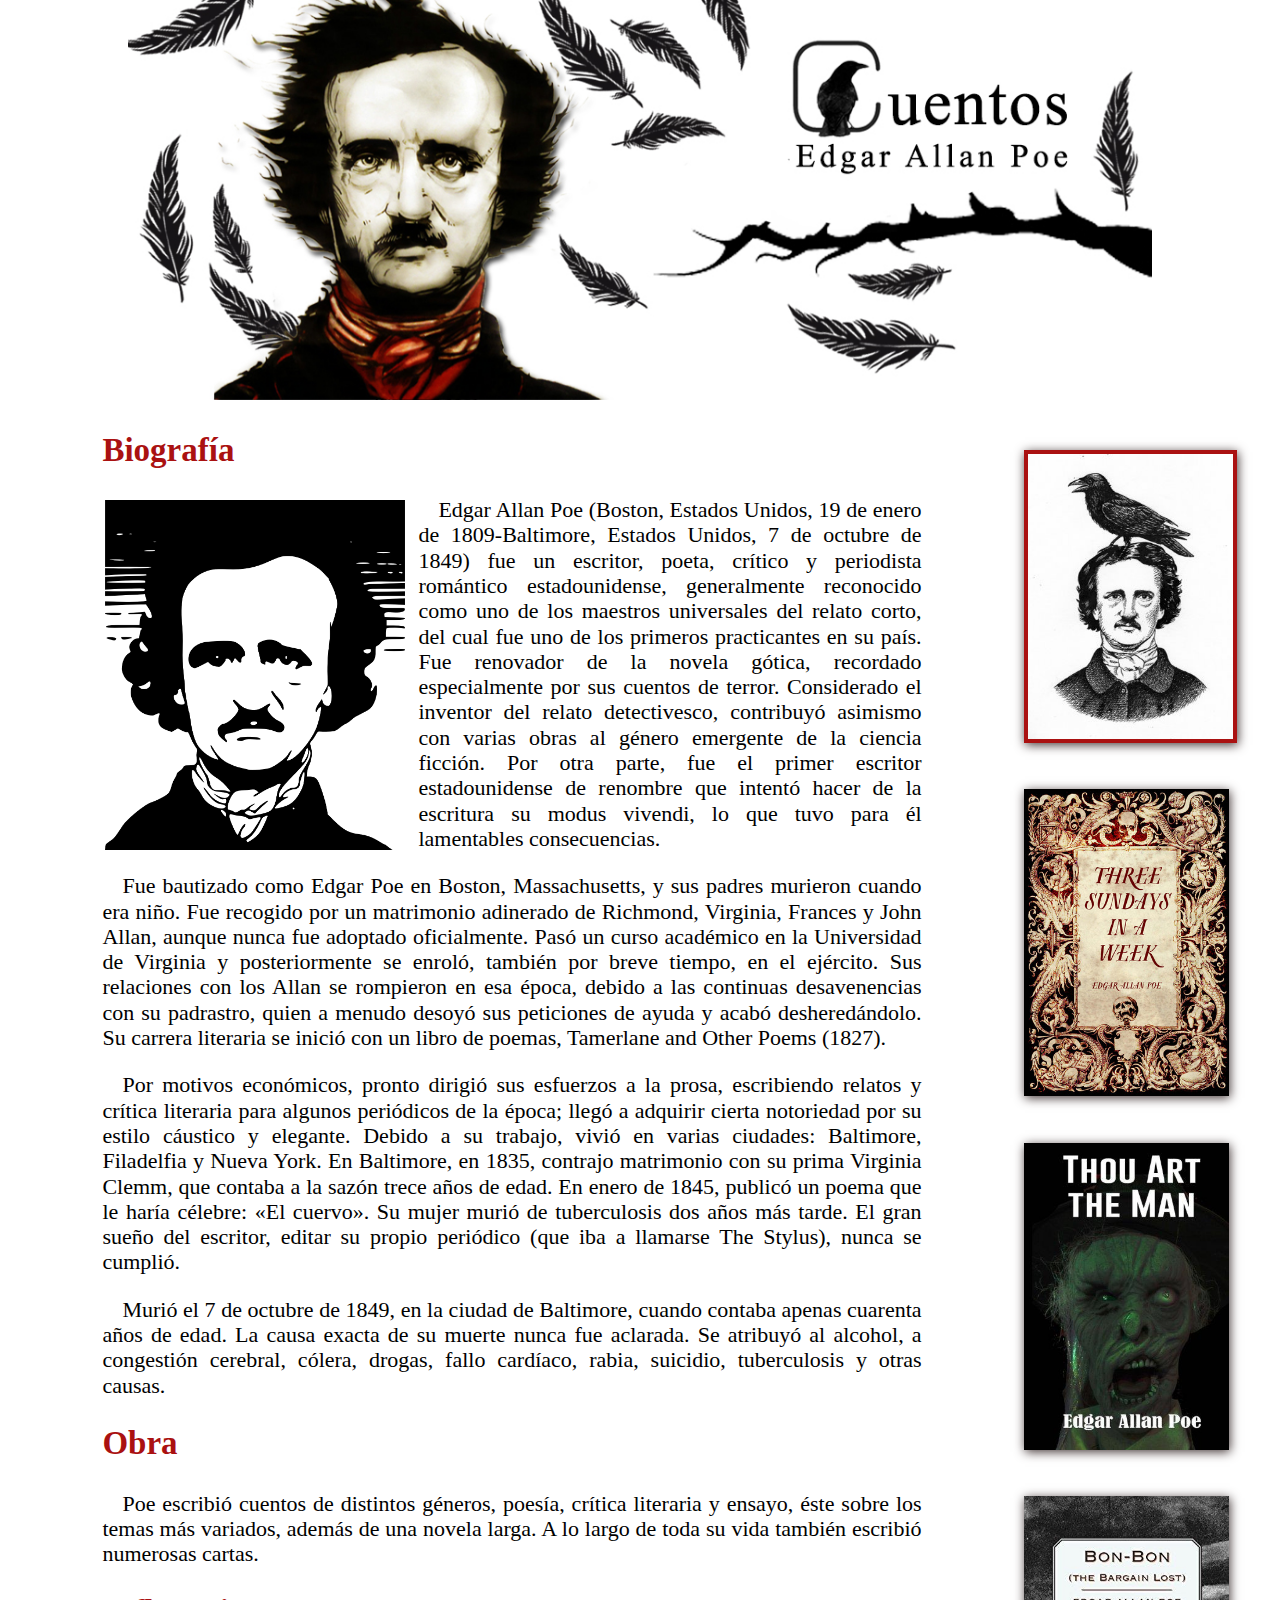
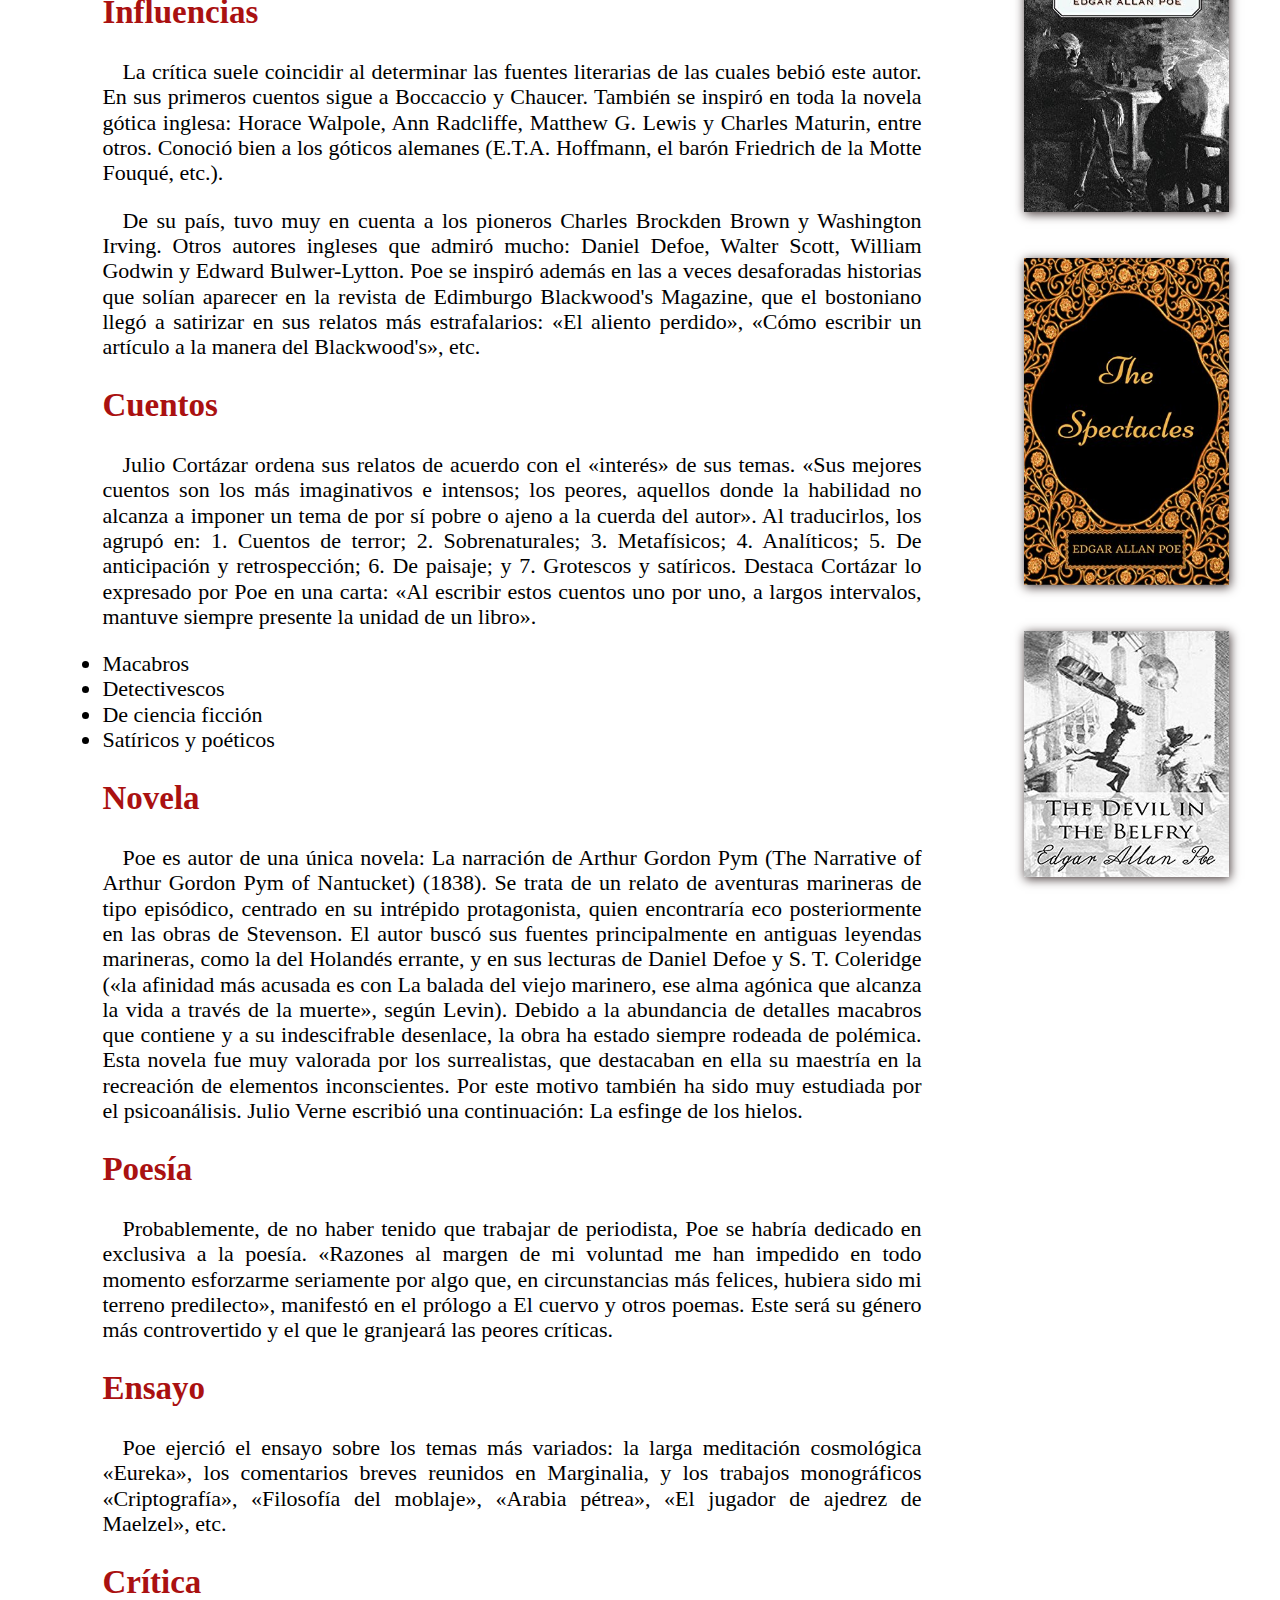
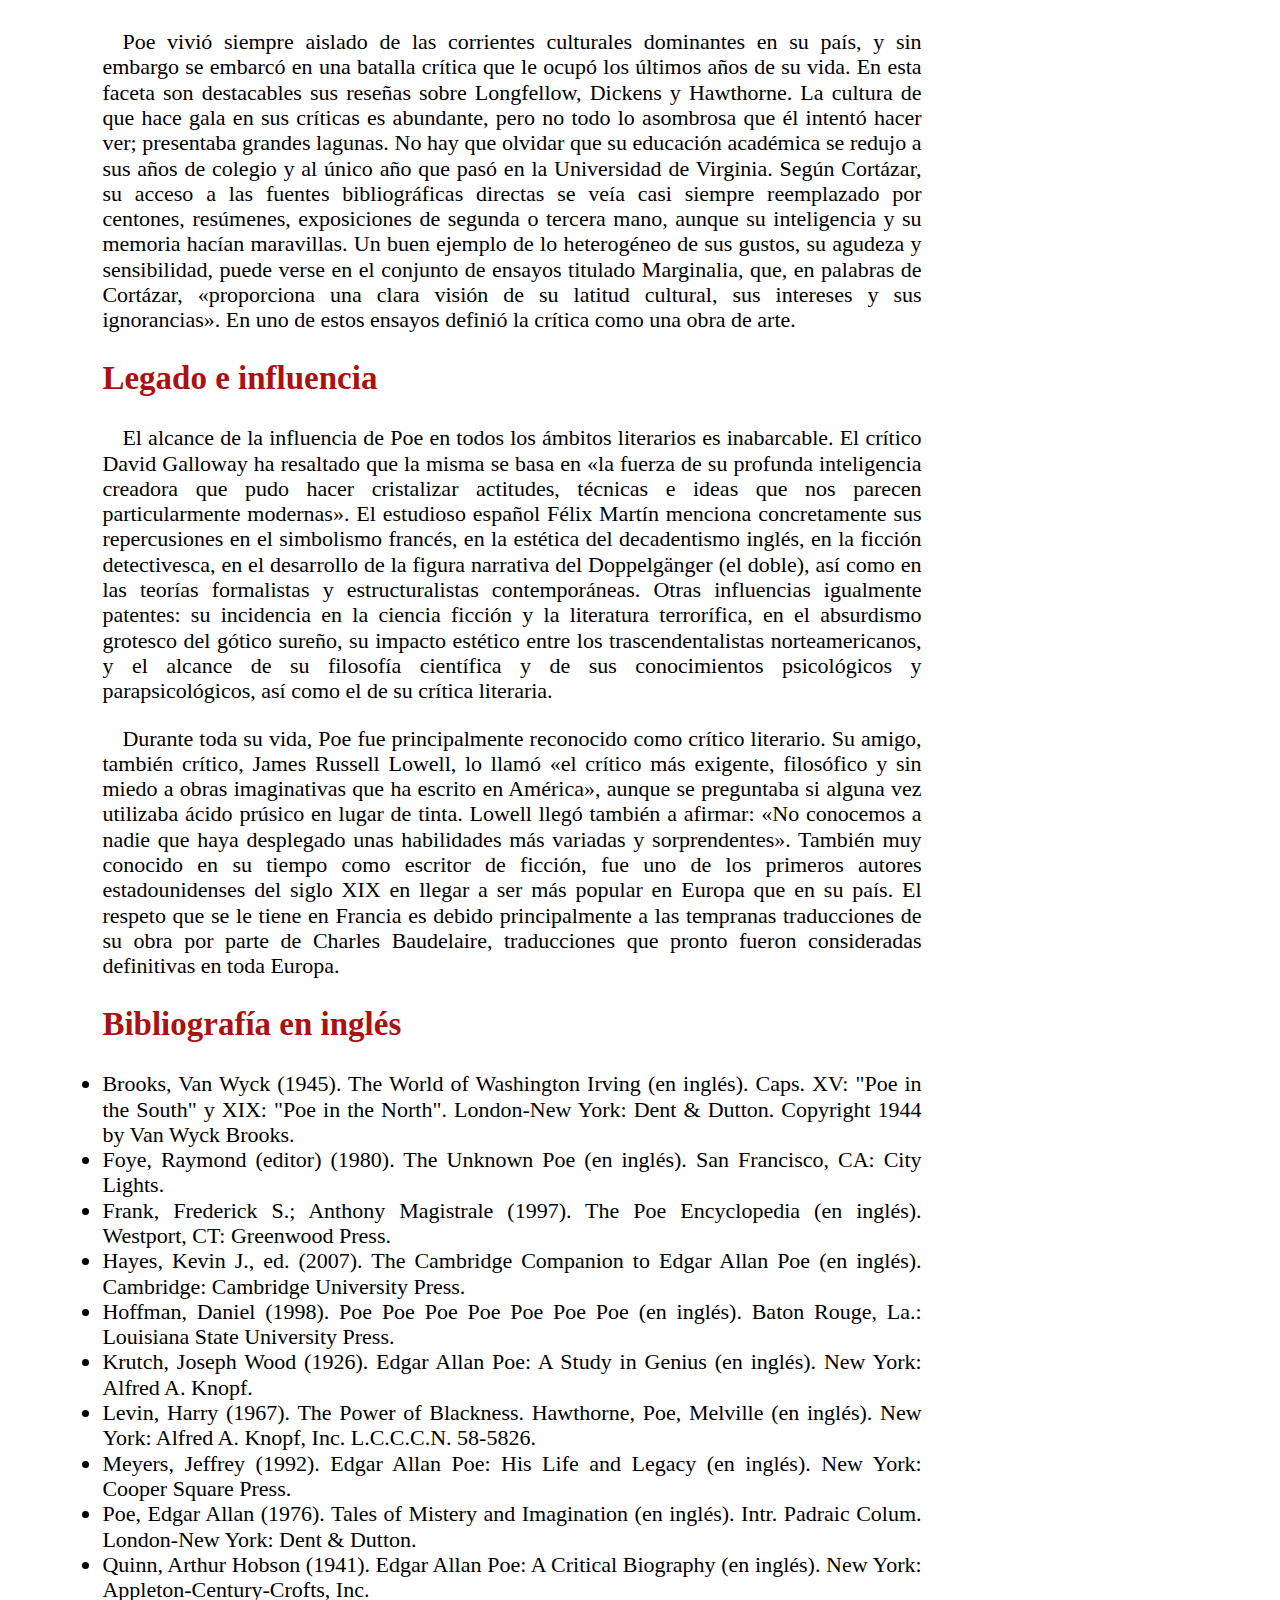
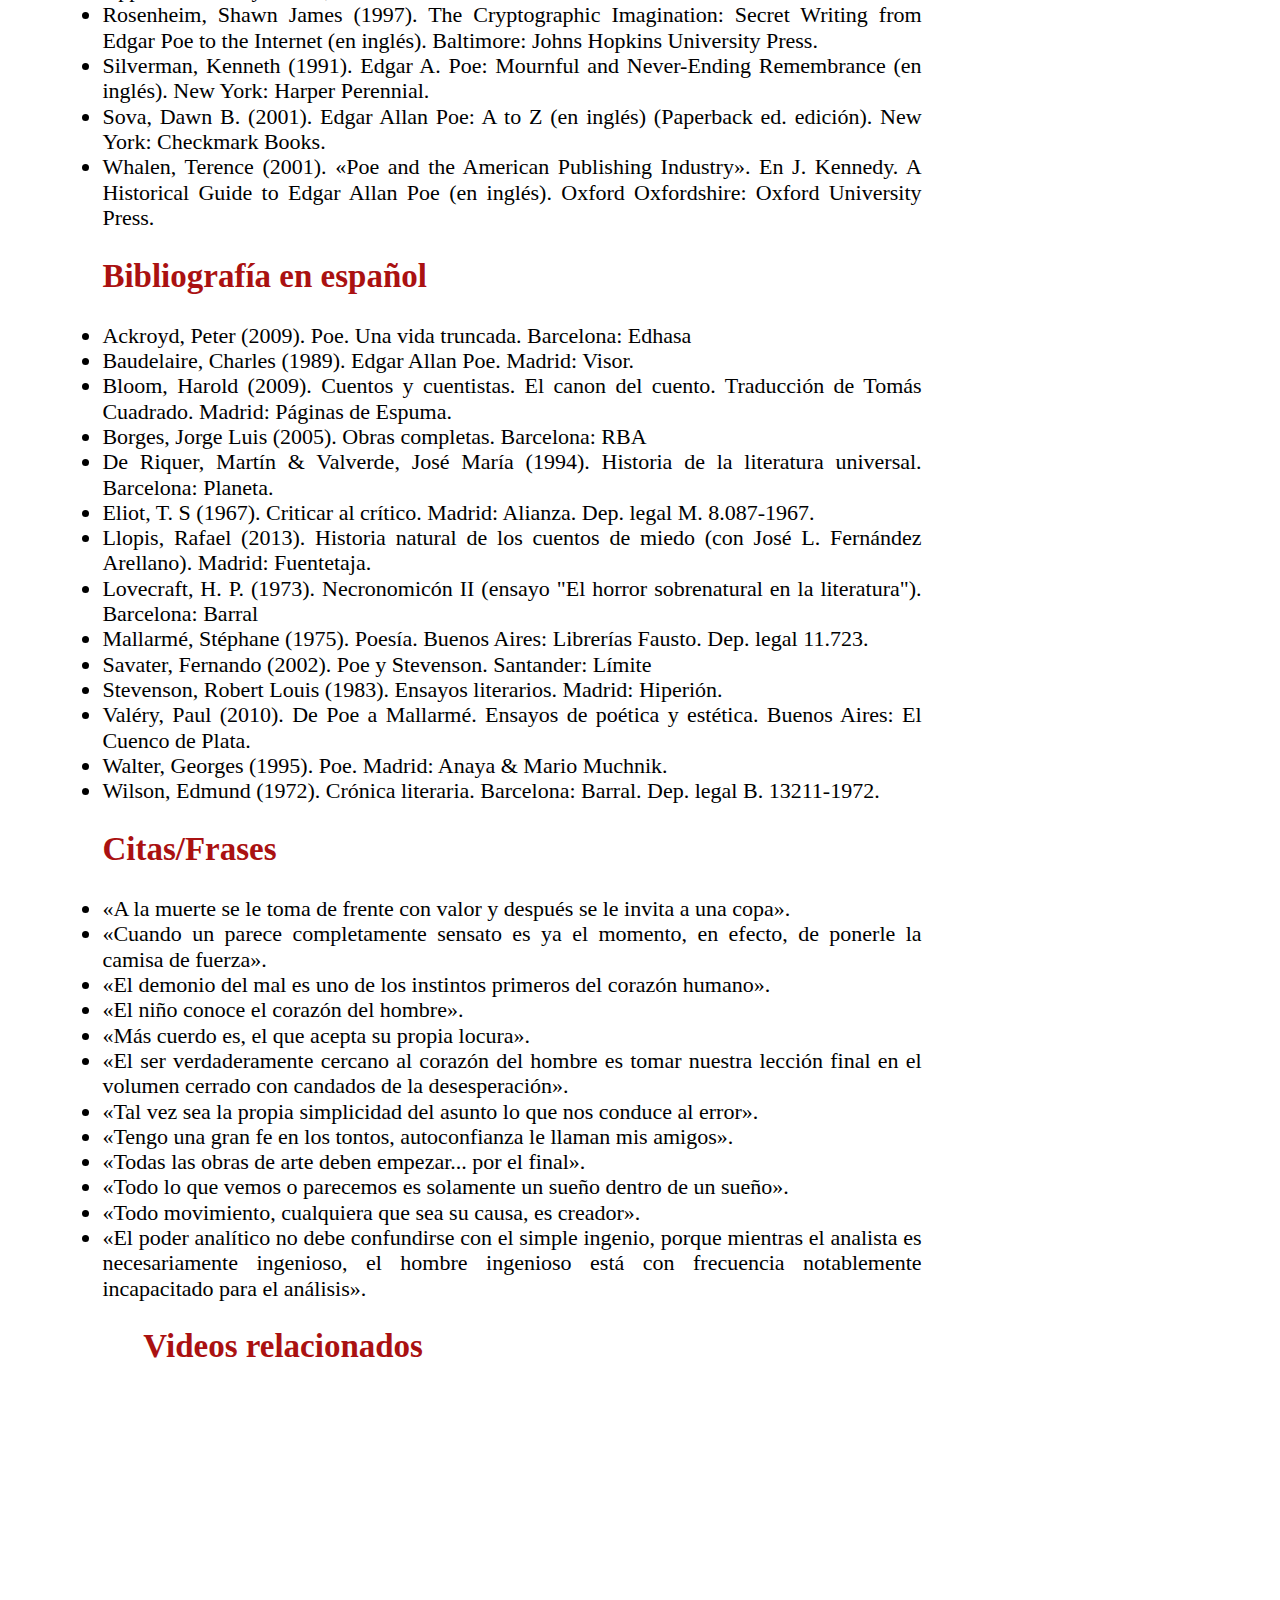
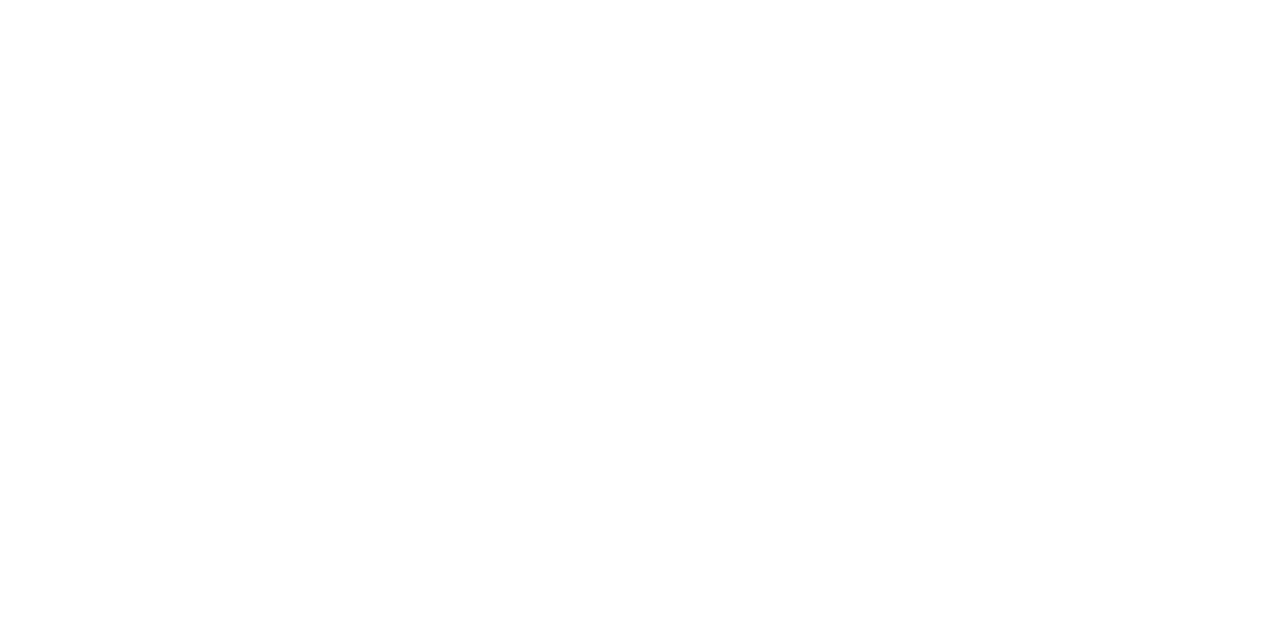
<file: index.html>
﻿<!DOCTYPE html>
<html>
    <link rel="stylesheet" href="css/normalize.css">
    <link rel="stylesheet" href="css/main.css">
    <link rel="icon" type="image/png" href="icono.png" />
  <head>
    
    <title>Inicio</title>
    <meta charset="utf-8">
    <link rel="stylesheet" href="css/normalize.css">
    <link rel="stylesheet" href="css/main.css">
  </head>

  <body >

        <img src="cabecera.jpg" id="cabecera"> 

    <div id="texto" >

      <div class="estructura">

      <h2 >	Biografía	</h2>
      <img src="edgar.png" class="imagen"> 
 <p>Edgar Allan Poe (Boston, Estados Unidos, 19 de enero de 1809-Baltimore, Estados Unidos, 7 de octubre de 1849) fue un escritor, poeta, crítico y periodista romántico estadounidense, generalmente reconocido como uno de los maestros universales del relato corto, del cual fue uno de los primeros practicantes en su país. Fue renovador de la novela gótica, recordado especialmente por sus cuentos de terror. Considerado el inventor del relato detectivesco, contribuyó asimismo con varias obras al género emergente de la ciencia ficción. Por otra parte, fue el primer escritor estadounidense de renombre que intentó hacer de la escritura su modus vivendi, lo que tuvo para él lamentables consecuencias.</p>
 
 <p>Fue bautizado como Edgar Poe en Boston, Massachusetts, y sus padres murieron cuando era niño. Fue recogido por un matrimonio adinerado de Richmond, Virginia, Frances y John Allan, aunque nunca fue adoptado oficialmente. Pasó un curso académico en la Universidad de Virginia y posteriormente se enroló, también por breve tiempo, en el ejército. Sus relaciones con los Allan se rompieron en esa época, debido a las continuas desavenencias con su padrastro, quien a menudo desoyó sus peticiones de ayuda y acabó desheredándolo. Su carrera literaria se inició con un libro de poemas, Tamerlane and Other Poems (1827).</p>
 
 <p>Por motivos económicos, pronto dirigió sus esfuerzos a la prosa, escribiendo relatos y crítica literaria para algunos periódicos de la época; llegó a adquirir cierta notoriedad por su estilo cáustico y elegante. Debido a su trabajo, vivió en varias ciudades: Baltimore, Filadelfia y Nueva York. En Baltimore, en 1835, contrajo matrimonio con su prima Virginia Clemm, que contaba a la sazón trece años de edad. En enero de 1845, publicó un poema que le haría célebre: «El cuervo». Su mujer murió de tuberculosis dos años más tarde. El gran sueño del escritor, editar su propio periódico (que iba a llamarse The Stylus), nunca se cumplió.</p>
 
 <p>Murió el 7 de octubre de 1849, en la ciudad de Baltimore, cuando contaba apenas cuarenta años de edad. La causa exacta de su muerte nunca fue aclarada. Se atribuyó al alcohol, a congestión cerebral, cólera, drogas, fallo cardíaco, rabia, suicidio, tuberculosis y otras causas. </p>
 
 <h2>	Obra		</h2>
 
 <p>Poe escribió cuentos de distintos géneros, poesía, crítica literaria y ensayo, éste sobre los temas más variados, además de una novela larga. A lo largo de toda su vida también escribió numerosas cartas. </p>
 
 <h2 >	Influencias	</h2>
 
 <p>La crítica suele coincidir al determinar las fuentes literarias de las cuales bebió este autor. En sus primeros cuentos sigue a Boccaccio y Chaucer. También se inspiró en toda la novela gótica inglesa: Horace Walpole, Ann Radcliffe, Matthew G. Lewis y Charles Maturin, entre otros. Conoció bien a los góticos alemanes (E.T.A. Hoffmann,​ el barón Friedrich de la Motte Fouqué, etc.). </p>
 
 <p>De su país, tuvo muy en cuenta a los pioneros Charles Brockden Brown y Washington Irving.​ Otros autores ingleses que admiró mucho: Daniel Defoe,​ Walter Scott, William Godwin y Edward Bulwer-Lytton. Poe se inspiró además en las a veces desaforadas historias que solían aparecer en la revista de Edimburgo Blackwood's Magazine, que el bostoniano llegó a satirizar en sus relatos más estrafalarios: «El aliento perdido», «Cómo escribir un artículo a la manera del Blackwood's», etc. </p>
 
 <h2>Cuentos</h2>
 
 <p>Julio Cortázar ordena sus relatos de acuerdo con el «interés» de sus temas. «Sus mejores cuentos son los más imaginativos e intensos; los peores, aquellos donde la habilidad no alcanza a imponer un tema de por sí pobre o ajeno a la cuerda del autor».​ Al traducirlos, los agrupó en: 1. Cuentos de terror; 2. Sobrenaturales; 3. Metafísicos; 4. Analíticos; 5. De anticipación y retrospección; 6. De paisaje; y 7. Grotescos y satíricos.​ Destaca Cortázar lo expresado por Poe en una carta: «Al escribir estos cuentos uno por uno, a largos intervalos, mantuve siempre presente la unidad de un libro». </p>
 
 <li>Macabros</li>
 <li>Detectivescos</li>
 <li>De ciencia ficción</li>
 <li>Satíricos y poéticos</li>
 
 <h2>  Novela  </h2>
 
 <p>Poe es autor de una única novela: La narración de Arthur Gordon Pym (The Narrative of Arthur Gordon Pym of Nantucket) (1838). Se trata de un relato de aventuras marineras de tipo episódico, centrado en su intrépido protagonista, quien encontraría eco posteriormente en las obras de Stevenson. El autor buscó sus fuentes principalmente en antiguas leyendas marineras, como la del Holandés errante, y en sus lecturas de Daniel Defoe y S. T. Coleridge («la afinidad más acusada es con La balada del viejo marinero, ese alma agónica que alcanza la vida a través de la muerte», según Levin). Debido a la abundancia de detalles macabros que contiene y a su indescifrable desenlace, la obra ha estado siempre rodeada de polémica. Esta novela fue muy valorada por los surrealistas, que destacaban en ella su maestría en la recreación de elementos inconscientes. Por este motivo también ha sido muy estudiada por el psicoanálisis. Julio Verne escribió una continuación: La esfinge de los hielos. </p>
 
 <h2>  Poesía  </h2>
 
 <p>Probablemente, de no haber tenido que trabajar de periodista, Poe se habría dedicado en exclusiva a la poesía. «Razones al margen de mi voluntad me han impedido en todo momento esforzarme seriamente por algo que, en circunstancias más felices, hubiera sido mi terreno predilecto», manifestó en el prólogo a El cuervo y otros poemas.​ Este será su género más controvertido y el que le granjeará las peores críticas. </p>
 
 <h2>  Ensayo  </h2>
 
 <p>Poe ejerció el ensayo sobre los temas más variados: la larga meditación cosmológica «Eureka», los comentarios breves reunidos en Marginalia, y los trabajos monográficos «Criptografía», «Filosofía del moblaje», «Arabia pétrea», «El jugador de ajedrez de Maelzel», etc. </p>
 
 <h2>Crítica</h2>
 
 <p>Poe vivió siempre aislado de las corrientes culturales dominantes en su país, y sin embargo se embarcó en una batalla crítica que le ocupó los últimos años de su vida. En esta faceta son destacables sus reseñas sobre Longfellow, Dickens y Hawthorne. La cultura de que hace gala en sus críticas es abundante, pero no todo lo asombrosa que él intentó hacer ver; presentaba grandes lagunas. No hay que olvidar que su educación académica se redujo a sus años de colegio y al único año que pasó en la Universidad de Virginia. Según Cortázar, su acceso a las fuentes bibliográficas directas se veía casi siempre reemplazado por centones, resúmenes, exposiciones de segunda o tercera mano, aunque su inteligencia y su memoria hacían maravillas. Un buen ejemplo de lo heterogéneo de sus gustos, su agudeza y sensibilidad, puede verse en el conjunto de ensayos titulado Marginalia, que, en palabras de Cortázar, «proporciona una clara visión de su latitud cultural, sus intereses y sus ignorancias». En uno de estos ensayos definió la crítica como una obra de arte. </p>
 
 <h2 >Legado e influencia  </h2>
 
 <p> El alcance de la influencia de Poe en todos los ámbitos literarios es inabarcable. El crítico David Galloway ha resaltado que la misma se basa en «la fuerza de su profunda inteligencia creadora que pudo hacer cristalizar actitudes, técnicas e ideas que nos parecen particularmente modernas». El estudioso español Félix Martín menciona concretamente sus repercusiones en el simbolismo francés, en la estética del decadentismo inglés, en la ficción detectivesca, en el desarrollo de la figura narrativa del Doppelgänger (el doble), así como en las teorías formalistas y estructuralistas contemporáneas. Otras influencias igualmente patentes: su incidencia en la ciencia ficción y la literatura terrorífica, en el absurdismo grotesco del gótico sureño, su impacto estético entre los trascendentalistas norteamericanos, y el alcance de su filosofía científica y de sus conocimientos psicológicos y parapsicológicos, así como el de su crítica literaria. </p>
 
 <p>Durante toda su vida, Poe fue principalmente reconocido como crítico literario. Su amigo, también crítico, James Russell Lowell, lo llamó «el crítico más exigente, filosófico y sin miedo a obras imaginativas que ha escrito en América», aunque se preguntaba si alguna vez utilizaba ácido prúsico en lugar de tinta. Lowell llegó también a afirmar: «No conocemos a nadie que haya desplegado unas habilidades más variadas y sorprendentes». También muy conocido en su tiempo como escritor de ficción, fue uno de los primeros autores estadounidenses del siglo XIX en llegar a ser más popular en Europa que en su país. El respeto que se le tiene en Francia es debido principalmente a las tempranas traducciones de su obra por parte de Charles Baudelaire, traducciones que pronto fueron consideradas definitivas en toda Europa. </p>
 
 <h2>  Bibliografía en inglés  </h2>
 
 <li>Brooks, Van Wyck (1945). The World of Washington Irving (en inglés). Caps. XV: "Poe in the South" y XIX: "Poe in the North". London-New York: Dent & Dutton. Copyright 1944 by Van Wyck Brooks.</li>
 <li>Foye, Raymond (editor) (1980). The Unknown Poe (en inglés). San Francisco, CA: City Lights.</li>
 <li>Frank, Frederick S.; Anthony Magistrale (1997). The Poe Encyclopedia (en inglés). Westport, CT: Greenwood Press. </li>
 <li>Hayes, Kevin J., ed. (2007). The Cambridge Companion to Edgar Allan Poe (en inglés). Cambridge: Cambridge University Press.</li>
 <li>Hoffman, Daniel (1998). Poe Poe Poe Poe Poe Poe Poe (en inglés). Baton Rouge, La.: Louisiana State University Press.</li>
 <li>Krutch, Joseph Wood (1926). Edgar Allan Poe: A Study in Genius (en inglés). New York: Alfred A. Knopf.</li>
 <li>Levin, Harry (1967). The Power of Blackness. Hawthorne, Poe, Melville (en inglés). New York: Alfred A. Knopf, Inc. L.C.C.C.N. 58-5826.</li>
 <li>Meyers, Jeffrey (1992). Edgar Allan Poe: His Life and Legacy (en inglés). New York: Cooper Square Press. </li>
 <li>Poe, Edgar Allan (1976). Tales of Mistery and Imagination (en inglés). Intr. Padraic Colum. London-New York: Dent & Dutton.</li>
 <li>Quinn, Arthur Hobson (1941). Edgar Allan Poe: A Critical Biography (en inglés). New York: Appleton-Century-Crofts, Inc.</li>
 <li>Rosenheim, Shawn James (1997). The Cryptographic Imagination: Secret Writing from Edgar Poe to the Internet (en inglés). Baltimore: Johns Hopkins University Press. </li>
 <li>Silverman, Kenneth (1991). Edgar A. Poe: Mournful and Never-Ending Remembrance (en inglés). New York: Harper Perennial.</li>
 <li>Sova, Dawn B. (2001). Edgar Allan Poe: A to Z (en inglés) (Paperback ed. edición). New York: Checkmark Books.</li>
 <li>Whalen, Terence (2001). «Poe and the American Publishing Industry». En J. Kennedy. A Historical Guide to Edgar Allan Poe (en inglés). Oxford Oxfordshire: Oxford University Press. </li>
 
 <h2>  Bibliografía en español  </h2>
 
 <li>Ackroyd, Peter (2009). Poe. Una vida truncada. Barcelona: Edhasa</li>
 <li>Baudelaire, Charles (1989). Edgar Allan Poe. Madrid: Visor.</li>
 <li>Bloom, Harold (2009). Cuentos y cuentistas. El canon del cuento. Traducción de Tomás Cuadrado. Madrid: Páginas de Espuma.</li>
 <li>Borges, Jorge Luis (2005). Obras completas. Barcelona: RBA</li>
 <li>De Riquer, Martín & Valverde, José María (1994). Historia de la literatura universal. Barcelona: Planeta.</li>
 <li>Eliot, T. S (1967). Criticar al crítico. Madrid: Alianza. Dep. legal M. 8.087-1967.</li>
 <li>Llopis, Rafael (2013). Historia natural de los cuentos de miedo (con José L. Fernández Arellano). Madrid: Fuentetaja.</li>
 <li>Lovecraft, H. P. (1973). Necronomicón II (ensayo "El horror sobrenatural en la literatura"). Barcelona: Barral</li>
 <li>Mallarmé, Stéphane (1975). Poesía. Buenos Aires: Librerías Fausto. Dep. legal 11.723.</li>
 <li>Savater, Fernando (2002). Poe y Stevenson. Santander: Límite</li>
 <li>Stevenson, Robert Louis (1983). Ensayos literarios. Madrid: Hiperión. </li>
 <li>Valéry, Paul (2010). De Poe a Mallarmé. Ensayos de poética y estética. Buenos Aires: El Cuenco de Plata.</li>
 <li>Walter, Georges (1995). Poe. Madrid: Anaya & Mario Muchnik.</li>
 <li>Wilson, Edmund (1972). Crónica literaria. Barcelona: Barral. Dep. legal B. 13211-1972.</li>
 
<h2>Citas/Frases</h2>

<li>«A la muerte se le toma de frente con valor y después se le invita a una copa».</li> 
<li>«Cuando un parece completamente sensato es ya el momento, en efecto, de ponerle la camisa de   fuerza».</li> 
<li>«El demonio del mal es uno de los instintos primeros del corazón humano».</li> 
<li>«El niño conoce el corazón del hombre».</li> 
<li>«Más cuerdo es, el que acepta su propia locura».</li> 
<li>«El ser verdaderamente cercano al corazón del hombre es tomar nuestra lección final en el volumen  cerrado con candados de la desesperación».</li>  
<li>«Tal vez sea la propia simplicidad del asunto lo que nos conduce al error».</li> 
<li>«Tengo una gran fe en los tontos, autoconfianza le llaman mis amigos».</li> 
<li>«Todas las obras de arte deben empezar... por el final».</li> 
<li>«Todo lo que vemos o parecemos es solamente un sueño dentro de un sueño».</li> 
<li>«Todo movimiento, cualquiera que sea su causa, es creador».</li> 
<li>«El poder analítico no debe confundirse con el simple ingenio, porque mientras el analista es  necesariamente ingenioso, el hombre ingenioso está con frecuencia notablemente incapacitado para el  análisis».</li>                 

<div   class="seccion_video" >
  <h2>  Videos relacionados</h2>
  <iframe src="https://www.youtube.com/embed/92cPqKgL4kc" class="video" frameborder="0" allow="accelerometer; autoplay; encrypted-media; gyroscope; picture-in-picture" allowfullscreen></iframe>
  <iframe src="https://www.youtube.com/embed/TkcrGsE7DNg" class="video" frameborder="0" allow="accelerometer; autoplay; encrypted-media; gyroscope; picture-in-picture" allowfullscreen></iframe>
          </div>
  
</div>


    </div>

    <div id="menu" >
      <a href="." class="menu">   <img src="edgar-allan-poe.jpg" class="imagen_menu" id="ventana_actual">    </a>
      <a href="Tres_domingos_por_semana" class="menu">   <img src="enlace-domingos.jpg"  class="imagen_menu">    </a>
      <a href="Tu_eres_el_hombre" class="menu">   <img src="enlace-man.jpg"  class="imagen_menu">    </a>
      <a href="Bon_Bon" class="menu">   <img src="enlace-bon-bon.jpg"  class="imagen_menu">     </a>
      <a href="Los_anteojos" class="menu">   <img src="enlace-anteojos.jpg"  class="imagen_menu">    </a>
      <a href="El_diablo_en_el_campanario" class="menu">   <img src="enlace-el-diablo.jpg"  class="imagen_menu">    </a>

    </div>
    

  </body>
</html>
</file>
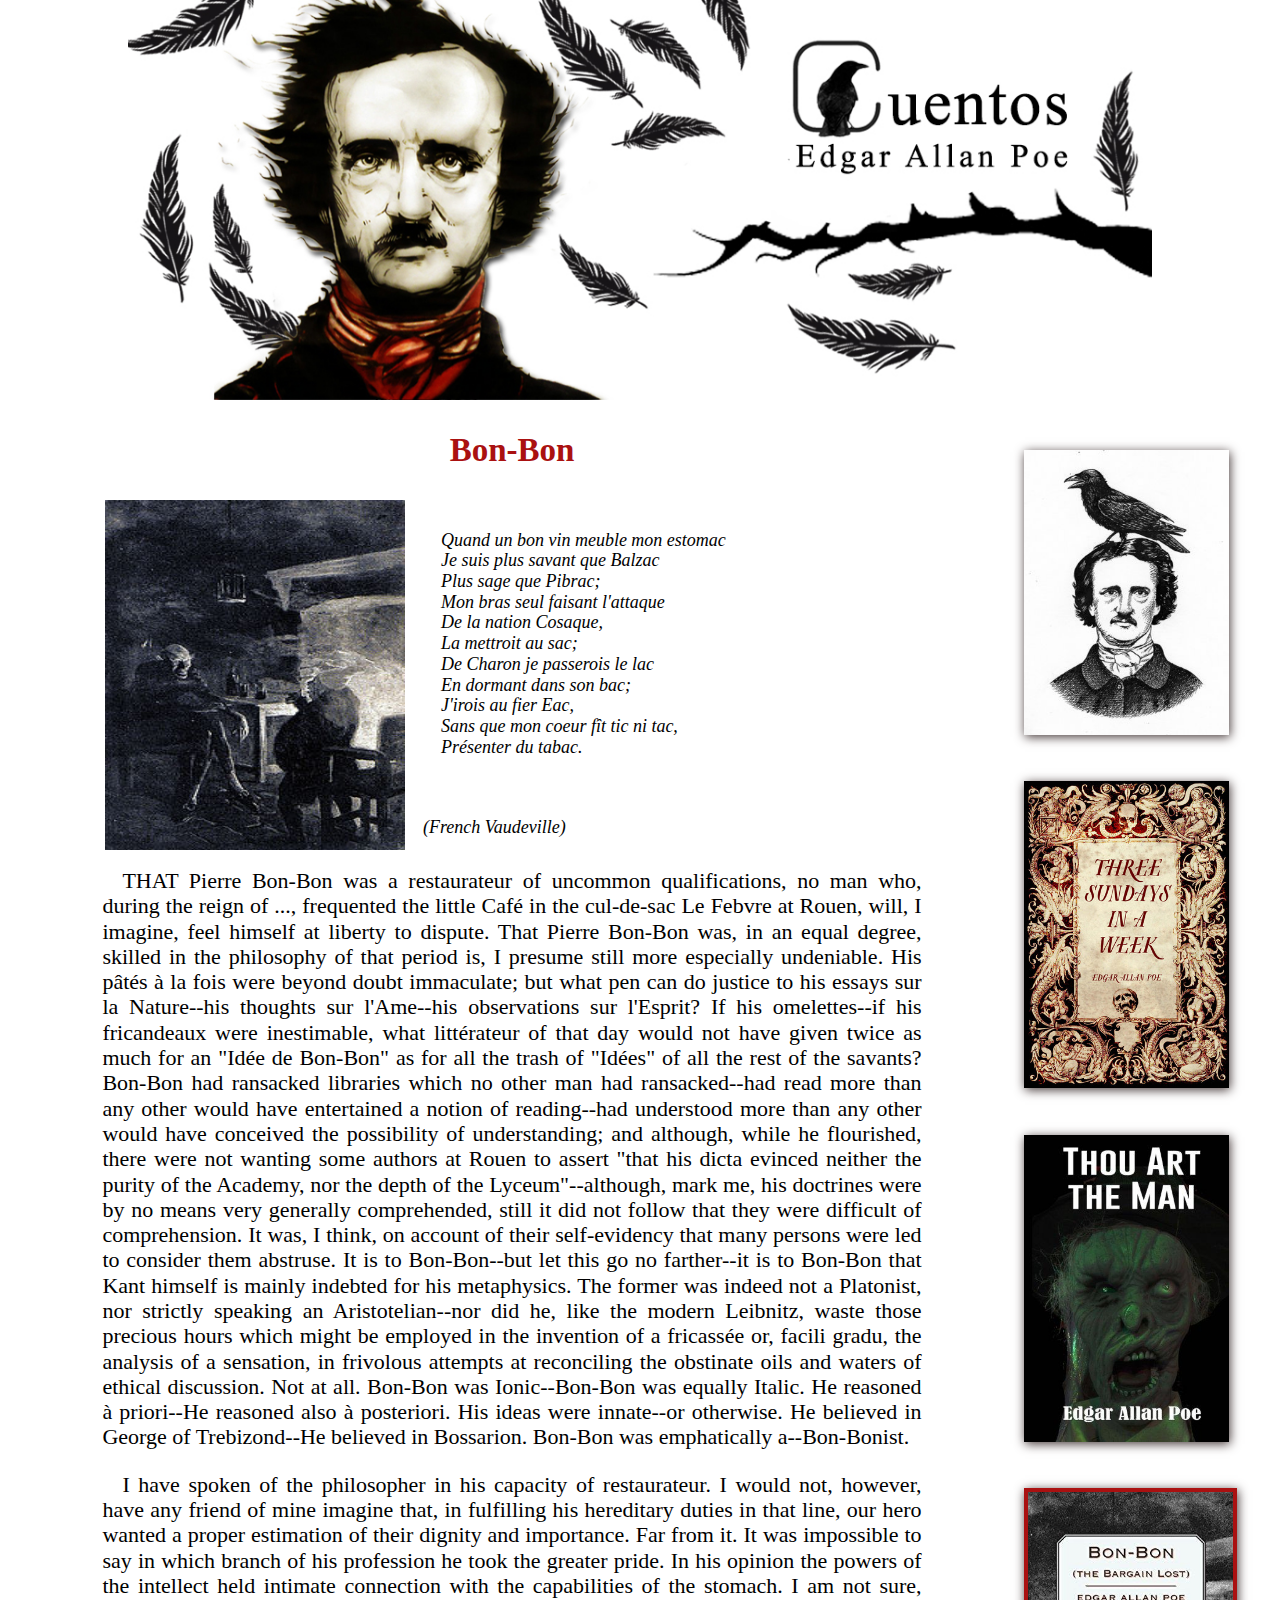
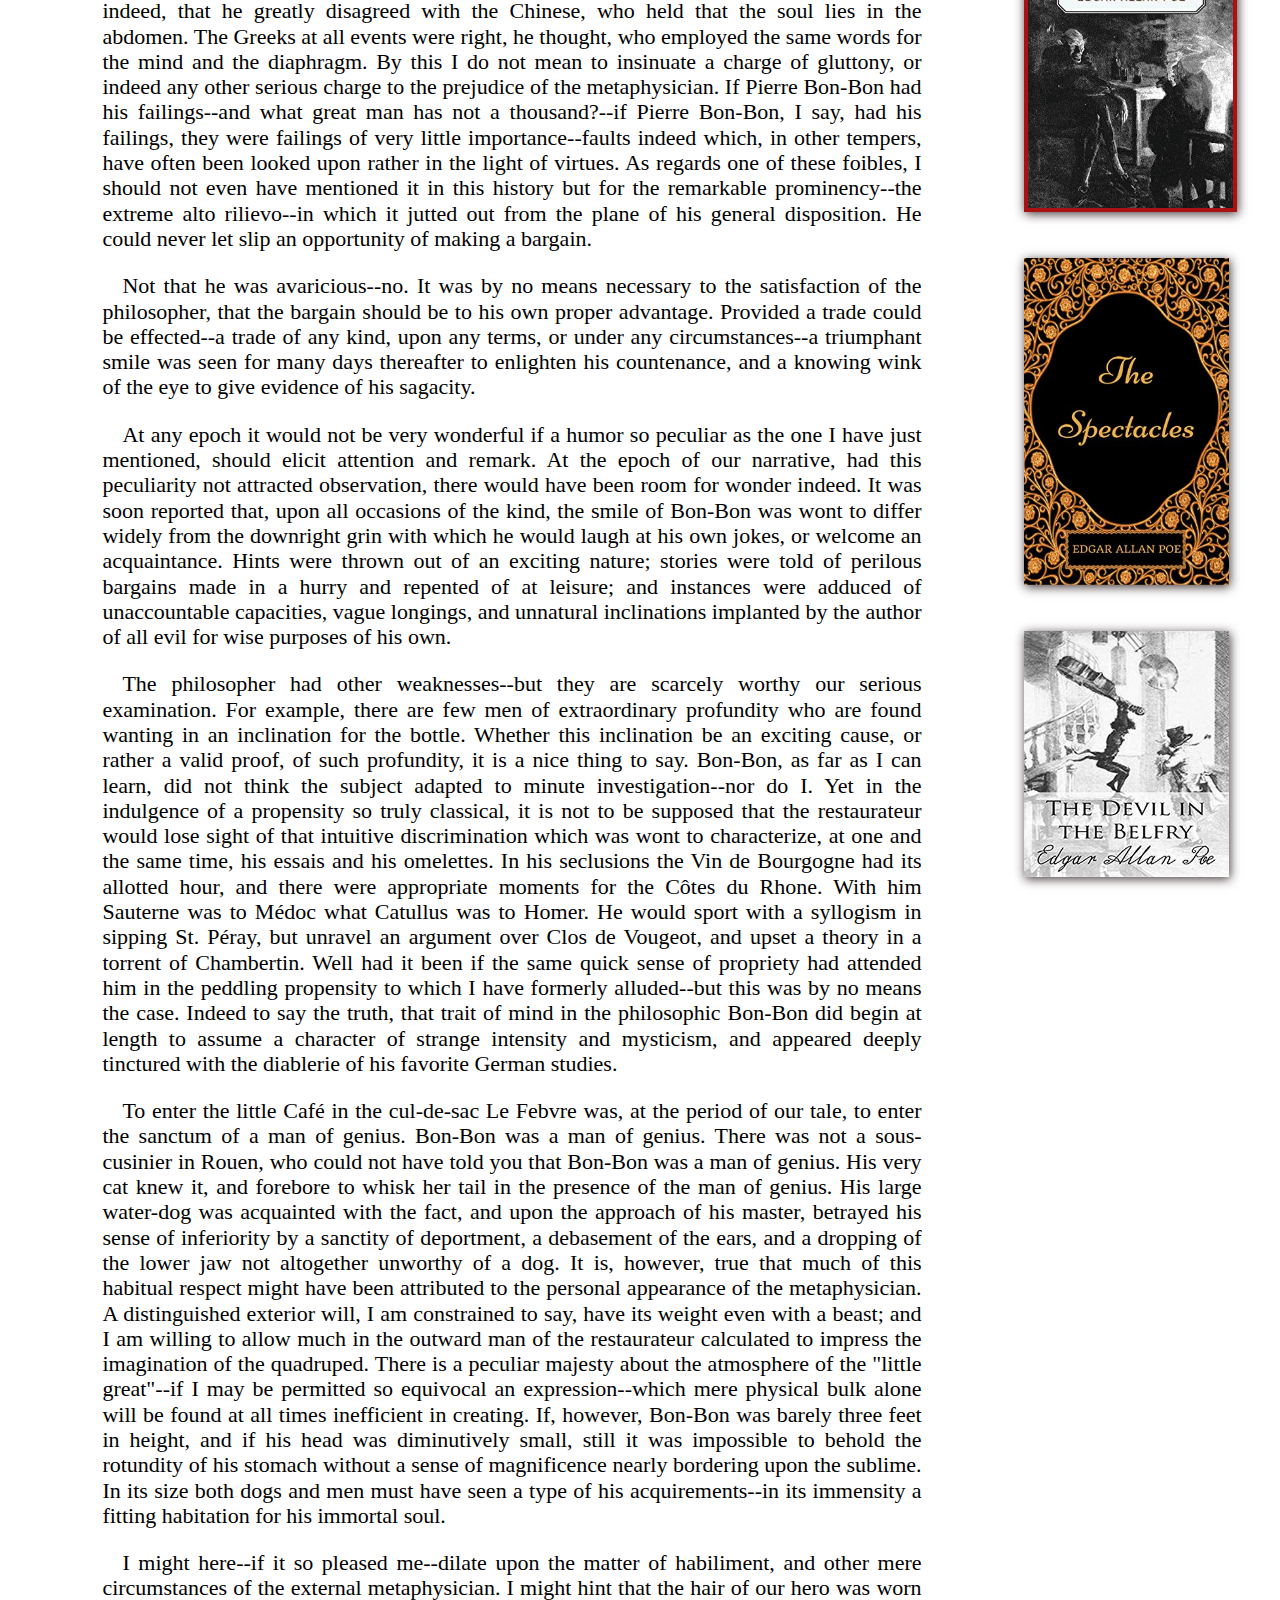
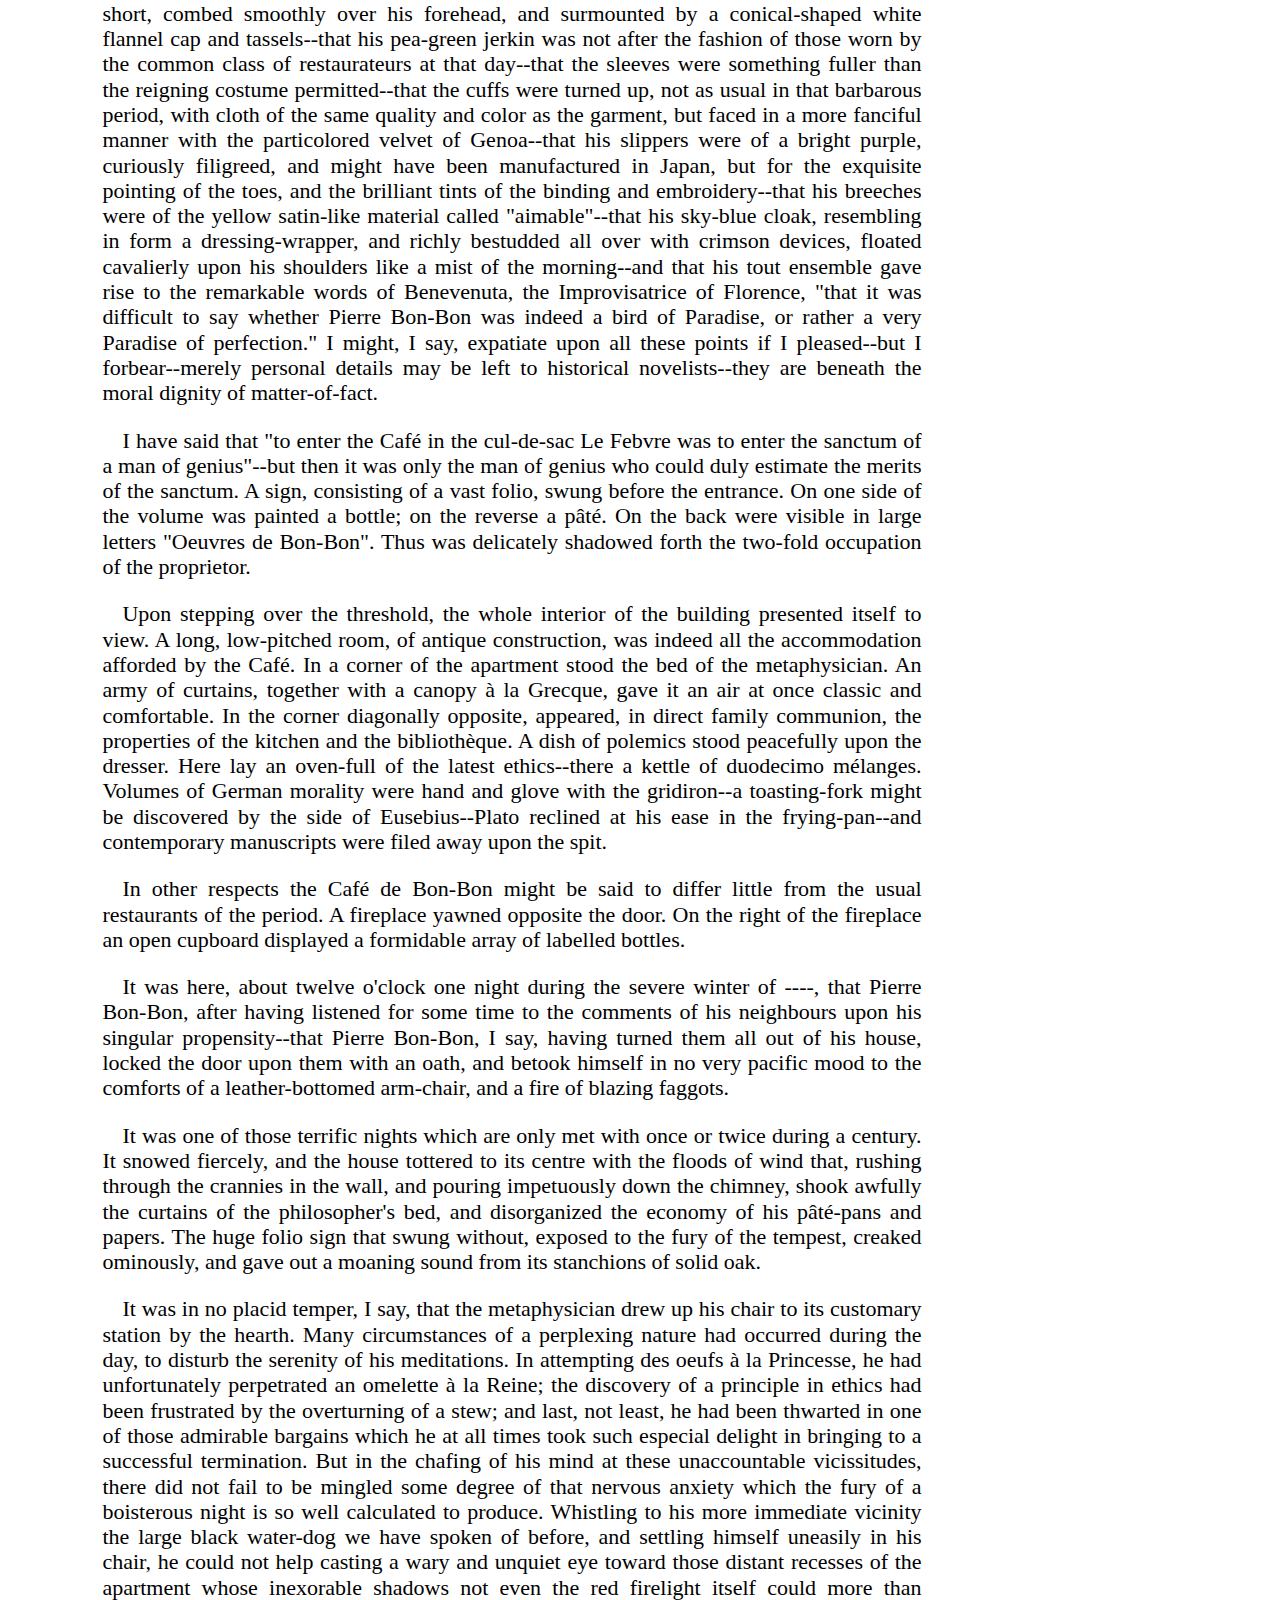
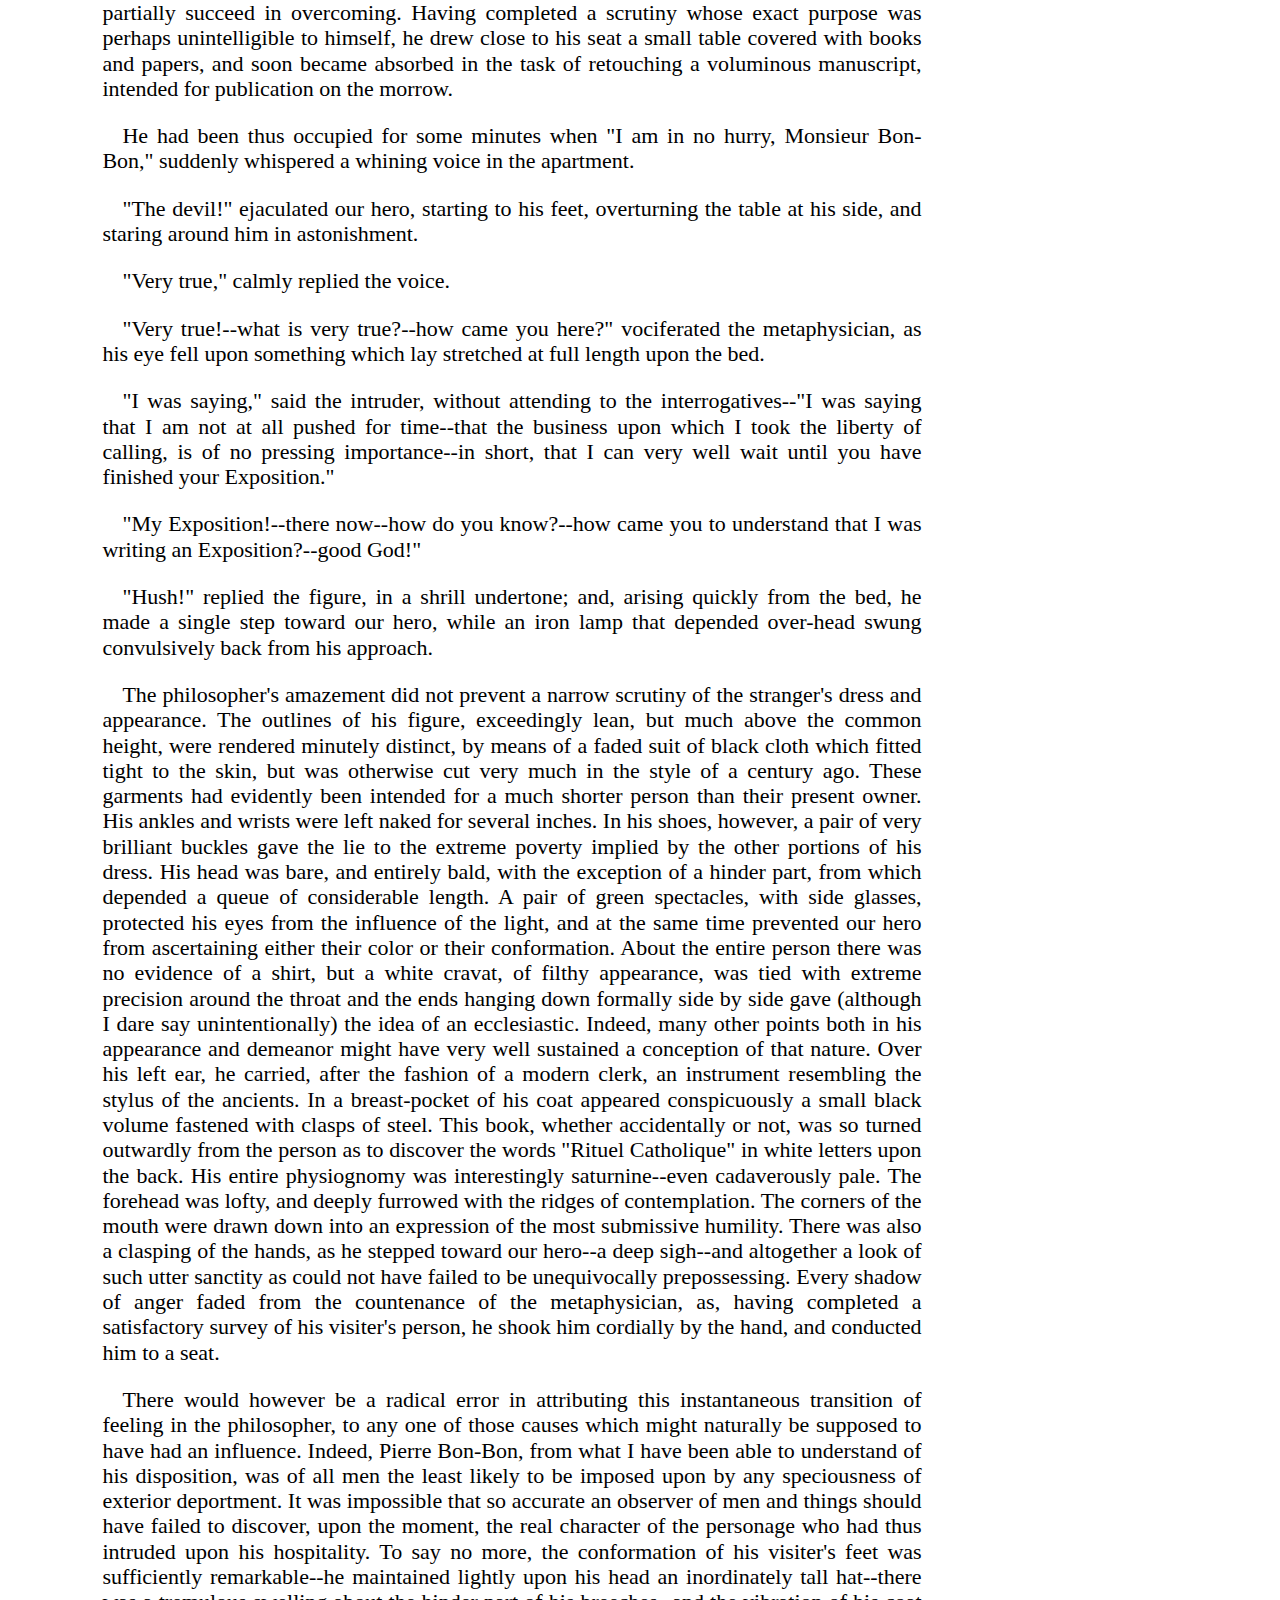
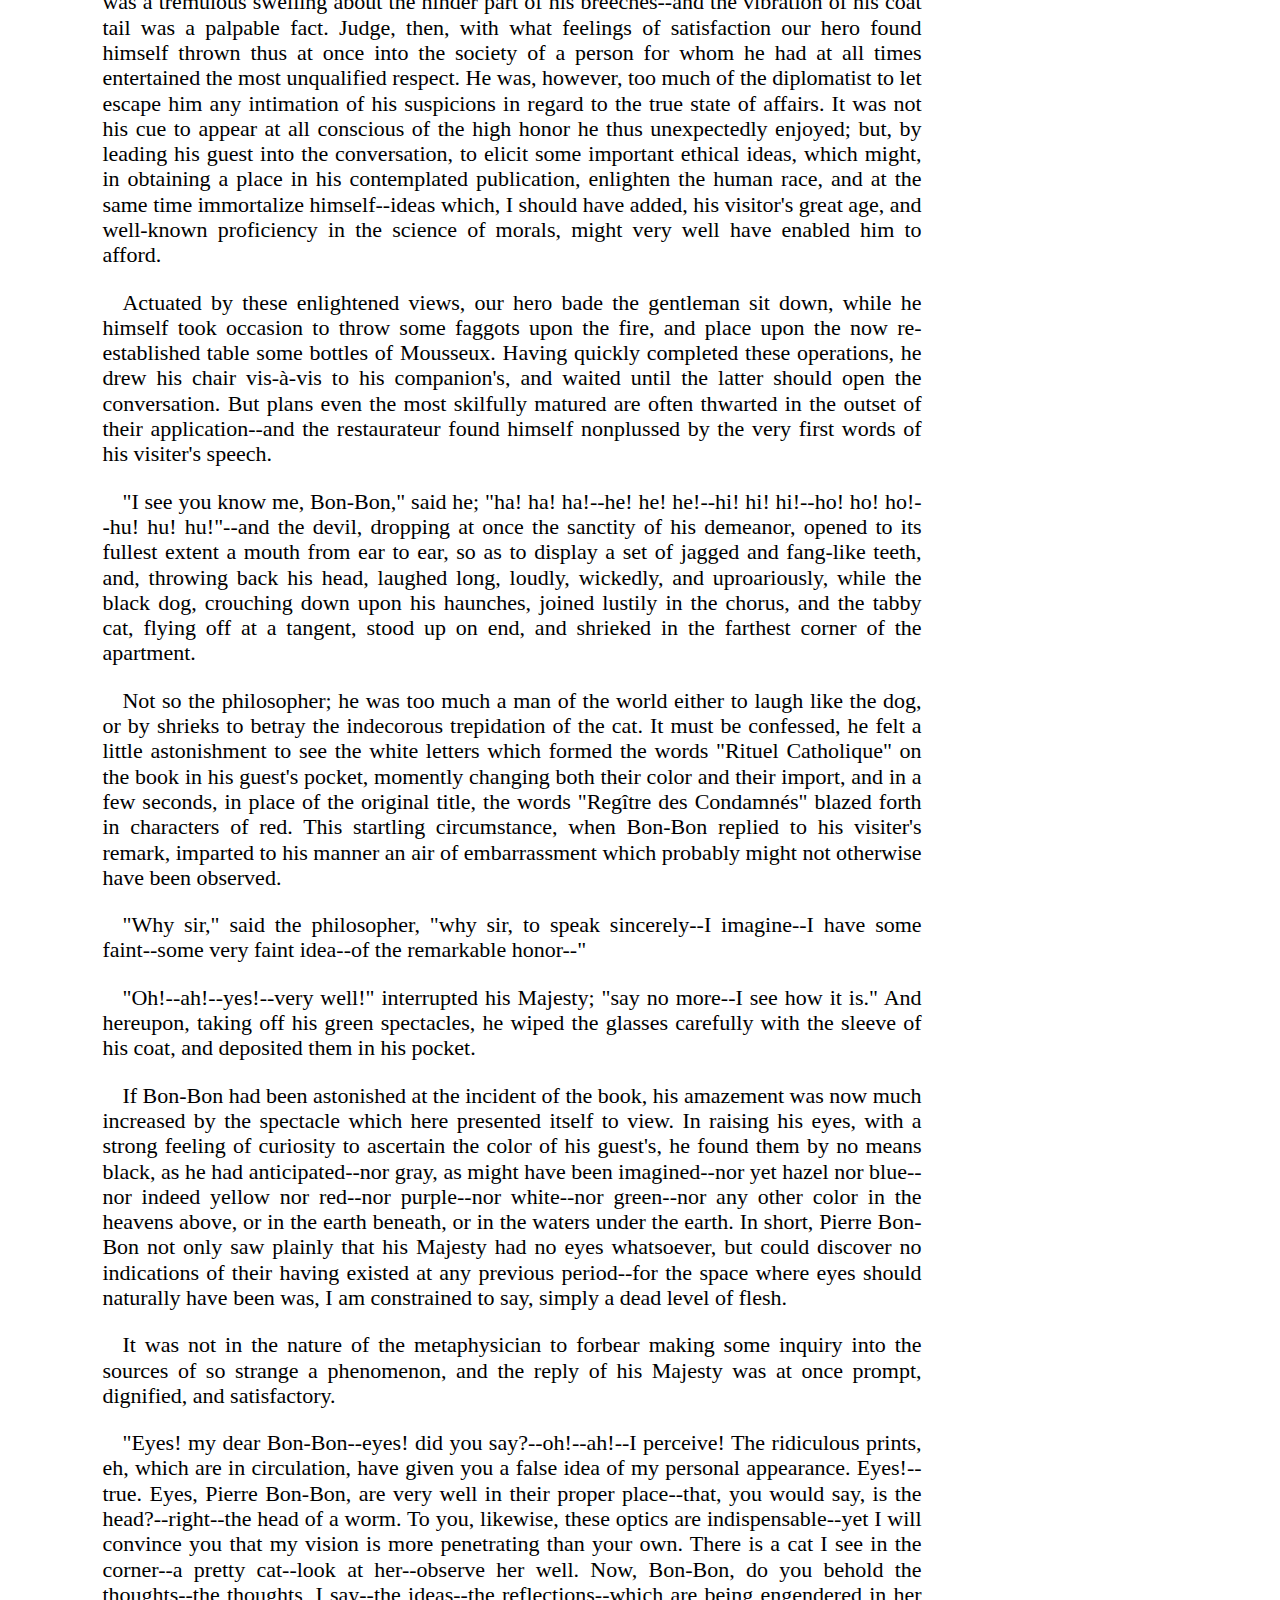
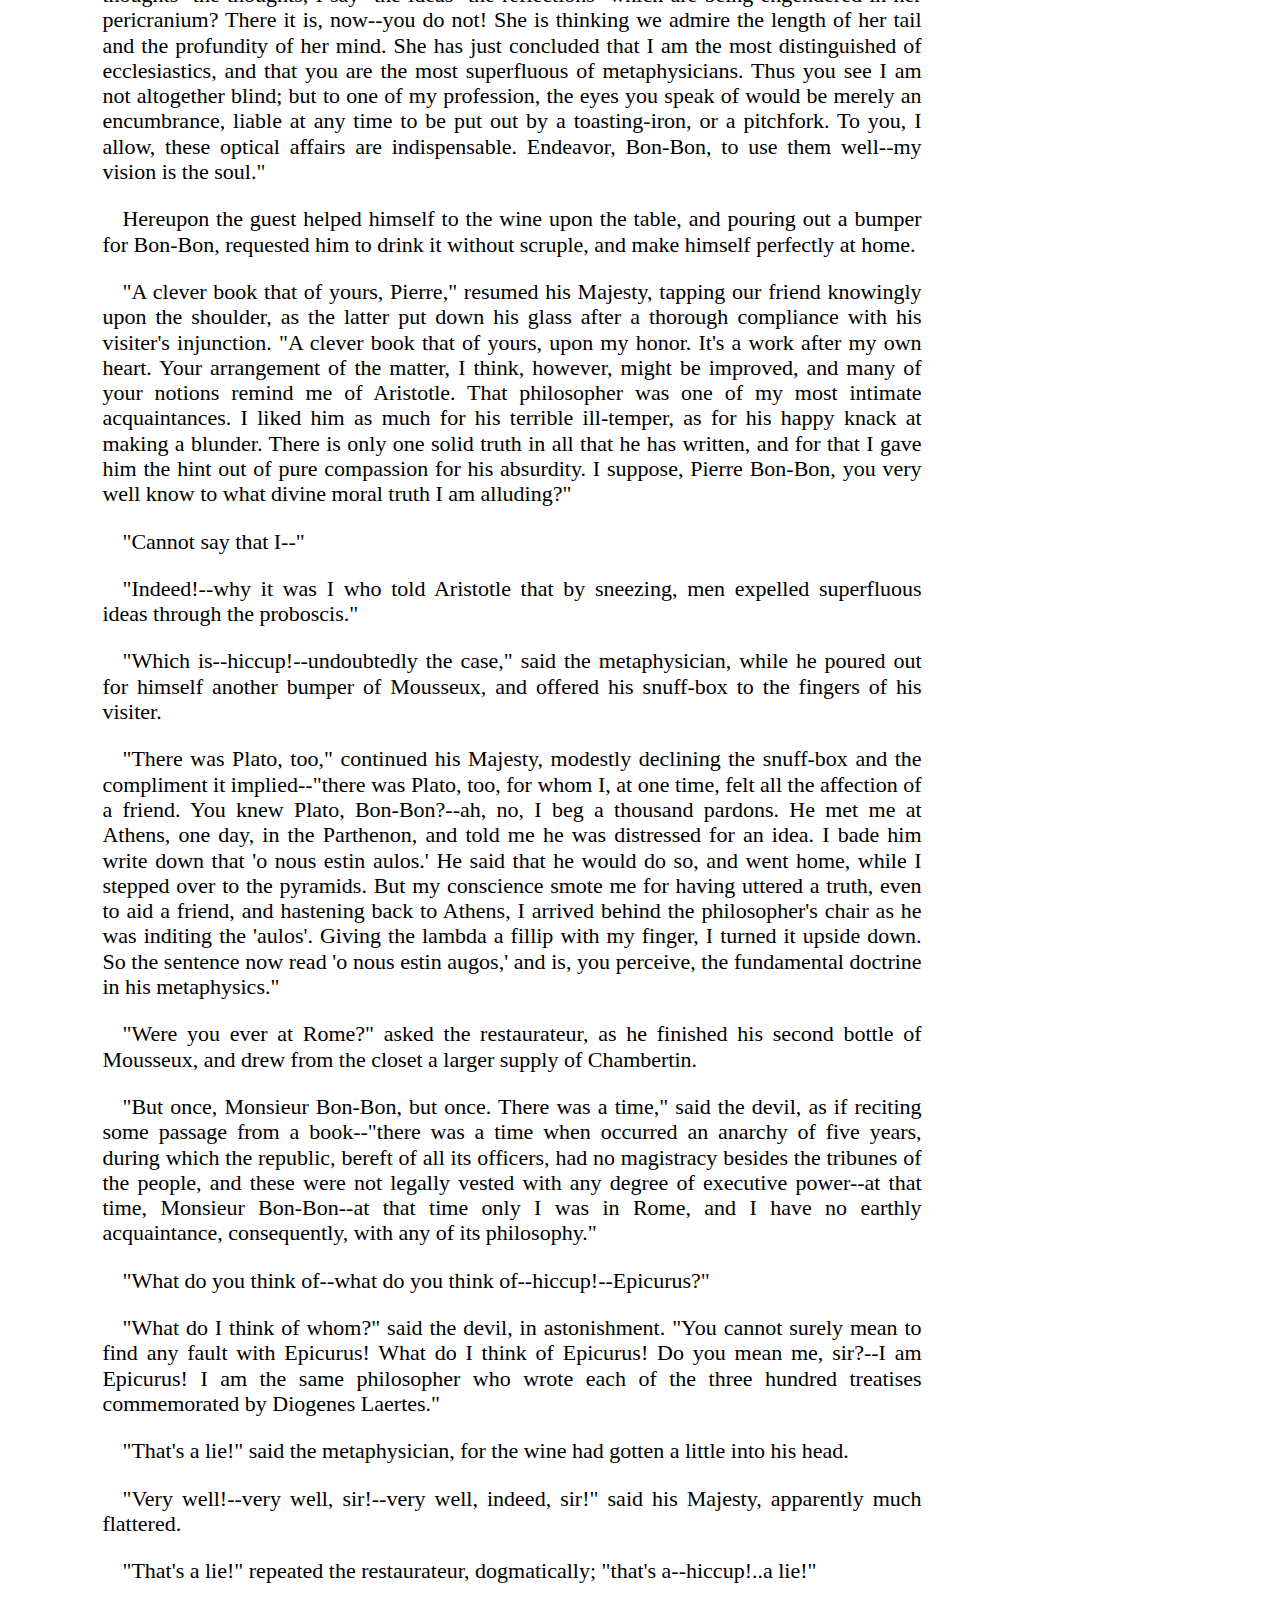
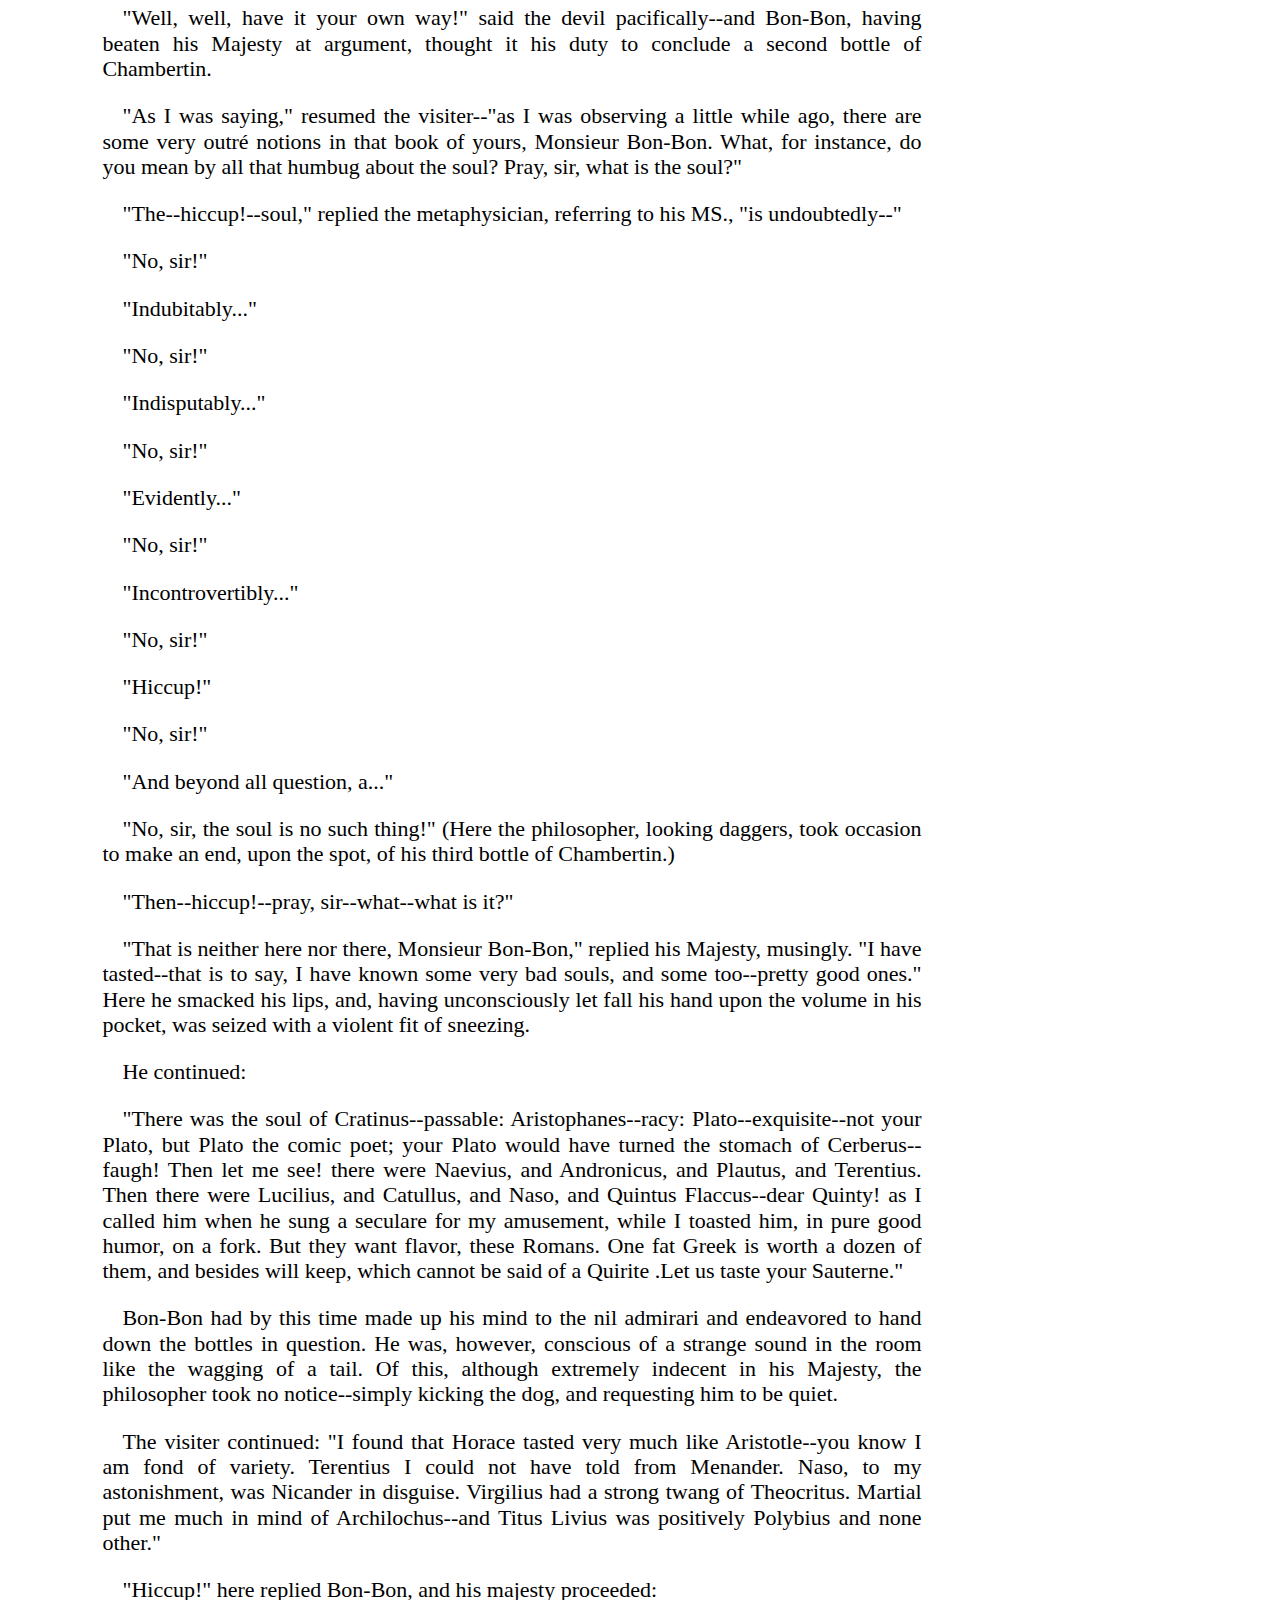
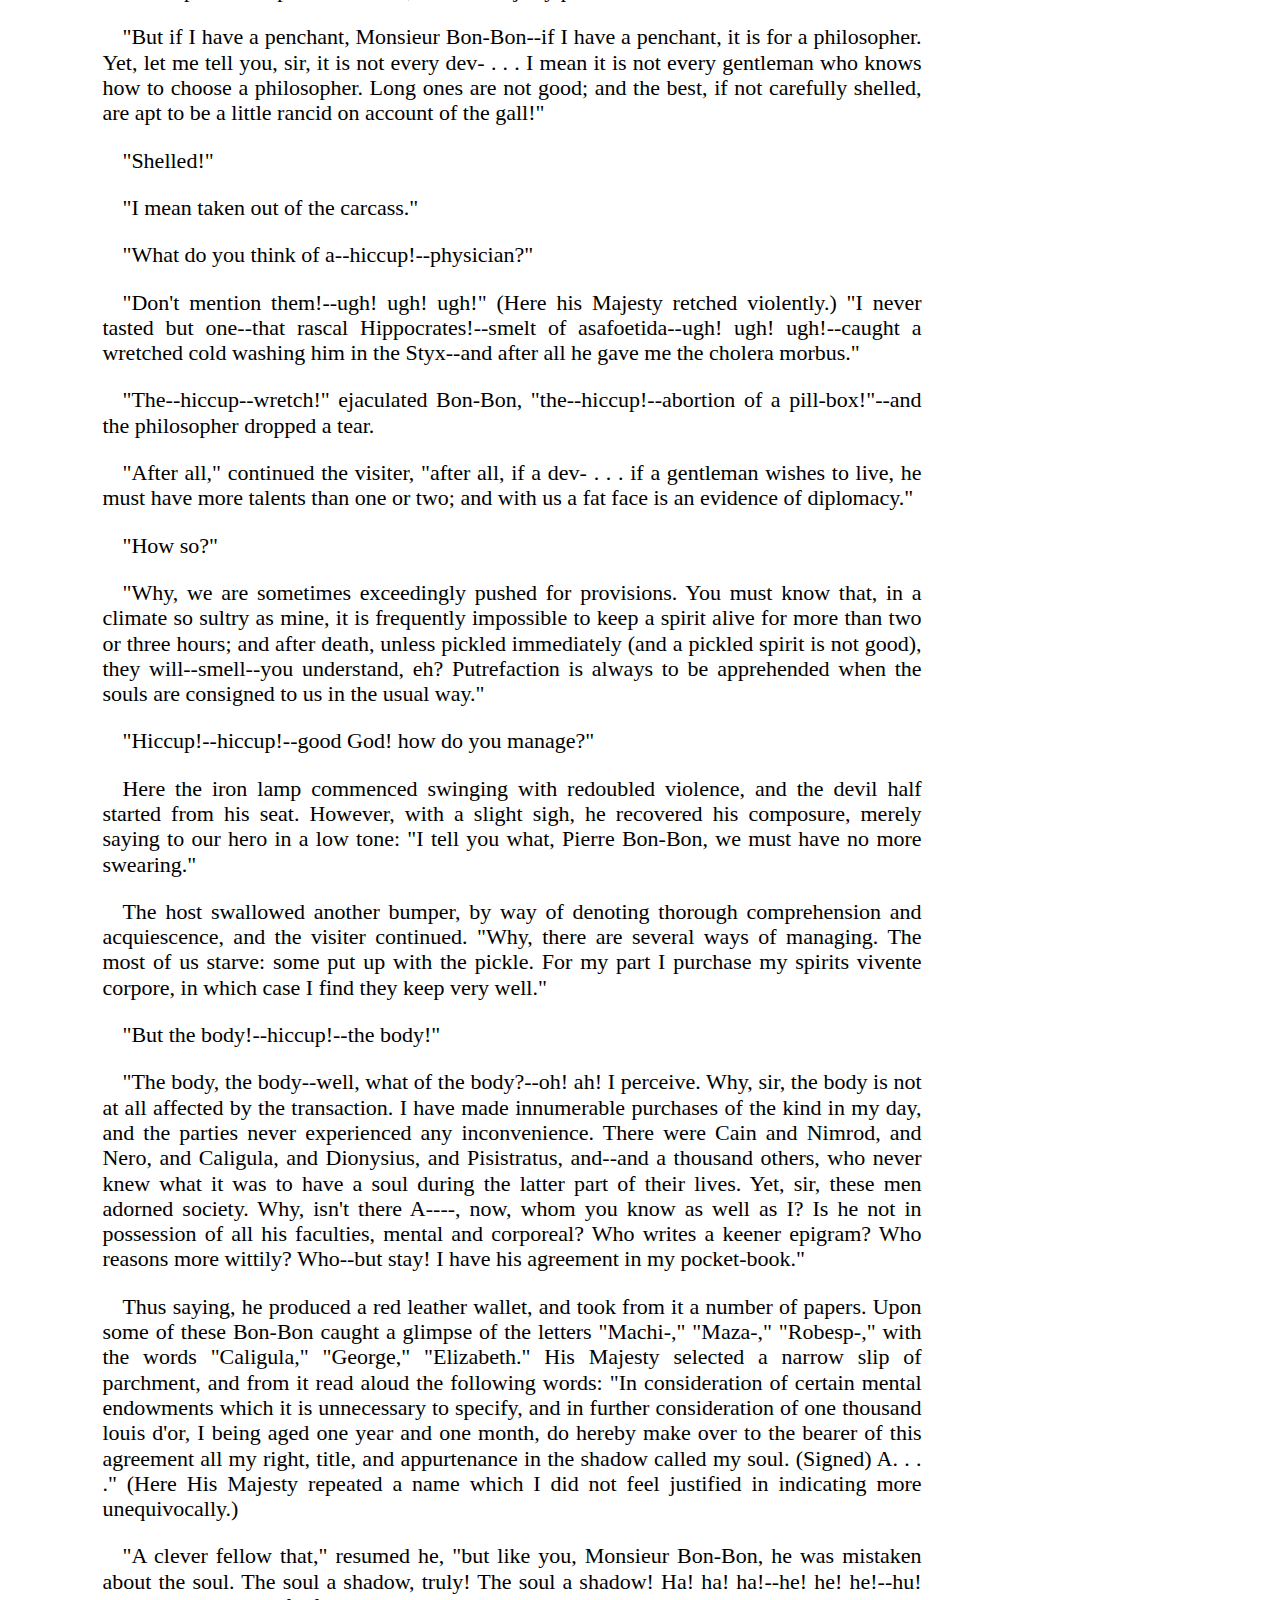
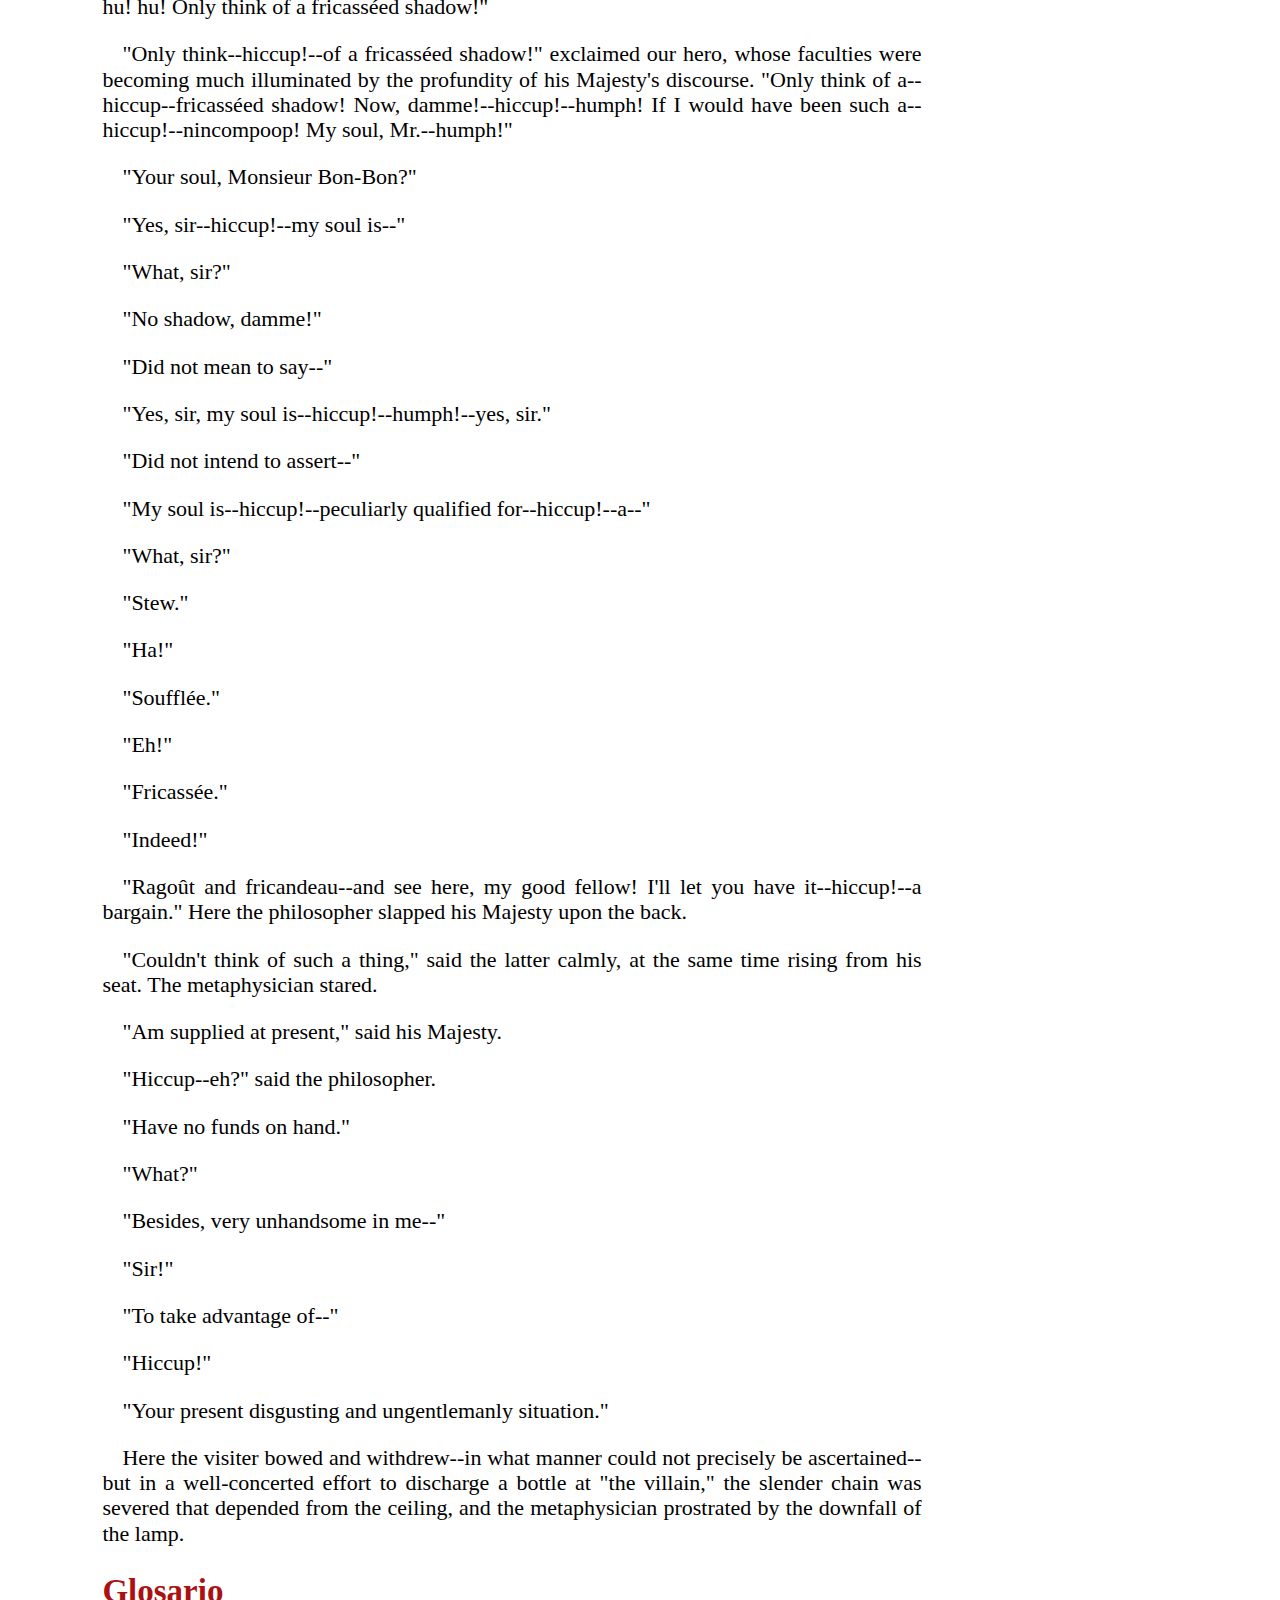
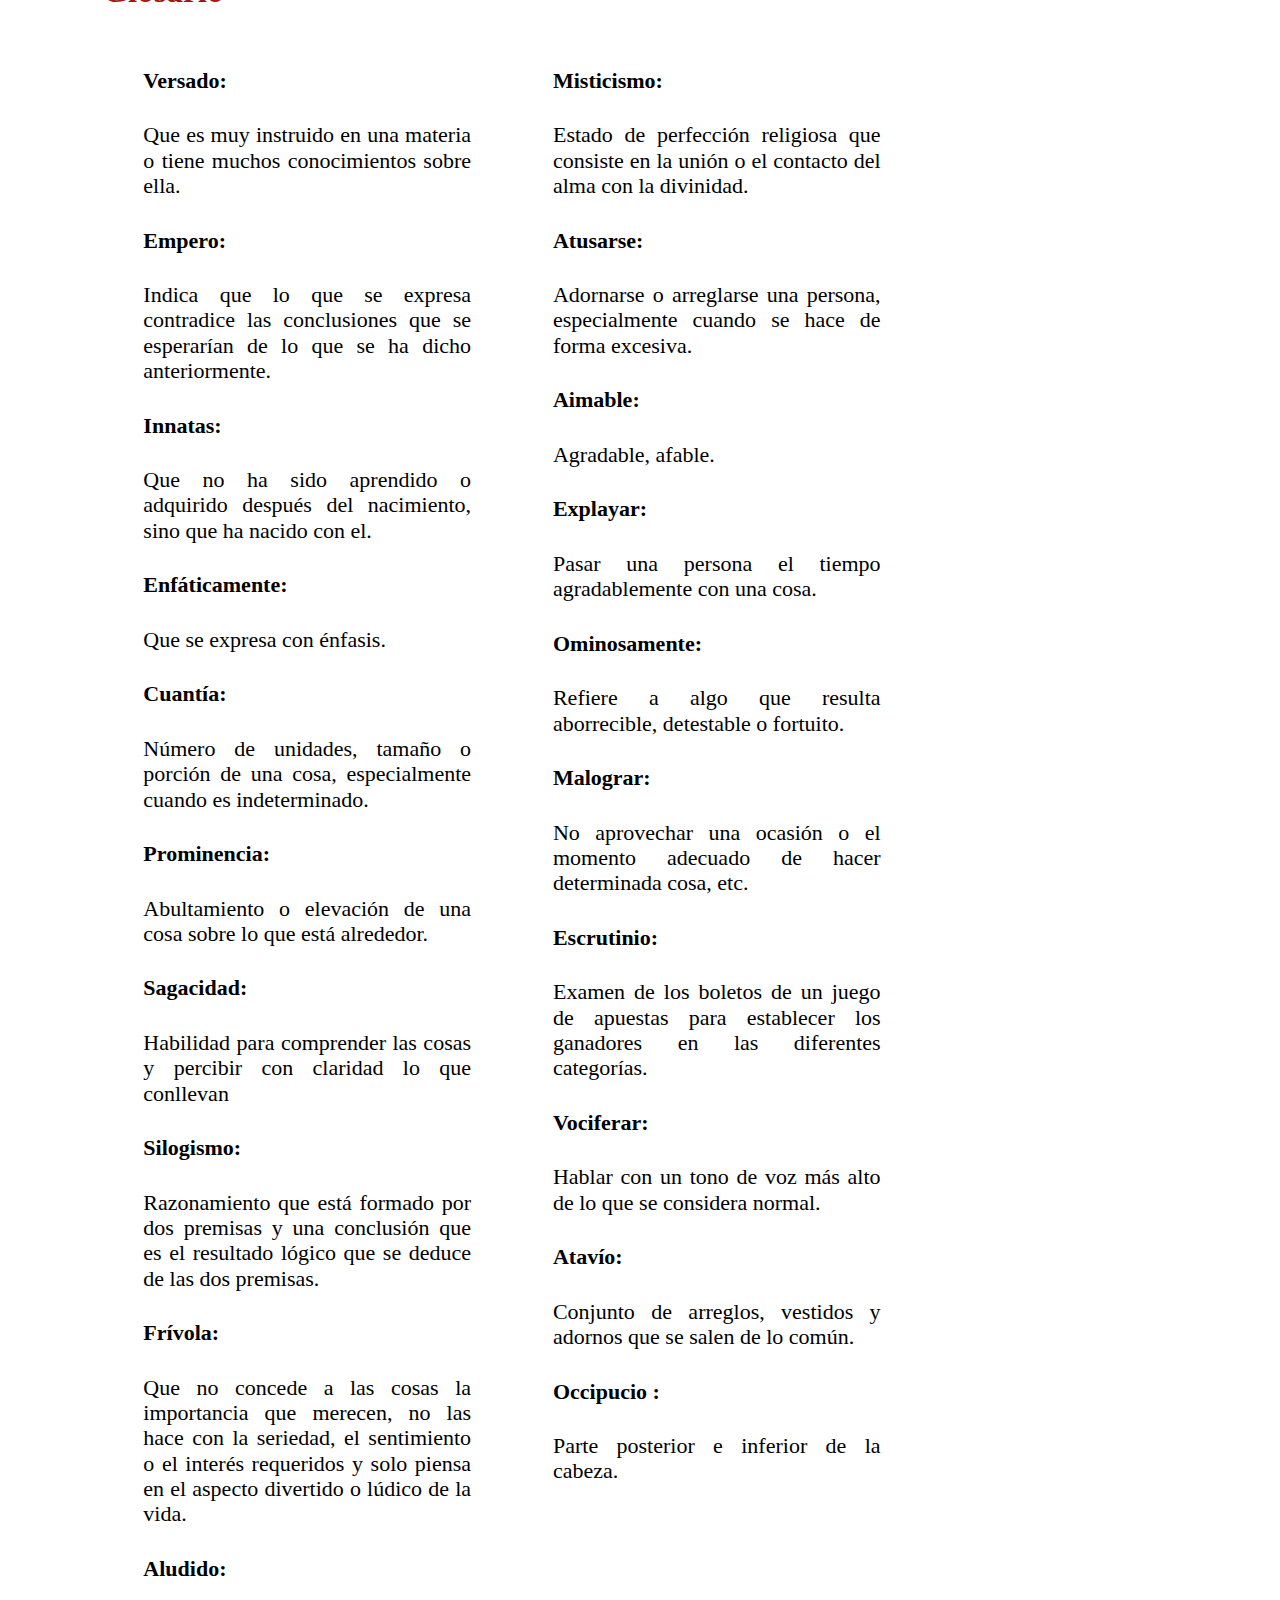
<file: Bon_Bon/index.html>
﻿<!DOCTYPE html>
<html>
    <link rel="stylesheet" href="css/normalize.css">
    <link rel="stylesheet" href="css/main.css">
    <link rel="icon" type="image/png" href="../icono.png" />
  <head>
    
    <title>Bon-Bon</title>
    <meta charset="utf-8">
    <link rel="stylesheet" href="css/normalize.css">
    <link rel="stylesheet" href="css/main.css">

  </head>

  <body >

      <img src="../cabecera.jpg" id="cabecera"> 

  <div id="texto" >

    <div class="estructura">

        <h2 class="titulosecundario">  Bon-Bon </h2>
        <img src="bon-bon.jpg" class="imagen"> 

<pre class="cita">
     Quand un bon vin meuble mon estomac
     Je suis plus savant que Balzac 
     Plus sage que Pibrac; 
     Mon bras seul faisant l'attaque
     De la nation Cosaque,
     La mettroit au sac;
     De Charon je passerois le lac
     En dormant dans son bac;
     J'irois au fier Eac,
     Sans que mon coeur fît tic ni tac, 
     Présenter du tabac.  </pre>


                          <pre class="cita"> (French Vaudeville)</pre>


<p>THAT Pierre Bon-Bon was a restaurateur of uncommon qualifications, no man who, during the reign of ..., frequented the little Café in the cul-de-sac Le Febvre at Rouen, will, I imagine, feel himself at liberty to dispute. That Pierre Bon-Bon was, in an equal degree, skilled in the philosophy of that period is, I presume still more especially undeniable. His pâtés à la fois were beyond doubt immaculate; but what pen can do justice to his essays sur la Nature--his thoughts sur l'Ame--his observations sur l'Esprit? If his omelettes--if his fricandeaux were inestimable, what littérateur of that day would not have given twice as much for an "Idée de Bon-Bon" as for all the trash of "Idées" of all the rest of the savants? Bon-Bon had ransacked libraries which no other man had ransacked--had read more than any other would have entertained a notion of reading--had understood more than any other would have conceived the possibility of understanding; and although, while he flourished, there were not wanting some authors at Rouen to assert "that his dicta evinced neither the purity of the Academy, nor the depth of the Lyceum"--although, mark me, his doctrines were by no means very generally comprehended, still it did not follow that they were difficult of comprehension. It was, I think, on account of their self-evidency that many persons were led to consider them abstruse. It is to Bon-Bon--but let this go no farther--it is to Bon-Bon that Kant himself is mainly indebted for his metaphysics. The former was indeed not a Platonist, nor strictly speaking an Aristotelian--nor did he, like the modern Leibnitz, waste those precious hours which might be employed in the invention of a fricassée or, facili gradu, the analysis of a sensation, in frivolous attempts at reconciling the obstinate oils and waters of ethical discussion. Not at all. Bon-Bon was Ionic--Bon-Bon was equally Italic. He reasoned à priori--He reasoned also à posteriori. His ideas were innate--or otherwise. He believed in George of Trebizond--He believed in Bossarion. Bon-Bon was emphatically a--Bon-Bonist. </p>
<p>I have spoken of the philosopher in his capacity of restaurateur. I would not, however, have any friend of mine imagine that, in fulfilling his hereditary duties in that line, our hero wanted a proper estimation of their dignity and importance. Far from it. It was impossible to say in which branch of his profession he took the greater pride. In his opinion the powers of the intellect held intimate connection with the capabilities of the stomach. I am not sure, indeed, that he greatly disagreed with the Chinese, who held that the soul lies in the abdomen. The Greeks at all events were right, he thought, who employed the same words for the mind and the diaphragm. By this I do not mean to insinuate a charge of gluttony, or indeed any other serious charge to the prejudice of the metaphysician. If Pierre Bon-Bon had his failings--and what great man has not a thousand?--if Pierre Bon-Bon, I say, had his failings, they were failings of very little importance--faults indeed which, in other tempers, have often been looked upon rather in the light of virtues. As regards one of these foibles, I should not even have mentioned it in this history but for the remarkable prominency--the extreme alto rilievo--in which it jutted out from the plane of his general disposition. He could never let slip an opportunity of making a bargain. </p>
<p>Not that he was avaricious--no. It was by no means necessary to the satisfaction of the philosopher, that the bargain should be to his own proper advantage. Provided a trade could be effected--a trade of any kind, upon any terms, or under any circumstances--a triumphant smile was seen for many days thereafter to enlighten his countenance, and a knowing wink of the eye to give evidence of his sagacity. </p>
<p>At any epoch it would not be very wonderful if a humor so peculiar as the one I have just mentioned, should elicit attention and remark. At the epoch of our narrative, had this peculiarity not attracted observation, there would have been room for wonder indeed. It was soon reported that, upon all occasions of the kind, the smile of Bon-Bon was wont to differ widely from the downright grin with which he would laugh at his own jokes, or welcome an acquaintance. Hints were thrown out of an exciting nature; stories were told of perilous bargains made in a hurry and repented of at leisure; and instances were adduced of unaccountable capacities, vague longings, and unnatural inclinations implanted by the author of all evil for wise purposes of his own. </p>
<p>The philosopher had other weaknesses--but they are scarcely worthy our serious examination. For example, there are few men of extraordinary profundity who are found wanting in an inclination for the bottle. Whether this inclination be an exciting cause, or rather a valid proof, of such profundity, it is a nice thing to say. Bon-Bon, as far as I can learn, did not think the subject adapted to minute investigation--nor do I. Yet in the indulgence of a propensity so truly classical, it is not to be supposed that the restaurateur would lose sight of that intuitive discrimination which was wont to characterize, at one and the same time, his essais and his omelettes. In his seclusions the Vin de Bourgogne had its allotted hour, and there were appropriate moments for the Côtes du Rhone. With him Sauterne was to Médoc what Catullus was to Homer. He would sport with a syllogism in sipping St. Péray, but unravel an argument over Clos de Vougeot, and upset a theory in a torrent of Chambertin. Well had it been if the same quick sense of propriety had attended him in the peddling propensity to which I have formerly alluded--but this was by no means the case. Indeed to say the truth, that trait of mind in the philosophic Bon-Bon did begin at length to assume a character of strange intensity and mysticism, and appeared deeply tinctured with the diablerie of his favorite German studies. </p>
<p>To enter the little Café in the cul-de-sac Le Febvre was, at the period of our tale, to enter the sanctum of a man of genius. Bon-Bon was a man of genius. There was not a sous-cusinier in Rouen, who could not have told you that Bon-Bon was a man of genius. His very cat knew it, and forebore to whisk her tail in the presence of the man of genius. His large water-dog was acquainted with the fact, and upon the approach of his master, betrayed his sense of inferiority by a sanctity of deportment, a debasement of the ears, and a dropping of the lower jaw not altogether unworthy of a dog. It is, however, true that much of this habitual respect might have been attributed to the personal appearance of the metaphysician. A distinguished exterior will, I am constrained to say, have its weight even with a beast; and I am willing to allow much in the outward man of the restaurateur calculated to impress the imagination of the quadruped. There is a peculiar majesty about the atmosphere of the "little great"--if I may be permitted so equivocal an expression--which mere physical bulk alone will be found at all times inefficient in creating. If, however, Bon-Bon was barely three feet in height, and if his head was diminutively small, still it was impossible to behold the rotundity of his stomach without a sense of magnificence nearly bordering upon the sublime. In its size both dogs and men must have seen a type of his acquirements--in its immensity a fitting habitation for his immortal soul. </p>
<p>I might here--if it so pleased me--dilate upon the matter of habiliment, and other mere circumstances of the external metaphysician. I might hint that the hair of our hero was worn short, combed smoothly over his forehead, and surmounted by a conical-shaped white flannel cap and tassels--that his pea-green jerkin was not after the fashion of those worn by the common class of restaurateurs at that day--that the sleeves were something fuller than the reigning costume permitted--that the cuffs were turned up, not as usual in that barbarous period, with cloth of the same quality and color as the garment, but faced in a more fanciful manner with the particolored velvet of Genoa--that his slippers were of a bright purple, curiously filigreed, and might have been manufactured in Japan, but for the exquisite pointing of the toes, and the brilliant tints of the binding and embroidery--that his breeches were of the yellow satin-like material called "aimable"--that his sky-blue cloak, resembling in form a dressing-wrapper, and richly bestudded all over with crimson devices, floated cavalierly upon his shoulders like a mist of the morning--and that his tout ensemble gave rise to the remarkable words of Benevenuta, the Improvisatrice of Florence, "that it was difficult to say whether Pierre Bon-Bon was indeed a bird of Paradise, or rather a very Paradise of perfection." I might, I say, expatiate upon all these points if I pleased--but I forbear--merely personal details may be left to historical novelists--they are beneath the moral dignity of matter-of-fact. </p>
<p>I have said that "to enter the Café in the cul-de-sac Le Febvre was to enter the sanctum of a man of genius"--but then it was only the man of genius who could duly estimate the merits of the sanctum. A sign, consisting of a vast folio, swung before the entrance. On one side of the volume was painted a bottle; on the reverse a pâté. On the back were visible in large letters "Oeuvres de Bon-Bon". Thus was delicately shadowed forth the two-fold occupation of the proprietor. </p>
<p>Upon stepping over the threshold, the whole interior of the building presented itself to view. A long, low-pitched room, of antique construction, was indeed all the accommodation afforded by the Café. In a corner of the apartment stood the bed of the metaphysician. An army of curtains, together with a canopy à la Grecque, gave it an air at once classic and comfortable. In the corner diagonally opposite, appeared, in direct family communion, the properties of the kitchen and the bibliothèque. A dish of polemics stood peacefully upon the dresser. Here lay an oven-full of the latest ethics--there a kettle of duodecimo mélanges. Volumes of German morality were hand and glove with the gridiron--a toasting-fork might be discovered by the side of Eusebius--Plato reclined at his ease in the frying-pan--and contemporary manuscripts were filed away upon the spit. </p>
<p>In other respects the Café de Bon-Bon might be said to differ little from the usual restaurants of the period. A fireplace yawned opposite the door. On the right of the fireplace an open cupboard displayed a formidable array of labelled bottles. </p>
<p>It was here, about twelve o'clock one night during the severe winter of ----, that Pierre Bon-Bon, after having listened for some time to the comments of his neighbours upon his singular propensity--that Pierre Bon-Bon, I say, having turned them all out of his house, locked the door upon them with an oath, and betook himself in no very pacific mood to the comforts of a leather-bottomed arm-chair, and a fire of blazing faggots. </p>
<p>It was one of those terrific nights which are only met with once or twice during a century. It snowed fiercely, and the house tottered to its centre with the floods of wind that, rushing through the crannies in the wall, and pouring impetuously down the chimney, shook awfully the curtains of the philosopher's bed, and disorganized the economy of his pâté-pans and papers. The huge folio sign that swung without, exposed to the fury of the tempest, creaked ominously, and gave out a moaning sound from its stanchions of solid oak. </p>
<p>It was in no placid temper, I say, that the metaphysician drew up his chair to its customary station by the hearth. Many circumstances of a perplexing nature had occurred during the day, to disturb the serenity of his meditations. In attempting des oeufs à la Princesse, he had unfortunately perpetrated an omelette à la Reine; the discovery of a principle in ethics had been frustrated by the overturning of a stew; and last, not least, he had been thwarted in one of those admirable bargains which he at all times took such especial delight in bringing to a successful termination. But in the chafing of his mind at these unaccountable vicissitudes, there did not fail to be mingled some degree of that nervous anxiety which the fury of a boisterous night is so well calculated to produce. Whistling to his more immediate vicinity the large black water-dog we have spoken of before, and settling himself uneasily in his chair, he could not help casting a wary and unquiet eye toward those distant recesses of the apartment whose inexorable shadows not even the red firelight itself could more than partially succeed in overcoming. Having completed a scrutiny whose exact purpose was perhaps unintelligible to himself, he drew close to his seat a small table covered with books and papers, and soon became absorbed in the task of retouching a voluminous manuscript, intended for publication on the morrow. </p>
<p>He had been thus occupied for some minutes when "I am in no hurry, Monsieur Bon-Bon," suddenly whispered a whining voice in the apartment. </p>
<p>"The devil!" ejaculated our hero, starting to his feet, overturning the table at his side, and staring around him in astonishment. </p>
<p>"Very true," calmly replied the voice. </p>
<p>"Very true!--what is very true?--how came you here?" vociferated the metaphysician, as his eye fell upon something which lay stretched at full length upon the bed. </p>
<p>"I was saying," said the intruder, without attending to the interrogatives--"I was saying that I am not at all pushed for time--that the business upon which I took the liberty of calling, is of no pressing importance--in short, that I can very well wait until you have finished your Exposition." </p>
<p>"My Exposition!--there now--how do you know?--how came you to understand that I was writing an Exposition?--good God!" </p>
<p>"Hush!" replied the figure, in a shrill undertone; and, arising quickly from the bed, he made a single step toward our hero, while an iron lamp that depended over-head swung convulsively back from his approach. </p>
<p>The philosopher's amazement did not prevent a narrow scrutiny of the stranger's dress and appearance. The outlines of his figure, exceedingly lean, but much above the common height, were rendered minutely distinct, by means of a faded suit of black cloth which fitted tight to the skin, but was otherwise cut very much in the style of a century ago. These garments had evidently been intended for a much shorter person than their present owner. His ankles and wrists were left naked for several inches. In his shoes, however, a pair of very brilliant buckles gave the lie to the extreme poverty implied by the other portions of his dress. His head was bare, and entirely bald, with the exception of a hinder part, from which depended a queue of considerable length. A pair of green spectacles, with side glasses, protected his eyes from the influence of the light, and at the same time prevented our hero from ascertaining either their color or their conformation. About the entire person there was no evidence of a shirt, but a white cravat, of filthy appearance, was tied with extreme precision around the throat and the ends hanging down formally side by side gave (although I dare say unintentionally) the idea of an ecclesiastic. Indeed, many other points both in his appearance and demeanor might have very well sustained a conception of that nature. Over his left ear, he carried, after the fashion of a modern clerk, an instrument resembling the stylus of the ancients. In a breast-pocket of his coat appeared conspicuously a small black volume fastened with clasps of steel. This book, whether accidentally or not, was so turned outwardly from the person as to discover the words "Rituel Catholique" in white letters upon the back. His entire physiognomy was interestingly saturnine--even cadaverously pale. The forehead was lofty, and deeply furrowed with the ridges of contemplation. The corners of the mouth were drawn down into an expression of the most submissive humility. There was also a clasping of the hands, as he stepped toward our hero--a deep sigh--and altogether a look of such utter sanctity as could not have failed to be unequivocally prepossessing. Every shadow of anger faded from the countenance of the metaphysician, as, having completed a satisfactory survey of his visiter's person, he shook him cordially by the hand, and conducted him to a seat. </p>
<p>There would however be a radical error in attributing this instantaneous transition of feeling in the philosopher, to any one of those causes which might naturally be supposed to have had an influence. Indeed, Pierre Bon-Bon, from what I have been able to understand of his disposition, was of all men the least likely to be imposed upon by any speciousness of exterior deportment. It was impossible that so accurate an observer of men and things should have failed to discover, upon the moment, the real character of the personage who had thus intruded upon his hospitality. To say no more, the conformation of his visiter's feet was sufficiently remarkable--he maintained lightly upon his head an inordinately tall hat--there was a tremulous swelling about the hinder part of his breeches--and the vibration of his coat tail was a palpable fact. Judge, then, with what feelings of satisfaction our hero found himself thrown thus at once into the society of a person for whom he had at all times entertained the most unqualified respect. He was, however, too much of the diplomatist to let escape him any intimation of his suspicions in regard to the true state of affairs. It was not his cue to appear at all conscious of the high honor he thus unexpectedly enjoyed; but, by leading his guest into the conversation, to elicit some important ethical ideas, which might, in obtaining a place in his contemplated publication, enlighten the human race, and at the same time immortalize himself--ideas which, I should have added, his visitor's great age, and well-known proficiency in the science of morals, might very well have enabled him to afford. </p>
<p>Actuated by these enlightened views, our hero bade the gentleman sit down, while he himself took occasion to throw some faggots upon the fire, and place upon the now re-established table some bottles of Mousseux. Having quickly completed these operations, he drew his chair vis-à-vis to his companion's, and waited until the latter should open the conversation. But plans even the most skilfully matured are often thwarted in the outset of their application--and the restaurateur found himself nonplussed by the very first words of his visiter's speech. </p>
<p>"I see you know me, Bon-Bon," said he; "ha! ha! ha!--he! he! he!--hi! hi! hi!--ho! ho! ho!--hu! hu! hu!"--and the devil, dropping at once the sanctity of his demeanor, opened to its fullest extent a mouth from ear to ear, so as to display a set of jagged and fang-like teeth, and, throwing back his head, laughed long, loudly, wickedly, and uproariously, while the black dog, crouching down upon his haunches, joined lustily in the chorus, and the tabby cat, flying off at a tangent, stood up on end, and shrieked in the farthest corner of the apartment. </p>
<p>Not so the philosopher; he was too much a man of the world either to laugh like the dog, or by shrieks to betray the indecorous trepidation of the cat. It must be confessed, he felt a little astonishment to see the white letters which formed the words "Rituel Catholique" on the book in his guest's pocket, momently changing both their color and their import, and in a few seconds, in place of the original title, the words "Regître des Condamnés" blazed forth in characters of red. This startling circumstance, when Bon-Bon replied to his visiter's remark, imparted to his manner an air of embarrassment which probably might not otherwise have been observed. </p>
<p>"Why sir," said the philosopher, "why sir, to speak sincerely--I imagine--I have some faint--some very faint idea--of the remarkable honor--" </p>
<p>"Oh!--ah!--yes!--very well!" interrupted his Majesty; "say no more--I see how it is." And hereupon, taking off his green spectacles, he wiped the glasses carefully with the sleeve of his coat, and deposited them in his pocket. </p>
<p>If Bon-Bon had been astonished at the incident of the book, his amazement was now much increased by the spectacle which here presented itself to view. In raising his eyes, with a strong feeling of curiosity to ascertain the color of his guest's, he found them by no means black, as he had anticipated--nor gray, as might have been imagined--nor yet hazel nor blue--nor indeed yellow nor red--nor purple--nor white--nor green--nor any other color in the heavens above, or in the earth beneath, or in the waters under the earth. In short, Pierre Bon-Bon not only saw plainly that his Majesty had no eyes whatsoever, but could discover no indications of their having existed at any previous period--for the space where eyes should naturally have been was, I am constrained to say, simply a dead level of flesh. </p>
<p>It was not in the nature of the metaphysician to forbear making some inquiry into the sources of so strange a phenomenon, and the reply of his Majesty was at once prompt, dignified, and satisfactory. </p>
<p>"Eyes! my dear Bon-Bon--eyes! did you say?--oh!--ah!--I perceive! The ridiculous prints, eh, which are in circulation, have given you a false idea of my personal appearance. Eyes!--true. Eyes, Pierre Bon-Bon, are very well in their proper place--that, you would say, is the head?--right--the head of a worm. To you, likewise, these optics are indispensable--yet I will convince you that my vision is more penetrating than your own. There is a cat I see in the corner--a pretty cat--look at her--observe her well. Now, Bon-Bon, do you behold the thoughts--the thoughts, I say--the ideas--the reflections--which are being engendered in her pericranium? There it is, now--you do not! She is thinking we admire the length of her tail and the profundity of her mind. She has just concluded that I am the most distinguished of ecclesiastics, and that you are the most superfluous of metaphysicians. Thus you see I am not altogether blind; but to one of my profession, the eyes you speak of would be merely an encumbrance, liable at any time to be put out by a toasting-iron, or a pitchfork. To you, I allow, these optical affairs are indispensable. Endeavor, Bon-Bon, to use them well--my vision is the soul." </p>
<p>Hereupon the guest helped himself to the wine upon the table, and pouring out a bumper for Bon-Bon, requested him to drink it without scruple, and make himself perfectly at home. </p>
<p>"A clever book that of yours, Pierre," resumed his Majesty, tapping our friend knowingly upon the shoulder, as the latter put down his glass after a thorough compliance with his visiter's injunction. "A clever book that of yours, upon my honor. It's a work after my own heart. Your arrangement of the matter, I think, however, might be improved, and many of your notions remind me of Aristotle. That philosopher was one of my most intimate acquaintances. I liked him as much for his terrible ill-temper, as for his happy knack at making a blunder. There is only one solid truth in all that he has written, and for that I gave him the hint out of pure compassion for his absurdity. I suppose, Pierre Bon-Bon, you very well know to what divine moral truth I am alluding?" </p>
<p>"Cannot say that I--" </p>
<p>"Indeed!--why it was I who told Aristotle that by sneezing, men expelled superfluous ideas through the proboscis." </p>
<p>"Which is--hiccup!--undoubtedly the case," said the metaphysician, while he poured out for himself another bumper of Mousseux, and offered his snuff-box to the fingers of his visiter. </p>
<p>"There was Plato, too," continued his Majesty, modestly declining the snuff-box and the compliment it implied--"there was Plato, too, for whom I, at one time, felt all the affection of a friend. You knew Plato, Bon-Bon?--ah, no, I beg a thousand pardons. He met me at Athens, one day, in the Parthenon, and told me he was distressed for an idea. I bade him write down that 'o nous estin aulos.' He said that he would do so, and went home, while I stepped over to the pyramids. But my conscience smote me for having uttered a truth, even to aid a friend, and hastening back to Athens, I arrived behind the philosopher's chair as he was inditing the 'aulos'. Giving the lambda a fillip with my finger, I turned it upside down. So the sentence now read 'o nous estin augos,' and is, you perceive, the fundamental doctrine in his metaphysics."</p>
<p>"Were you ever at Rome?" asked the restaurateur, as he finished his second bottle of Mousseux, and drew from the closet a larger supply of Chambertin. </p>
<p>"But once, Monsieur Bon-Bon, but once. There was a time," said the devil, as if reciting some passage from a book--"there was a time when occurred an anarchy of five years, during which the republic, bereft of all its officers, had no magistracy besides the tribunes of the people, and these were not legally vested with any degree of executive power--at that time, Monsieur Bon-Bon--at that time only I was in Rome, and I have no earthly acquaintance, consequently, with any of its philosophy."</p>
<p>"What do you think of--what do you think of--hiccup!--Epicurus?" </p>
<p>"What do I think of whom?" said the devil, in astonishment. "You cannot surely mean to find any fault with Epicurus! What do I think of Epicurus! Do you mean me, sir?--I am Epicurus! I am the same philosopher who wrote each of the three hundred treatises commemorated by Diogenes Laertes." </p>
<p>"That's a lie!" said the metaphysician, for the wine had gotten a little into his head. </p>
<p>"Very well!--very well, sir!--very well, indeed, sir!" said his Majesty, apparently much flattered. </p>
<p>"That's a lie!" repeated the restaurateur, dogmatically; "that's a--hiccup!..a lie!" </p>
<p>"Well, well, have it your own way!" said the devil pacifically--and Bon-Bon, having beaten his Majesty at argument, thought it his duty to conclude a second bottle of Chambertin. </p>
<p>"As I was saying," resumed the visiter--"as I was observing a little while ago, there are some very outré notions in that book of yours, Monsieur Bon-Bon. What, for instance, do you mean by all that humbug about the soul? Pray, sir, what is the soul?" </p>
<p>"The--hiccup!--soul," replied the metaphysician, referring to his MS., "is undoubtedly--" </p>
<p>"No, sir!" </p>
<p>"Indubitably..." </p>
<p>"No, sir!" </p>
<p>"Indisputably..." </p>
<p>"No, sir!" </p>
<p>"Evidently..." </p>
<p>"No, sir!" </p>
<p>"Incontrovertibly..." </p>
<p>"No, sir!" </p>
<p>"Hiccup!" </p>
<p>"No, sir!" </p>
<p>"And beyond all question, a..." </p>
<p>"No, sir, the soul is no such thing!" (Here the philosopher, looking daggers, took occasion to make an end, upon the spot, of his third bottle of Chambertin.) </p>
<p>"Then--hiccup!--pray, sir--what--what is it?" </p>
<p>"That is neither here nor there, Monsieur Bon-Bon," replied his Majesty, musingly. "I have tasted--that is to say, I have known some very bad souls, and some too--pretty good ones." Here he smacked his lips, and, having unconsciously let fall his hand upon the volume in his pocket, was seized with a violent fit of sneezing. </p>
<p>He continued: </p>
<p>"There was the soul of Cratinus--passable: Aristophanes--racy: Plato--exquisite--not your Plato, but Plato the comic poet; your Plato would have turned the stomach of Cerberus--faugh! Then let me see! there were Naevius, and Andronicus, and Plautus, and Terentius. Then there were Lucilius, and Catullus, and Naso, and Quintus Flaccus--dear Quinty! as I called him when he sung a seculare for my amusement, while I toasted him, in pure good humor, on a fork. But they want flavor, these Romans. One fat Greek is worth a dozen of them, and besides will keep, which cannot be said of a Quirite .Let us taste your Sauterne." </p>
<p>Bon-Bon had by this time made up his mind to the nil admirari and endeavored to hand down the bottles in question. He was, however, conscious of a strange sound in the room like the wagging of a tail. Of this, although extremely indecent in his Majesty, the philosopher took no notice--simply kicking the dog, and requesting him to be quiet. </p>
<p>The visiter continued: "I found that Horace tasted very much like Aristotle--you know I am fond of variety. Terentius I could not have told from Menander. Naso, to my astonishment, was Nicander in disguise. Virgilius had a strong twang of Theocritus. Martial put me much in mind of Archilochus--and Titus Livius was positively Polybius and none other." </p>
<p>"Hiccup!" here replied Bon-Bon, and his majesty proceeded: </p>
<p>"But if I have a penchant, Monsieur Bon-Bon--if I have a penchant, it is for a philosopher. Yet, let me tell you, sir, it is not every dev- . . . I mean it is not every gentleman who knows how to choose a philosopher. Long ones are not good; and the best, if not carefully shelled, are apt to be a little rancid on account of the gall!" </p>
<p>"Shelled!" </p>
<p>"I mean taken out of the carcass." </p>
<p>"What do you think of a--hiccup!--physician?" </p>
<p>"Don't mention them!--ugh! ugh! ugh!" (Here his Majesty retched violently.) "I never tasted but one--that rascal Hippocrates!--smelt of asafoetida--ugh! ugh! ugh!--caught a wretched cold washing him in the Styx--and after all he gave me the cholera morbus."</p> 
<p>"The--hiccup--wretch!" ejaculated Bon-Bon, "the--hiccup!--abortion of a pill-box!"--and the philosopher dropped a tear. </p>
<p>"After all," continued the visiter, "after all, if a dev- . . . if a gentleman wishes to live, he must have more talents than one or two; and with us a fat face is an evidence of diplomacy." </p>
<p>"How so?" </p>
<p>"Why, we are sometimes exceedingly pushed for provisions. You must know that, in a climate so sultry as mine, it is frequently impossible to keep a spirit alive for more than two or three hours; and after death, unless pickled immediately (and a pickled spirit is not good), they will--smell--you understand, eh? Putrefaction is always to be apprehended when the souls are consigned to us in the usual way." </p>
<p>"Hiccup!--hiccup!--good God! how do you manage?" </p>
<p>Here the iron lamp commenced swinging with redoubled violence, and the devil half started from his seat. However, with a slight sigh, he recovered his composure, merely saying to our hero in a low tone: "I tell you what, Pierre Bon-Bon, we must have no more swearing." </p>
<p>The host swallowed another bumper, by way of denoting thorough comprehension and acquiescence, and the visiter continued. "Why, there are several ways of managing. The most of us starve: some put up with the pickle. For my part I purchase my spirits vivente corpore, in which case I find they keep very well." </p>
<p>"But the body!--hiccup!--the body!" </p>
<p>"The body, the body--well, what of the body?--oh! ah! I perceive. Why, sir, the body is not at all affected by the transaction. I have made innumerable purchases of the kind in my day, and the parties never experienced any inconvenience. There were Cain and Nimrod, and Nero, and Caligula, and Dionysius, and Pisistratus, and--and a thousand others, who never knew what it was to have a soul during the latter part of their lives. Yet, sir, these men adorned society. Why, isn't there A----, now, whom you know as well as I? Is he not in possession of all his faculties, mental and corporeal? Who writes a keener epigram? Who reasons more wittily? Who--but stay! I have his agreement in my pocket-book." </p>
<p>Thus saying, he produced a red leather wallet, and took from it a number of papers. Upon some of these Bon-Bon caught a glimpse of the letters "Machi-," "Maza-," "Robesp-," with the words "Caligula," "George," "Elizabeth." His Majesty selected a narrow slip of parchment, and from it read aloud the following words: "In consideration of certain mental endowments which it is unnecessary to specify, and in further consideration of one thousand louis d'or, I being aged one year and one month, do hereby make over to the bearer of this agreement all my right, title, and appurtenance in the shadow called my soul. (Signed) A. . . ." (Here His Majesty repeated a name which I did not feel justified in indicating more unequivocally.) </p>
<p>"A clever fellow that," resumed he, "but like you, Monsieur Bon-Bon, he was mistaken about the soul. The soul a shadow, truly! The soul a shadow! Ha! ha! ha!--he! he! he!--hu! hu! hu! Only think of a fricasséed shadow!" </p>
<p>"Only think--hiccup!--of a fricasséed shadow!" exclaimed our hero, whose faculties were becoming much illuminated by the profundity of his Majesty's discourse. "Only think of a--hiccup--fricasséed shadow! Now, damme!--hiccup!--humph! If I would have been such a--hiccup!--nincompoop! My soul, Mr.--humph!" </p>
<p>"Your soul, Monsieur Bon-Bon?" </p>
<p>"Yes, sir--hiccup!--my soul is--" </p>
<p>"What, sir?" </p>
<p>"No shadow, damme!"</p>
<p>"Did not mean to say--" </p>
<p>"Yes, sir, my soul is--hiccup!--humph!--yes, sir." </p>
<p>"Did not intend to assert--" </p>
<p>"My soul is--hiccup!--peculiarly qualified for--hiccup!--a--" </p>
<p>"What, sir?" </p>
<p>"Stew." </p>
<p>"Ha!" </p>
<p>"Soufflée." </p>
<p>"Eh!" </p>
<p>"Fricassée." </p>
<p>"Indeed!" </p>
<p>"Ragoût and fricandeau--and see here, my good fellow! I'll let you have it--hiccup!--a bargain." Here the philosopher slapped his Majesty upon the back. </p>
<p>"Couldn't think of such a thing," said the latter calmly, at the same time rising from his seat. The metaphysician stared. </p>
<p>"Am supplied at present," said his Majesty. </p>
<p>"Hiccup--eh?" said the philosopher. </p>
<p>"Have no funds on hand." </p>
<p>"What?" </p>
<p>"Besides, very unhandsome in me--" </p>
<p>"Sir!" </p>
<p>"To take advantage of--" </p>
<p>"Hiccup!" </p>
<p>"Your present disgusting and ungentlemanly situation." </p>
<p>Here the visiter bowed and withdrew--in what manner could not precisely be ascertained--but in a well-concerted effort to discharge a bottle at "the villain," the slender chain was severed that depended from the ceiling, and the metaphysician prostrated by the downfall of the lamp. </p>


<h2>  Glosario   </h2>

<div class="glosario">
<p>  <h4>Versado:</h4> Que es muy instruido en una materia o tiene muchos conocimientos sobre ella.    </p>
<p>  <h4>Empero:</h4> Indica que lo que se expresa contradice las conclusiones que se esperarían de lo que se ha dicho anteriormente. </p>
<p>  <h4>Innatas:</h4> Que no ha sido aprendido o adquirido después del nacimiento, sino que ha nacido con el. </p>
<p>  <h4>Enfáticamente:</h4> Que se expresa con énfasis. </p>
<p>  <h4>Cuantía:</h4> Número de unidades, tamaño o porción de una cosa, especialmente cuando es indeterminado. </p>
<p>  <h4>Prominencia:</h4> Abultamiento o elevación de una cosa sobre lo que está alrededor. </p>
<p>  <h4>Sagacidad:</h4> Habilidad para comprender las cosas y percibir con claridad lo que conllevan </p>
<p>  <h4>Silogismo:</h4> Razonamiento que está formado por dos premisas y una conclusión que es el resultado lógico que se deduce de las dos premisas. </p>
<p>  <h4>Frívola:</h4> Que no concede a las cosas la importancia que merecen, no las hace con la seriedad, el sentimiento o el interés requeridos y solo piensa en el aspecto divertido o lúdico de la vida. </p>
<p>  <h4>Aludido:</h4> Indica que una persona reacciona de manera particular ante una alusión que se hace en general, en la expresión. </p>
</div>

<div class="glosario">
<p>  <h4>Misticismo:</h4> Estado de perfección religiosa que consiste en la unión o el contacto del alma con la divinidad.  </p>
<p>  <h4>Atusarse:</h4> Adornarse o arreglarse una persona, especialmente cuando se hace de forma excesiva.  </p>
<p>  <h4>Aimable:</h4> Agradable, afable. </p>
<p>  <h4>Explayar:</h4> Pasar una persona el tiempo agradablemente con una cosa.  </p>
<p>  <h4>Ominosamente:</h4> Refiere a algo que resulta aborrecible, detestable o fortuito.  </p>
<p>  <h4>Malograr:</h4> No aprovechar una ocasión o el momento adecuado de hacer determinada cosa, etc.  </p>
<p>  <h4>Escrutinio:</h4> Examen de los boletos de un juego de apuestas para establecer los ganadores en las diferentes categorías.  </p>
<p>  <h4>Vociferar:</h4> Hablar con un tono de voz más alto de lo que se considera normal.  </p>
<p>  <h4>Atavío:</h4> Conjunto de arreglos, vestidos y adornos que se salen de lo común.  </p>
<p>  <h4>Occipucio  :</h4> Parte posterior e inferior de la cabeza.  </p>
</div>

<div id="opinionYcomentarios">
    <h2>  Opinion   </h2>
    <p>  El relato nos habla acerca de Pierre Bon-Bon, un hombre con enormes dotes de restaurador, pero mejor conocido por ser un caballero de elevada autoestima, además de ser considerado uno de los mejores filósofos de su época. El texto nos cuenta de el encuentro que tuvo con el diablo, el cual consistió en una conversación acerca de filósofos muy notables tales como Platón o Aristóteles en compañía de una copa de vino, el diablo afirma haber conocido a todos estos, también le cuenta a Bon-Bon grandes verdades acerca de muchas obras escritas a lo largo del tiempo, en adición declara cuales han sido los sabores de muchos de estos filósofos y cuales son sus preferidos. </p>
    <h2>  Comentarios   </h2>
     <div id="disqus_thread"></div>
      <script>
      (function() { 
      var d = document, s = d.createElement('script');
      s.src = 'https://perezchavezcarlosjulian-github-io.disqus.com/embed.js';
      s.setAttribute('data-timestamp', +new Date());
      (d.head || d.body).appendChild(s);
      })();
      </script>
      <noscript>Please enable JavaScript to view the <a href="https://disqus.com/?ref_noscript">comments powered by Disqus.</a></noscript>

      </div>

  </div>
</div>

<div id="menu" >
    <a href="../" class="menu">   <img src="../edgar-allan-poe.jpg" class="imagen_menu" >    </a>
    <a href="../Tres_domingos_por_semana" class="menu">   <img src="../enlace-domingos.jpg"  class="imagen_menu">    </a>
    <a href="../Tu_eres_el_hombre" class="menu">   <img src="../enlace-man.jpg"  class="imagen_menu">    </a>
    <a href="../Bon_Bon" class="menu">   <img src="../enlace-bon-bon.jpg"  class="imagen_menu" id="ventana_actual">     </a>
    <a href="../Los_anteojos" class="menu">   <img src="../enlace-anteojos.jpg"  class="imagen_menu">    </a>
    <a href="../El_diablo_en_el_campanario" class="menu">   <img src="../enlace-el-diablo.jpg"  class="imagen_menu">    </a>

  </div>

  
  

  </body>
</html>
</file>
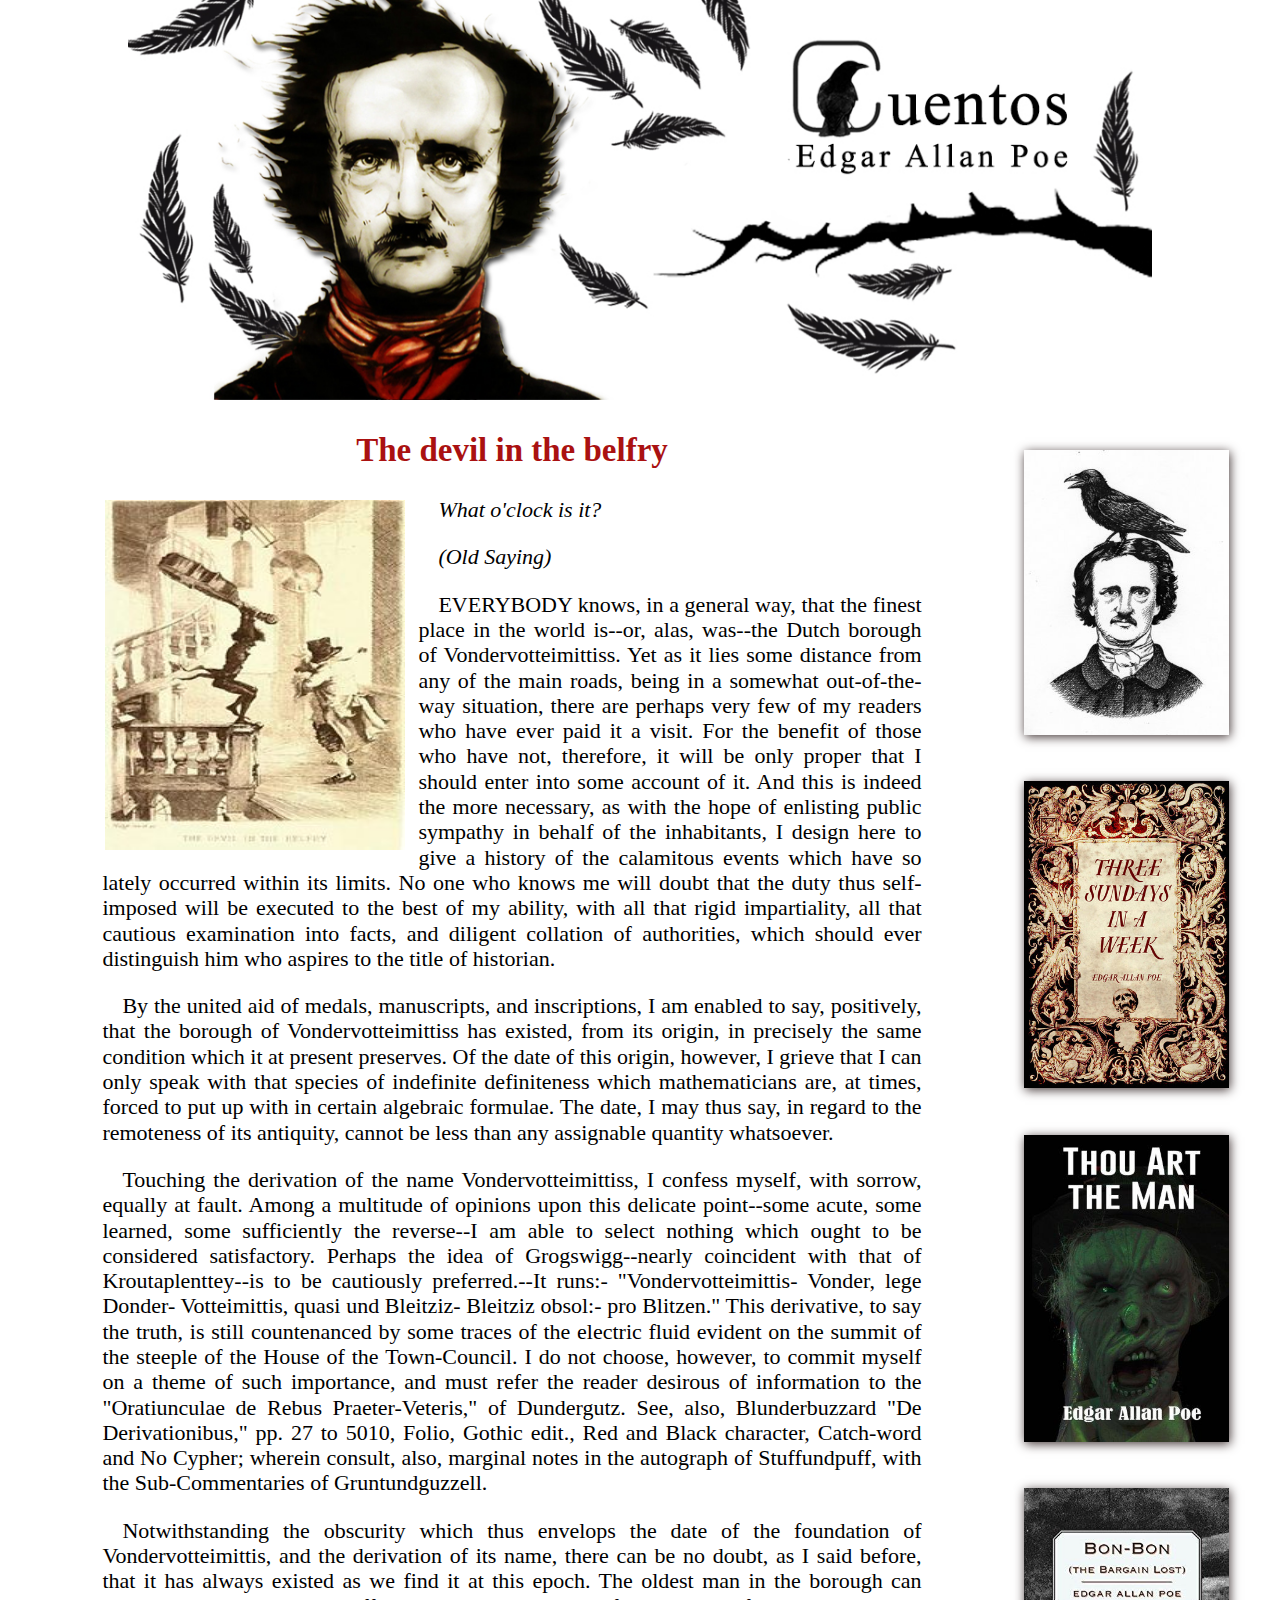
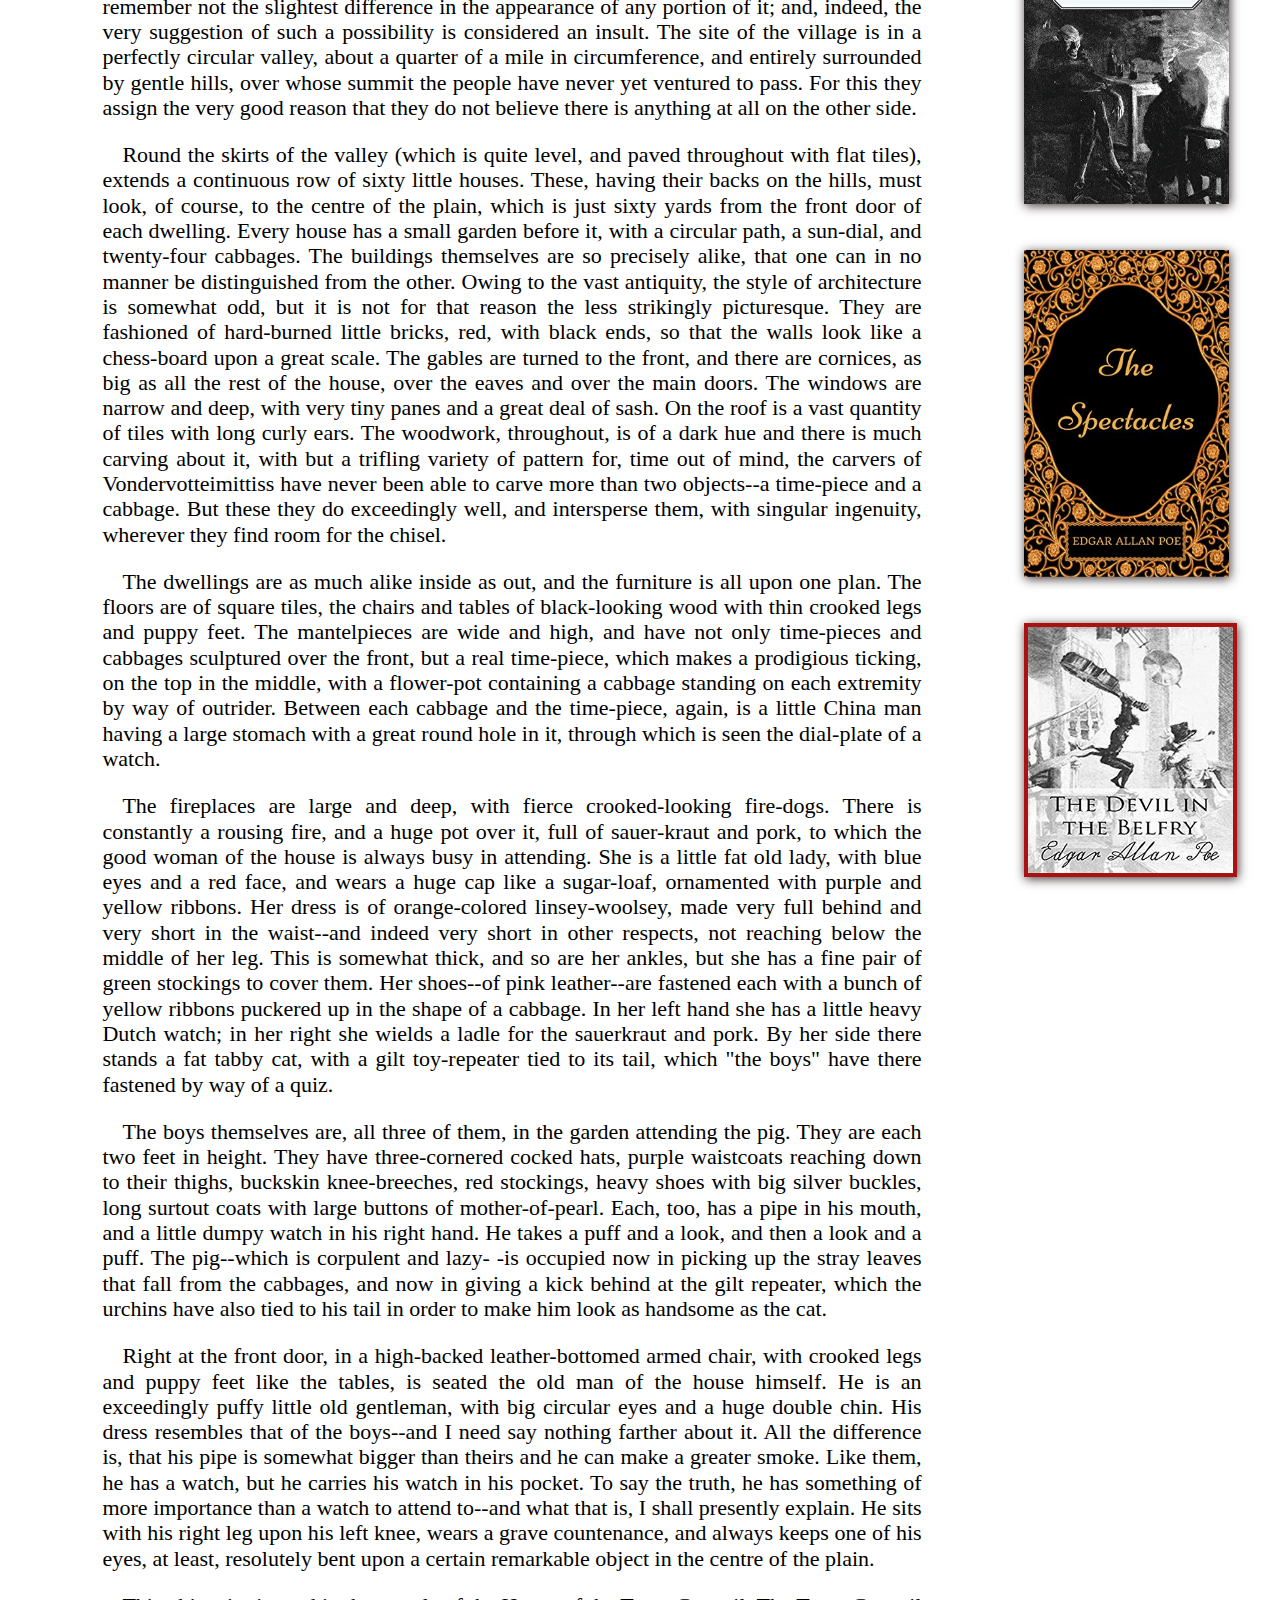
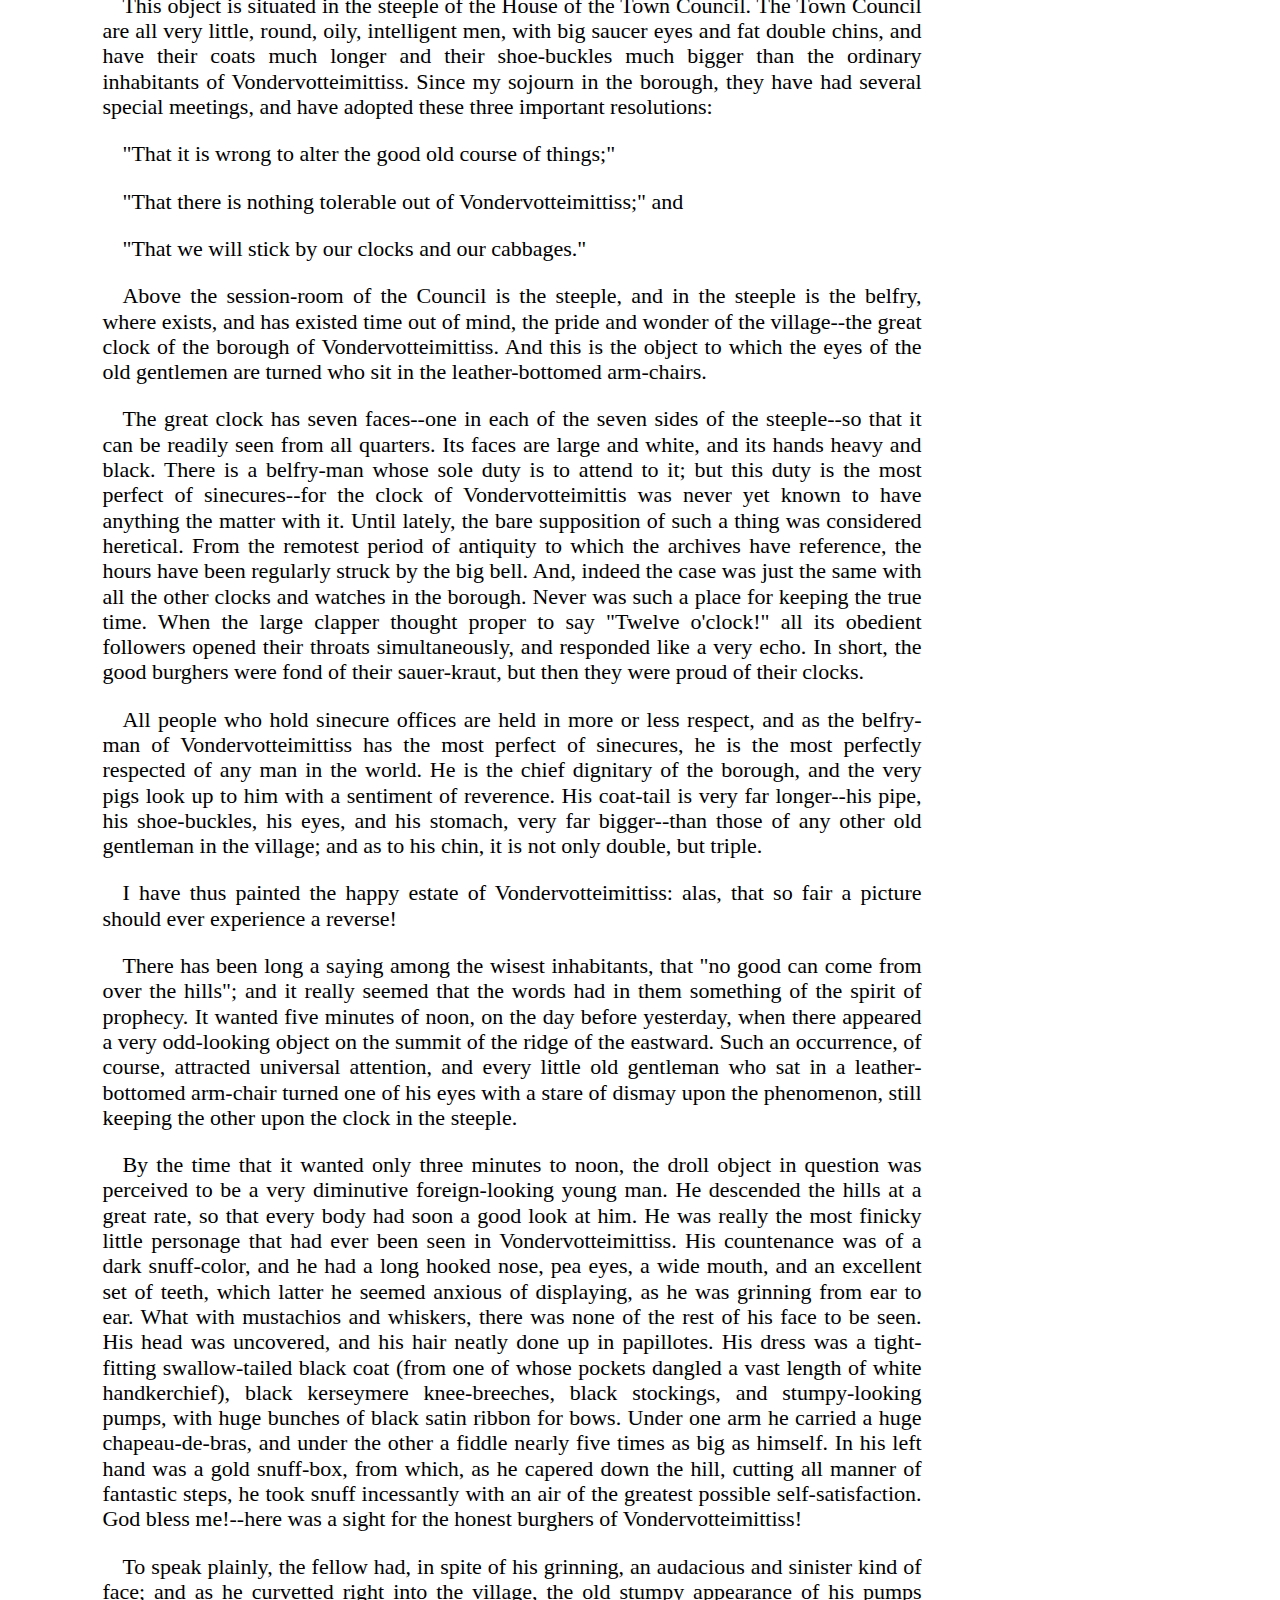
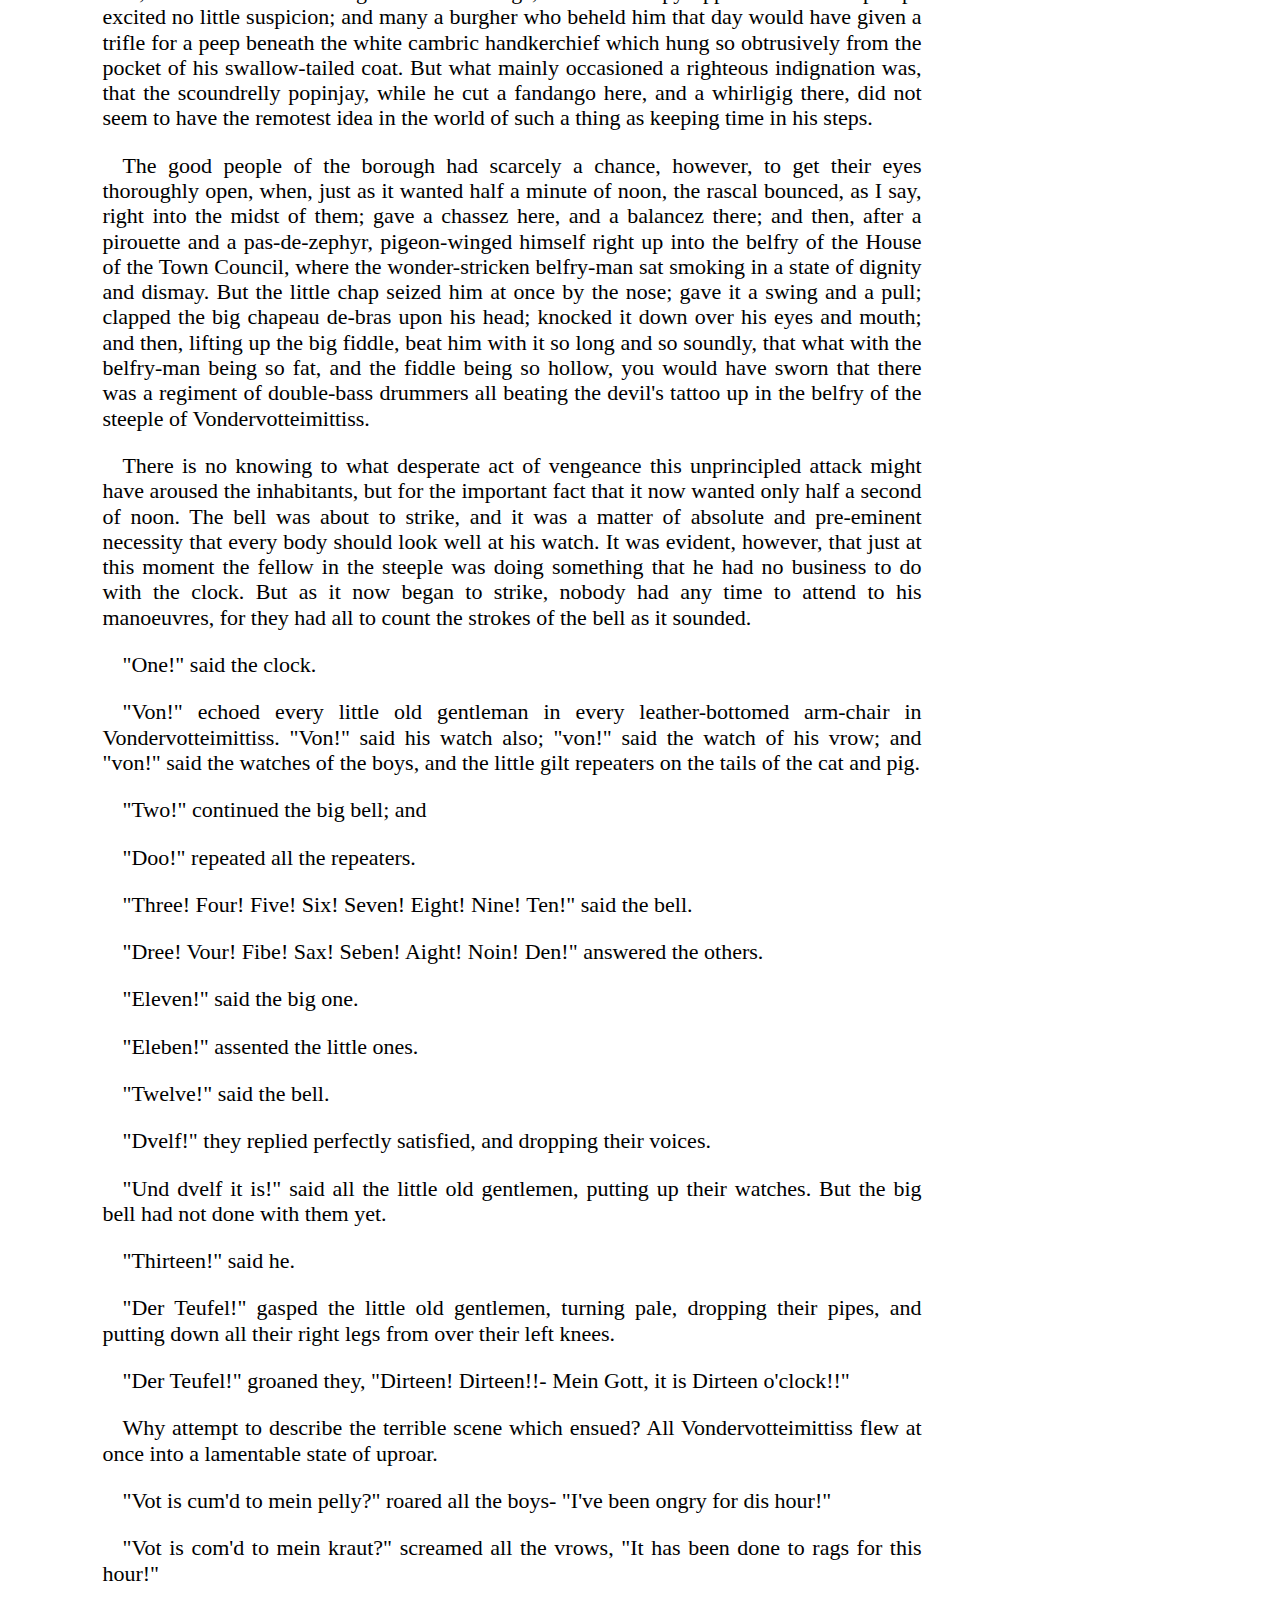
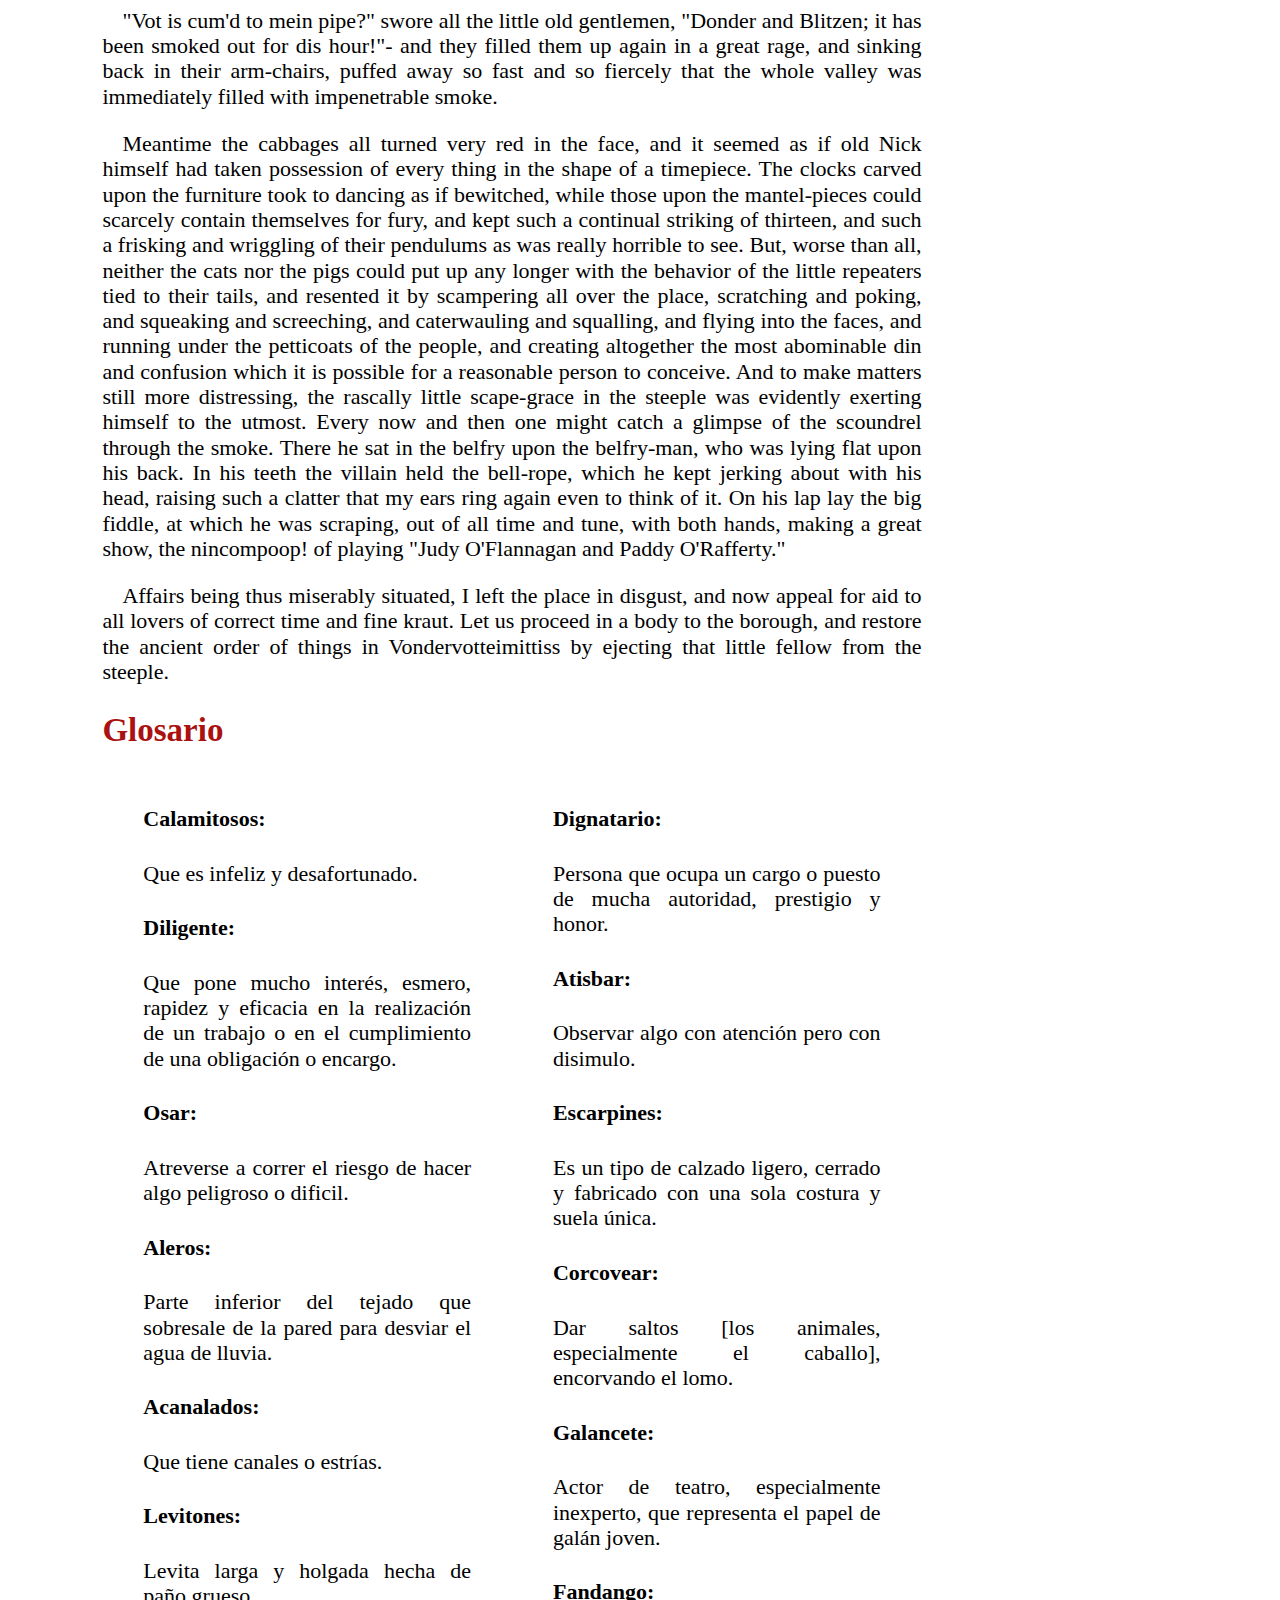
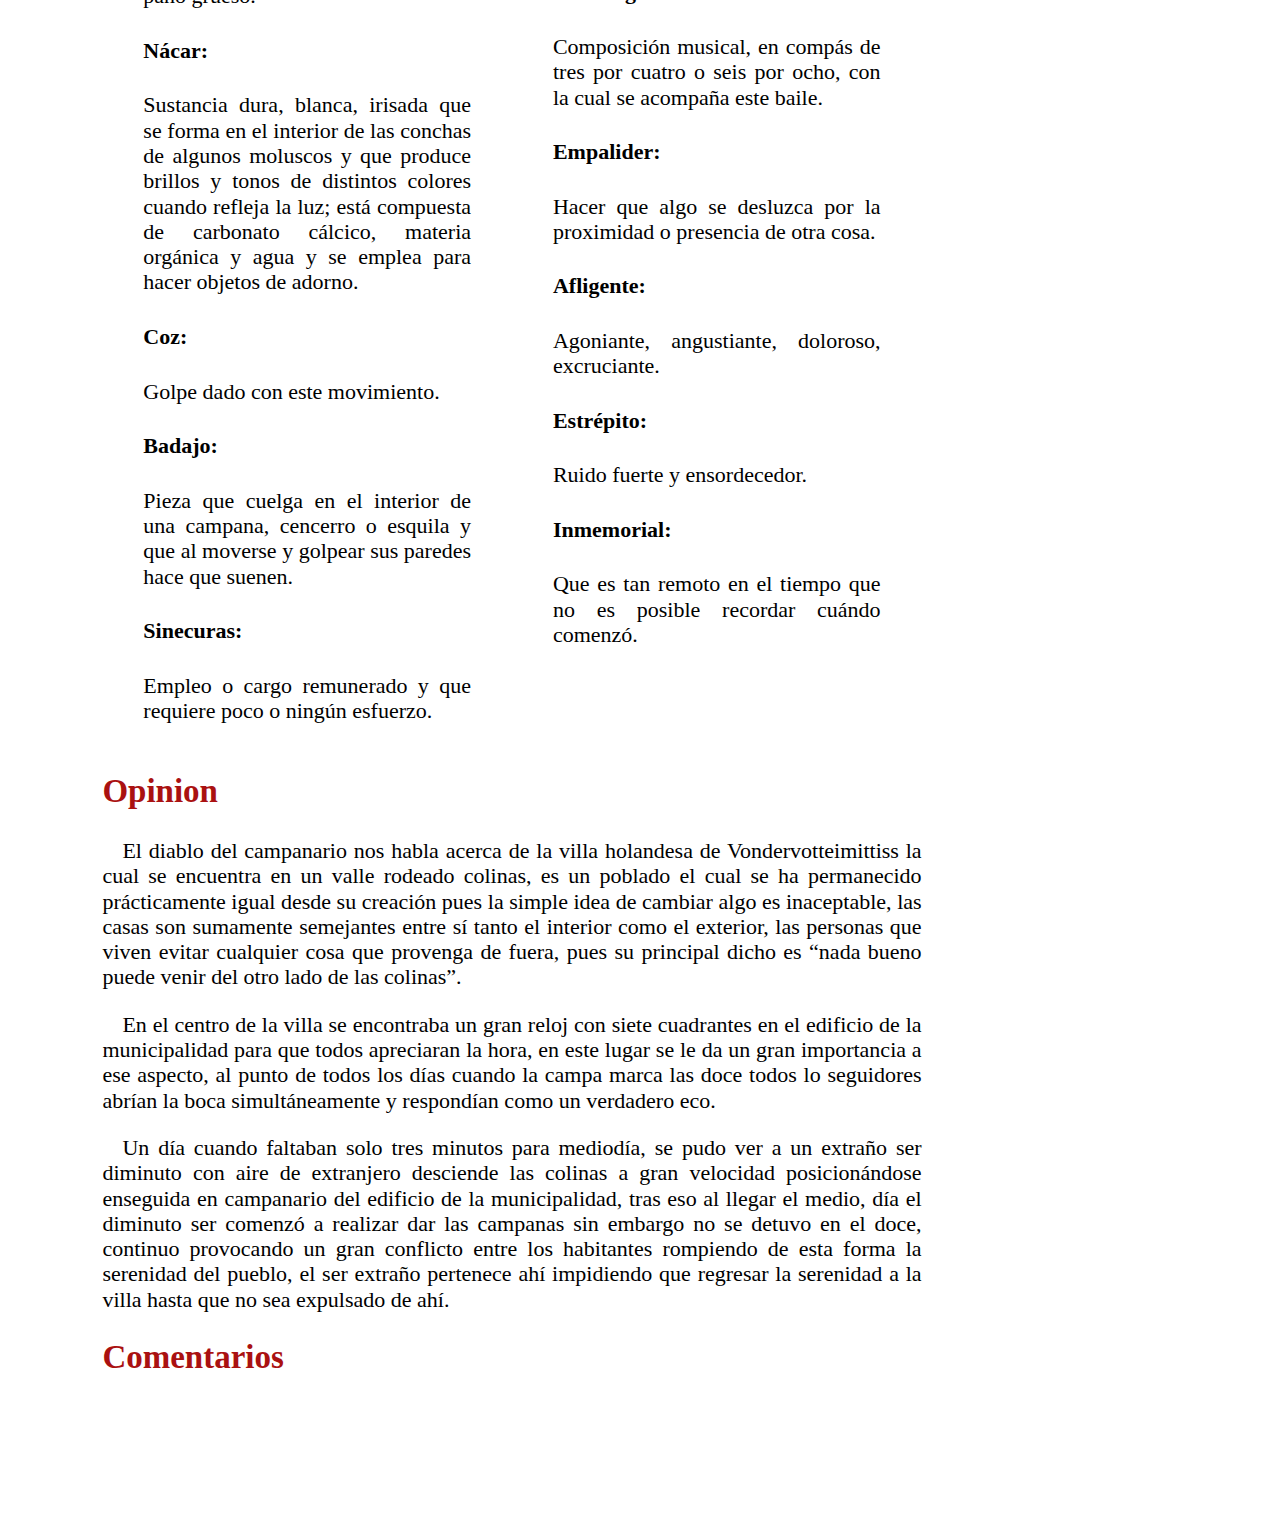
<file: El_diablo_en_el_campanario/index.html>
﻿<!DOCTYPE html>
<html>
    <link rel="stylesheet" href="css/normalize.css">
    <link rel="stylesheet" href="css/main.css">
    <link rel="icon" type="image/png" href="../icono.png" />
  <head>
    
    <title>El diablo en el campanario</title>
    <meta charset="utf-8">
    <link rel="stylesheet" href="css/normalize.css">
    <link rel="stylesheet" href="css/main.css">

</head>
<body >

    <img src="../cabecera.jpg" id="cabecera"> 

<div id="texto" >

  <div class="estructura">
    <h2 class="titulosecundario">The devil in the belfry </h2>
    <img src="the_devil_in_the_belfry.JPG" class="imagen"> 

<p class="cita">What o'clock is it? </p>
<p class="cita">(Old Saying)</p>
<p>EVERYBODY knows, in a general way, that the finest place in the world is--or, alas, was--the Dutch borough of Vondervotteimittiss. Yet as it lies some distance from any of the main roads, being in a somewhat out-of-the-way situation, there are perhaps very few of my readers who have ever paid it a visit. For the benefit of those who have not, therefore, it will be only proper that I should enter into some account of it. And this is indeed the more necessary, as with the hope of enlisting public sympathy in behalf of the inhabitants, I design here to give a history of the calamitous events which have so lately occurred within its limits. No one who knows me will doubt that the duty thus self-imposed will be executed to the best of my ability, with all that rigid impartiality, all that cautious examination into facts, and diligent collation of authorities, which should ever distinguish him who aspires to the title of historian.</p>
<p>By the united aid of medals, manuscripts, and inscriptions, I am enabled to say, positively, that the borough of Vondervotteimittiss has existed, from its origin, in precisely the same condition which it at present preserves. Of the date of this origin, however, I grieve that I can only speak with that species of indefinite definiteness which mathematicians are, at times, forced to put up with in certain algebraic formulae. The date, I may thus say, in regard to the remoteness of its antiquity, cannot be less than any assignable quantity whatsoever.</p>
<p>Touching the derivation of the name Vondervotteimittiss, I confess myself, with sorrow, equally at fault. Among a multitude of opinions upon this delicate point--some acute, some learned, some sufficiently the reverse--I am able to select nothing which ought to be considered satisfactory. Perhaps the idea of Grogswigg--nearly coincident with that of Kroutaplenttey--is to be cautiously preferred.--It runs:- "Vondervotteimittis- Vonder, lege Donder- Votteimittis, quasi und Bleitziz- Bleitziz obsol:- pro Blitzen." This derivative, to say the truth, is still countenanced by some traces of the electric fluid evident on the summit of the steeple of the House of the Town-Council. I do not choose, however, to commit myself on a theme of such importance, and must refer the reader desirous of information to the "Oratiunculae de Rebus Praeter-Veteris," of Dundergutz. See, also, Blunderbuzzard "De Derivationibus," pp. 27 to 5010, Folio, Gothic edit., Red and Black character, Catch-word and No Cypher; wherein consult, also, marginal notes in the autograph of Stuffundpuff, with the Sub-Commentaries of Gruntundguzzell. </p>
<p>Notwithstanding the obscurity which thus envelops the date of the foundation of Vondervotteimittis, and the derivation of its name, there can be no doubt, as I said before, that it has always existed as we find it at this epoch. The oldest man in the borough can remember not the slightest difference in the appearance of any portion of it; and, indeed, the very suggestion of such a possibility is considered an insult. The site of the village is in a perfectly circular valley, about a quarter of a mile in circumference, and entirely surrounded by gentle hills, over whose summit the people have never yet ventured to pass. For this they assign the very good reason that they do not believe there is anything at all on the other side. </p>
<p>Round the skirts of the valley (which is quite level, and paved throughout with flat tiles), extends a continuous row of sixty little houses. These, having their backs on the hills, must look, of course, to the centre of the plain, which is just sixty yards from the front door of each dwelling. Every house has a small garden before it, with a circular path, a sun-dial, and twenty-four cabbages. The buildings themselves are so precisely alike, that one can in no manner be distinguished from the other. Owing to the vast antiquity, the style of architecture is somewhat odd, but it is not for that reason the less strikingly picturesque. They are fashioned of hard-burned little bricks, red, with black ends, so that the walls look like a chess-board upon a great scale. The gables are turned to the front, and there are cornices, as big as all the rest of the house, over the eaves and over the main doors. The windows are narrow and deep, with very tiny panes and a great deal of sash. On the roof is a vast quantity of tiles with long curly ears. The woodwork, throughout, is of a dark hue and there is much carving about it, with but a trifling variety of pattern for, time out of mind, the carvers of Vondervotteimittiss have never been able to carve more than two objects--a time-piece and a cabbage. But these they do exceedingly well, and intersperse them, with singular ingenuity, wherever they find room for the chisel. </p>
<p>The dwellings are as much alike inside as out, and the furniture is all upon one plan. The floors are of square tiles, the chairs and tables of black-looking wood with thin crooked legs and puppy feet. The mantelpieces are wide and high, and have not only time-pieces and cabbages sculptured over the front, but a real time-piece, which makes a prodigious ticking, on the top in the middle, with a flower-pot containing a cabbage standing on each extremity by way of outrider. Between each cabbage and the time-piece, again, is a little China man having a large stomach with a great round hole in it, through which is seen the dial-plate of a watch. </p>
<p>The fireplaces are large and deep, with fierce crooked-looking fire-dogs. There is constantly a rousing fire, and a huge pot over it, full of sauer-kraut and pork, to which the good woman of the house is always busy in attending. She is a little fat old lady, with blue eyes and a red face, and wears a huge cap like a sugar-loaf, ornamented with purple and yellow ribbons. Her dress is of orange-colored linsey-woolsey, made very full behind and very short in the waist--and indeed very short in other respects, not reaching below the middle of her leg. This is somewhat thick, and so are her ankles, but she has a fine pair of green stockings to cover them. Her shoes--of pink leather--are fastened each with a bunch of yellow ribbons puckered up in the shape of a cabbage. In her left hand she has a little heavy Dutch watch; in her right she wields a ladle for the sauerkraut and pork. By her side there stands a fat tabby cat, with a gilt toy-repeater tied to its tail, which "the boys" have there fastened by way of a quiz. </p>
<p>The boys themselves are, all three of them, in the garden attending the pig. They are each two feet in height. They have three-cornered cocked hats, purple waistcoats reaching down to their thighs, buckskin knee-breeches, red stockings, heavy shoes with big silver buckles, long surtout coats with large buttons of mother-of-pearl. Each, too, has a pipe in his mouth, and a little dumpy watch in his right hand. He takes a puff and a look, and then a look and a puff. The pig--which is corpulent and lazy- -is occupied now in picking up the stray leaves that fall from the cabbages, and now in giving a kick behind at the gilt repeater, which the urchins have also tied to his tail in order to make him look as handsome as the cat. </p>
<p>Right at the front door, in a high-backed leather-bottomed armed chair, with crooked legs and puppy feet like the tables, is seated the old man of the house himself. He is an exceedingly puffy little old gentleman, with big circular eyes and a huge double chin. His dress resembles that of the boys--and I need say nothing farther about it. All the difference is, that his pipe is somewhat bigger than theirs and he can make a greater smoke. Like them, he has a watch, but he carries his watch in his pocket. To say the truth, he has something of more importance than a watch to attend to--and what that is, I shall presently explain. He sits with his right leg upon his left knee, wears a grave countenance, and always keeps one of his eyes, at least, resolutely bent upon a certain remarkable object in the centre of the plain. </p>
<p>This object is situated in the steeple of the House of the Town Council. The Town Council are all very little, round, oily, intelligent men, with big saucer eyes and fat double chins, and have their coats much longer and their shoe-buckles much bigger than the ordinary inhabitants of Vondervotteimittiss. Since my sojourn in the borough, they have had several special meetings, and have adopted these three important resolutions:</p>
<p>"That it is wrong to alter the good old course of things;" </p>
<p>"That there is nothing tolerable out of Vondervotteimittiss;" and</p>
<p>"That we will stick by our clocks and our cabbages." </p>
<p>Above the session-room of the Council is the steeple, and in the steeple is the belfry, where exists, and has existed time out of mind, the pride and wonder of the village--the great clock of the borough of Vondervotteimittiss. And this is the object to which the eyes of the old gentlemen are turned who sit in the leather-bottomed arm-chairs.</p>
<p>The great clock has seven faces--one in each of the seven sides of the steeple--so that it can be readily seen from all quarters. Its faces are large and white, and its hands heavy and black. There is a belfry-man whose sole duty is to attend to it; but this duty is the most perfect of sinecures--for the clock of Vondervotteimittis was never yet known to have anything the matter with it. Until lately, the bare supposition of such a thing was considered heretical. From the remotest period of antiquity to which the archives have reference, the hours have been regularly struck by the big bell. And, indeed the case was just the same with all the other clocks and watches in the borough. Never was such a place for keeping the true time. When the large clapper thought proper to say "Twelve o'clock!" all its obedient followers opened their throats simultaneously, and responded like a very echo. In short, the good burghers were fond of their sauer-kraut, but then they were proud of their clocks. </p>
<p>All people who hold sinecure offices are held in more or less respect, and as the belfry-man of Vondervotteimittiss has the most perfect of sinecures, he is the most perfectly respected of any man in the world. He is the chief dignitary of the borough, and the very pigs look up to him with a sentiment of reverence. His coat-tail is very far longer--his pipe, his shoe-buckles, his eyes, and his stomach, very far bigger--than those of any other old gentleman in the village; and as to his chin, it is not only double, but triple. </p>
<p>I have thus painted the happy estate of Vondervotteimittiss: alas, that so fair a picture should ever experience a reverse! </p>
<p>There has been long a saying among the wisest inhabitants, that "no good can come from over the hills"; and it really seemed that the words had in them something of the spirit of prophecy. It wanted five minutes of noon, on the day before yesterday, when there appeared a very odd-looking object on the summit of the ridge of the eastward. Such an occurrence, of course, attracted universal attention, and every little old gentleman who sat in a leather-bottomed arm-chair turned one of his eyes with a stare of dismay upon the phenomenon, still keeping the other upon the clock in the steeple. </p>
<p>By the time that it wanted only three minutes to noon, the droll object in question was perceived to be a very diminutive foreign-looking young man. He descended the hills at a great rate, so that every body had soon a good look at him. He was really the most finicky little personage that had ever been seen in Vondervotteimittiss. His countenance was of a dark snuff-color, and he had a long hooked nose, pea eyes, a wide mouth, and an excellent set of teeth, which latter he seemed anxious of displaying, as he was grinning from ear to ear. What with mustachios and whiskers, there was none of the rest of his face to be seen. His head was uncovered, and his hair neatly done up in papillotes. His dress was a tight-fitting swallow-tailed black coat (from one of whose pockets dangled a vast length of white handkerchief), black kerseymere knee-breeches, black stockings, and stumpy-looking pumps, with huge bunches of black satin ribbon for bows. Under one arm he carried a huge chapeau-de-bras, and under the other a fiddle nearly five times as big as himself. In his left hand was a gold snuff-box, from which, as he capered down the hill, cutting all manner of fantastic steps, he took snuff incessantly with an air of the greatest possible self-satisfaction. God bless me!--here was a sight for the honest burghers of Vondervotteimittiss! </p>
<p>To speak plainly, the fellow had, in spite of his grinning, an audacious and sinister kind of face; and as he curvetted right into the village, the old stumpy appearance of his pumps excited no little suspicion; and many a burgher who beheld him that day would have given a trifle for a peep beneath the white cambric handkerchief which hung so obtrusively from the pocket of his swallow-tailed coat. But what mainly occasioned a righteous indignation was, that the scoundrelly popinjay, while he cut a fandango here, and a whirligig there, did not seem to have the remotest idea in the world of such a thing as keeping time in his steps. </p>
<p>The good people of the borough had scarcely a chance, however, to get their eyes thoroughly open, when, just as it wanted half a minute of noon, the rascal bounced, as I say, right into the midst of them; gave a chassez here, and a balancez there; and then, after a pirouette and a pas-de-zephyr, pigeon-winged himself right up into the belfry of the House of the Town Council, where the wonder-stricken belfry-man sat smoking in a state of dignity and dismay. But the little chap seized him at once by the nose; gave it a swing and a pull; clapped the big chapeau de-bras upon his head; knocked it down over his eyes and mouth; and then, lifting up the big fiddle, beat him with it so long and so soundly, that what with the belfry-man being so fat, and the fiddle being so hollow, you would have sworn that there was a regiment of double-bass drummers all beating the devil's tattoo up in the belfry of the steeple of Vondervotteimittiss. </p>
<p>There is no knowing to what desperate act of vengeance this unprincipled attack might have aroused the inhabitants, but for the important fact that it now wanted only half a second of noon. The bell was about to strike, and it was a matter of absolute and pre-eminent necessity that every body should look well at his watch. It was evident, however, that just at this moment the fellow in the steeple was doing something that he had no business to do with the clock. But as it now began to strike, nobody had any time to attend to his manoeuvres, for they had all to count the strokes of the bell as it sounded. </p>
<p>"One!" said the clock. </p>
<p>"Von!" echoed every little old gentleman in every leather-bottomed arm-chair in Vondervotteimittiss. "Von!" said his watch also; "von!" said the watch of his vrow; and "von!" said the watches of the boys, and the little gilt repeaters on the tails of the cat and pig. </p>
<p>"Two!" continued the big bell; and</p>
<p>"Doo!" repeated all the repeaters. </p>
<p>"Three! Four! Five! Six! Seven! Eight! Nine! Ten!" said the bell. </p>
<p>"Dree! Vour! Fibe! Sax! Seben! Aight! Noin! Den!" answered the others. </p>
<p>"Eleven!" said the big one. </p>
<p>"Eleben!" assented the little ones. </p>
<p>"Twelve!" said the bell. </p>
<p>"Dvelf!" they replied perfectly satisfied, and dropping their voices. </p>
<p>"Und dvelf it is!" said all the little old gentlemen, putting up their watches. But the big bell had not done with them yet. </p>
<p>"Thirteen!" said he. </p>
<p>"Der Teufel!" gasped the little old gentlemen, turning pale, dropping their pipes, and putting down all their right legs from over their left knees. </p>
<p>"Der Teufel!" groaned they, "Dirteen! Dirteen!!- Mein Gott, it is Dirteen o'clock!!" </p>
<p>Why attempt to describe the terrible scene which ensued? All Vondervotteimittiss flew at once into a lamentable state of uproar. </p>
<p>"Vot is cum'd to mein pelly?" roared all the boys- "I've been ongry for dis hour!" </p>
<p>"Vot is com'd to mein kraut?" screamed all the vrows, "It has been done to rags for this hour!" </p>
<p>"Vot is cum'd to mein pipe?" swore all the little old gentlemen, "Donder and Blitzen; it has been smoked out for dis hour!"- and they filled them up again in a great rage, and sinking back in their arm-chairs, puffed away so fast and so fiercely that the whole valley was immediately filled with impenetrable smoke. </p>
<p>Meantime the cabbages all turned very red in the face, and it seemed as if old Nick himself had taken possession of every thing in the shape of a timepiece. The clocks carved upon the furniture took to dancing as if bewitched, while those upon the mantel-pieces could scarcely contain themselves for fury, and kept such a continual striking of thirteen, and such a frisking and wriggling of their pendulums as was really horrible to see. But, worse than all, neither the cats nor the pigs could put up any longer with the behavior of the little repeaters tied to their tails, and resented it by scampering all over the place, scratching and poking, and squeaking and screeching, and caterwauling and squalling, and flying into the faces, and running under the petticoats of the people, and creating altogether the most abominable din and confusion which it is possible for a reasonable person to conceive. And to make matters still more distressing, the rascally little scape-grace in the steeple was evidently exerting himself to the utmost. Every now and then one might catch a glimpse of the scoundrel through the smoke. There he sat in the belfry upon the belfry-man, who was lying flat upon his back. In his teeth the villain held the bell-rope, which he kept jerking about with his head, raising such a clatter that my ears ring again even to think of it. On his lap lay the big fiddle, at which he was scraping, out of all time and tune, with both hands, making a great show, the nincompoop! of playing "Judy O'Flannagan and Paddy O'Rafferty." </p>
<p>Affairs being thus miserably situated, I left the place in disgust, and now appeal for aid to all lovers of correct time and fine kraut. Let us proceed in a body to the borough, and restore the ancient order of things in Vondervotteimittiss by ejecting that little fellow from the steeple. </p>


<h2>  Glosario   </h2>

<div class="glosario">
<p>  <h4>Calamitosos:</h4> Que es infeliz y desafortunado.  </p>
<p>  <h4>Diligente:</h4> Que pone mucho interés, esmero, rapidez y eficacia en la realización de un trabajo o en el cumplimiento de una obligación o encargo. </p>
<p>  <h4>Osar:</h4> Atreverse a correr el riesgo de hacer algo peligroso o dificil. </p>
<p>  <h4>Aleros:</h4> Parte inferior del tejado que sobresale de la pared para desviar el agua de lluvia. </p>
<p>  <h4>Acanalados:</h4> Que tiene canales o estrías. </p>
<p>  <h4>Levitones:</h4> Levita larga y holgada hecha de paño grueso.</p>
<p>  <h4>Nácar:</h4> Sustancia dura, blanca, irisada que se forma en el interior de las conchas de algunos moluscos y que produce brillos y tonos de distintos colores cuando refleja la luz; está compuesta de carbonato cálcico, materia orgánica y agua y se emplea para hacer objetos de adorno. </p>
<p>  <h4>Coz:</h4>Golpe dado con este movimiento. </p>
<p>  <h4>Badajo:</h4>  Pieza que cuelga en el interior de una campana, cencerro o esquila y que al moverse y golpear sus paredes hace que suenen. </p>
<p>  <h4>Sinecuras:</h4> Empleo o cargo remunerado y que requiere poco o ningún esfuerzo. </p>
</div>

<div class="glosario">
<p>  <h4>Dignatario:</h4> Persona que ocupa un cargo o puesto de mucha autoridad, prestigio y honor. </p>
<p>  <h4>Atisbar:</h4> Observar algo con atención pero con disimulo. </p>
<p>  <h4>Escarpines:</h4> Es un tipo de calzado ligero, cerrado y fabricado con una sola costura y suela única. </p>
<p>  <h4>Corcovear:</h4> Dar saltos [los animales, especialmente el caballo], encorvando el lomo.  </p>
<p>  <h4>Galancete:</h4> Actor de teatro, especialmente inexperto, que representa el papel de galán joven. </p>
<p>  <h4>Fandango:</h4> Composición musical, en compás de tres por cuatro o seis por ocho, con la cual se acompaña este baile.  </p>
<p>  <h4>Empalider:</h4> Hacer que algo se desluzca por la proximidad o presencia de otra cosa. </p>
<p>  <h4>Afligente:</h4> Agoniante, angustiante, doloroso, excruciante. </p>
<p>  <h4>Estrépito:</h4> Ruido fuerte y ensordecedor. </p>
<p>  <h4>Inmemorial:</h4> Que es tan remoto en el tiempo que no es posible recordar cuándo comenzó. </p>
</div>

  <div id="opinionYcomentarios">
      <h2>  Opinion   </h2>
      <p> El diablo del campanario nos habla acerca de la villa holandesa de Vondervotteimittiss la cual se encuentra en un valle rodeado colinas, es un poblado el cual se ha permanecido prácticamente igual desde su creación pues la simple idea de cambiar algo es inaceptable, las casas son sumamente semejantes entre sí tanto el interior como el exterior, las personas que viven evitar cualquier cosa que provenga de fuera, pues su principal dicho es “nada bueno puede venir del otro lado de las colinas”.  </p>
      <p> En el centro de la villa se encontraba un gran reloj con siete cuadrantes en el edificio de la municipalidad para que todos apreciaran la hora, en este lugar se le da un gran importancia a ese aspecto, al punto de todos los días cuando la campa marca las doce todos lo seguidores abrían la boca simultáneamente  y  respondían  como  un  verdadero  eco.  </p>
      <p> Un día cuando faltaban solo tres minutos para mediodía, se pudo ver a un extraño ser diminuto con aire de extranjero desciende las colinas a gran velocidad posicionándose enseguida en campanario del edificio de la municipalidad, tras eso al llegar el medio, día el diminuto ser comenzó a realizar dar las campanas sin embargo no se detuvo en el doce, continuo provocando un gran conflicto entre los habitantes rompiendo de esta forma la serenidad del pueblo, el ser extraño pertenece ahí impidiendo que regresar la serenidad a la villa hasta que no sea expulsado de ahí.  </p>
      
      <h2>  Comentarios   </h2>
        <div id="disqus_thread"></div>
        <script>
        (function() { 
        var d = document, s = d.createElement('script');
        s.src = 'https://perezchavezcarlosjulian-github-io.disqus.com/embed.js';
        s.setAttribute('data-timestamp', +new Date());
        (d.head || d.body).appendChild(s);
        })();
        </script>
        <noscript>Please enable JavaScript to view the <a href="https://disqus.com/?ref_noscript">comments powered by Disqus.</a></noscript>
    </div>
  </div>
</div>

<div id="menu" >
    <a href="../" class="menu">   <img src="../edgar-allan-poe.jpg" class="imagen_menu" >    </a>
    <a href="../Tres_domingos_por_semana" class="menu">   <img src="../enlace-domingos.jpg"  class="imagen_menu">    </a>
    <a href="../Tu_eres_el_hombre" class="menu">   <img src="../enlace-man.jpg"  class="imagen_menu">    </a>
    <a href="../Bon_Bon" class="menu">   <img src="../enlace-bon-bon.jpg"  class="imagen_menu" >     </a>
    <a href="../Los_anteojos" class="menu">   <img src="../enlace-anteojos.jpg"  class="imagen_menu">    </a>
    <a href="../El_diablo_en_el_campanario" class="menu">   <img src="../enlace-el-diablo.jpg"  class="imagen_menu" id="ventana_actual">    </a>

  </div>


  </body>
</html>
</file>
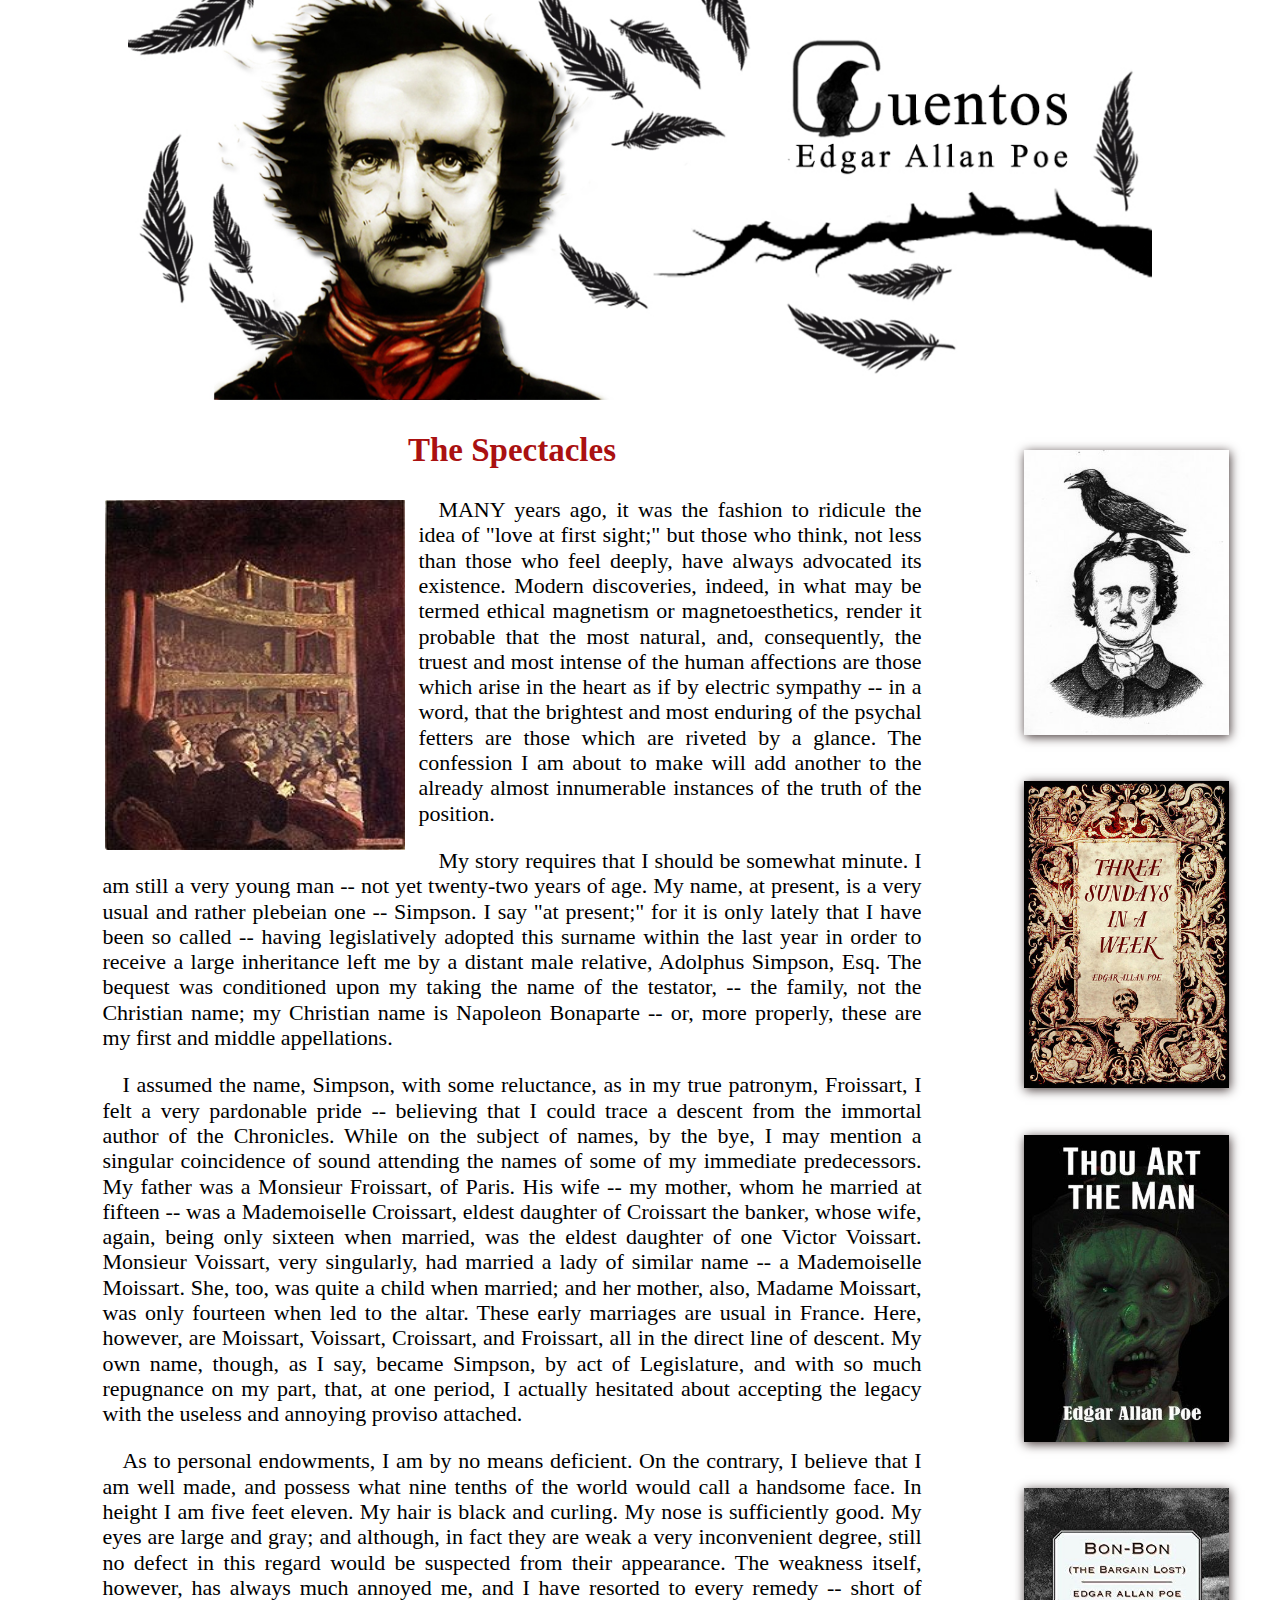
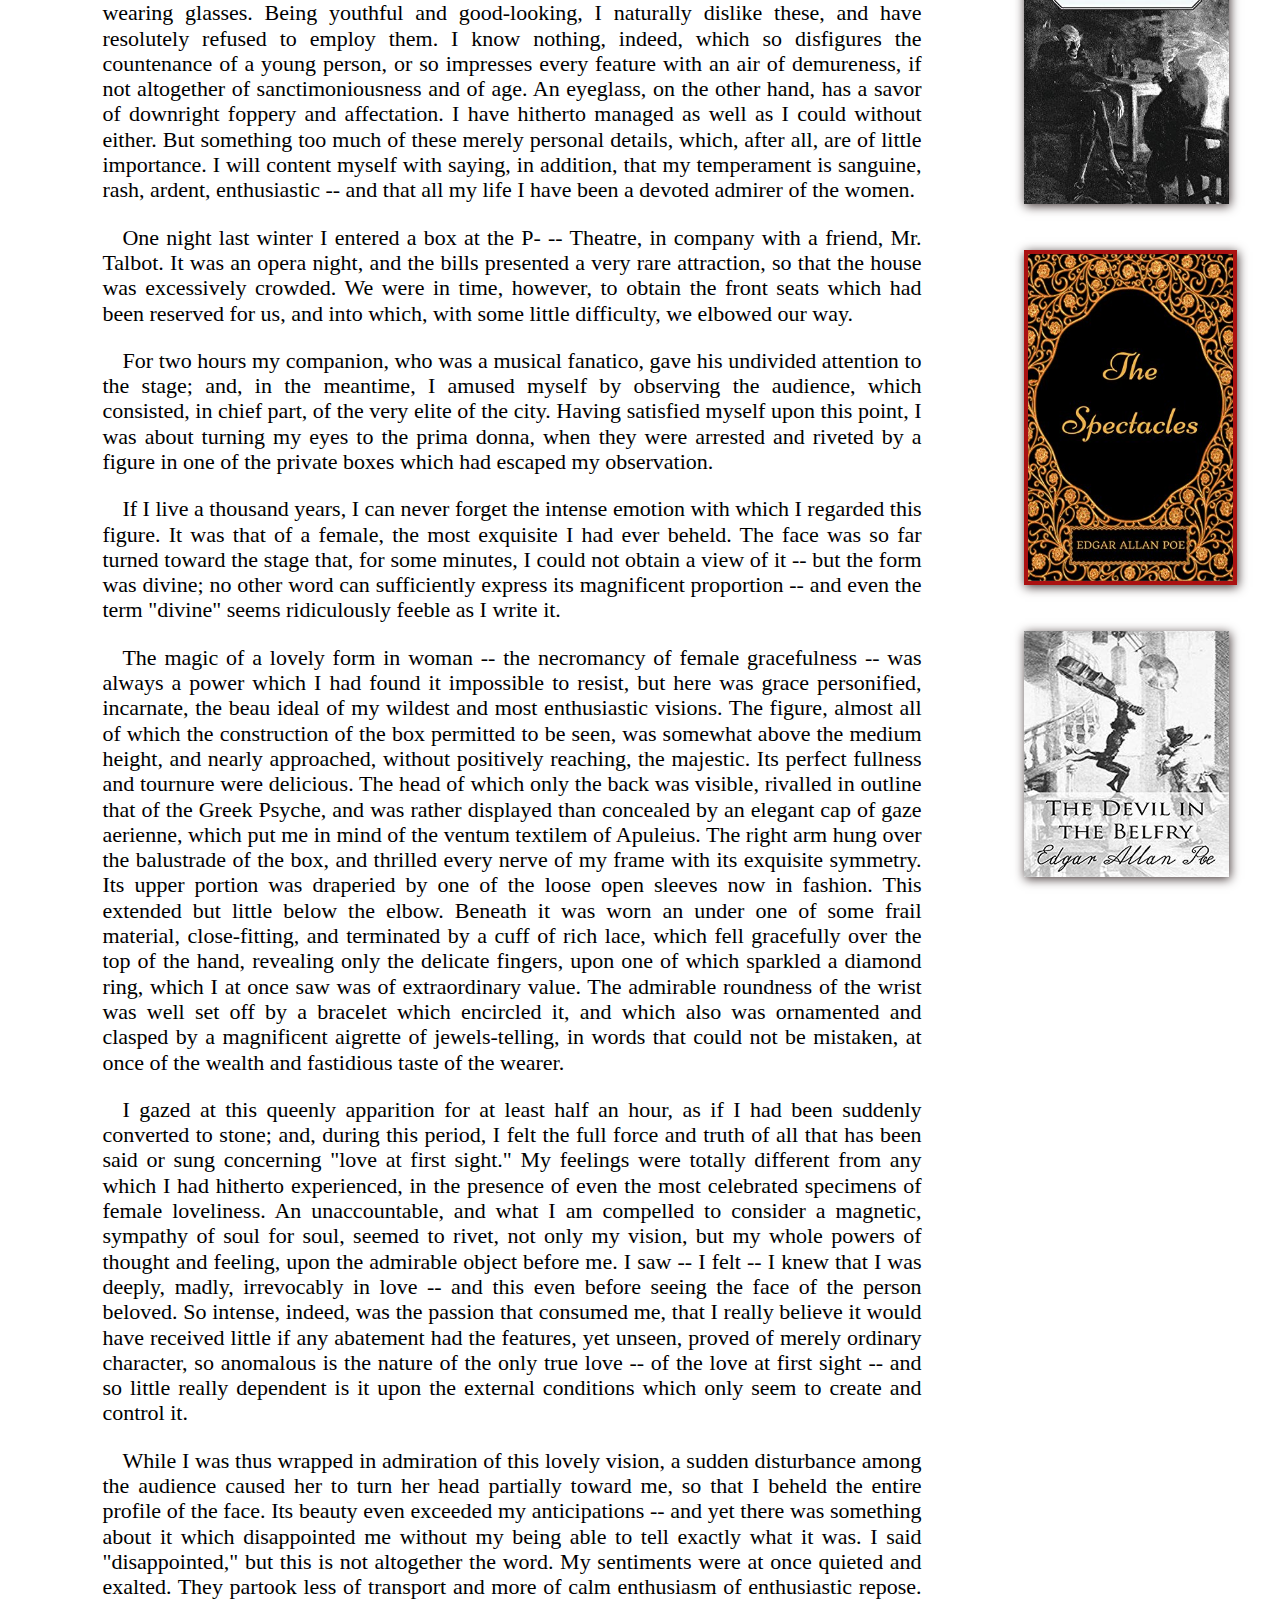
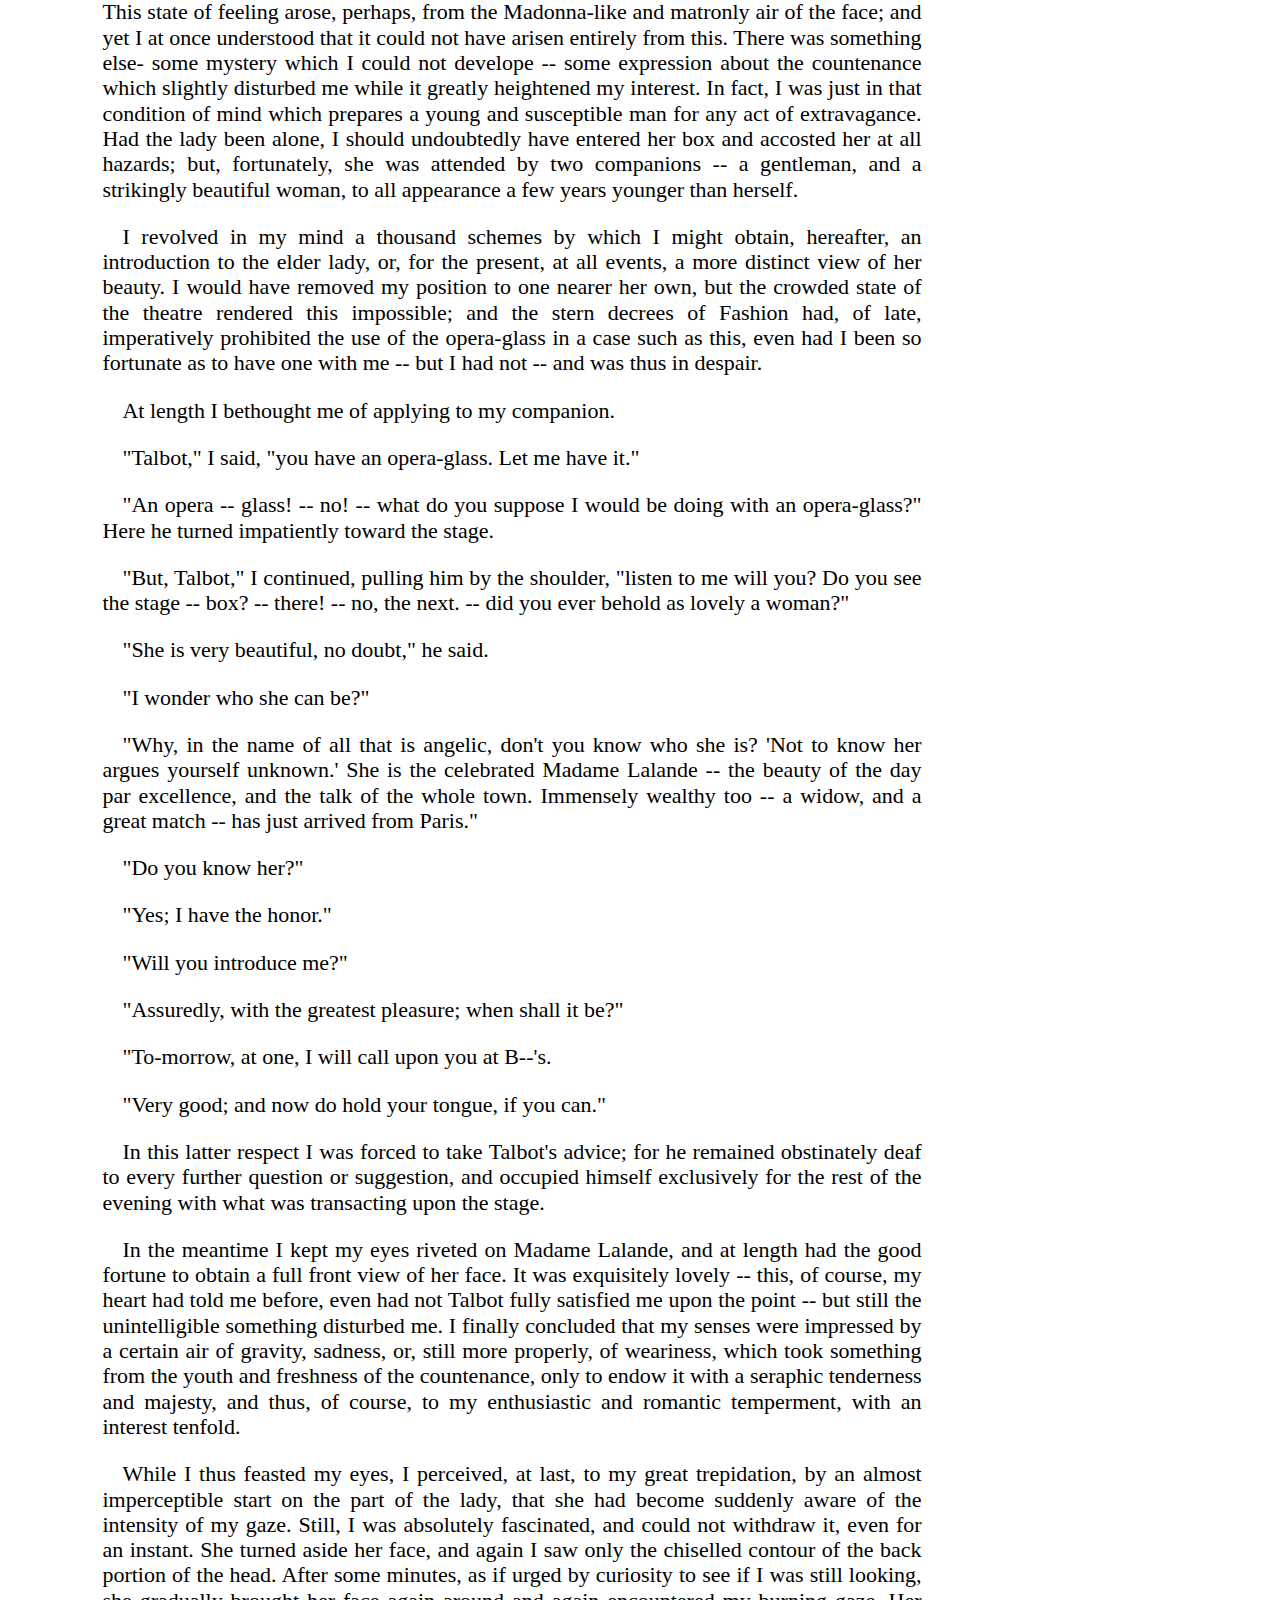
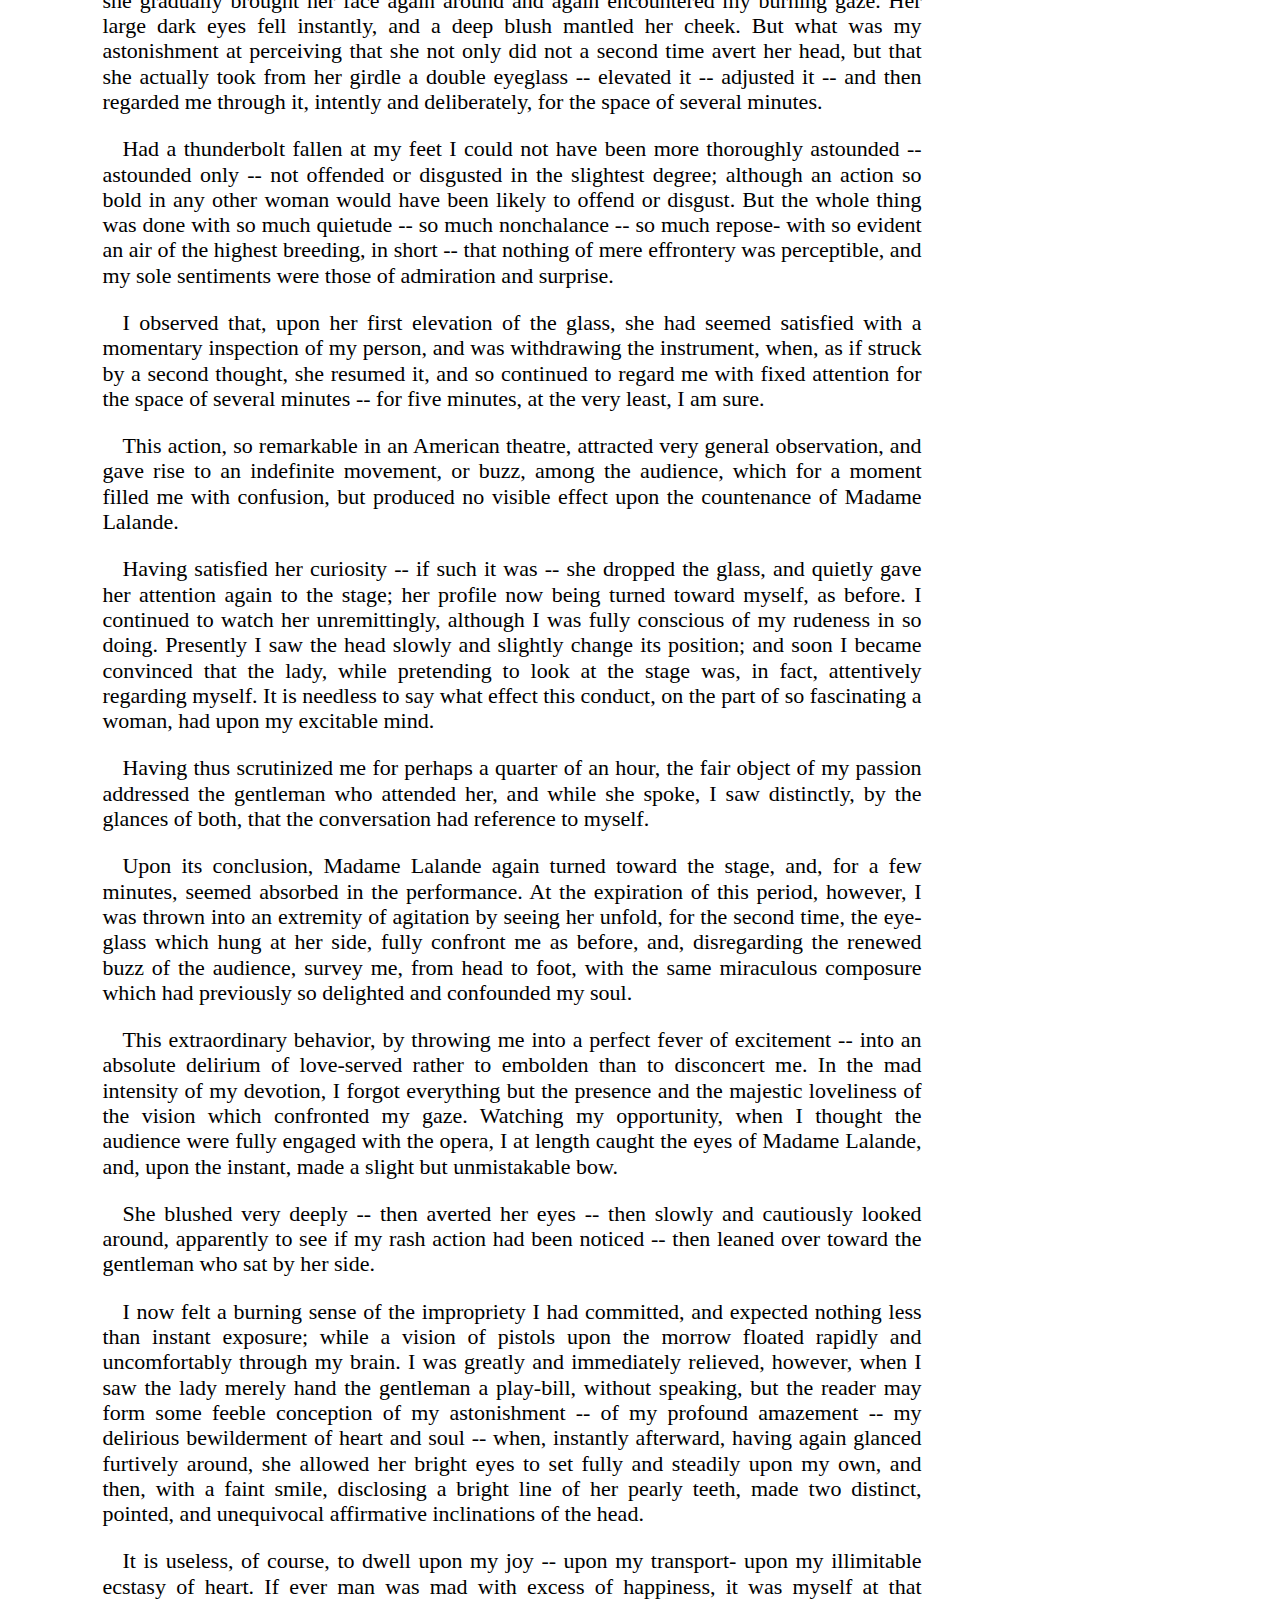
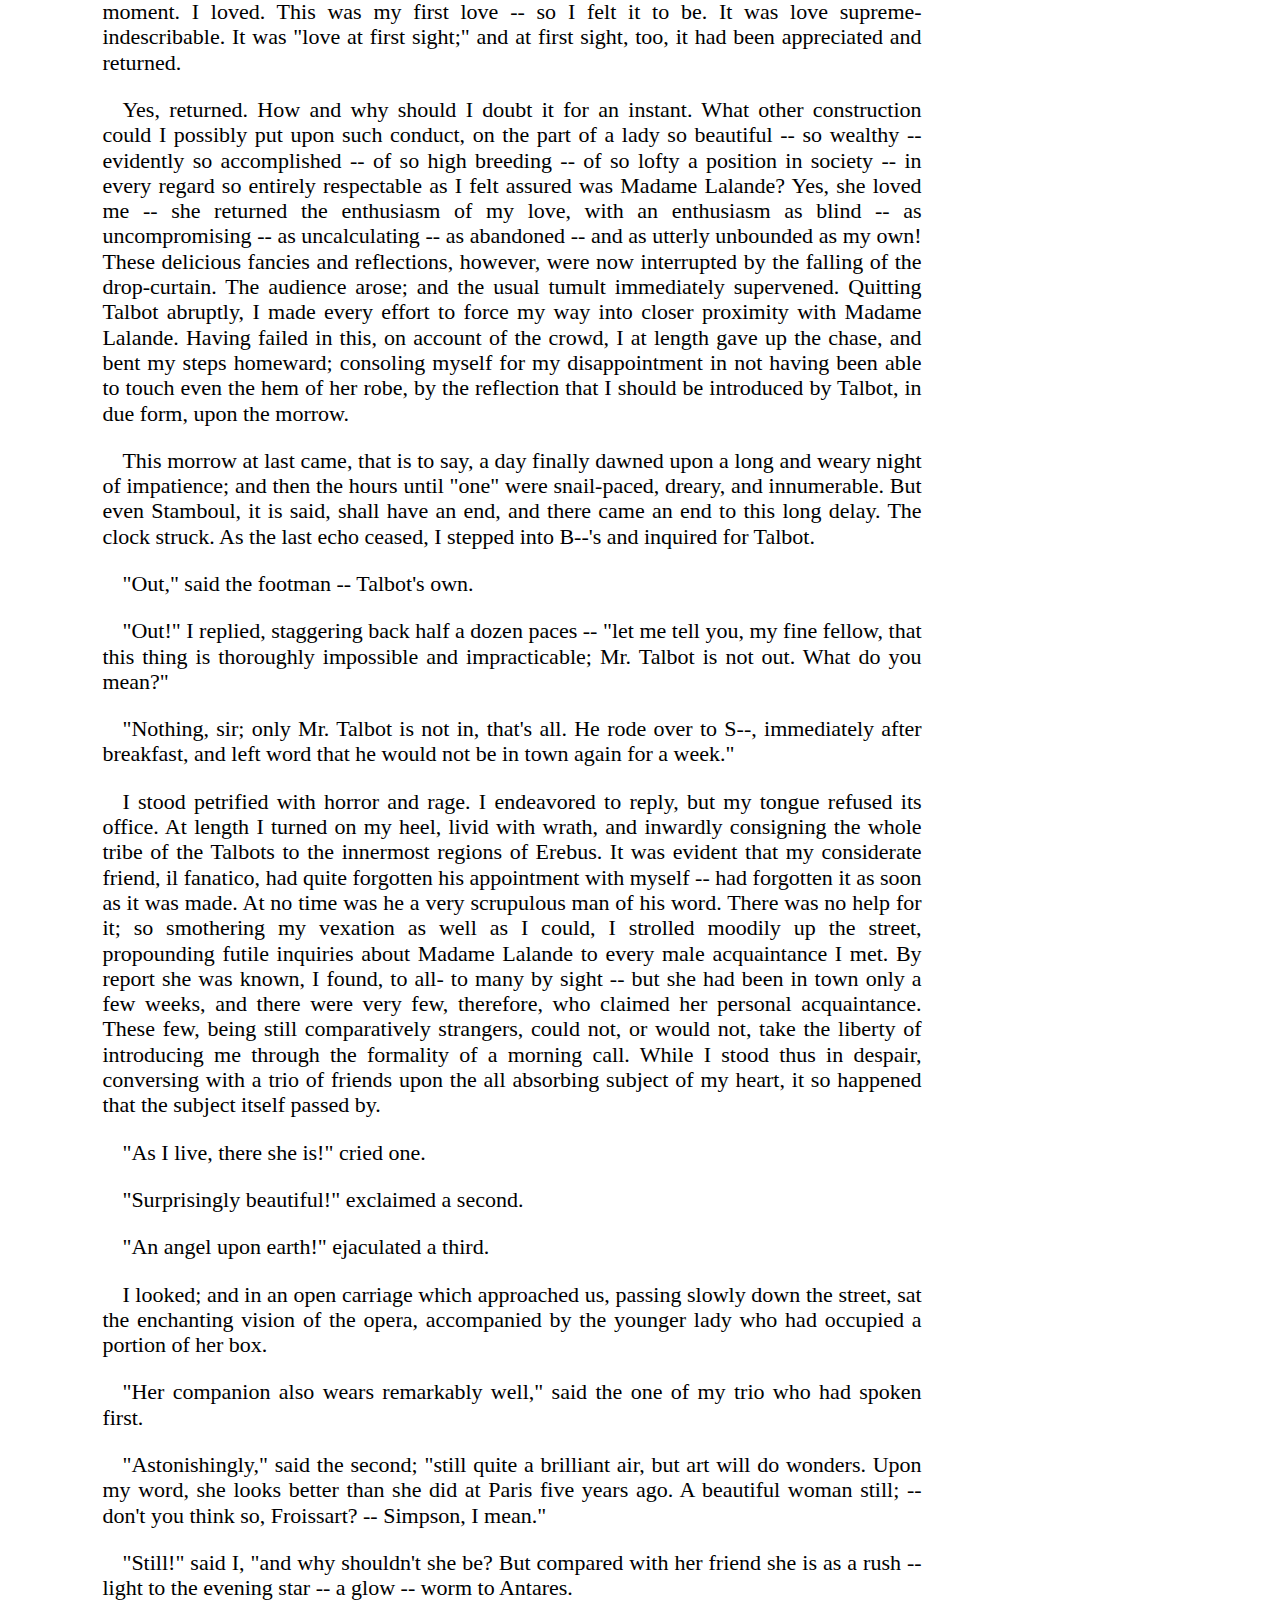
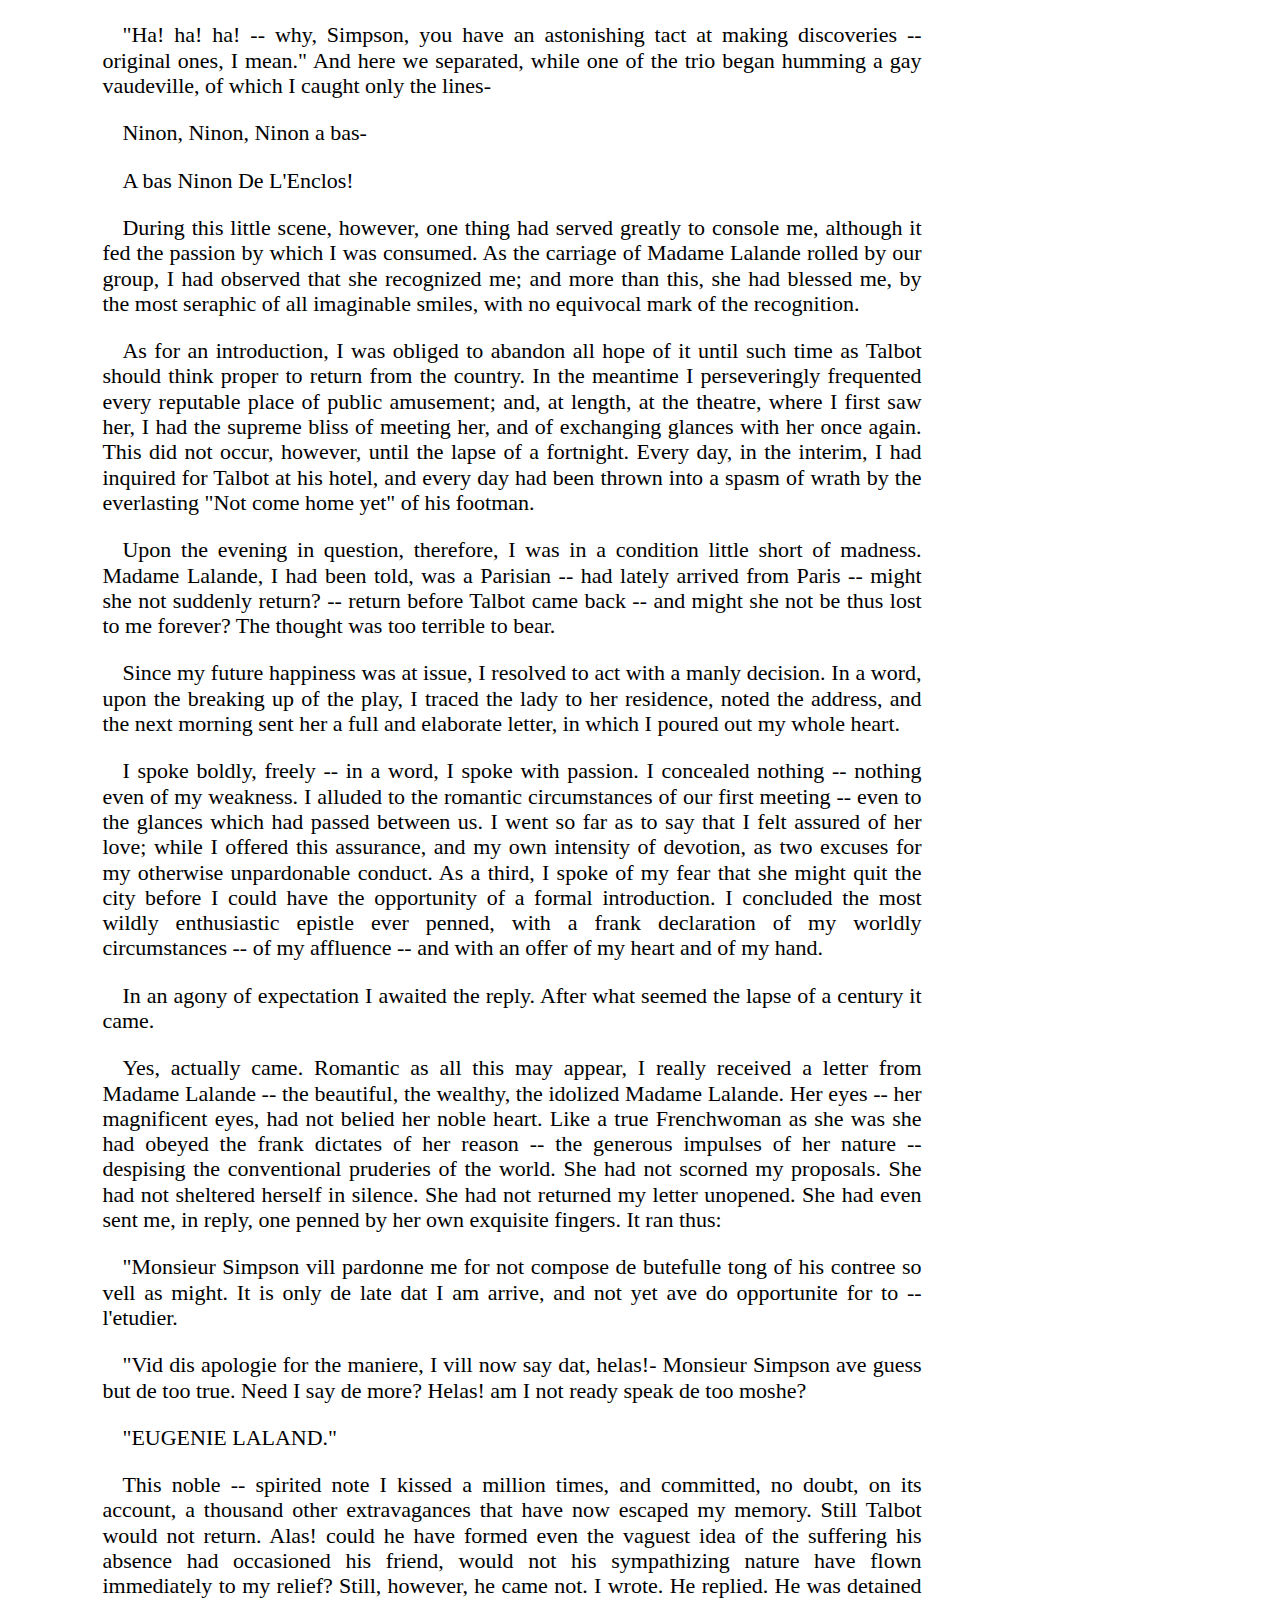
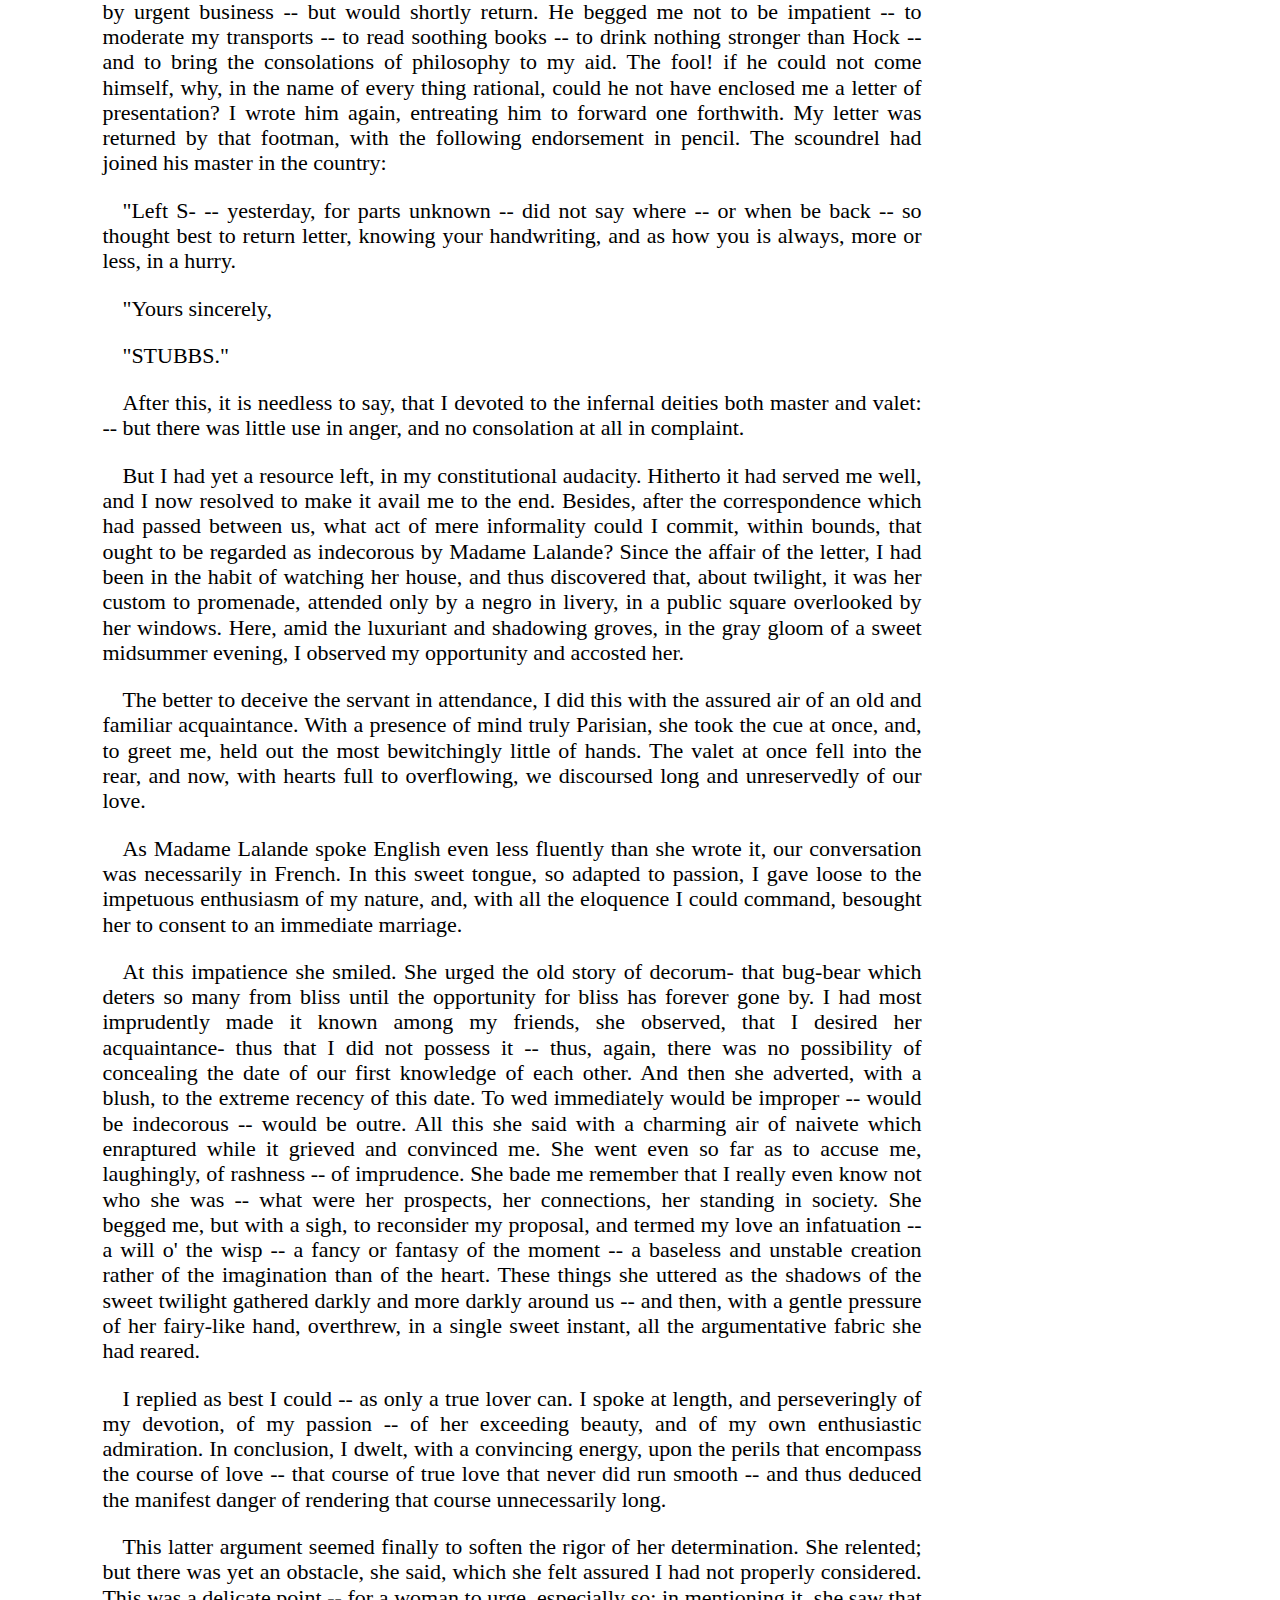
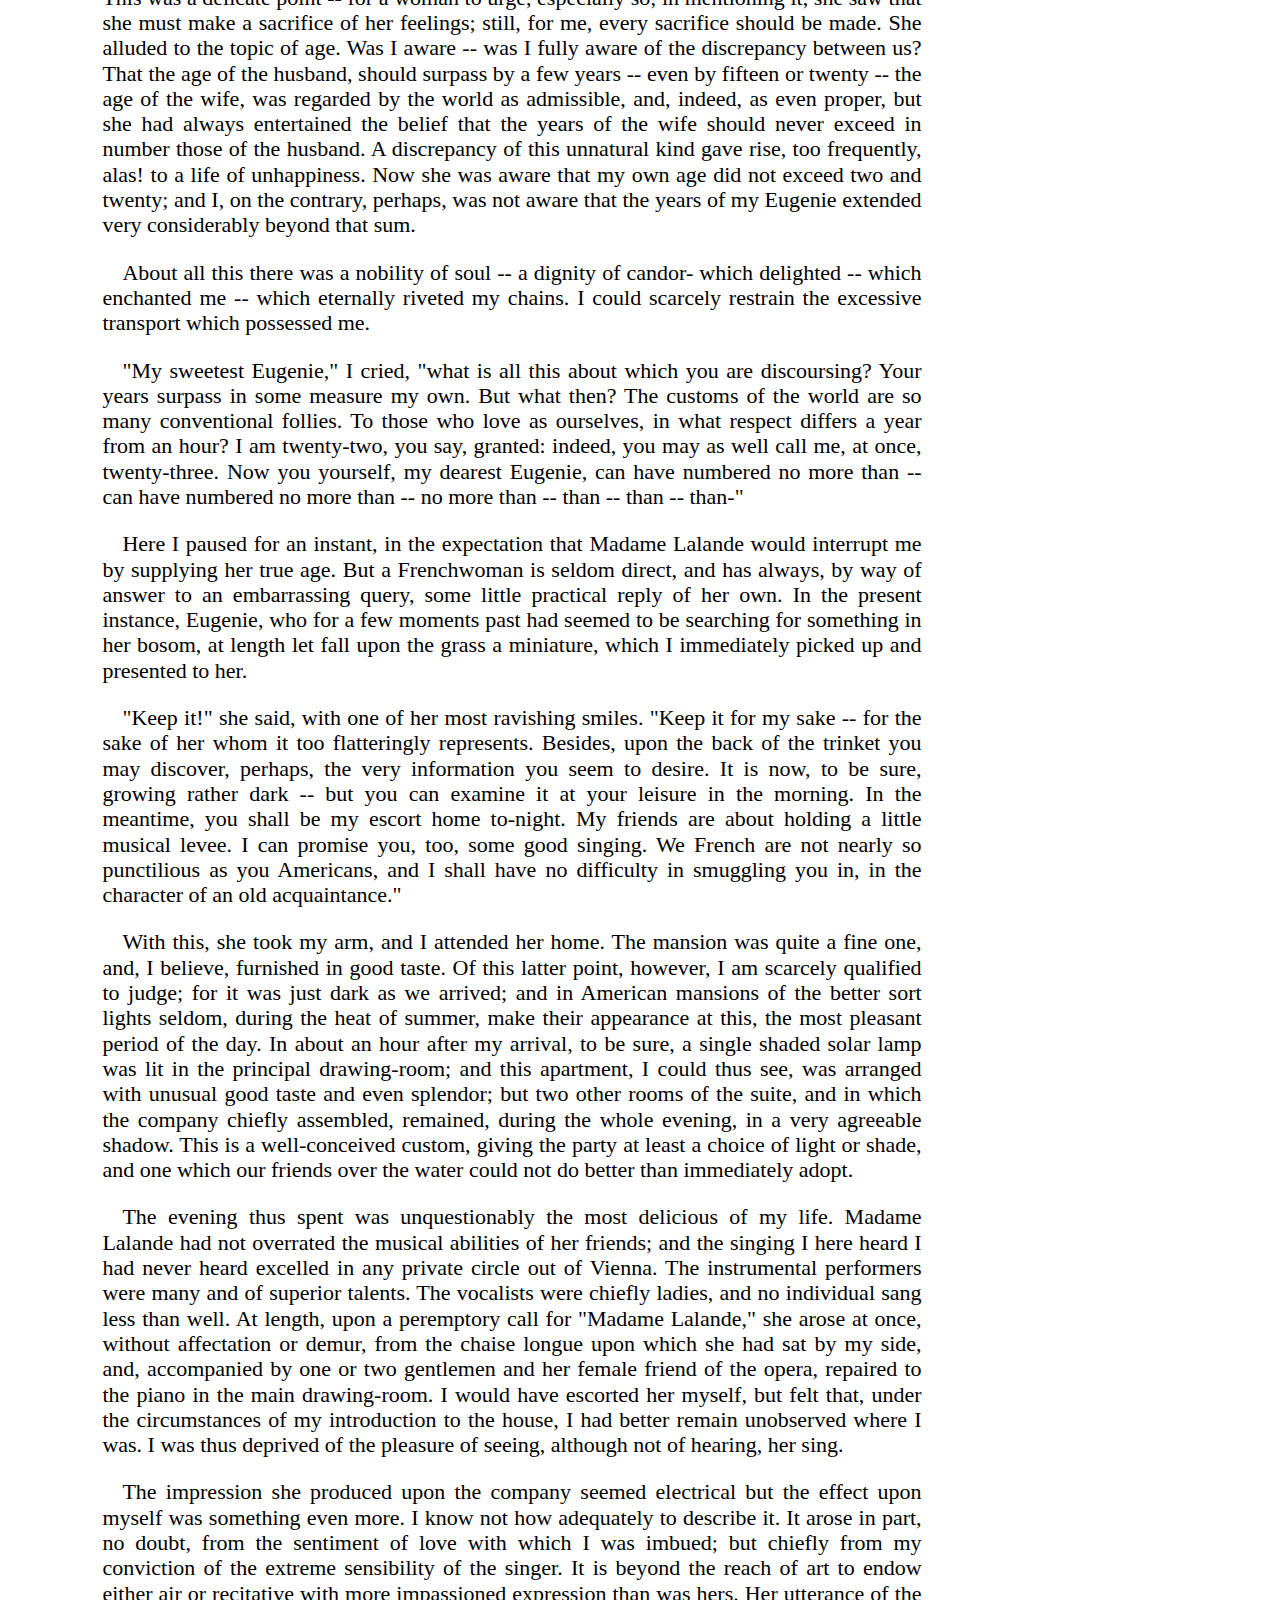
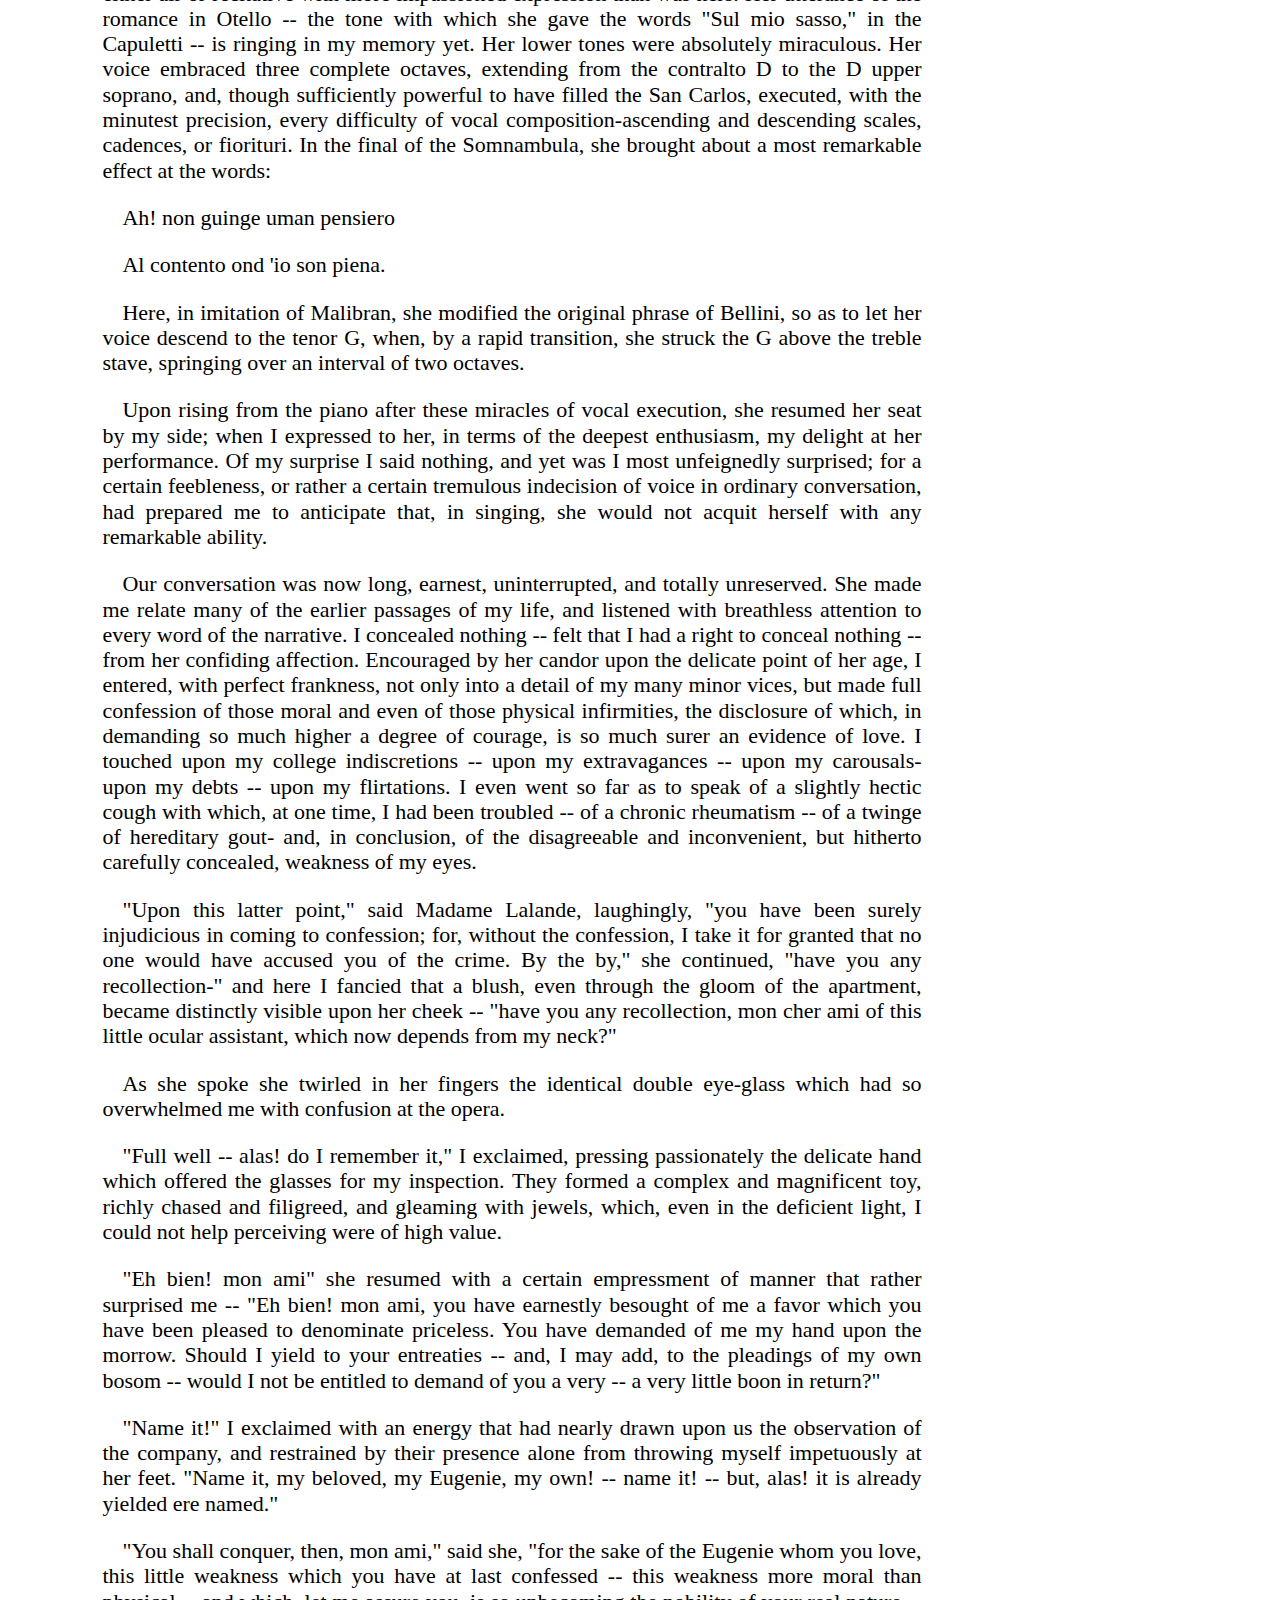
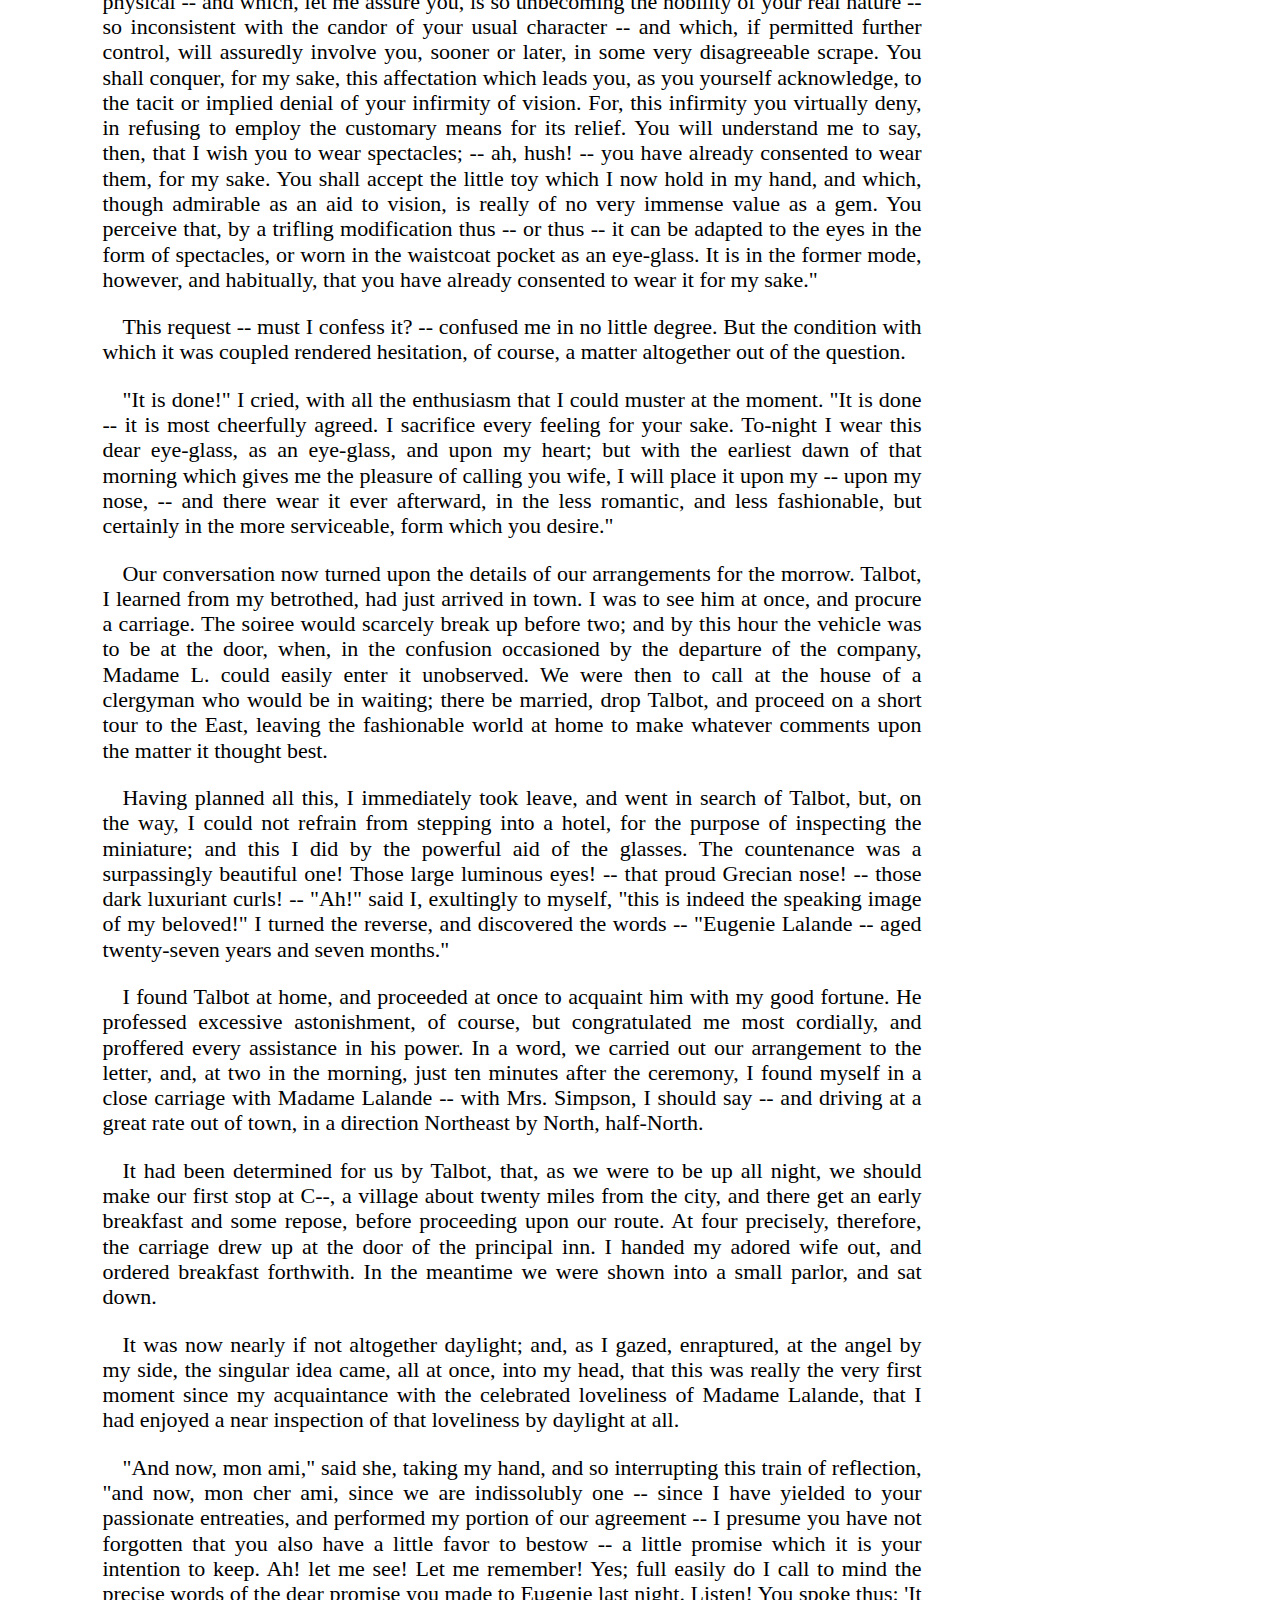
<file: Los_anteojos/index.html>
﻿<!DOCTYPE html>
<html>
    <link rel="stylesheet" href="css/normalize.css">
    <link rel="stylesheet" href="css/main.css">
    <link rel="icon" type="image/png" href="../icono.png" />
  <head>
    
    <title>Los anteojos</title>
    <meta charset="utf-8">
    <link rel="stylesheet" href="css/normalize.css">
    <link rel="stylesheet" href="css/main.css">
  </head>
  <body >

      <img src="../cabecera.jpg" id="cabecera"> 

  <div id="texto" >

    <div class="estructura">

    <h2 class="titulosecundario">The Spectacles </h2>
    <img src="the_spectacles_byam_shaw.JPG" class="imagen"> 

    <p>MANY years ago, it was the fashion to ridicule the idea of "love at first sight;" but those who think, not less than those who feel deeply, have always advocated its existence. Modern discoveries, indeed, in what may be termed ethical magnetism or magnetoesthetics, render it probable that the most natural, and, consequently, the truest and most intense of the human affections are those which arise in the heart as if by electric sympathy -- in a word, that the brightest and most enduring of the psychal fetters are those which are riveted by a glance. The confession I am about to make will add another to the already almost innumerable instances of the truth of the position.</p>

    <p>My story requires that I should be somewhat minute. I am still a very young man -- not yet twenty-two years of age. My name, at present, is a very usual and rather plebeian one -- Simpson. I say "at present;" for it is only lately that I have been so called -- having legislatively adopted this surname within the last year in order to receive a large inheritance left me by a distant male relative, Adolphus Simpson, Esq. The bequest was conditioned upon my taking the name of the testator, -- the family, not the Christian name; my Christian name is Napoleon Bonaparte -- or, more properly, these are my first and middle appellations.</p>
    
    <p>I assumed the name, Simpson, with some reluctance, as in my true patronym, Froissart, I felt a very pardonable pride -- believing that I could trace a descent from the immortal author of the Chronicles. While on the subject of names, by the bye, I may mention a singular coincidence of sound attending the names of some of my immediate predecessors. My father was a Monsieur Froissart, of Paris. His wife -- my mother, whom he married at fifteen -- was a Mademoiselle Croissart, eldest daughter of Croissart the banker, whose wife, again, being only sixteen when married, was the eldest daughter of one Victor Voissart. Monsieur Voissart, very singularly, had married a lady of similar name -- a Mademoiselle Moissart. She, too, was quite a child when married; and her mother, also, Madame Moissart, was only fourteen when led to the altar. These early marriages are usual in France. Here, however, are Moissart, Voissart, Croissart, and Froissart, all in the direct line of descent. My own name, though, as I say, became Simpson, by act of Legislature, and with so much repugnance on my part, that, at one period, I actually hesitated about accepting the legacy with the useless and annoying proviso attached.</p>
    
    <p>As to personal endowments, I am by no means deficient. On the contrary, I believe that I am well made, and possess what nine tenths of the world would call a handsome face. In height I am five feet eleven. My hair is black and curling. My nose is sufficiently good. My eyes are large and gray; and although, in fact they are weak a very inconvenient degree, still no defect in this regard would be suspected from their appearance. The weakness itself, however, has always much annoyed me, and I have resorted to every remedy -- short of wearing glasses. Being youthful and good-looking, I naturally dislike these, and have resolutely refused to employ them. I know nothing, indeed, which so disfigures the countenance of a young person, or so impresses every feature with an air of demureness, if not altogether of sanctimoniousness and of age. An eyeglass, on the other hand, has a savor of downright foppery and affectation. I have hitherto managed as well as I could without either. But something too much of these merely personal details, which, after all, are of little importance. I will content myself with saying, in addition, that my temperament is sanguine, rash, ardent, enthusiastic -- and that all my life I have been a devoted admirer of the women.</p>
    
    <p>One night last winter I entered a box at the P- -- Theatre, in company with a friend, Mr. Talbot. It was an opera night, and the bills presented a very rare attraction, so that the house was excessively crowded. We were in time, however, to obtain the front seats which had been reserved for us, and into which, with some little difficulty, we elbowed our way.</p>
    
    <p>For two hours my companion, who was a musical fanatico, gave his undivided attention to the stage; and, in the meantime, I amused myself by observing the audience, which consisted, in chief part, of the very elite of the city. Having satisfied myself upon this point, I was about turning my eyes to the prima donna, when they were arrested and riveted by a figure in one of the private boxes which had escaped my observation.</p>
    
    <p>If I live a thousand years, I can never forget the intense emotion with which I regarded this figure. It was that of a female, the most exquisite I had ever beheld. The face was so far turned toward the stage that, for some minutes, I could not obtain a view of it -- but the form was divine; no other word can sufficiently express its magnificent proportion -- and even the term "divine" seems ridiculously feeble as I write it.</p>
    
    <p>The magic of a lovely form in woman -- the necromancy of female gracefulness -- was always a power which I had found it impossible to resist, but here was grace personified, incarnate, the beau ideal of my wildest and most enthusiastic visions. The figure, almost all of which the construction of the box permitted to be seen, was somewhat above the medium height, and nearly approached, without positively reaching, the majestic. Its perfect fullness and tournure were delicious. The head of which only the back was visible, rivalled in outline that of the Greek Psyche, and was rather displayed than concealed by an elegant cap of gaze aerienne, which put me in mind of the ventum textilem of Apuleius. The right arm hung over the balustrade of the box, and thrilled every nerve of my frame with its exquisite symmetry. Its upper portion was draperied by one of the loose open sleeves now in fashion. This extended but little below the elbow. Beneath it was worn an under one of some frail material, close-fitting, and terminated by a cuff of rich lace, which fell gracefully over the top of the hand, revealing only the delicate fingers, upon one of which sparkled a diamond ring, which I at once saw was of extraordinary value. The admirable roundness of the wrist was well set off by a bracelet which encircled it, and which also was ornamented and clasped by a magnificent aigrette of jewels-telling, in words that could not be mistaken, at once of the wealth and fastidious taste of the wearer.</p>
    
    <p>I gazed at this queenly apparition for at least half an hour, as if I had been suddenly converted to stone; and, during this period, I felt the full force and truth of all that has been said or sung concerning "love at first sight." My feelings were totally different from any which I had hitherto experienced, in the presence of even the most celebrated specimens of female loveliness. An unaccountable, and what I am compelled to consider a magnetic, sympathy of soul for soul, seemed to rivet, not only my vision, but my whole powers of thought and feeling, upon the admirable object before me. I saw -- I felt -- I knew that I was deeply, madly, irrevocably in love -- and this even before seeing the face of the person beloved. So intense, indeed, was the passion that consumed me, that I really believe it would have received little if any abatement had the features, yet unseen, proved of merely ordinary character, so anomalous is the nature of the only true love -- of the love at first sight -- and so little really dependent is it upon the external conditions which only seem to create and control it.</p>
    
    <p>While I was thus wrapped in admiration of this lovely vision, a sudden disturbance among the audience caused her to turn her head partially toward me, so that I beheld the entire profile of the face. Its beauty even exceeded my anticipations -- and yet there was something about it which disappointed me without my being able to tell exactly what it was. I said "disappointed," but this is not altogether the word. My sentiments were at once quieted and exalted. They partook less of transport and more of calm enthusiasm of enthusiastic repose. This state of feeling arose, perhaps, from the Madonna-like and matronly air of the face; and yet I at once understood that it could not have arisen entirely from this. There was something else- some mystery which I could not develope -- some expression about the countenance which slightly disturbed me while it greatly heightened my interest. In fact, I was just in that condition of mind which prepares a young and susceptible man for any act of extravagance. Had the lady been alone, I should undoubtedly have entered her box and accosted her at all hazards; but, fortunately, she was attended by two companions -- a gentleman, and a strikingly beautiful woman, to all appearance a few years younger than herself.</p>
    
    <p>I revolved in my mind a thousand schemes by which I might obtain, hereafter, an introduction to the elder lady, or, for the present, at all events, a more distinct view of her beauty. I would have removed my position to one nearer her own, but the crowded state of the theatre rendered this impossible; and the stern decrees of Fashion had, of late, imperatively prohibited the use of the opera-glass in a case such as this, even had I been so fortunate as to have one with me -- but I had not -- and was thus in despair.</p>
    
    <p>At length I bethought me of applying to my companion.</p>
    
    <p>"Talbot," I said, "you have an opera-glass. Let me have it."</p>
    
    <p>"An opera -- glass! -- no! -- what do you suppose I would be doing with an opera-glass?" Here he turned impatiently toward the stage.</p>
    
    <p>"But, Talbot," I continued, pulling him by the shoulder, "listen to me will you? Do you see the stage -- box? -- there! -- no, the next. -- did you ever behold as lovely a woman?"</p>
    
    <p>"She is very beautiful, no doubt," he said.</p>
    
    <p>"I wonder who she can be?"</p>
    
    <p>"Why, in the name of all that is angelic, don't you know who she is? 'Not to know her argues yourself unknown.' She is the celebrated Madame Lalande -- the beauty of the day par excellence, and the talk of the whole town. Immensely wealthy too -- a widow, and a great match -- has just arrived from Paris."</p>
    
    <p>"Do you know her?"</p>
    
    <p>"Yes; I have the honor."</p>
    
    <p>"Will you introduce me?"</p>
    
    <p>"Assuredly, with the greatest pleasure; when shall it be?"</p>
    
    <p>"To-morrow, at one, I will call upon you at B--'s.</p>
    
    <p>"Very good; and now do hold your tongue, if you can."</p>
    
    <p>In this latter respect I was forced to take Talbot's advice; for he remained obstinately deaf to every further question or suggestion, and occupied himself exclusively for the rest of the evening with what was transacting upon the stage.</p>
    
    <p>In the meantime I kept my eyes riveted on Madame Lalande, and at length had the good fortune to obtain a full front view of her face. It was exquisitely lovely -- this, of course, my heart had told me before, even had not Talbot fully satisfied me upon the point -- but still the unintelligible something disturbed me. I finally concluded that my senses were impressed by a certain air of gravity, sadness, or, still more properly, of weariness, which took something from the youth and freshness of the countenance, only to endow it with a seraphic tenderness and majesty, and thus, of course, to my enthusiastic and romantic temperment, with an interest tenfold.</p>
    
    <p>While I thus feasted my eyes, I perceived, at last, to my great trepidation, by an almost imperceptible start on the part of the lady, that she had become suddenly aware of the intensity of my gaze. Still, I was absolutely fascinated, and could not withdraw it, even for an instant. She turned aside her face, and again I saw only the chiselled contour of the back portion of the head. After some minutes, as if urged by curiosity to see if I was still looking, she gradually brought her face again around and again encountered my burning gaze. Her large dark eyes fell instantly, and a deep blush mantled her cheek. But what was my astonishment at perceiving that she not only did not a second time avert her head, but that she actually took from her girdle a double eyeglass -- elevated it -- adjusted it -- and then regarded me through it, intently and deliberately, for the space of several minutes.</p>
    
    <p>Had a thunderbolt fallen at my feet I could not have been more thoroughly astounded -- astounded only -- not offended or disgusted in the slightest degree; although an action so bold in any other woman would have been likely to offend or disgust. But the whole thing was done with so much quietude -- so much nonchalance -- so much repose- with so evident an air of the highest breeding, in short -- that nothing of mere effrontery was perceptible, and my sole sentiments were those of admiration and surprise.</p>
    
    <p>I observed that, upon her first elevation of the glass, she had seemed satisfied with a momentary inspection of my person, and was withdrawing the instrument, when, as if struck by a second thought, she resumed it, and so continued to regard me with fixed attention for the space of several minutes -- for five minutes, at the very least, I am sure.</p>
    
    <p>This action, so remarkable in an American theatre, attracted very general observation, and gave rise to an indefinite movement, or buzz, among the audience, which for a moment filled me with confusion, but produced no visible effect upon the countenance of Madame Lalande.</p>
    
    <p>Having satisfied her curiosity -- if such it was -- she dropped the glass, and quietly gave her attention again to the stage; her profile now being turned toward myself, as before. I continued to watch her unremittingly, although I was fully conscious of my rudeness in so doing. Presently I saw the head slowly and slightly change its position; and soon I became convinced that the lady, while pretending to look at the stage was, in fact, attentively regarding myself. It is needless to say what effect this conduct, on the part of so fascinating a woman, had upon my excitable mind.</p>
    
    <p>Having thus scrutinized me for perhaps a quarter of an hour, the fair object of my passion addressed the gentleman who attended her, and while she spoke, I saw distinctly, by the glances of both, that the conversation had reference to myself.</p>
    
    <p>Upon its conclusion, Madame Lalande again turned toward the stage, and, for a few minutes, seemed absorbed in the performance. At the expiration of this period, however, I was thrown into an extremity of agitation by seeing her unfold, for the second time, the eye-glass which hung at her side, fully confront me as before, and, disregarding the renewed buzz of the audience, survey me, from head to foot, with the same miraculous composure which had previously so delighted and confounded my soul.</p>
    
    <p>This extraordinary behavior, by throwing me into a perfect fever of excitement -- into an absolute delirium of love-served rather to embolden than to disconcert me. In the mad intensity of my devotion, I forgot everything but the presence and the majestic loveliness of the vision which confronted my gaze. Watching my opportunity, when I thought the audience were fully engaged with the opera, I at length caught the eyes of Madame Lalande, and, upon the instant, made a slight but unmistakable bow.</p>
    
    <p>She blushed very deeply -- then averted her eyes -- then slowly and cautiously looked around, apparently to see if my rash action had been noticed -- then leaned over toward the gentleman who sat by her side.</p>
    
    <p>I now felt a burning sense of the impropriety I had committed, and expected nothing less than instant exposure; while a vision of pistols upon the morrow floated rapidly and uncomfortably through my brain. I was greatly and immediately relieved, however, when I saw the lady merely hand the gentleman a play-bill, without speaking, but the reader may form some feeble conception of my astonishment -- of my profound amazement -- my delirious bewilderment of heart and soul -- when, instantly afterward, having again glanced furtively around, she allowed her bright eyes to set fully and steadily upon my own, and then, with a faint smile, disclosing a bright line of her pearly teeth, made two distinct, pointed, and unequivocal affirmative inclinations of the head.</p>
    
    <p>It is useless, of course, to dwell upon my joy -- upon my transport- upon my illimitable ecstasy of heart. If ever man was mad with excess of happiness, it was myself at that moment. I loved. This was my first love -- so I felt it to be. It was love supreme-indescribable. It was "love at first sight;" and at first sight, too, it had been appreciated and returned.</p>
    
    <p>Yes, returned. How and why should I doubt it for an instant. What other construction could I possibly put upon such conduct, on the part of a lady so beautiful -- so wealthy -- evidently so accomplished -- of so high breeding -- of so lofty a position in society -- in every regard so entirely respectable as I felt assured was Madame Lalande? Yes, she loved me -- she returned the enthusiasm of my love, with an enthusiasm as blind -- as uncompromising -- as uncalculating -- as abandoned -- and as utterly unbounded as my own! These delicious fancies and reflections, however, were now interrupted by the falling of the drop-curtain. The audience arose; and the usual tumult immediately supervened. Quitting Talbot abruptly, I made every effort to force my way into closer proximity with Madame Lalande. Having failed in this, on account of the crowd, I at length gave up the chase, and bent my steps homeward; consoling myself for my disappointment in not having been able to touch even the hem of her robe, by the reflection that I should be introduced by Talbot, in due form, upon the morrow.</p>
    
    <p>This morrow at last came, that is to say, a day finally dawned upon a long and weary night of impatience; and then the hours until "one" were snail-paced, dreary, and innumerable. But even Stamboul, it is said, shall have an end, and there came an end to this long delay. The clock struck. As the last echo ceased, I stepped into B--'s and inquired for Talbot.</p>
    
    <p>"Out," said the footman -- Talbot's own.</p>
    
    <p>"Out!" I replied, staggering back half a dozen paces -- "let me tell you, my fine fellow, that this thing is thoroughly impossible and impracticable; Mr. Talbot is not out. What do you mean?"</p>
    
    <p>"Nothing, sir; only Mr. Talbot is not in, that's all. He rode over to S--, immediately after breakfast, and left word that he would not be in town again for a week."</p>
    
    <p>I stood petrified with horror and rage. I endeavored to reply, but my tongue refused its office. At length I turned on my heel, livid with wrath, and inwardly consigning the whole tribe of the Talbots to the innermost regions of Erebus. It was evident that my considerate friend, il fanatico, had quite forgotten his appointment with myself -- had forgotten it as soon as it was made. At no time was he a very scrupulous man of his word. There was no help for it; so smothering my vexation as well as I could, I strolled moodily up the street, propounding futile inquiries about Madame Lalande to every male acquaintance I met. By report she was known, I found, to all- to many by sight -- but she had been in town only a few weeks, and there were very few, therefore, who claimed her personal acquaintance. These few, being still comparatively strangers, could not, or would not, take the liberty of introducing me through the formality of a morning call. While I stood thus in despair, conversing with a trio of friends upon the all absorbing subject of my heart, it so happened that the subject itself passed by.</p>
    
    <p>"As I live, there she is!" cried one.</p>
    
    <p>"Surprisingly beautiful!" exclaimed a second.</p>
    
    <p>"An angel upon earth!" ejaculated a third.</p>
    
    <p>I looked; and in an open carriage which approached us, passing slowly down the street, sat the enchanting vision of the opera, accompanied by the younger lady who had occupied a portion of her box.</p>
    
    <p>"Her companion also wears remarkably well," said the one of my trio who had spoken first.</p>
    
    <p>"Astonishingly," said the second; "still quite a brilliant air, but art will do wonders. Upon my word, she looks better than she did at Paris five years ago. A beautiful woman still; -- don't you think so, Froissart? -- Simpson, I mean."</p>
    
    <p>"Still!" said I, "and why shouldn't she be? But compared with her friend she is as a rush -- light to the evening star -- a glow -- worm to Antares.</p>
    
    <p>"Ha! ha! ha! -- why, Simpson, you have an astonishing tact at making discoveries -- original ones, I mean." And here we separated, while one of the trio began humming a gay vaudeville, of which I caught only the lines-</p>
    
    <p>Ninon, Ninon, Ninon a bas-</p>
    
    <p>A bas Ninon De L'Enclos!</p>
    
    <p>During this little scene, however, one thing had served greatly to console me, although it fed the passion by which I was consumed. As the carriage of Madame Lalande rolled by our group, I had observed that she recognized me; and more than this, she had blessed me, by the most seraphic of all imaginable smiles, with no equivocal mark of the recognition.</p>
    
    <p>As for an introduction, I was obliged to abandon all hope of it until such time as Talbot should think proper to return from the country. In the meantime I perseveringly frequented every reputable place of public amusement; and, at length, at the theatre, where I first saw her, I had the supreme bliss of meeting her, and of exchanging glances with her once again. This did not occur, however, until the lapse of a fortnight. Every day, in the interim, I had inquired for Talbot at his hotel, and every day had been thrown into a spasm of wrath by the everlasting "Not come home yet" of his footman.</p>
    
    <p>Upon the evening in question, therefore, I was in a condition little short of madness. Madame Lalande, I had been told, was a Parisian -- had lately arrived from Paris -- might she not suddenly return? -- return before Talbot came back -- and might she not be thus lost to me forever? The thought was too terrible to bear.</p> <p>Since my future happiness was at issue, I resolved to act with a manly decision. In a word, upon the breaking up of the play, I traced the lady to her residence, noted the address, and the next morning sent her a full and elaborate letter, in which I poured out my whole heart.</p>
    
    <p>I spoke boldly, freely -- in a word, I spoke with passion. I concealed nothing -- nothing even of my weakness. I alluded to the romantic circumstances of our first meeting -- even to the glances which had passed between us. I went so far as to say that I felt assured of her love; while I offered this assurance, and my own intensity of devotion, as two excuses for my otherwise unpardonable conduct. As a third, I spoke of my fear that she might quit the city before I could have the opportunity of a formal introduction. I concluded the most wildly enthusiastic epistle ever penned, with a frank declaration of my worldly circumstances -- of my affluence -- and with an offer of my heart and of my hand.</p>
    
    <p>In an agony of expectation I awaited the reply. After what seemed the lapse of a century it came.</p>
    
    <p>Yes, actually came. Romantic as all this may appear, I really received a letter from Madame Lalande -- the beautiful, the wealthy, the idolized Madame Lalande. Her eyes -- her magnificent eyes, had not belied her noble heart. Like a true Frenchwoman as she was she had obeyed the frank dictates of her reason -- the generous impulses of her nature -- despising the conventional pruderies of the world. She had not scorned my proposals. She had not sheltered herself in silence. She had not returned my letter unopened. She had even sent me, in reply, one penned by her own exquisite fingers. It ran thus:</p>
    
    <p>"Monsieur Simpson vill pardonne me for not compose de butefulle tong of his contree so vell as might. It is only de late dat I am arrive, and not yet ave do opportunite for to -- l'etudier.</p>
    
    <p>"Vid dis apologie for the maniere, I vill now say dat, helas!- Monsieur Simpson ave guess but de too true. Need I say de more? Helas! am I not ready speak de too moshe?</p>
    
    <p>"EUGENIE LALAND."</p>
    
    <p>This noble -- spirited note I kissed a million times, and committed, no doubt, on its account, a thousand other extravagances that have now escaped my memory. Still Talbot would not return. Alas! could he have formed even the vaguest idea of the suffering his absence had occasioned his friend, would not his sympathizing nature have flown immediately to my relief? Still, however, he came not. I wrote. He replied. He was detained by urgent business -- but would shortly return. He begged me not to be impatient -- to moderate my transports -- to read soothing books -- to drink nothing stronger than Hock -- and to bring the consolations of philosophy to my aid. The fool! if he could not come himself, why, in the name of every thing rational, could he not have enclosed me a letter of presentation? I wrote him again, entreating him to forward one forthwith. My letter was returned by that footman, with the following endorsement in pencil. The scoundrel had joined his master in the country:</p>
    
    <p>"Left S- -- yesterday, for parts unknown -- did not say where -- or when be back -- so thought best to return letter, knowing your handwriting, and as how you is always, more or less, in a hurry.</p>
    
    <p>"Yours sincerely,</p>
    
    <p>"STUBBS."</p>
    
    <p>After this, it is needless to say, that I devoted to the infernal deities both master and valet: -- but there was little use in anger, and no consolation at all in complaint.</p>
    
    <p>But I had yet a resource left, in my constitutional audacity. Hitherto it had served me well, and I now resolved to make it avail me to the end. Besides, after the correspondence which had passed between us, what act of mere informality could I commit, within bounds, that ought to be regarded as indecorous by Madame Lalande? Since the affair of the letter, I had been in the habit of watching her house, and thus discovered that, about twilight, it was her custom to promenade, attended only by a negro in livery, in a public square overlooked by her windows. Here, amid the luxuriant and shadowing groves, in the gray gloom of a sweet midsummer evening, I observed my opportunity and accosted her.</p>
    
    <p>The better to deceive the servant in attendance, I did this with the assured air of an old and familiar acquaintance. With a presence of mind truly Parisian, she took the cue at once, and, to greet me, held out the most bewitchingly little of hands. The valet at once fell into the rear, and now, with hearts full to overflowing, we discoursed long and unreservedly of our love.</p>
    
    <p>As Madame Lalande spoke English even less fluently than she wrote it, our conversation was necessarily in French. In this sweet tongue, so adapted to passion, I gave loose to the impetuous enthusiasm of my nature, and, with all the eloquence I could command, besought her to consent to an immediate marriage.</p>
    
    <p>At this impatience she smiled. She urged the old story of decorum- that bug-bear which deters so many from bliss until the opportunity for bliss has forever gone by. I had most imprudently made it known among my friends, she observed, that I desired her acquaintance- thus that I did not possess it -- thus, again, there was no possibility of concealing the date of our first knowledge of each other. And then she adverted, with a blush, to the extreme recency of this date. To wed immediately would be improper -- would be indecorous -- would be outre. All this she said with a charming air of naivete which enraptured while it grieved and convinced me. She went even so far as to accuse me, laughingly, of rashness -- of imprudence. She bade me remember that I really even know not who she was -- what were her prospects, her connections, her standing in society. She begged me, but with a sigh, to reconsider my proposal, and termed my love an infatuation -- a will o' the wisp -- a fancy or fantasy of the moment -- a baseless and unstable creation rather of the imagination than of the heart. These things she uttered as the shadows of the sweet twilight gathered darkly and more darkly around us -- and then, with a gentle pressure of her fairy-like hand, overthrew, in a single sweet instant, all the argumentative fabric she had reared.</p>
    
    <p>I replied as best I could -- as only a true lover can. I spoke at length, and perseveringly of my devotion, of my passion -- of her exceeding beauty, and of my own enthusiastic admiration. In conclusion, I dwelt, with a convincing energy, upon the perils that encompass the course of love -- that course of true love that never did run smooth -- and thus deduced the manifest danger of rendering that course unnecessarily long.</p>
    
    <p>This latter argument seemed finally to soften the rigor of her determination. She relented; but there was yet an obstacle, she said, which she felt assured I had not properly considered. This was a delicate point -- for a woman to urge, especially so; in mentioning it, she saw that she must make a sacrifice of her feelings; still, for me, every sacrifice should be made. She alluded to the topic of age. Was I aware -- was I fully aware of the discrepancy between us? That the age of the husband, should surpass by a few years -- even by fifteen or twenty -- the age of the wife, was regarded by the world as admissible, and, indeed, as even proper, but she had always entertained the belief that the years of the wife should never exceed in number those of the husband. A discrepancy of this unnatural kind gave rise, too frequently, alas! to a life of unhappiness. Now she was aware that my own age did not exceed two and twenty; and I, on the contrary, perhaps, was not aware that the years of my Eugenie extended very considerably beyond that sum.</p>
    
    <p>About all this there was a nobility of soul -- a dignity of candor- which delighted -- which enchanted me -- which eternally riveted my chains. I could scarcely restrain the excessive transport which possessed me.</p>
    
    <p>"My sweetest Eugenie," I cried, "what is all this about which you are discoursing? Your years surpass in some measure my own. But what then? The customs of the world are so many conventional follies. To those who love as ourselves, in what respect differs a year from an hour? I am twenty-two, you say, granted: indeed, you may as well call me, at once, twenty-three. Now you yourself, my dearest Eugenie, can have numbered no more than -- can have numbered no more than -- no more than -- than -- than -- than-"</p>
    
    <p>Here I paused for an instant, in the expectation that Madame Lalande would interrupt me by supplying her true age. But a Frenchwoman is seldom direct, and has always, by way of answer to an embarrassing query, some little practical reply of her own. In the present instance, Eugenie, who for a few moments past had seemed to be searching for something in her bosom, at length let fall upon the grass a miniature, which I immediately picked up and presented to her.</p>
    
    <p>"Keep it!" she said, with one of her most ravishing smiles. "Keep it for my sake -- for the sake of her whom it too flatteringly represents. Besides, upon the back of the trinket you may discover, perhaps, the very information you seem to desire. It is now, to be sure, growing rather dark -- but you can examine it at your leisure in the morning. In the meantime, you shall be my escort home to-night. My friends are about holding a little musical levee. I can promise you, too, some good singing. We French are not nearly so punctilious as you Americans, and I shall have no difficulty in smuggling you in, in the character of an old acquaintance."</p>
    
    <p>With this, she took my arm, and I attended her home. The mansion was quite a fine one, and, I believe, furnished in good taste. Of this latter point, however, I am scarcely qualified to judge; for it was just dark as we arrived; and in American mansions of the better sort lights seldom, during the heat of summer, make their appearance at this, the most pleasant period of the day. In about an hour after my arrival, to be sure, a single shaded solar lamp was lit in the principal drawing-room; and this apartment, I could thus see, was arranged with unusual good taste and even splendor; but two other rooms of the suite, and in which the company chiefly assembled, remained, during the whole evening, in a very agreeable shadow. This is a well-conceived custom, giving the party at least a choice of light or shade, and one which our friends over the water could not do better than immediately adopt.</p>
    
    <p>The evening thus spent was unquestionably the most delicious of my life. Madame Lalande had not overrated the musical abilities of her friends; and the singing I here heard I had never heard excelled in any private circle out of Vienna. The instrumental performers were many and of superior talents. The vocalists were chiefly ladies, and no individual sang less than well. At length, upon a peremptory call for "Madame Lalande," she arose at once, without affectation or demur, from the chaise longue upon which she had sat by my side, and, accompanied by one or two gentlemen and her female friend of the opera, repaired to the piano in the main drawing-room. I would have escorted her myself, but felt that, under the circumstances of my introduction to the house, I had better remain unobserved where I was. I was thus deprived of the pleasure of seeing, although not of hearing, her sing.</p>
    
    <p>The impression she produced upon the company seemed electrical but the effect upon myself was something even more. I know not how adequately to describe it. It arose in part, no doubt, from the sentiment of love with which I was imbued; but chiefly from my conviction of the extreme sensibility of the singer. It is beyond the reach of art to endow either air or recitative with more impassioned expression than was hers. Her utterance of the romance in Otello -- the tone with which she gave the words "Sul mio sasso," in the Capuletti -- is ringing in my memory yet. Her lower tones were absolutely miraculous. Her voice embraced three complete octaves, extending from the contralto D to the D upper soprano, and, though sufficiently powerful to have filled the San Carlos, executed, with the minutest precision, every difficulty of vocal composition-ascending and descending scales, cadences, or fiorituri. In the final of the Somnambula, she brought about a most remarkable effect at the words:</p>
    
    <p>Ah! non guinge uman pensiero</p>
    
    <p>Al contento ond 'io son piena.</p>
    
    <p>Here, in imitation of Malibran, she modified the original phrase of Bellini, so as to let her voice descend to the tenor G, when, by a rapid transition, she struck the G above the treble stave, springing over an interval of two octaves.</p>
    
    <p>Upon rising from the piano after these miracles of vocal execution, she resumed her seat by my side; when I expressed to her, in terms of the deepest enthusiasm, my delight at her performance. Of my surprise I said nothing, and yet was I most unfeignedly surprised; for a certain feebleness, or rather a certain tremulous indecision of voice in ordinary conversation, had prepared me to anticipate that, in singing, she would not acquit herself with any remarkable ability.</p>
    
    <p>Our conversation was now long, earnest, uninterrupted, and totally unreserved. She made me relate many of the earlier passages of my life, and listened with breathless attention to every word of the narrative. I concealed nothing -- felt that I had a right to conceal nothing -- from her confiding affection. Encouraged by her candor upon the delicate point of her age, I entered, with perfect frankness, not only into a detail of my many minor vices, but made full confession of those moral and even of those physical infirmities, the disclosure of which, in demanding so much higher a degree of courage, is so much surer an evidence of love. I touched upon my college indiscretions -- upon my extravagances -- upon my carousals- upon my debts -- upon my flirtations. I even went so far as to speak of a slightly hectic cough with which, at one time, I had been troubled -- of a chronic rheumatism -- of a twinge of hereditary gout- and, in conclusion, of the disagreeable and inconvenient, but hitherto carefully concealed, weakness of my eyes.</p>
    
    <p>"Upon this latter point," said Madame Lalande, laughingly, "you have been surely injudicious in coming to confession; for, without the confession, I take it for granted that no one would have accused you of the crime. By the by," she continued, "have you any recollection-" and here I fancied that a blush, even through the gloom of the apartment, became distinctly visible upon her cheek -- "have you any recollection, mon cher ami of this little ocular assistant, which now depends from my neck?"</p>
    
    <p>As she spoke she twirled in her fingers the identical double eye-glass which had so overwhelmed me with confusion at the opera.</p>
    
    <p>"Full well -- alas! do I remember it," I exclaimed, pressing passionately the delicate hand which offered the glasses for my inspection. They formed a complex and magnificent toy, richly chased and filigreed, and gleaming with jewels, which, even in the deficient light, I could not help perceiving were of high value.</p>
    
    <p>"Eh bien! mon ami" she resumed with a certain empressment of manner that rather surprised me -- "Eh bien! mon ami, you have earnestly besought of me a favor which you have been pleased to denominate priceless. You have demanded of me my hand upon the morrow. Should I yield to your entreaties -- and, I may add, to the pleadings of my own bosom -- would I not be entitled to demand of you a very -- a very little boon in return?"</p>
    
    <p>"Name it!" I exclaimed with an energy that had nearly drawn upon us the observation of the company, and restrained by their presence alone from throwing myself impetuously at her feet. "Name it, my beloved, my Eugenie, my own! -- name it! -- but, alas! it is already yielded ere named."</p>
    
    <p>"You shall conquer, then, mon ami," said she, "for the sake of the Eugenie whom you love, this little weakness which you have at last confessed -- this weakness more moral than physical -- and which, let me assure you, is so unbecoming the nobility of your real nature -- so inconsistent with the candor of your usual character -- and which, if permitted further control, will assuredly involve you, sooner or later, in some very disagreeable scrape. You shall conquer, for my sake, this affectation which leads you, as you yourself acknowledge, to the tacit or implied denial of your infirmity of vision. For, this infirmity you virtually deny, in refusing to employ the customary means for its relief. You will understand me to say, then, that I wish you to wear spectacles; -- ah, hush! -- you have already consented to wear them, for my sake. You shall accept the little toy which I now hold in my hand, and which, though admirable as an aid to vision, is really of no very immense value as a gem. You perceive that, by a trifling modification thus -- or thus -- it can be adapted to the eyes in the form of spectacles, or worn in the waistcoat pocket as an eye-glass. It is in the former mode, however, and habitually, that you have already consented to wear it for my sake."</p>
    
    <p>This request -- must I confess it? -- confused me in no little degree. But the condition with which it was coupled rendered hesitation, of course, a matter altogether out of the question.</p>
    
    <p>"It is done!" I cried, with all the enthusiasm that I could muster at the moment. "It is done -- it is most cheerfully agreed. I sacrifice every feeling for your sake. To-night I wear this dear eye-glass, as an eye-glass, and upon my heart; but with the earliest dawn of that morning which gives me the pleasure of calling you wife, I will place it upon my -- upon my nose, -- and there wear it ever afterward, in the less romantic, and less fashionable, but certainly in the more serviceable, form which you desire."</p>
    
    <p>Our conversation now turned upon the details of our arrangements for the morrow. Talbot, I learned from my betrothed, had just arrived in town. I was to see him at once, and procure a carriage. The soiree would scarcely break up before two; and by this hour the vehicle was to be at the door, when, in the confusion occasioned by the departure of the company, Madame L. could easily enter it unobserved. We were then to call at the house of a clergyman who would be in waiting; there be married, drop Talbot, and proceed on a short tour to the East, leaving the fashionable world at home to make whatever comments upon the matter it thought best.</p>
    
    <p>Having planned all this, I immediately took leave, and went in search of Talbot, but, on the way, I could not refrain from stepping into a hotel, for the purpose of inspecting the miniature; and this I did by the powerful aid of the glasses. The countenance was a surpassingly beautiful one! Those large luminous eyes! -- that proud Grecian nose! -- those dark luxuriant curls! -- "Ah!" said I, exultingly to myself, "this is indeed the speaking image of my beloved!" I turned the reverse, and discovered the words -- "Eugenie Lalande -- aged twenty-seven years and seven months."</p>
    
    <p>I found Talbot at home, and proceeded at once to acquaint him with my good fortune. He professed excessive astonishment, of course, but congratulated me most cordially, and proffered every assistance in his power. In a word, we carried out our arrangement to the letter, and, at two in the morning, just ten minutes after the ceremony, I found myself in a close carriage with Madame Lalande -- with Mrs. Simpson, I should say -- and driving at a great rate out of town, in a direction Northeast by North, half-North.</p>
    
    <p>It had been determined for us by Talbot, that, as we were to be up all night, we should make our first stop at C--, a village about twenty miles from the city, and there get an early breakfast and some repose, before proceeding upon our route. At four precisely, therefore, the carriage drew up at the door of the principal inn. I handed my adored wife out, and ordered breakfast forthwith. In the meantime we were shown into a small parlor, and sat down.</p>
    
    <p>It was now nearly if not altogether daylight; and, as I gazed, enraptured, at the angel by my side, the singular idea came, all at once, into my head, that this was really the very first moment since my acquaintance with the celebrated loveliness of Madame Lalande, that I had enjoyed a near inspection of that loveliness by daylight at all.</p>
    
    <p>"And now, mon ami," said she, taking my hand, and so interrupting this train of reflection, "and now, mon cher ami, since we are indissolubly one -- since I have yielded to your passionate entreaties, and performed my portion of our agreement -- I presume you have not forgotten that you also have a little favor to bestow -- a little promise which it is your intention to keep. Ah! let me see! Let me remember! Yes; full easily do I call to mind the precise words of the dear promise you made to Eugenie last night. Listen! You spoke thus: 'It is done! -- it is most cheerfully agreed! I sacrifice every feeling for your sake. To-night I wear this dear eye-glass as an eye-glass, and upon my heart; but with the earliest dawn of that morning which gives me the privilege of calling you wife, I will place it upon my -- upon my nose, -- and there wear it ever afterward, in the less romantic, and less fashionable, but certainly in the more serviceable, form which you desire.' These were the exact words, my beloved husband, were they not?"</p>
    
    <p>"They were," I said; "you have an excellent memory; and assuredly, my beautiful Eugenie, there is no disposition on my part to evade the performance of the trivial promise they imply. See! Behold! they are becoming -- rather -- are they not?" And here, having arranged the glasses in the ordinary form of spectacles, I applied them gingerly in their proper position; while Madame Simpson, adjusting her cap, and folding her arms, sat bolt upright in her chair, in a somewhat stiff and prim, and indeed, in a somewhat undignified position.</p>
    
    <p>"Goodness gracious me!" I exclaimed, almost at the very instant that the rim of the spectacles had settled upon my nose -- "My goodness gracious me! -- why, what can be the matter with these glasses?" and taking them quickly off, I wiped them carefully with a silk handkerchief, and adjusted them again.</p>
    
    <p>But if, in the first instance, there had occurred something which occasioned me surprise, in the second, this surprise became elevated into astonishment; and this astonishment was profound -- was extreme- indeed I may say it was horrific. What, in the name of everything hideous, did this mean? Could I believe my eyes? -- could I? -- that was the question. Was that -- was that -- was that rouge? And were those- and were those -- were those wrinkles, upon the visage of Eugenie Lalande? And oh! Jupiter, and every one of the gods and goddesses, little and big! what -- what -- what -- what had become of her teeth? I dashed the spectacles violently to the ground, and, leaping to my feet, stood erect in the middle of the floor, confronting Mrs. Simpson, with my arms set a-kimbo, and grinning and foaming, but, at the same time, utterly speechless with terror and with rage.</p>
    
    <p>Now I have already said that Madame Eugenie Lalande -- that is to say, Simpson -- spoke the English language but very little better than she wrote it, and for this reason she very properly never attempted to speak it upon ordinary occasions. But rage will carry a lady to any extreme; and in the present care it carried Mrs. Simpson to the very extraordinary extreme of attempting to hold a conversation in a tongue that she did not altogether understand.</p>
    
    <p>"Vell, Monsieur," said she, after surveying me, in great apparent astonishment, for some moments -- "Vell, Monsieur? -- and vat den? -- vat de matter now? Is it de dance of de Saint itusse dat you ave? If not like me, vat for vy buy de pig in the poke?"</p>
    
    <p>"You wretch!" said I, catching my breath -- "you -- you -- you villainous old hag!"</p>
    
    <p>"Ag? -- ole? -- me not so ver ole, after all! Me not one single day more dan de eighty-doo."</p>
    
    <p>"Eighty-two!" I ejaculated, staggering to the wall -- "eighty-two hundred thousand baboons! The miniature said twenty-seven years and seven months!"</p>
    
    <p>"To be sure! -- dat is so! -- ver true! but den de portraite has been take for dese fifty-five year. Ven I go marry my segonde usbande, Monsieur Lalande, at dat time I had de portraite take for my daughter by my first usbande, Monsieur Moissart!"</p>
    
    <p>"Moissart!" said I.</p>
    
    <p>"Yes, Moissart," said she, mimicking my pronunciation, which, to speak the truth, was none of the best, -- "and vat den? Vat you know about de Moissart?"</p>
    
    <p>"Nothing, you old fright! -- I know nothing about him at all; only I had an ancestor of that name, once upon a time."</p>
    
    <p>"Dat name! and vat you ave for say to dat name? 'Tis ver goot name; and so is Voissart -- dat is ver goot name too. My daughter, Mademoiselle Moissart, she marry von Monsieur Voissart, -- and de name is bot ver respectaable name."</p>
    
    <p>"Moissart?" I exclaimed, "and Voissart! Why, what is it you mean?"</p>
    
    <p>"Vat I mean? -- I mean Moissart and Voissart; and for de matter of dat, I mean Croissart and Froissart, too, if I only tink proper to mean it. My daughter's daughter, Mademoiselle Voissart, she marry von Monsieur Croissart, and den again, my daughter's grande daughter, Mademoiselle Croissart, she marry von Monsieur Froissart; and I suppose you say dat dat is not von ver respectaable name.-"</p>
    
    <p>"Froissart!" said I, beginning to faint, "why, surely you don't say Moissart, and Voissart, and Croissart, and Froissart?"</p>
    
    <p>"Yes," she replied, leaning fully back in her chair, and stretching out her lower limbs at great length; "yes, Moissart, and Voissart, and Croissart, and Froissart. But Monsieur Froissart, he vas von ver big vat you call fool -- he vas von ver great big donce like yourself -- for he lef la belle France for come to dis stupide Amerique- and ven he get here he went and ave von ver stupide, von ver, ver stupide sonn, so I hear, dough I not yet av ad de plaisir to meet vid him -- neither me nor my companion, de Madame Stephanie Lalande. He is name de Napoleon Bonaparte Froissart, and I suppose you say dat dat, too, is not von ver respectable name."</p>
    
    <p>Either the length or the nature of this speech, had the effect of working up Mrs. Simpson into a very extraordinary passion indeed; and as she made an end of it, with great labor, she lumped up from her chair like somebody bewitched, dropping upon the floor an entire universe of bustle as she lumped. Once upon her feet, she gnashed her gums, brandished her arms, rolled up her sleeves, shook her fist in my face, and concluded the performance by tearing the cap from her head, and with it an immense wig of the most valuable and beautiful black hair, the whole of which she dashed upon the ground with a yell, and there trammpled and danced a fandango upon it, in an absolute ecstasy and agony of rage.</p>
    
    <p>Meantime I sank aghast into the chair which she had vacated. "Moissart and Voissart!" I repeated, thoughtfully, as she cut one of her pigeon-wings, and "Croissart and Froissart!" as she completed another -- "Moissart and Voissart and Croissart and Napoleon Bonaparte Froissart! -- why, you ineffable old serpent, that's me -- that's me -- d'ye hear? that's me" -- here I screamed at the top of my voice -- "that's me-e-e! I am Napoleon Bonaparte Froissart! and if I havn't married my great, great, grandmother, I wish I may be everlastingly confounded!"</p>
    
    <p>Madame Eugenie Lalande, quasi Simpson -- formerly Moissart -- was, in sober fact, my great, great, grandmother. In her youth she had been beautiful, and even at eighty-two, retained the majestic height, the sculptural contour of head, the fine eyes and the Grecian nose of her girlhood. By the aid of these, of pearl-powder, of rouge, of false hair, false teeth, and false tournure, as well as of the most skilful modistes of Paris, she contrived to hold a respectable footing among the beauties en peu passees of the French metropolis. In this respect, indeed, she might have been regarded as little less than the equal of the celebrated Ninon De L'Enclos.</p>
    
    <p>She was immensely wealthy, and being left, for the second time, a widow without children, she bethought herself of my existence in America, and for the purpose of making me her heir, paid a visit to the United States, in company with a distant and exceedingly lovely relative of her second husband's -- a Madame Stephanie Lalande.</p>
    
    <p>At the opera, my great, great, grandmother's attention was arrested by my notice; and, upon surveying me through her eye-glass, she was struck with a certain family resemblance to herself. Thus interested, and knowing that the heir she sought was actually in the city, she made inquiries of her party respecting me. The gentleman who attended her knew my person, and told her who I was. The information thus obtained induced her to renew her scrutiny; and this scrutiny it was which so emboldened me that I behaved in the absurd manner already detailed. She returned my bow, however, under the impression that, by some odd accident, I had discovered her identity. When, deceived by my weakness of vision, and the arts of the toilet, in respect to the age and charms of the strange lady, I demanded so enthusiastically of Talbot who she was, he concluded that I meant the younger beauty, as a matter of course, and so informed me, with perfect truth, that she was "the celebrated widow, Madame Lalande."</p>
    
    <p>In the street, next morning, my great, great, grandmother encountered Talbot, an old Parisian acquaintance; and the conversation, very naturally turned upon myself. My deficiencies of vision were then explained; for these were notorious, although I was entirely ignorant of their notoriety, and my good old relative discovered, much to her chagrin, that she had been deceived in supposing me aware of her identity, and that I had been merely making a fool of myself in making open love, in a theatre, to an old woman unknown. By way of punishing me for this imprudence, she concocted with Talbot a plot. He purposely kept out of my way to avoid giving me the introduction. My street inquiries about "the lovely widow, Madame Lalande," were supposed to refer to the younger lady, of course, and thus the conversation with the three gentlemen whom I encountered shortly after leaving Talbot's hotel will be easily explained, as also their allusion to Ninon De L'Enclos. I had no opportunity of seeing Madame Lalande closely during daylight; and, at her musical soiree, my silly weakness in refusing the aid of glasses effectually prevented me from making a discovery of her age. When "Madame Lalande" was called upon to sing, the younger lady was intended; and it was she who arose to obey the call; my great, great, grandmother, to further the deception, arising at the same moment and accompanying her to the piano in the main drawing-room. Had I decided upon escorting her thither, it had been her design to suggest the propriety of my remaining where I was; but my own prudential views rendered this unnecessary. The songs which I so much admired, and which so confirmed my impression of the youth of my mistress, were executed by Madame Stephanie Lalande. The eyeglass was presented by way of adding a reproof to the hoax -- a sting to the epigram of the deception. Its presentation afforded an opportunity for the lecture upon affectation with which I was so especially edified. It is almost superfluous to add that the glasses of the instrument, as worn by the old lady, had been exchanged by her for a pair better adapted to my years. They suited me, in fact, to a T.</p>
    
    <p>The clergyman, who merely pretended to tie the fatal knot, was a boon companion of Talbot's, and no priest. He was an excellent "whip," however; and having doffed his cassock to put on a great-coat, he drove the hack which conveyed the "happy couple" out of town. Talbot took a seat at his side. The two scoundrels were thus "in at the death," and through a half-open window of the back parlor of the inn, amused themselves in grinning at the denouement of the drama. I believe I shall be forced to call them both out.</p>
    
    <p>Nevertheless, I am not the husband of my great, great, grandmother; and this is a reflection which affords me infinite relief, -- but I am the husband of Madame Lalande -- of Madame Stephanie Lalande -- with whom my good old relative, besides making me her sole heir when she dies -- if she ever does -- has been at the trouble of concocting me a match. In conclusion: I am done forever with billets doux and am never to be met without SPECTACLES. </p>


    <h2>  Glosario   </h2>

    <div class="glosario">
    <p>  <h4>Remachados:</h4> Elemento de fijación que se emplea para unir de forma permanente dos o más piezas.   </p>
    <p>  <h4>Patronímico:</h4> Que derivaba del nombre del padre o de algún antecesor y se aplicaba al hijo u otro descendiente, entre los griegos y los romanos; expresaba la pertenencia de la persona a una determinada familia. </p>
    <p>  <h4>Cauto:</h4> Que procede de forma prudente al hablar o actuar. </p>
    <p>  <h4>Aneja:</h4> Que va unido a otra cosa de la cual depende o con la que está muy relacionado. </p>
    <p>  <h4>Erudicion:</h4> Tipo de conocimientos, y especialmente, en los referentes a disciplinas literarias e históricas.   </p>
    <p>  <h4>Melómano:</h4> Especie de locura o tendencia al furor vinculada a la música. </p>
    <p>  <h4>Consagrar:</h4> Dedicarse, entregarse, darse, ocuparse, aplicarse. </p>
    <p>  <h4>Escrutinio:</h4> Examen de los boletos de un juego de apuestas para establecer los ganadores en las diferentes categorías. </p>
    <p>  <h4>Nigromancia:</h4> Procedimiento adivinatorio que consiste en predecir el futuro por medio de la invocación a los espíritus de los muertos. </p>
    <p>  <h4>Psique:</h4> Conjunto de procesos conscientes e inconscientes propios de la mente humana, en oposición a los que son puramente orgánicos. </p>
    </div>

    <div class="glosario">
    <p>  <h4>Impeler:</h4> Incitar a una persona a hacer una cosa.  </p>
    <p>  <h4>Semblante:</h4> Expresión que tienen las facciones de una persona y que revelan su estado de ánimo.   </p>
    <p>  <h4>Acrecer:</h4> Hacer una cosa mayor.  </p>
    <p>  <h4>Ininteligible:</h4> Que no puede ser comprendido o entendido.  </p>
    <p>  <h4>Seráfica:</h4> De los serafines, angelical. </p>
    <p>  <h4>Cincelado:</h4> Grabar o labrar una cosa con el cincel o utensilio semejante.  </p>
    <p>  <h4>Deliberadamente:</h4> Voluntario e intencionado.  </p>
    <p>  <h4>Escrutar:</h4> Observar o examinar algo o a alguien con mucha atención y minuciosidad.   </p>
    <p>  <h4>Deleitado:</h4> Producir un placer.  </p>
    <p>  <h4>Canturrear:</h4> Cantar a media voz y generalmente de manera descuidada. </p>
    </div>
    
      <div id="opinionYcomentarios">
      <h2>  Opinion   </h2>
        <p> Es la historia de un hombre el cual siempre considero ridícula la idea del "amor a primera vista", hasta que cierta noche de invierno en la cual acompaño a su amigo Mr. Talbot a la opera, pudo ver en un palco lejano a quien describe como “la mujer más exquisita que jamás viera antes”, esa noche logra llamar su atención dándose cuenta que ella también presenta un interés hacia el, sin embargo no pudo conocerla personalmente, solo logro conocer su nombre gracias a su amigo al cual le rogó que los presentara, sin embargo su amigo tuvo que partir lejos dejando de un lado la promesa de presentarlos, a lo largo de los días el solo esta mas ansioso por el regreso de su amigo, sin embargo no presentaba señales de regresar pronto. </p>
        <p>  Por lo cual decidió tomar la iniciativa y se acerca a ella en uno de los paseos que solía realizar en el atardecer, en dicho momento le pide que se comprometan en matrimonio, ella a pesar de aceptar que compartía los mismo sentimientos le pide que espere pues apenas se habían conocido, el insistió pero ella mantuvo su postura hasta que finalmente el cedió, posterior a esto ella lo invito esa noche a la fiesta que tendría lugar en su hogar, el con gusto acepto, durante esa platica el le confeso que realmente sufría problemas de vista por los cual necesitaba usar anteojos pero se negaba a dicha idea, fue entonces que ella le solicito que lo aceptara usarlos y que a cambio ella aceptaría ser su esposa, el acepto. </p>
        <p>  Haciendo un par de ajustes al par de gemelos que ella le proporciono esa noche, al día siguiente se estaban casando, al final el evento ella le solicito que cumpliera con lo acordado y usara los anteojos, al ponérselos y verla a su nueva esposa los arrogo de inmediato pues se dio cuenta que la persona a la cual consideraba la mujer as hermosa que ha conocido, era una mujer con 82 años de edad. Es aquí cuando ella le confiesa que realmente es su tatarabuela y que había venido a buscarlo pero siendo consiente de su problema de visión decidió darle una lección por comportarse de un forma tan atrevida el día de la opera. </p>
       <h2>  Comentarios   </h2>
        <div id="disqus_thread"></div>
        <script>
        (function() { 
        var d = document, s = d.createElement('script');
        s.src = 'https://perezchavezcarlosjulian-github-io.disqus.com/embed.js';
        s.setAttribute('data-timestamp', +new Date());
        (d.head || d.body).appendChild(s);
        })();
        </script>
        <noscript>Please enable JavaScript to view the <a href="https://disqus.com/?ref_noscript">comments powered by Disqus.</a></noscript>
    </div>
  </div>
  </div>

<div id="menu" >
    <a href="../" class="menu">   <img src="../edgar-allan-poe.jpg" class="imagen_menu" >    </a>
    <a href="../Tres_domingos_por_semana" class="menu">   <img src="../enlace-domingos.jpg"  class="imagen_menu">    </a>
    <a href="../Tu_eres_el_hombre" class="menu">   <img src="../enlace-man.jpg"  class="imagen_menu">    </a>
    <a href="../Bon_Bon" class="menu">   <img src="../enlace-bon-bon.jpg"  class="imagen_menu" >     </a>
    <a href="../Los_anteojos" class="menu">   <img src="../enlace-anteojos.jpg"  class="imagen_menu" id="ventana_actual">    </a>
    <a href="../El_diablo_en_el_campanario" class="menu">   <img src="../enlace-el-diablo.jpg"  class="imagen_menu">    </a>

  </div>

  </body>
</html>
</file>
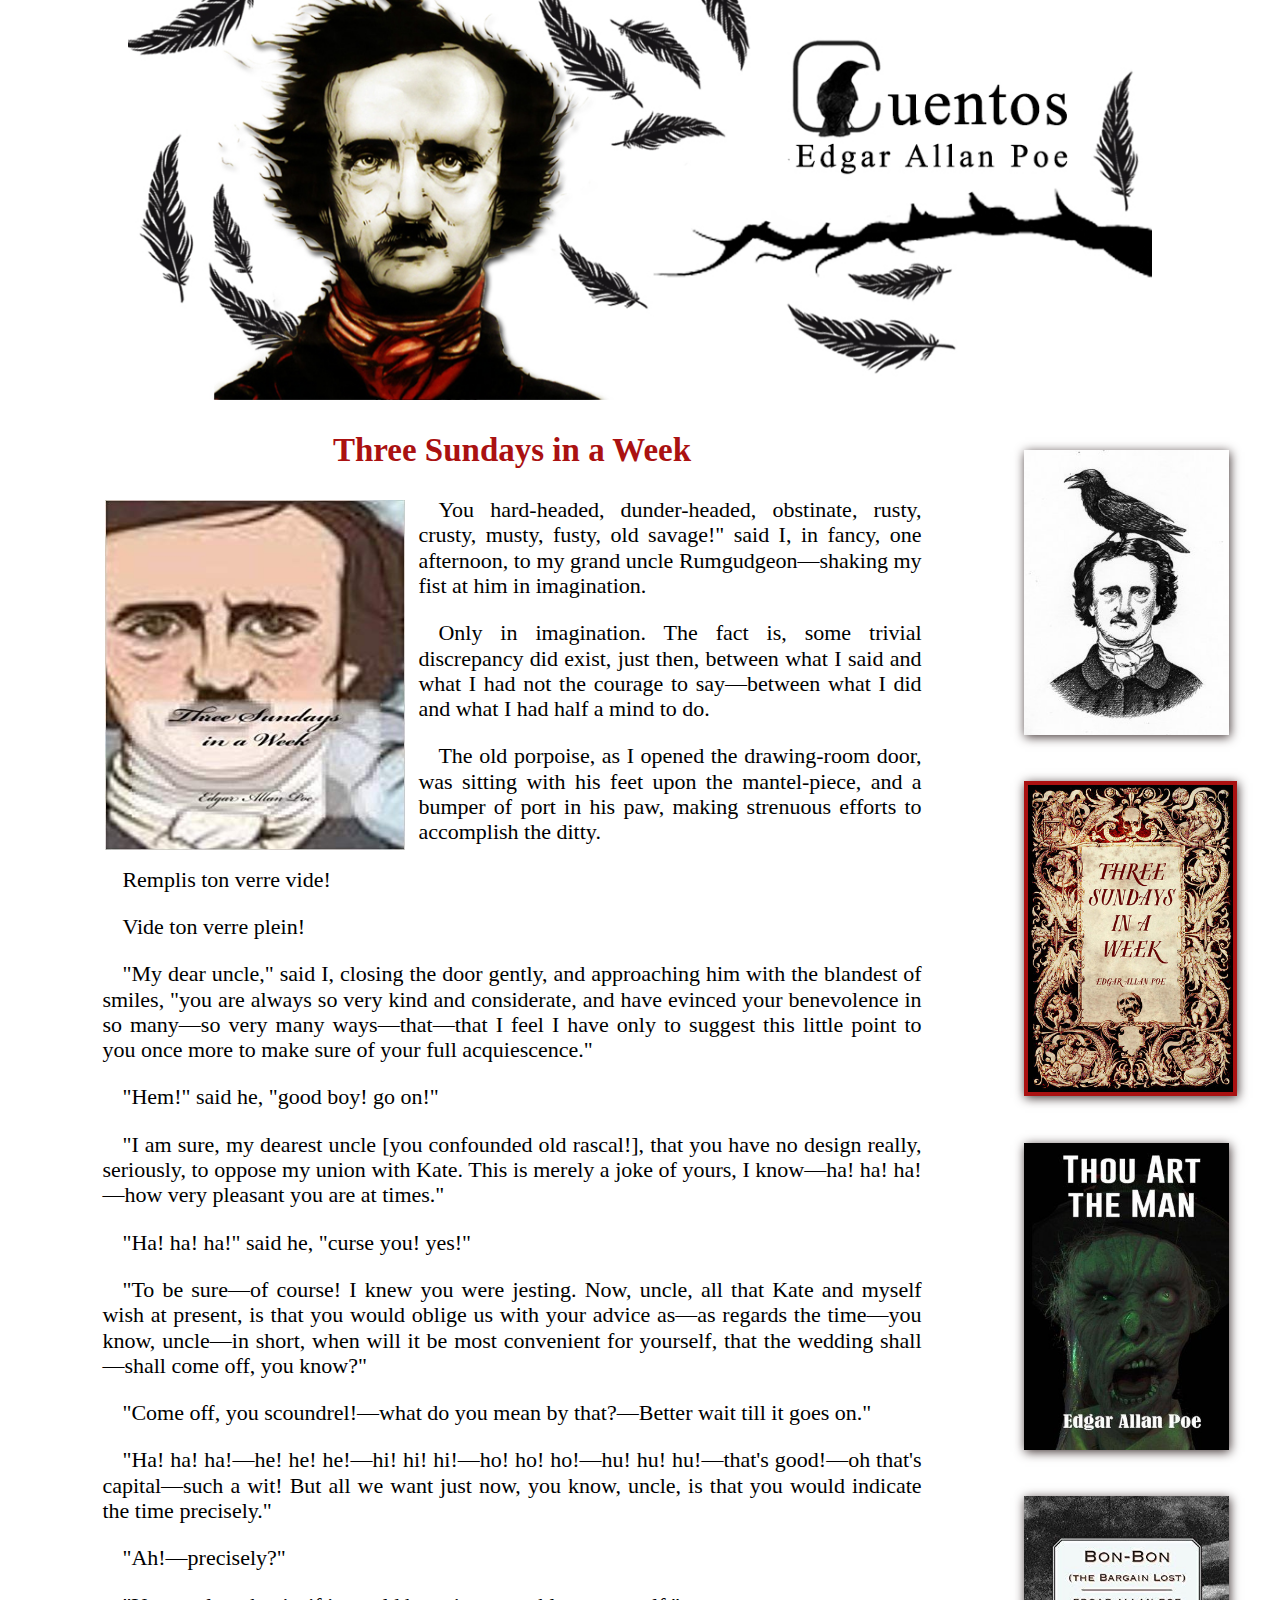
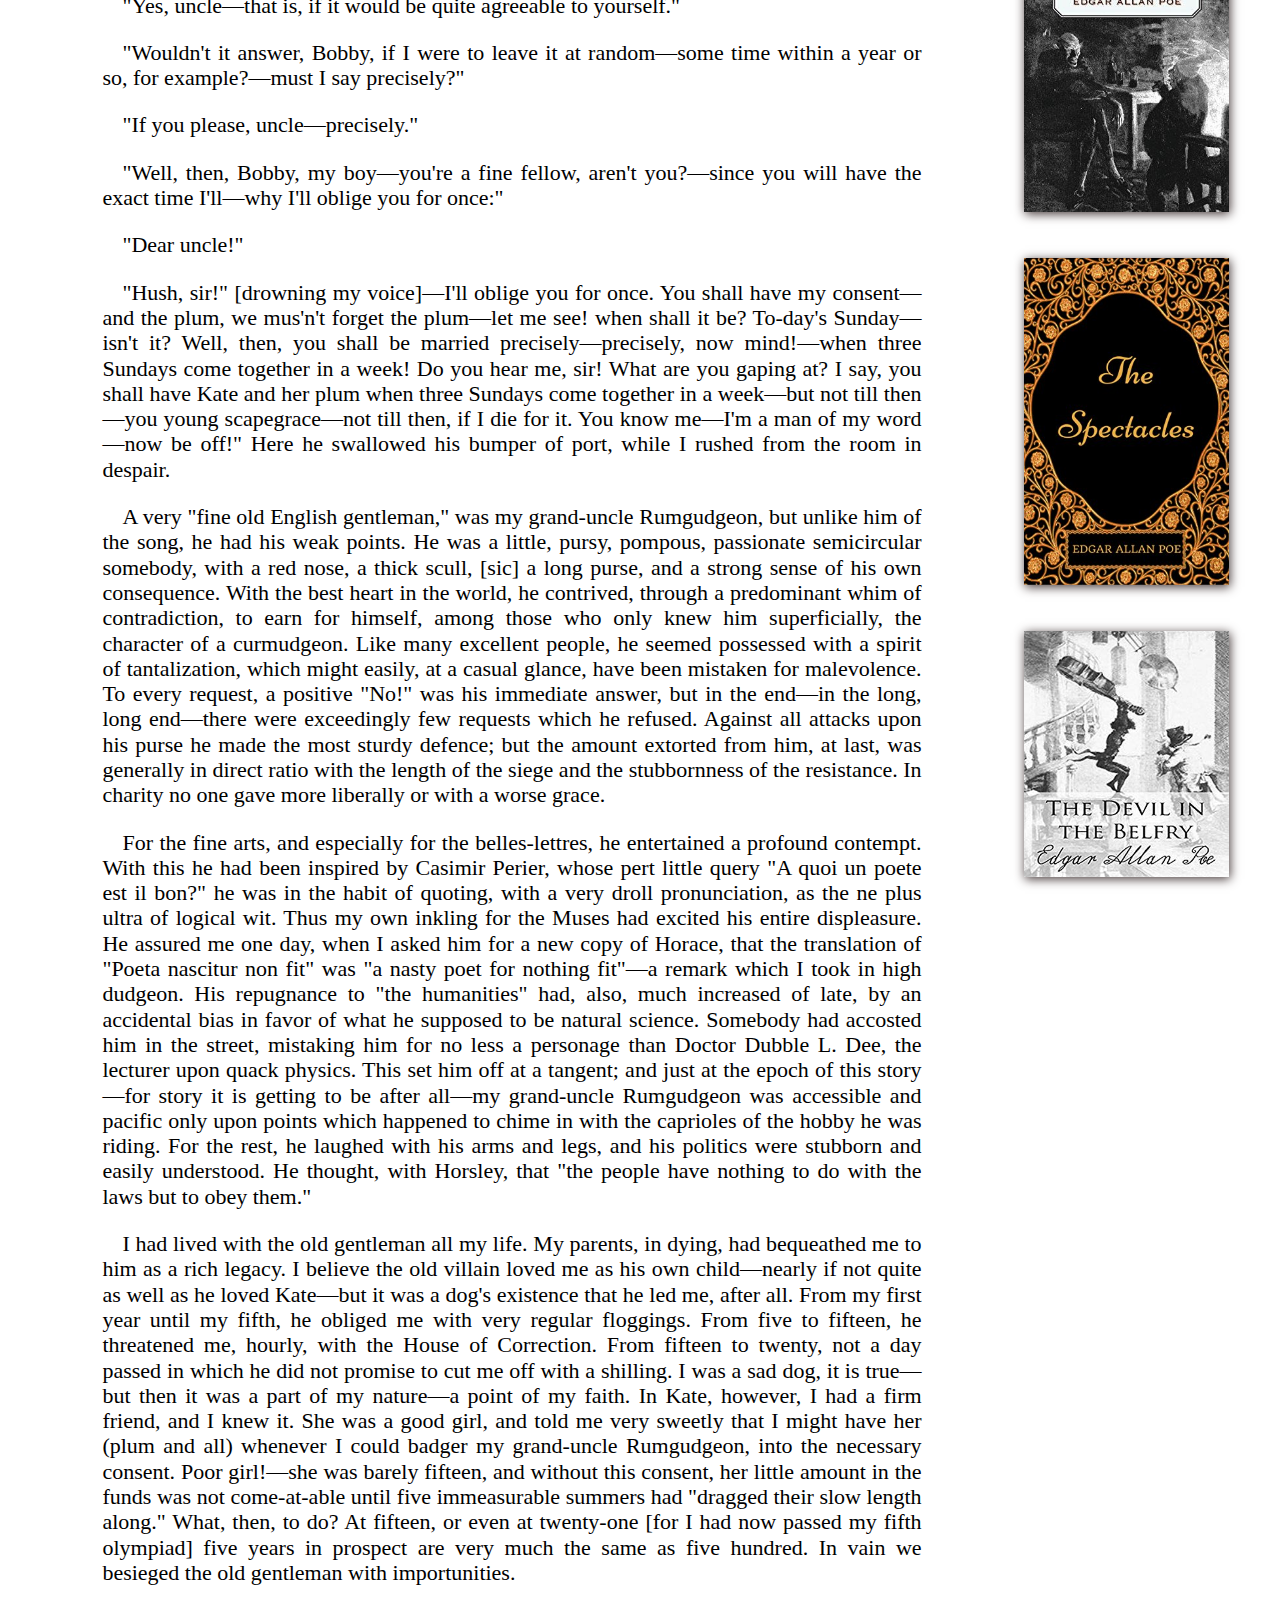
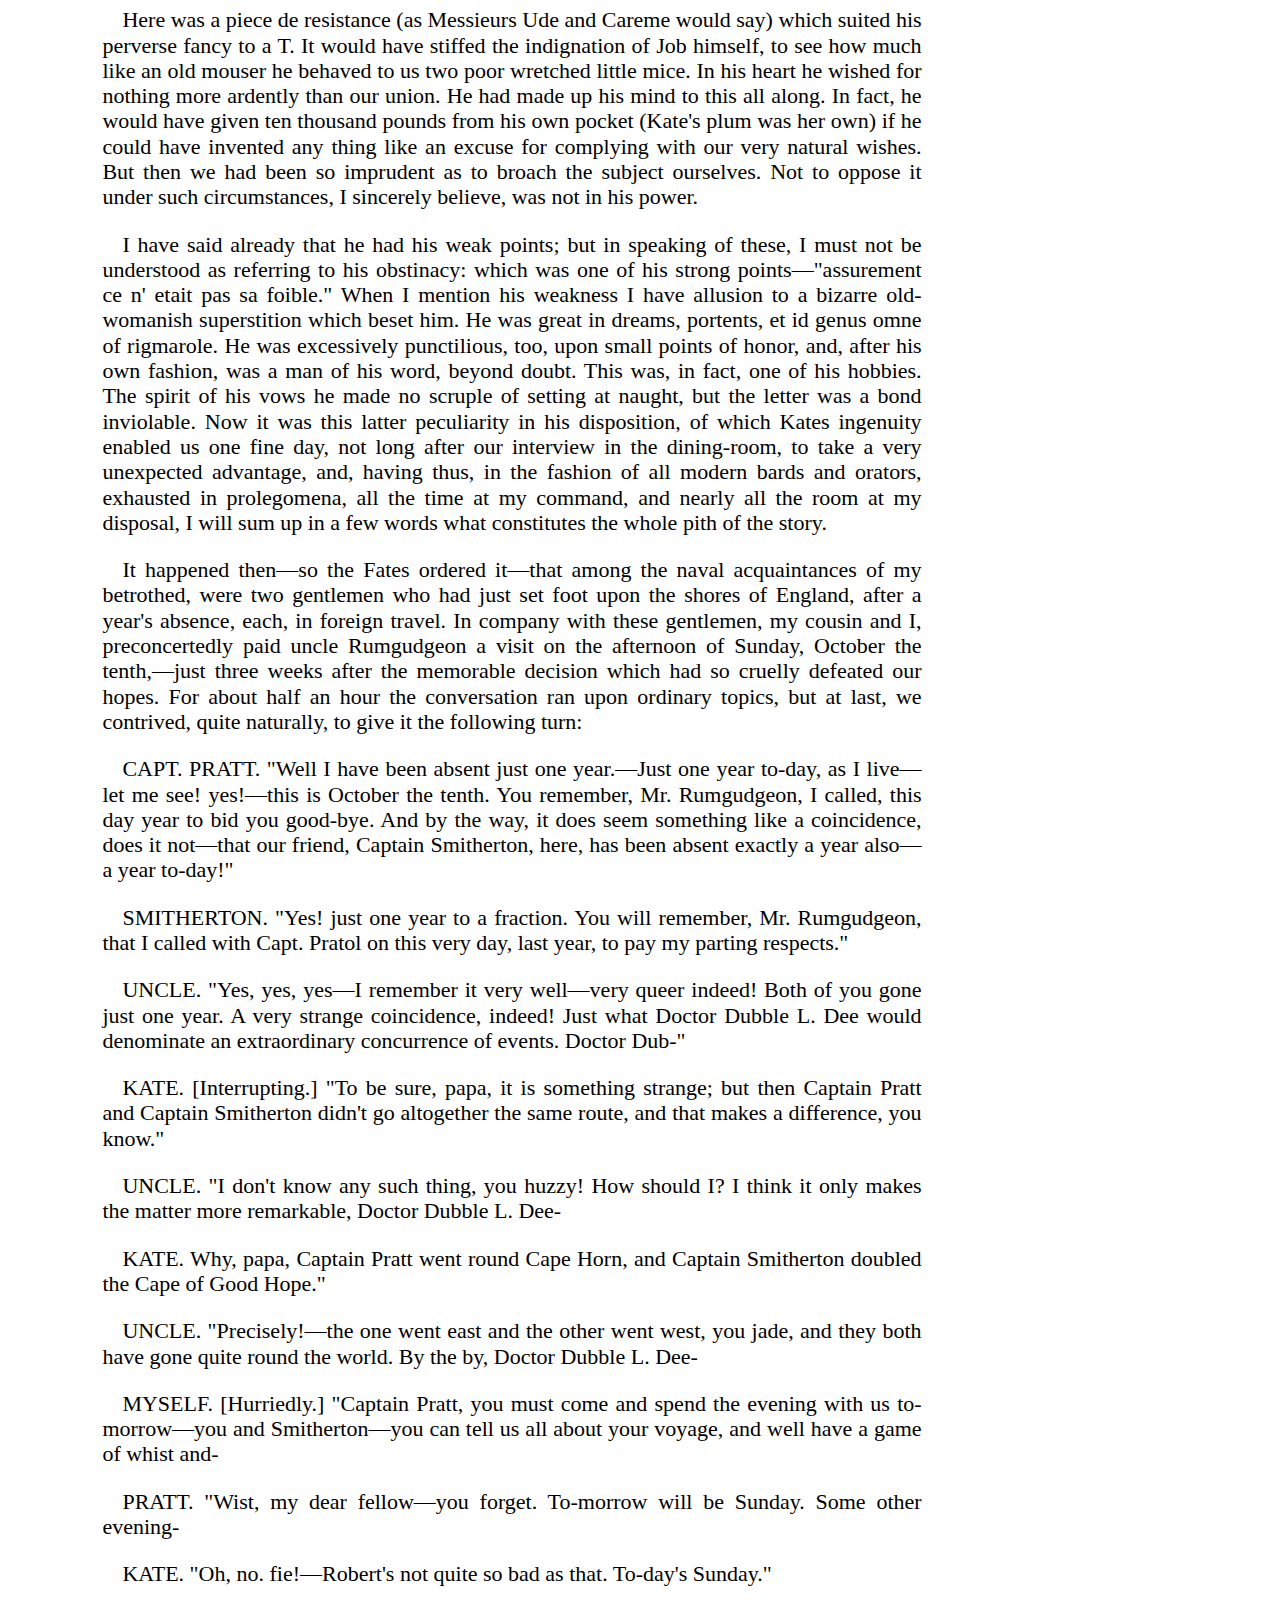
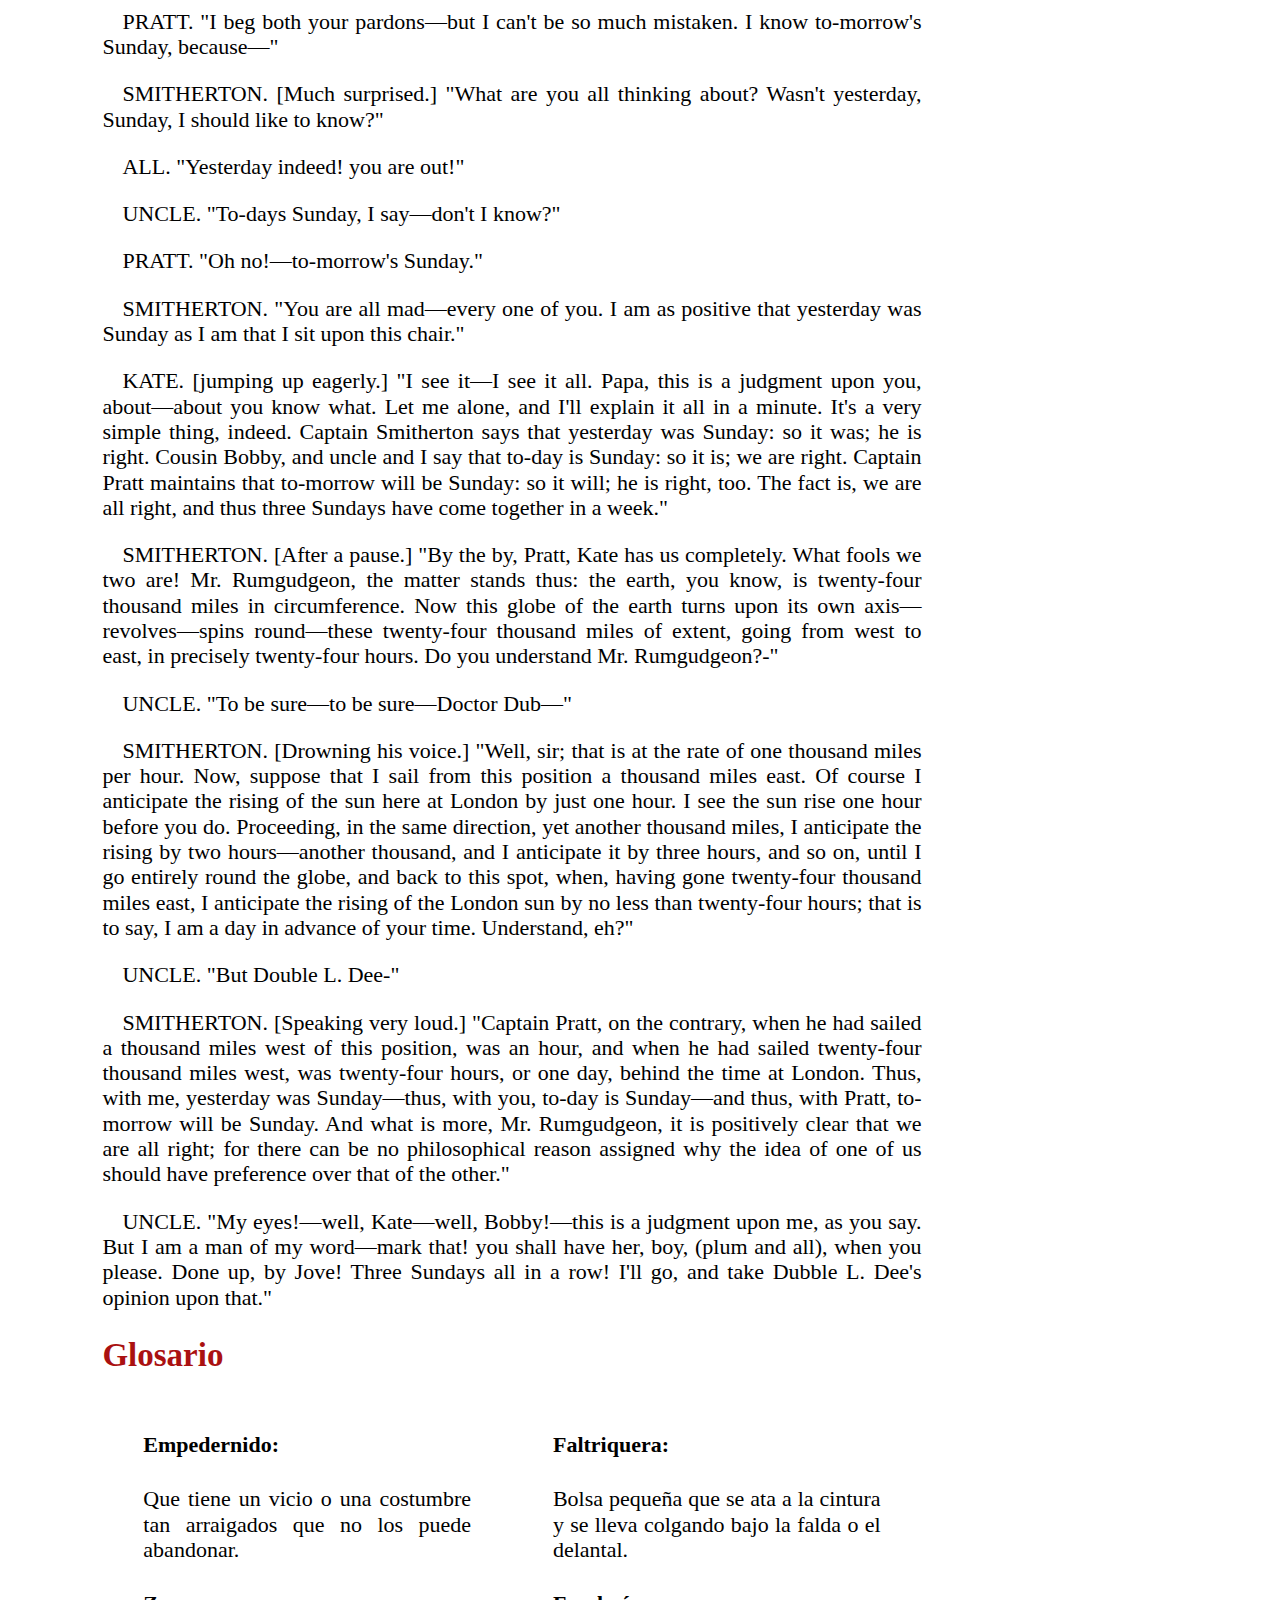
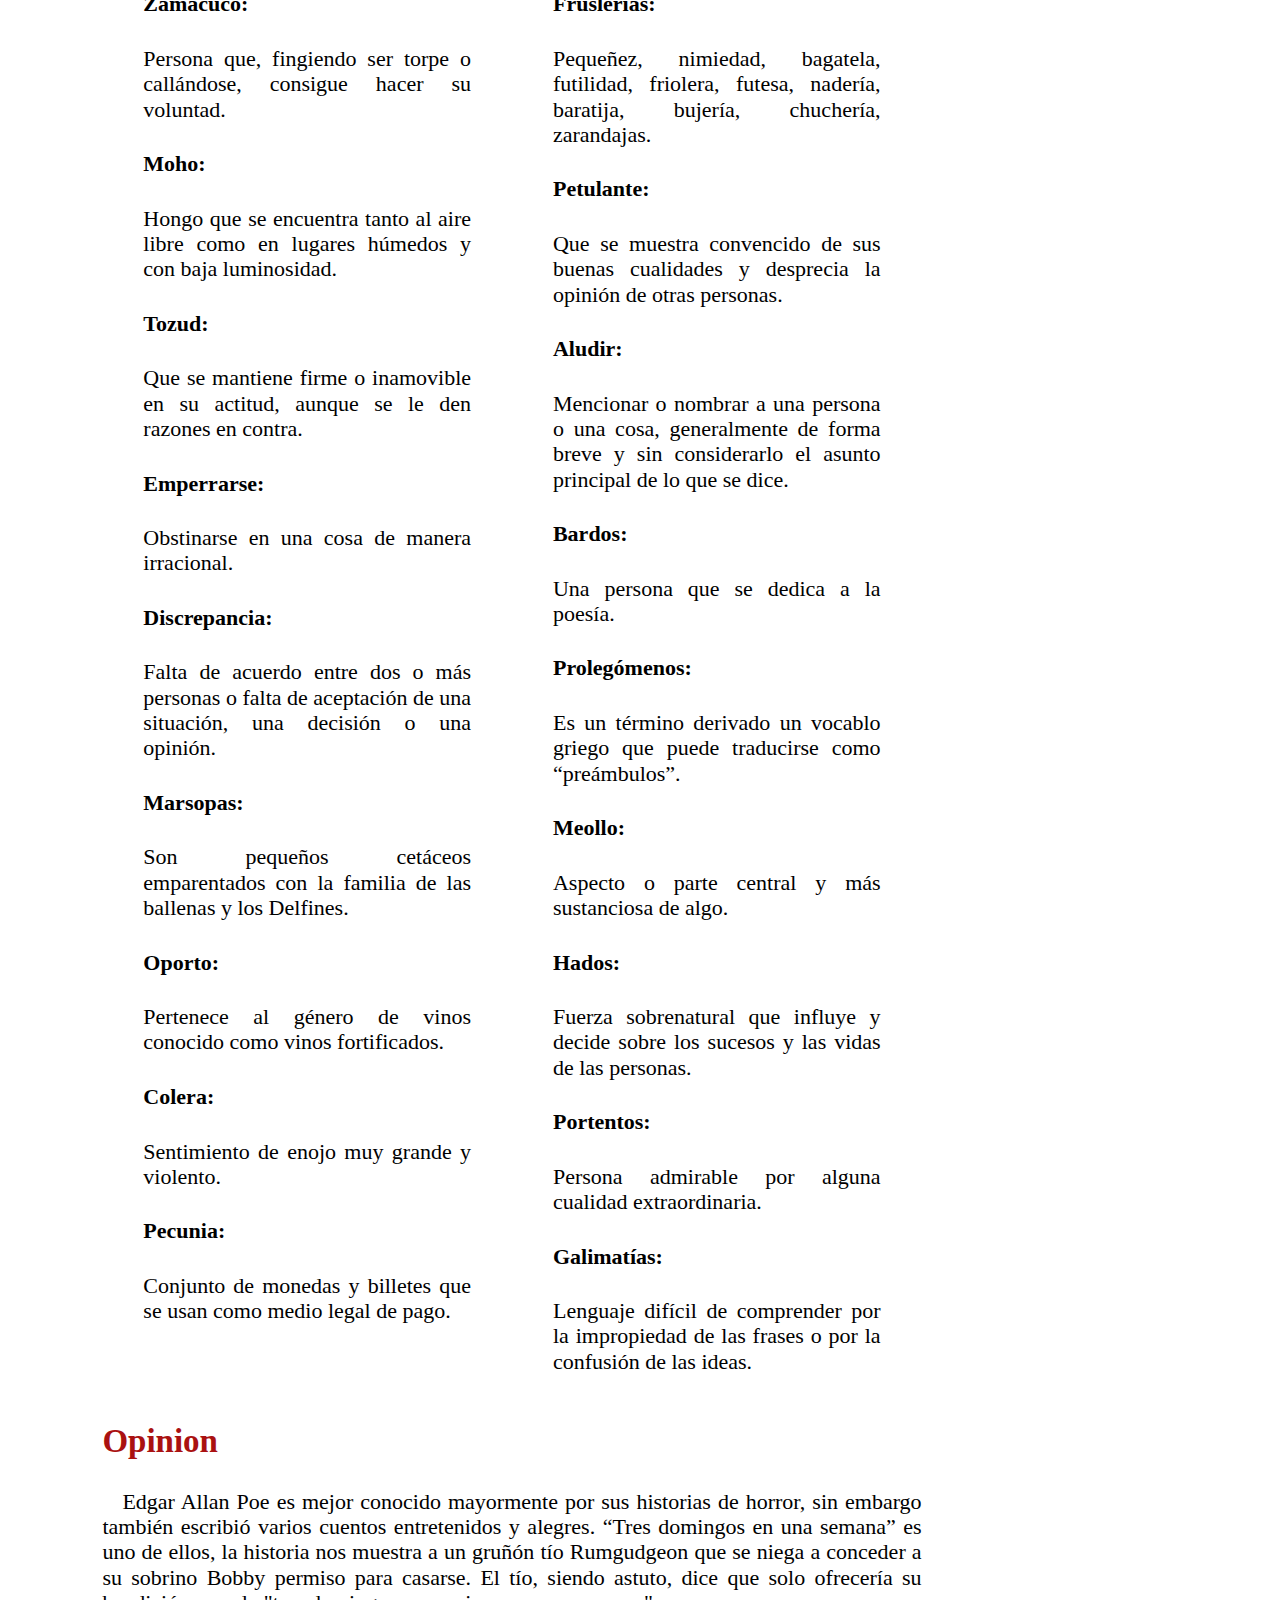
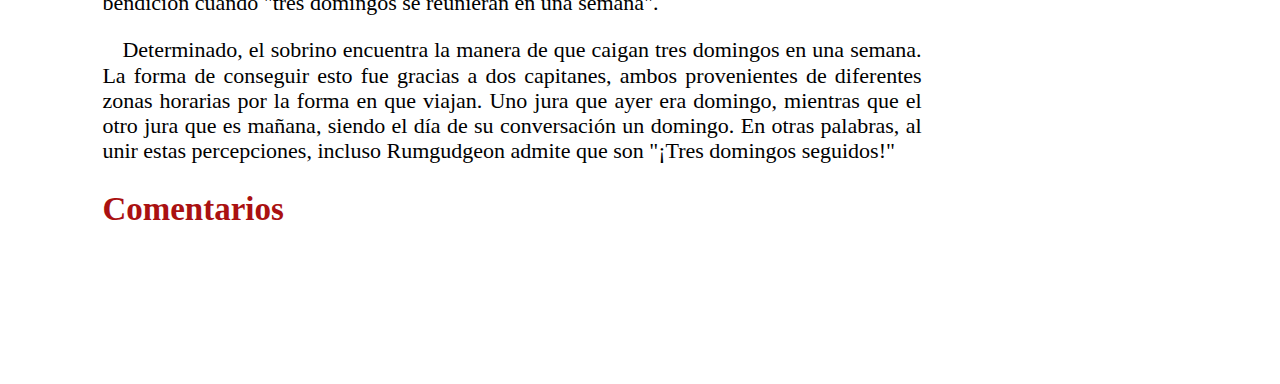
<file: Tres_domingos_por_semana/index.html>
﻿<!DOCTYPE html>
<html>
    <link rel="stylesheet" href="css/normalize.css">
    <link rel="stylesheet" href="css/main.css">
    <link rel="icon" type="image/png" href="../icono.png" />
  <head>

    <title>Tres domingos por semana</title>
    <meta charset="utf-8">
    <link rel="stylesheet" href="css/normalize.css">
    <link rel="stylesheet" href="css/main.css">
  </head>
  
  <body >

      <img src="../cabecera.jpg" id="cabecera"> 

  <div id="texto" >

    <div class="estructura">
    <h2 class="titulosecundario">Three Sundays in a Week</h2>
    <img src="sunday.jpg" class="imagen"> 

    <p>You hard-headed, dunder-headed, obstinate, rusty, crusty, musty, fusty, old savage!" said I, in fancy, one afternoon, to my grand uncle Rumgudgeon—shaking my fist at him in imagination. </p>
    <p>Only in imagination. The fact is, some trivial discrepancy did exist, just then, between what I said and what I had not the courage to say—between what I did and what I had half a mind to do. </p>
    <p>The old porpoise, as I opened the drawing-room door, was sitting with his feet upon the mantel-piece, and a bumper of port in his paw, making strenuous efforts to accomplish the ditty. </p>
    <p>Remplis ton verre vide! </p>
    <p>Vide ton verre plein! </p>
    <p>"My dear uncle," said I, closing the door gently, and approaching him with the blandest of smiles, "you are always so very kind and considerate, and have evinced your benevolence in so many—so very many ways—that—that I feel I have only to suggest this little point to you once more to make sure of your full acquiescence." </p>
    <p>"Hem!" said he, "good boy! go on!" </p>
    <p>"I am sure, my dearest uncle [you confounded old rascal!], that you have no design really, seriously, to oppose my union with Kate. This is merely a joke of yours, I know—ha! ha! ha!—how very pleasant you are at times." </p>
    <p>"Ha! ha! ha!" said he, "curse you! yes!" </p>
    <p>"To be sure—of course! I knew you were jesting. Now, uncle, all that Kate and myself wish at present, is that you would oblige us with your advice as—as regards the time—you know, uncle—in short, when will it be most convenient for yourself, that the wedding shall—shall come off, you know?" </p>
    <p>"Come off, you scoundrel!—what do you mean by that?—Better wait till it goes on." </p>
    <p>"Ha! ha! ha!—he! he! he!—hi! hi! hi!—ho! ho! ho!—hu! hu! hu!—that's good!—oh that's capital—such a wit! But all we want just now, you know, uncle, is that you would indicate the time precisely."</p> 
    <p>"Ah!—precisely?" </p>
    <p>"Yes, uncle—that is, if it would be quite agreeable to yourself." </p>
    <p>"Wouldn't it answer, Bobby, if I were to leave it at random—some time within a year or so, for example?—must I say precisely?" </p>
    <p>"If you please, uncle—precisely." </p>
    <p>"Well, then, Bobby, my boy—you're a fine fellow, aren't you?—since you will have the exact time I'll—why I'll oblige you for once:" </p>
    <p>"Dear uncle!" </p>
    <p>"Hush, sir!" [drowning my voice]—I'll oblige you for once. You shall have my consent—and the plum, we mus'n't forget the plum—let me see! when shall it be? To-day's Sunday—isn't it? Well, then, you shall be married precisely—precisely, now mind!—when three Sundays come together in a week! Do you hear me, sir! What are you gaping at? I say, you shall have Kate and her plum when three Sundays come together in a week—but not till then—you young scapegrace—not till then, if I die for it. You know me—I'm a man of my word—now be off!" Here he swallowed his bumper of port, while I rushed from the room in despair. </p>
    <p>A very "fine old English gentleman," was my grand-uncle Rumgudgeon, but unlike him of the song, he had his weak points. He was a little, pursy, pompous, passionate semicircular somebody, with a red nose, a thick scull, [sic] a long purse, and a strong sense of his own consequence. With the best heart in the world, he contrived, through a predominant whim of contradiction, to earn for himself, among those who only knew him superficially, the character of a curmudgeon. Like many excellent people, he seemed possessed with a spirit of tantalization, which might easily, at a casual glance, have been mistaken for malevolence. To every request, a positive "No!" was his immediate answer, but in the end—in the long, long end—there were exceedingly few requests which he refused. Against all attacks upon his purse he made the most sturdy defence; but the amount extorted from him, at last, was generally in direct ratio with the length of the siege and the stubbornness of the resistance. In charity no one gave more liberally or with a worse grace. </p>
    <p>For the fine arts, and especially for the belles-lettres, he entertained a profound contempt. With this he had been inspired by Casimir Perier, whose pert little query "A quoi un poete est il bon?" he was in the habit of quoting, with a very droll pronunciation, as the ne plus ultra of logical wit. Thus my own inkling for the Muses had excited his entire displeasure. He assured me one day, when I asked him for a new copy of Horace, that the translation of "Poeta nascitur non fit" was "a nasty poet for nothing fit"—a remark which I took in high dudgeon. His repugnance to "the humanities" had, also, much increased of late, by an accidental bias in favor of what he supposed to be natural science. Somebody had accosted him in the street, mistaking him for no less a personage than Doctor Dubble L. Dee, the lecturer upon quack physics. This set him off at a tangent; and just at the epoch of this story—for story it is getting to be after all—my grand-uncle Rumgudgeon was accessible and pacific only upon points which happened to chime in with the caprioles of the hobby he was riding. For the rest, he laughed with his arms and legs, and his politics were stubborn and easily understood. He thought, with Horsley, that "the people have nothing to do with the laws but to obey them." </p>
    <p>I had lived with the old gentleman all my life. My parents, in dying, had bequeathed me to him as a rich legacy. I believe the old villain loved me as his own child—nearly if not quite as well as he loved Kate—but it was a dog's existence that he led me, after all. From my first year until my fifth, he obliged me with very regular floggings. From five to fifteen, he threatened me, hourly, with the House of Correction. From fifteen to twenty, not a day passed in which he did not promise to cut me off with a shilling. I was a sad dog, it is true—but then it was a part of my nature—a point of my faith. In Kate, however, I had a firm friend, and I knew it. She was a good girl, and told me very sweetly that I might have her (plum and all) whenever I could badger my grand-uncle Rumgudgeon, into the necessary consent. Poor girl!—she was barely fifteen, and without this consent, her little amount in the funds was not come-at-able until five immeasurable summers had "dragged their slow length along." What, then, to do? At fifteen, or even at twenty-one [for I had now passed my fifth olympiad] five years in prospect are very much the same as five hundred. In vain we besieged the old gentleman with importunities.</p> <p>Here was a piece de resistance (as Messieurs Ude and Careme would say) which suited his perverse fancy to a T. It would have stiffed the indignation of Job himself, to see how much like an old mouser he behaved to us two poor wretched little mice. In his heart he wished for nothing more ardently than our union. He had made up his mind to this all along. In fact, he would have given ten thousand pounds from his own pocket (Kate's plum was her own) if he could have invented any thing like an excuse for complying with our very natural wishes. But then we had been so imprudent as to broach the subject ourselves. Not to oppose it under such circumstances, I sincerely believe, was not in his power. </p>
    <p>I have said already that he had his weak points; but in speaking of these, I must not be understood as referring to his obstinacy: which was one of his strong points—"assurement ce n' etait pas sa foible." When I mention his weakness I have allusion to a bizarre old-womanish superstition which beset him. He was great in dreams, portents, et id genus omne of rigmarole. He was excessively punctilious, too, upon small points of honor, and, after his own fashion, was a man of his word, beyond doubt. This was, in fact, one of his hobbies. The spirit of his vows he made no scruple of setting at naught, but the letter was a bond inviolable. Now it was this latter peculiarity in his disposition, of which Kates ingenuity enabled us one fine day, not long after our interview in the dining-room, to take a very unexpected advantage, and, having thus, in the fashion of all modern bards and orators, exhausted in prolegomena, all the time at my command, and nearly all the room at my disposal, I will sum up in a few words what constitutes the whole pith of the story. </p>
    <p>It happened then—so the Fates ordered it—that among the naval acquaintances of my betrothed, were two gentlemen who had just set foot upon the shores of England, after a year's absence, each, in foreign travel. In company with these gentlemen, my cousin and I, preconcertedly paid uncle Rumgudgeon a visit on the afternoon of Sunday, October the tenth,—just three weeks after the memorable decision which had so cruelly defeated our hopes. For about half an hour the conversation ran upon ordinary topics, but at last, we contrived, quite naturally, to give it the following turn: </p>
    <p>CAPT. PRATT. "Well I have been absent just one year.—Just one year to-day, as I live—let me see! yes!—this is October the tenth. You remember, Mr. Rumgudgeon, I called, this day year to bid you good-bye. And by the way, it does seem something like a coincidence, does it not—that our friend, Captain Smitherton, here, has been absent exactly a year also—a year to-day!" </p>
    <p>SMITHERTON. "Yes! just one year to a fraction. You will remember, Mr. Rumgudgeon, that I called with Capt. Pratol on this very day, last year, to pay my parting respects." </p>
    <p>UNCLE. "Yes, yes, yes—I remember it very well—very queer indeed! Both of you gone just one year. A very strange coincidence, indeed! Just what Doctor Dubble L. Dee would denominate an extraordinary concurrence of events. Doctor Dub-" </p>
    <p>KATE. [Interrupting.] "To be sure, papa, it is something strange; but then Captain Pratt and Captain Smitherton didn't go altogether the same route, and that makes a difference, you know." </p>
    <p>UNCLE. "I don't know any such thing, you huzzy! How should I? I think it only makes the matter more remarkable, Doctor Dubble L. Dee- </p>
    <p>KATE. Why, papa, Captain Pratt went round Cape Horn, and Captain Smitherton doubled the Cape of Good Hope." </p>
    <p>UNCLE. "Precisely!—the one went east and the other went west, you jade, and they both have gone quite round the world. By the by, Doctor Dubble L. Dee- </p>
    <p>MYSELF. [Hurriedly.] "Captain Pratt, you must come and spend the evening with us to-morrow—you and Smitherton—you can tell us all about your voyage, and well have a game of whist and- </p>
    <p>PRATT. "Wist, my dear fellow—you forget. To-morrow will be Sunday. Some other evening- </p>
    <p>KATE. "Oh, no. fie!—Robert's not quite so bad as that. To-day's Sunday." </p>
    <p>PRATT. "I beg both your pardons—but I can't be so much mistaken. I know to-morrow's Sunday, because—" </p>
    <p>SMITHERTON. [Much surprised.] "What are you all thinking about? Wasn't yesterday, Sunday, I should like to know?" </p>
    <p>ALL. "Yesterday indeed! you are out!" </p>
    <p>UNCLE. "To-days Sunday, I say—don't I know?" </p>
    <p>PRATT. "Oh no!—to-morrow's Sunday." </p>
    <p>SMITHERTON. "You are all mad—every one of you. I am as positive that yesterday was Sunday as I am that I sit upon this chair." </p>
    <p>KATE. [jumping up eagerly.] "I see it—I see it all. Papa, this is a judgment upon you, about—about you know what. Let me alone, and I'll explain it all in a minute. It's a very simple thing, indeed. Captain Smitherton says that yesterday was Sunday: so it was; he is right. Cousin Bobby, and uncle and I say that to-day is Sunday: so it is; we are right. Captain Pratt maintains that to-morrow will be Sunday: so it will; he is right, too. The fact is, we are all right, and thus three Sundays have come together in a week." </p>
    <p>SMITHERTON. [After a pause.] "By the by, Pratt, Kate has us completely. What fools we two are! Mr. Rumgudgeon, the matter stands thus: the earth, you know, is twenty-four thousand miles in circumference. Now this globe of the earth turns upon its own axis—revolves—spins round—these twenty-four thousand miles of extent, going from west to east, in precisely twenty-four hours. Do you understand Mr. Rumgudgeon?-" </p>
    <p>UNCLE. "To be sure—to be sure—Doctor Dub—" </p>
    <p>SMITHERTON. [Drowning his voice.] "Well, sir; that is at the rate of one thousand miles per hour. Now, suppose that I sail from this position a thousand miles east. Of course I anticipate the rising of the sun here at London by just one hour. I see the sun rise one hour before you do. Proceeding, in the same direction, yet another thousand miles, I anticipate the rising by two hours—another thousand, and I anticipate it by three hours, and so on, until I go entirely round the globe, and back to this spot, when, having gone twenty-four thousand miles east, I anticipate the rising of the London sun by no less than twenty-four hours; that is to say, I am a day in advance of your time. Understand, eh?" </p>
    <p>UNCLE. "But Double L. Dee-" </p>
    <p>SMITHERTON. [Speaking very loud.] "Captain Pratt, on the contrary, when he had sailed a thousand miles west of this position, was an hour, and when he had sailed twenty-four thousand miles west, was twenty-four hours, or one day, behind the time at London. Thus, with me, yesterday was Sunday—thus, with you, to-day is Sunday—and thus, with Pratt, to-morrow will be Sunday. And what is more, Mr. Rumgudgeon, it is positively clear that we are all right; for there can be no philosophical reason assigned why the idea of one of us should have preference over that of the other." </p>
    <p>UNCLE. "My eyes!—well, Kate—well, Bobby!—this is a judgment upon me, as you say. But I am a man of my word—mark that! you shall have her, boy, (plum and all), when you please. Done up, by Jove! Three Sundays all in a row! I'll go, and take Dubble L. Dee's opinion upon that." </p>
  
    <h2>  Glosario   </h2>

    <div class="glosario">
    <p>  <h4>Empedernido:</h4> Que tiene un vicio o una costumbre tan arraigados que no los puede abandonar.    </p>
    <p>  <h4>Zamacuco:</h4> Persona que, fingiendo ser torpe o callándose, consigue hacer su voluntad. </p>
    <p>  <h4>Moho:</h4> Hongo que se encuentra tanto al aire libre como en lugares húmedos y con baja luminosidad. </p>
    <p>  <h4>Tozud:</h4> Que se mantiene firme o inamovible en su actitud, aunque se le den razones en contra. </p>
    <p>  <h4>Emperrarse:</h4> Obstinarse en una cosa de manera irracional. </p>
    <p>  <h4>Discrepancia:</h4> Falta de acuerdo entre dos o más personas o falta de aceptación de una situación, una decisión o una opinión. </p>
    <p>  <h4>Marsopas:</h4> Son pequeños cetáceos emparentados con la familia de las ballenas y los Delfines. </p>
    <p>  <h4>Oporto:</h4> Pertenece al género de vinos conocido como vinos fortificados. </p>
    <p>  <h4>Colera:</h4> Sentimiento de enojo muy grande y violento. </p>
    <p>  <h4>Pecunia:</h4> Conjunto de monedas y billetes que se usan como medio legal de pago. </p>
    </div>

    <div class="glosario">
    <p>  <h4>Faltriquera:</h4> Bolsa pequeña que se ata a la cintura y se lleva colgando bajo la falda o el delantal.  </p>
    <p>  <h4>Fruslerías:</h4> Pequeñez, nimiedad, bagatela, futilidad, friolera, futesa, nadería, baratija, bujería, chuchería, zarandajas.  </p>
    <p>  <h4>Petulante:</h4> Que se muestra convencido de sus buenas cualidades y desprecia la opinión de otras personas. </p>
    <p>  <h4>Aludir:</h4> Mencionar o nombrar a una persona o una cosa, generalmente de forma breve y sin considerarlo el asunto principal de lo que se dice.  </p>
    <p>  <h4>Bardos:</h4> Una persona que se dedica a la poesía.  </p>
    <p>  <h4>Prolegómenos:</h4> Es un término derivado un vocablo griego que puede traducirse como “preámbulos”.  </p>
    <p>  <h4>Meollo:</h4> Aspecto o parte central y más sustanciosa de algo.  </p>
    <p>  <h4>Hados:</h4> Fuerza sobrenatural que influye y decide sobre los sucesos y las vidas de las personas.  </p>
    <p>  <h4>Portentos:</h4> Persona admirable por alguna cualidad extraordinaria.  </p>
    <p>  <h4>Galimatías:</h4> Lenguaje difícil de comprender por la impropiedad de las frases o por la confusión de las ideas.  </p>
    </div>
    
    <div id="opinionYcomentarios">
        <h2>  Opinion   </h2>
        <p>  Edgar Allan Poe es mejor conocido mayormente por sus historias de horror, sin embargo también escribió varios cuentos entretenidos y alegres. “Tres domingos en una semana” es uno de ellos, la historia nos muestra a un gruñón tío Rumgudgeon que se niega a conceder a su sobrino Bobby permiso para casarse. El tío, siendo astuto, dice que solo ofrecería su bendición cuando "tres domingos se reunieran en una semana". </p>
        <p> Determinado, el sobrino encuentra la manera de que caigan tres domingos en una semana. La forma de conseguir esto fue gracias a dos capitanes, ambos provenientes de diferentes zonas horarias por la forma en que viajan. Uno jura que ayer era domingo, mientras que el otro jura que es mañana, siendo el día de su conversación un domingo. En otras palabras, al unir estas percepciones, incluso Rumgudgeon admite que son "¡Tres domingos seguidos!"   </p>       
        <h2>  Comentarios   </h2>
        <div id="disqus_thread"></div>
        <script>
        (function() { 
        var d = document, s = d.createElement('script');
        s.src = 'https://perezchavezcarlosjulian-github-io.disqus.com/embed.js';
        s.setAttribute('data-timestamp', +new Date());
        (d.head || d.body).appendChild(s);
        })();
        </script>
        <noscript>Please enable JavaScript to view the <a href="https://disqus.com/?ref_noscript">comments powered by Disqus.</a></noscript>
    </div>
  </div>  
  </div>

<div id="menu" >
    <a href="../" class="menu">   <img src="../edgar-allan-poe.jpg" class="imagen_menu" >    </a>
    <a href="../Tres_domingos_por_semana" class="menu">   <img src="../enlace-domingos.jpg"  class="imagen_menu" id="ventana_actual">    </a>
    <a href="../Tu_eres_el_hombre" class="menu">   <img src="../enlace-man.jpg"  class="imagen_menu">    </a>
    <a href="../Bon_Bon" class="menu">   <img src="../enlace-bon-bon.jpg"  class="imagen_menu" >     </a>
    <a href="../Los_anteojos" class="menu">   <img src="../enlace-anteojos.jpg"  class="imagen_menu">    </a>
    <a href="../El_diablo_en_el_campanario" class="menu">   <img src="../enlace-el-diablo.jpg"  class="imagen_menu">    </a>

  </div>
  </body>
</html>
</file>
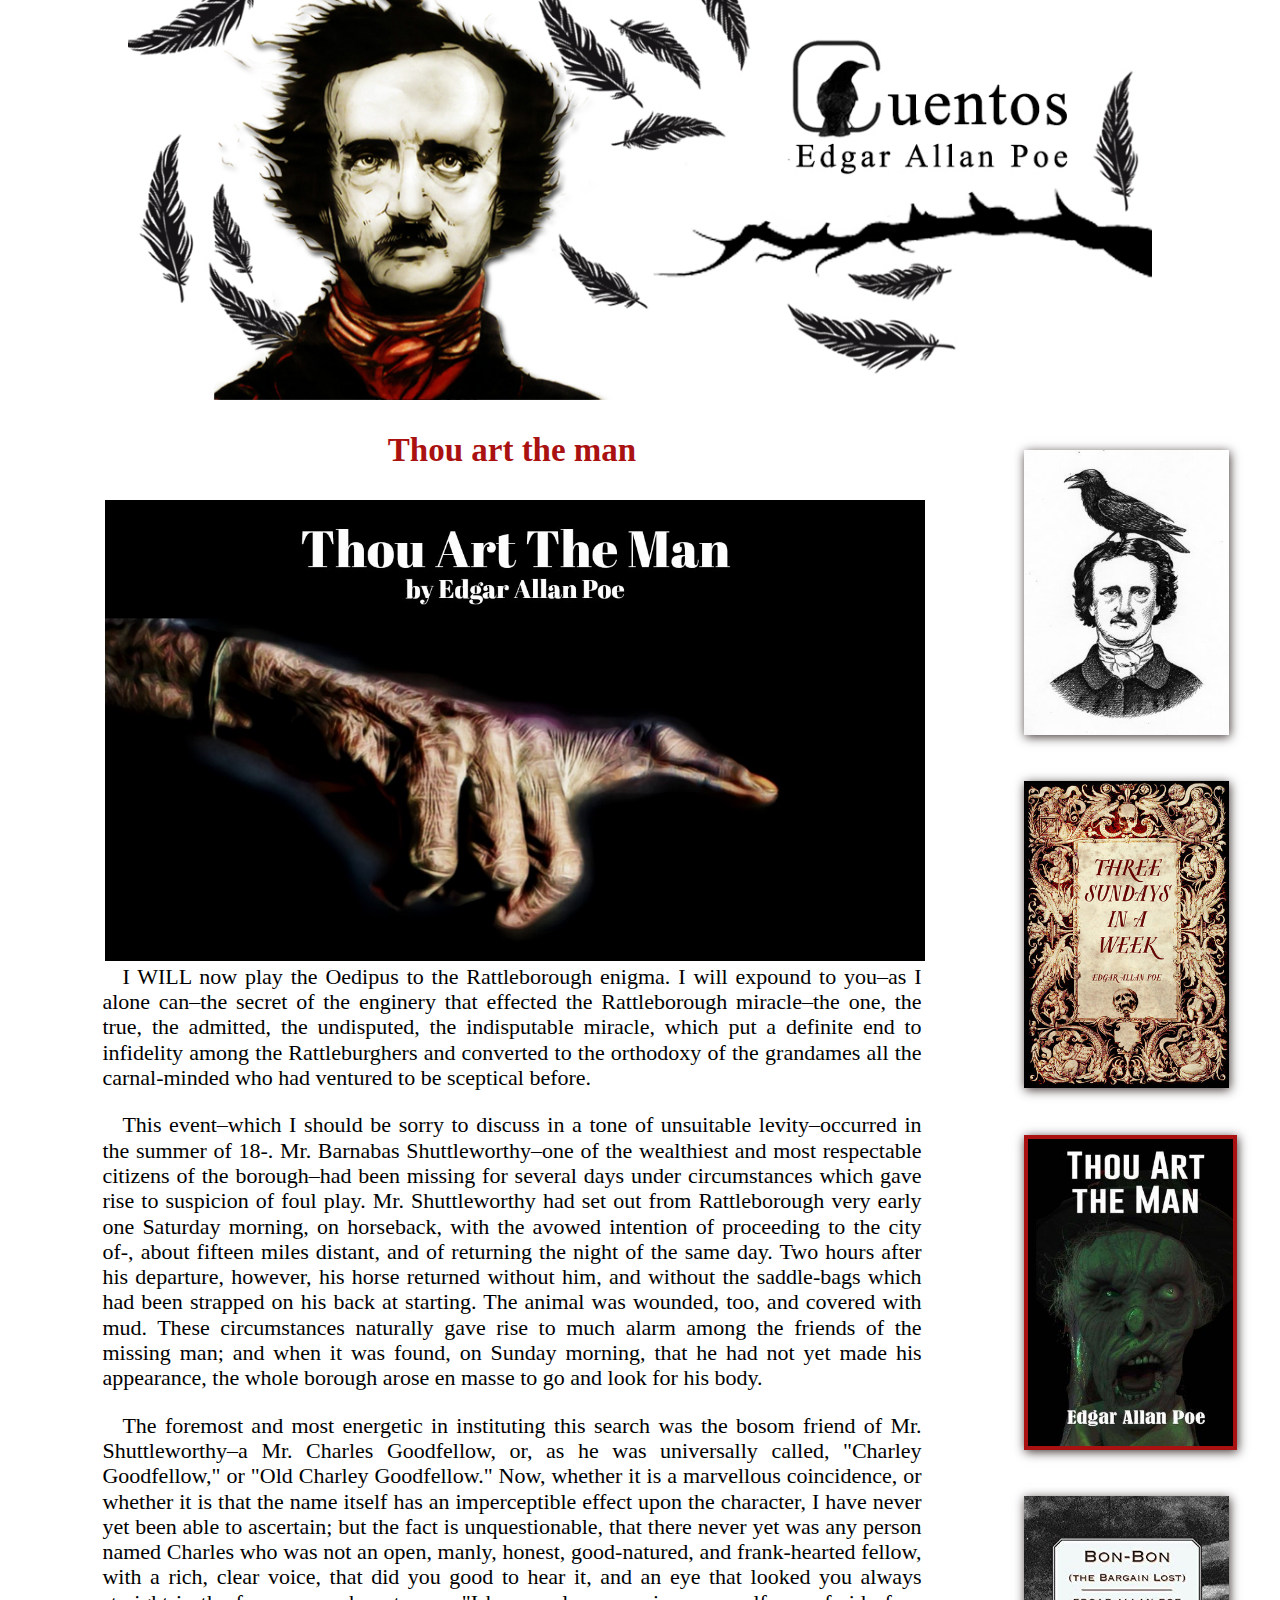
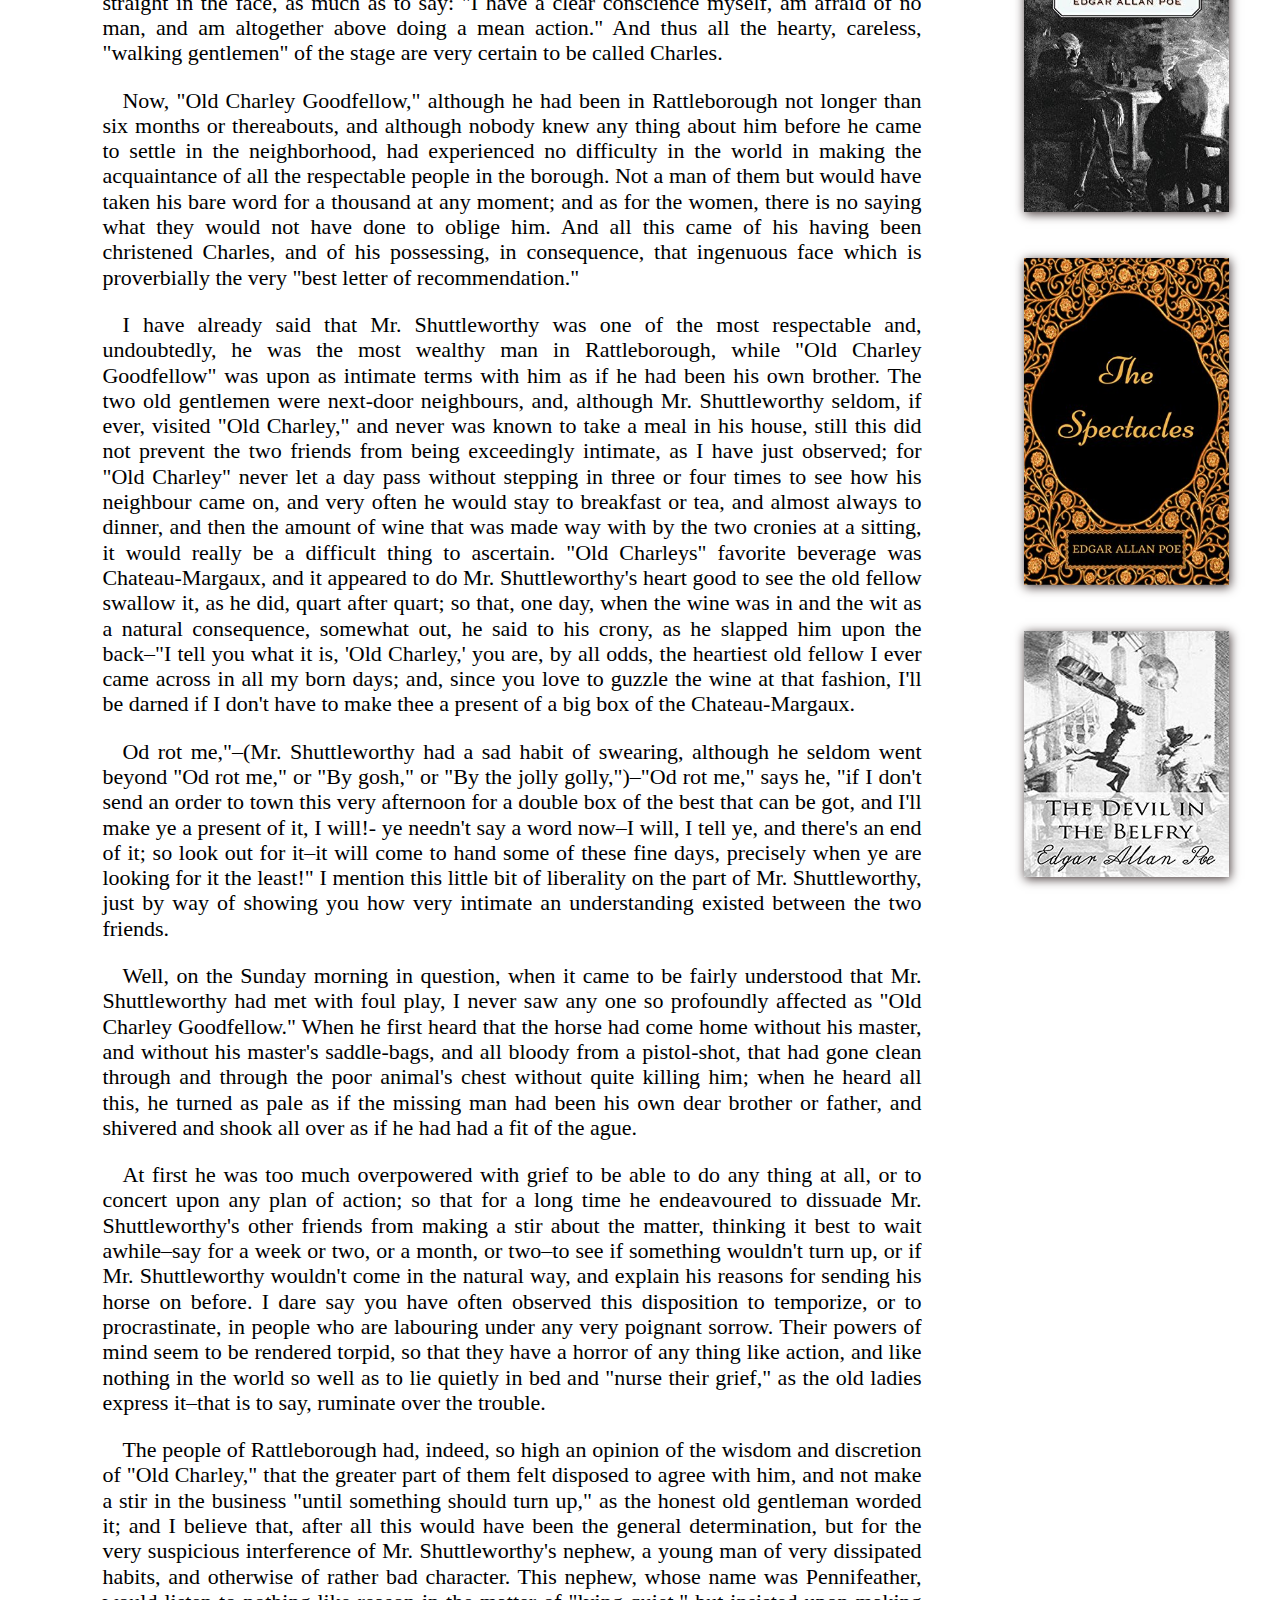
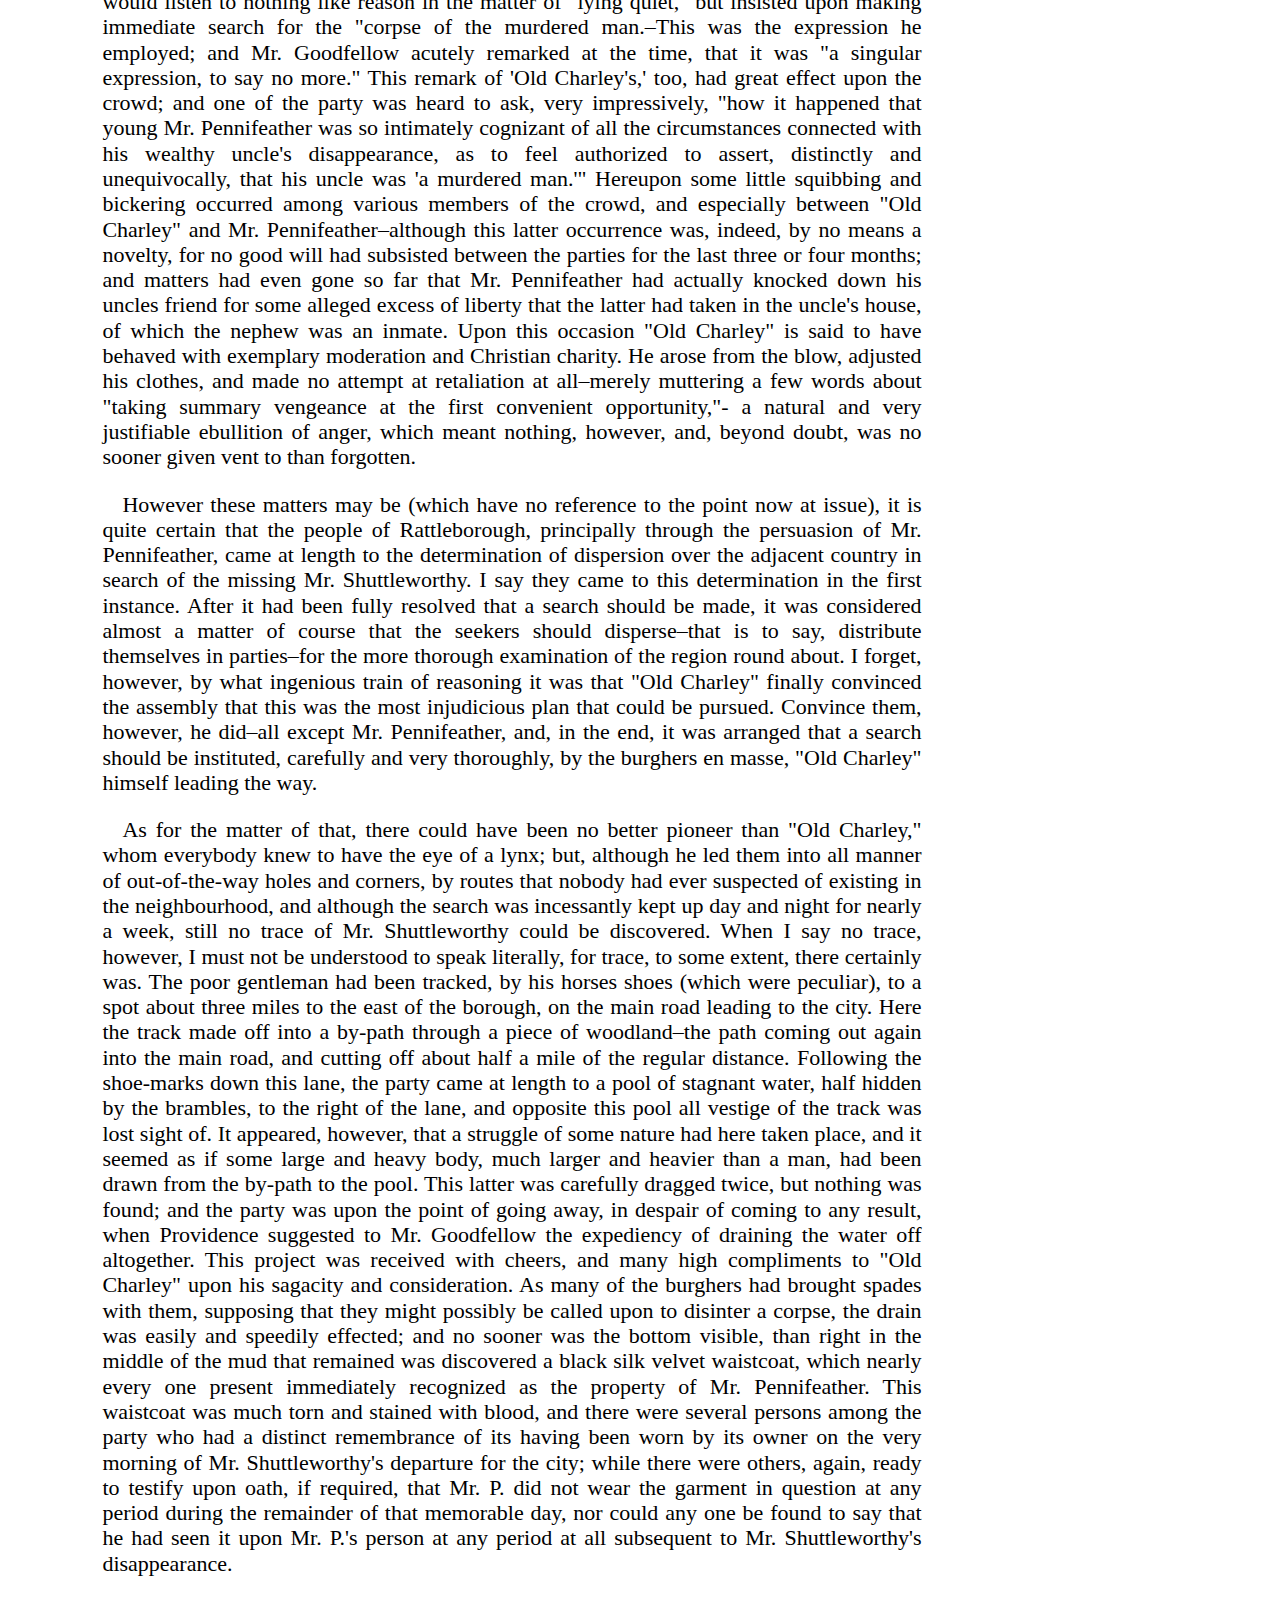
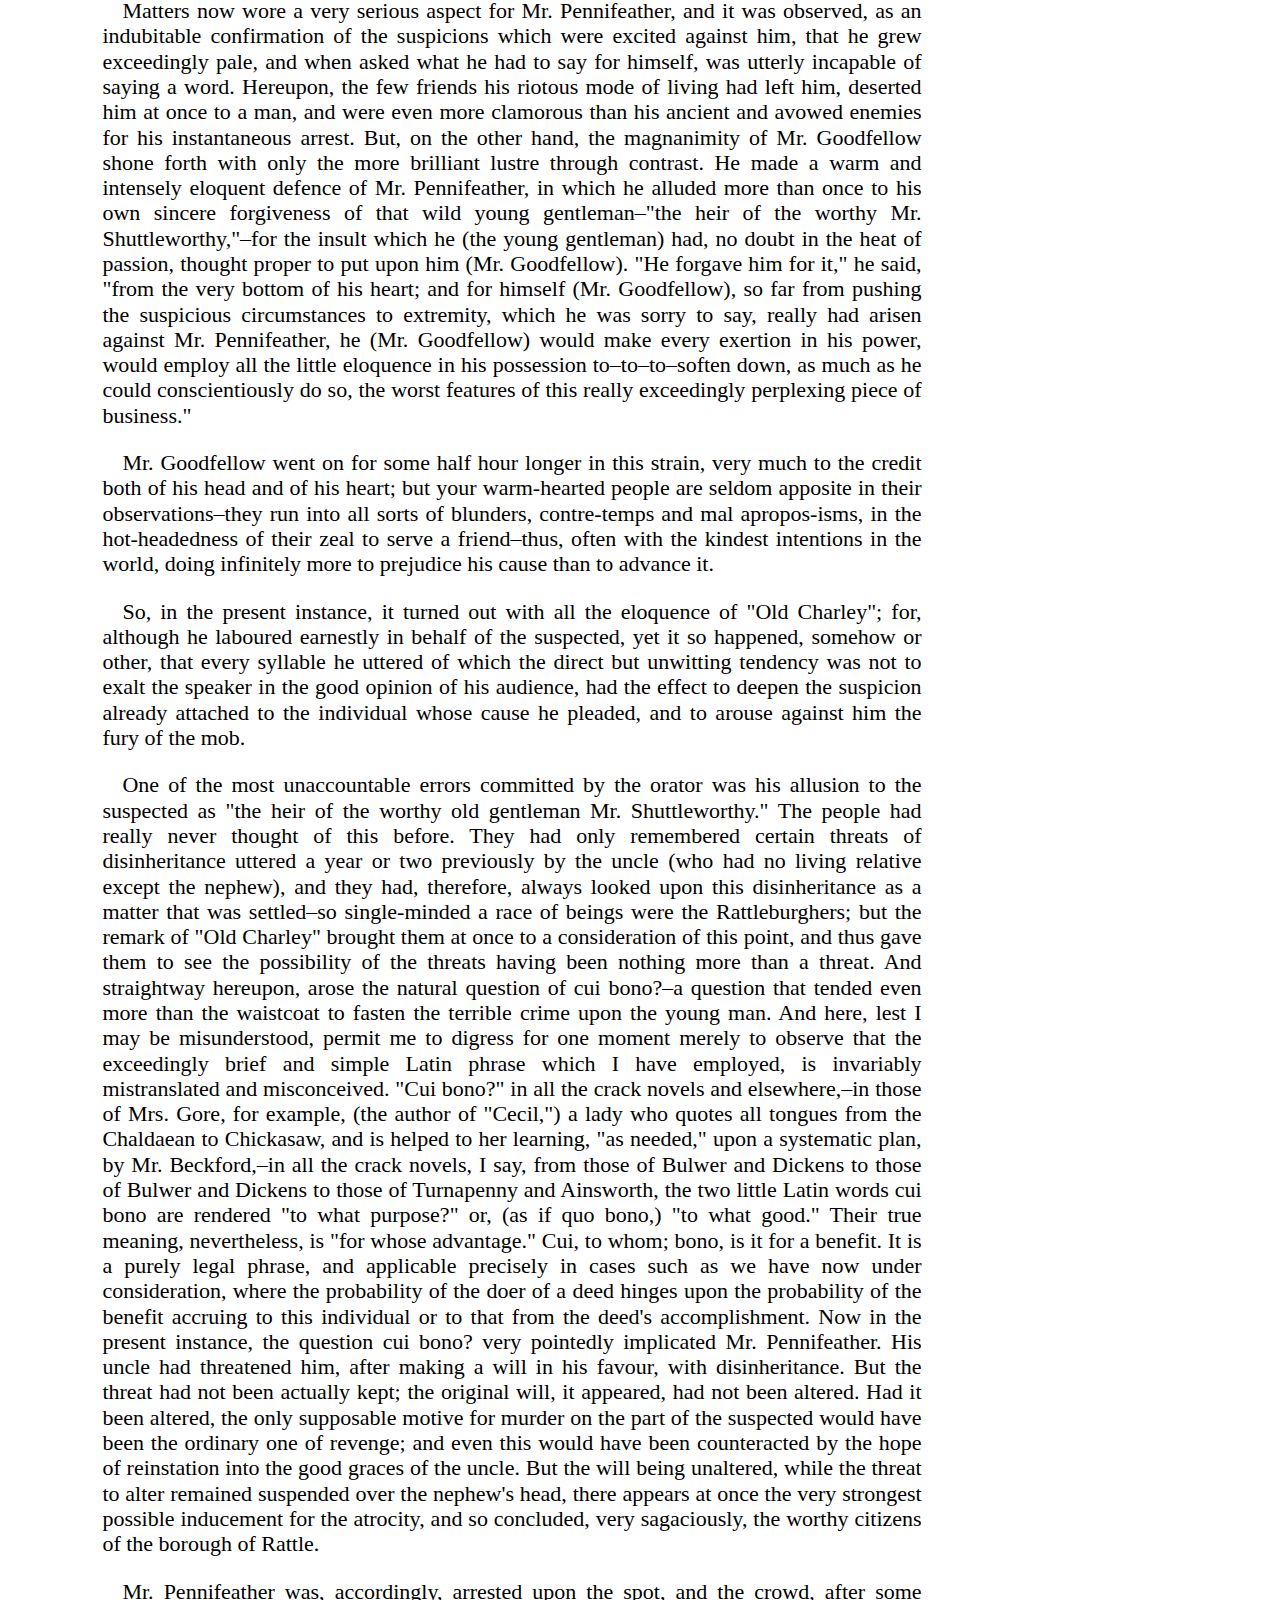
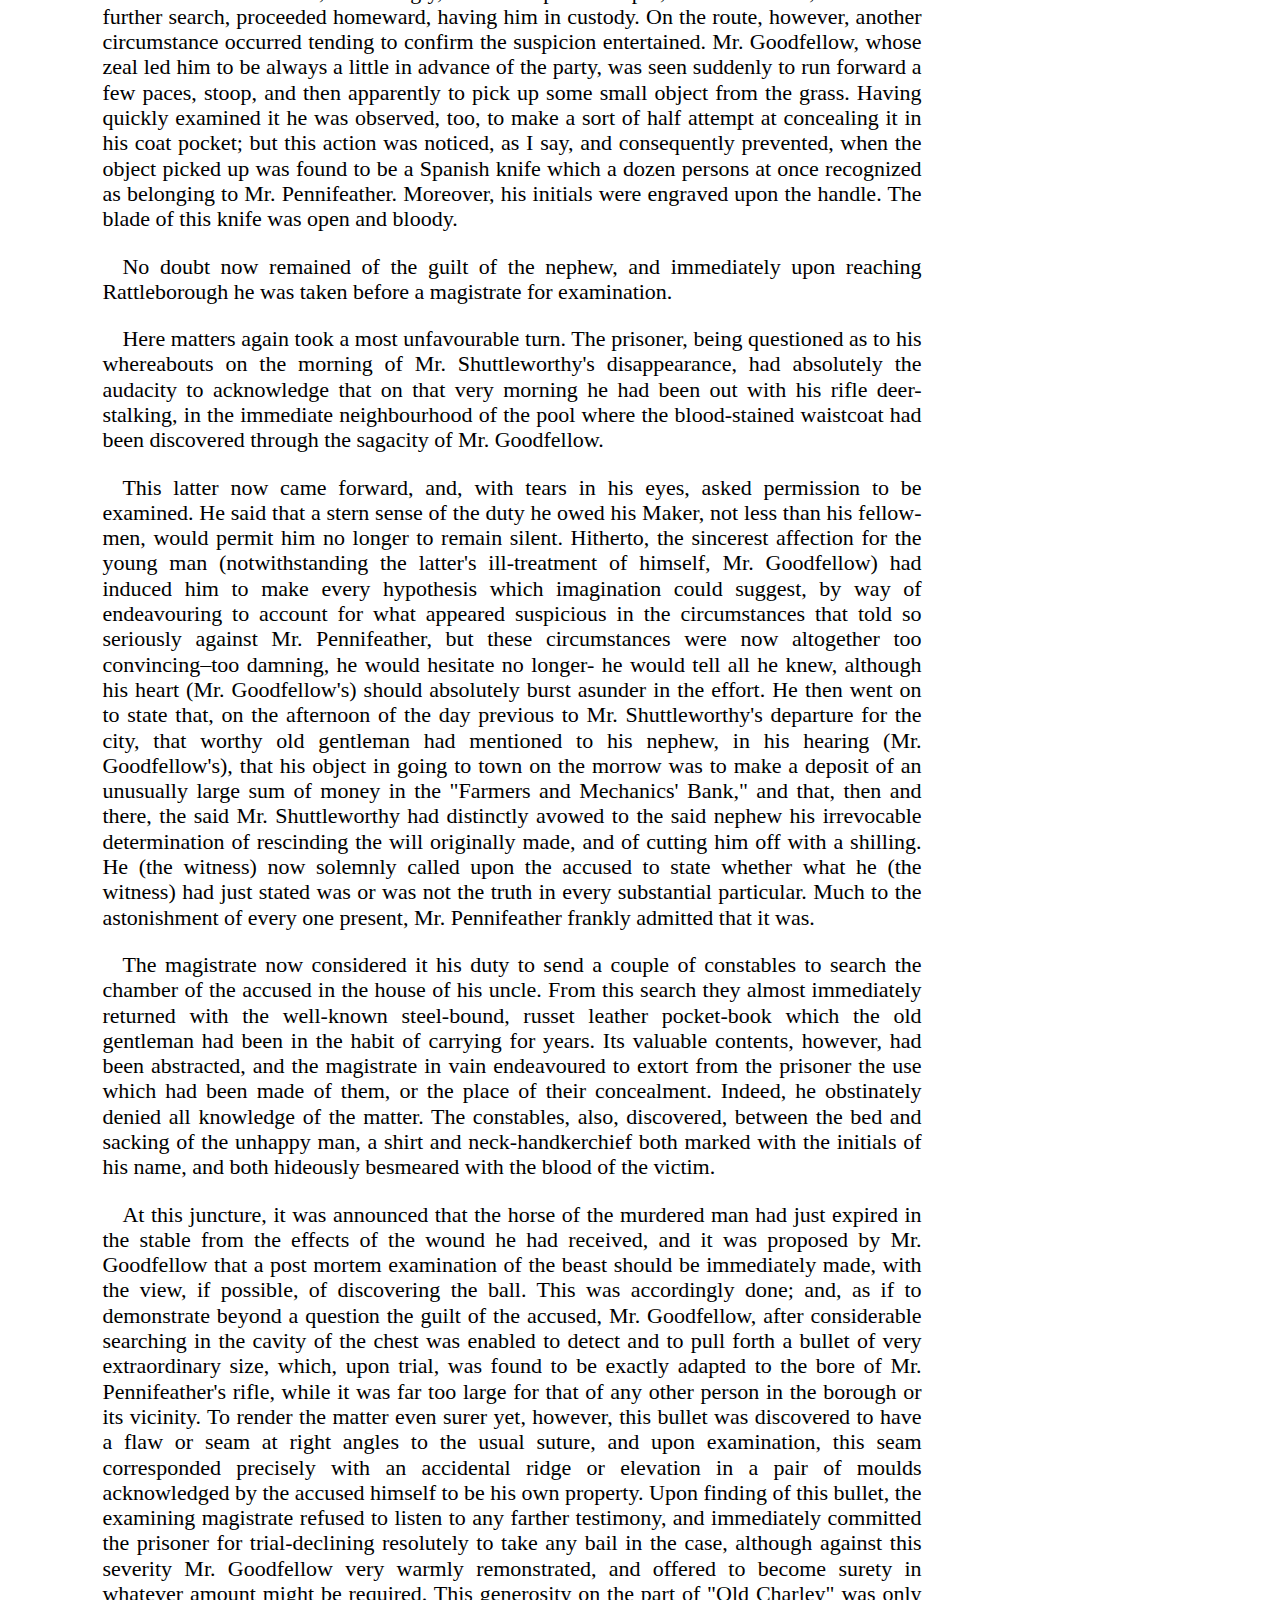
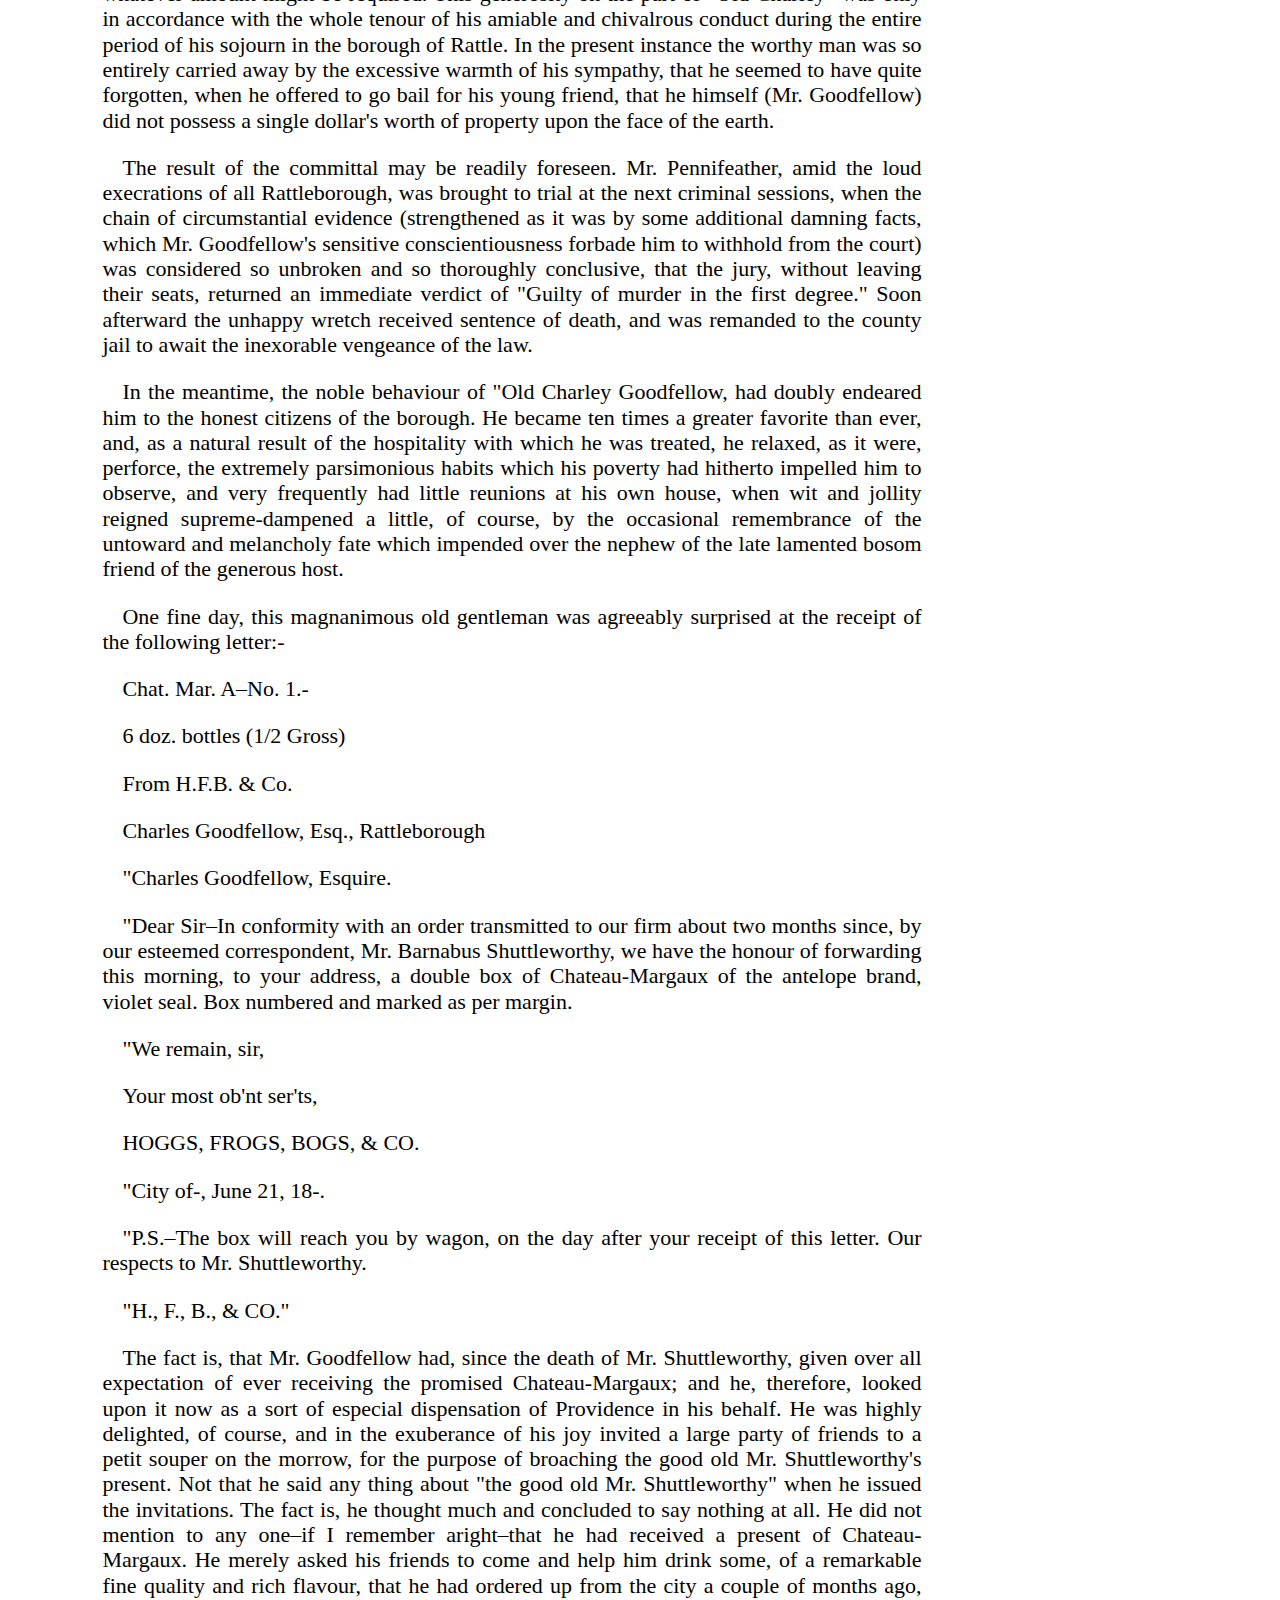
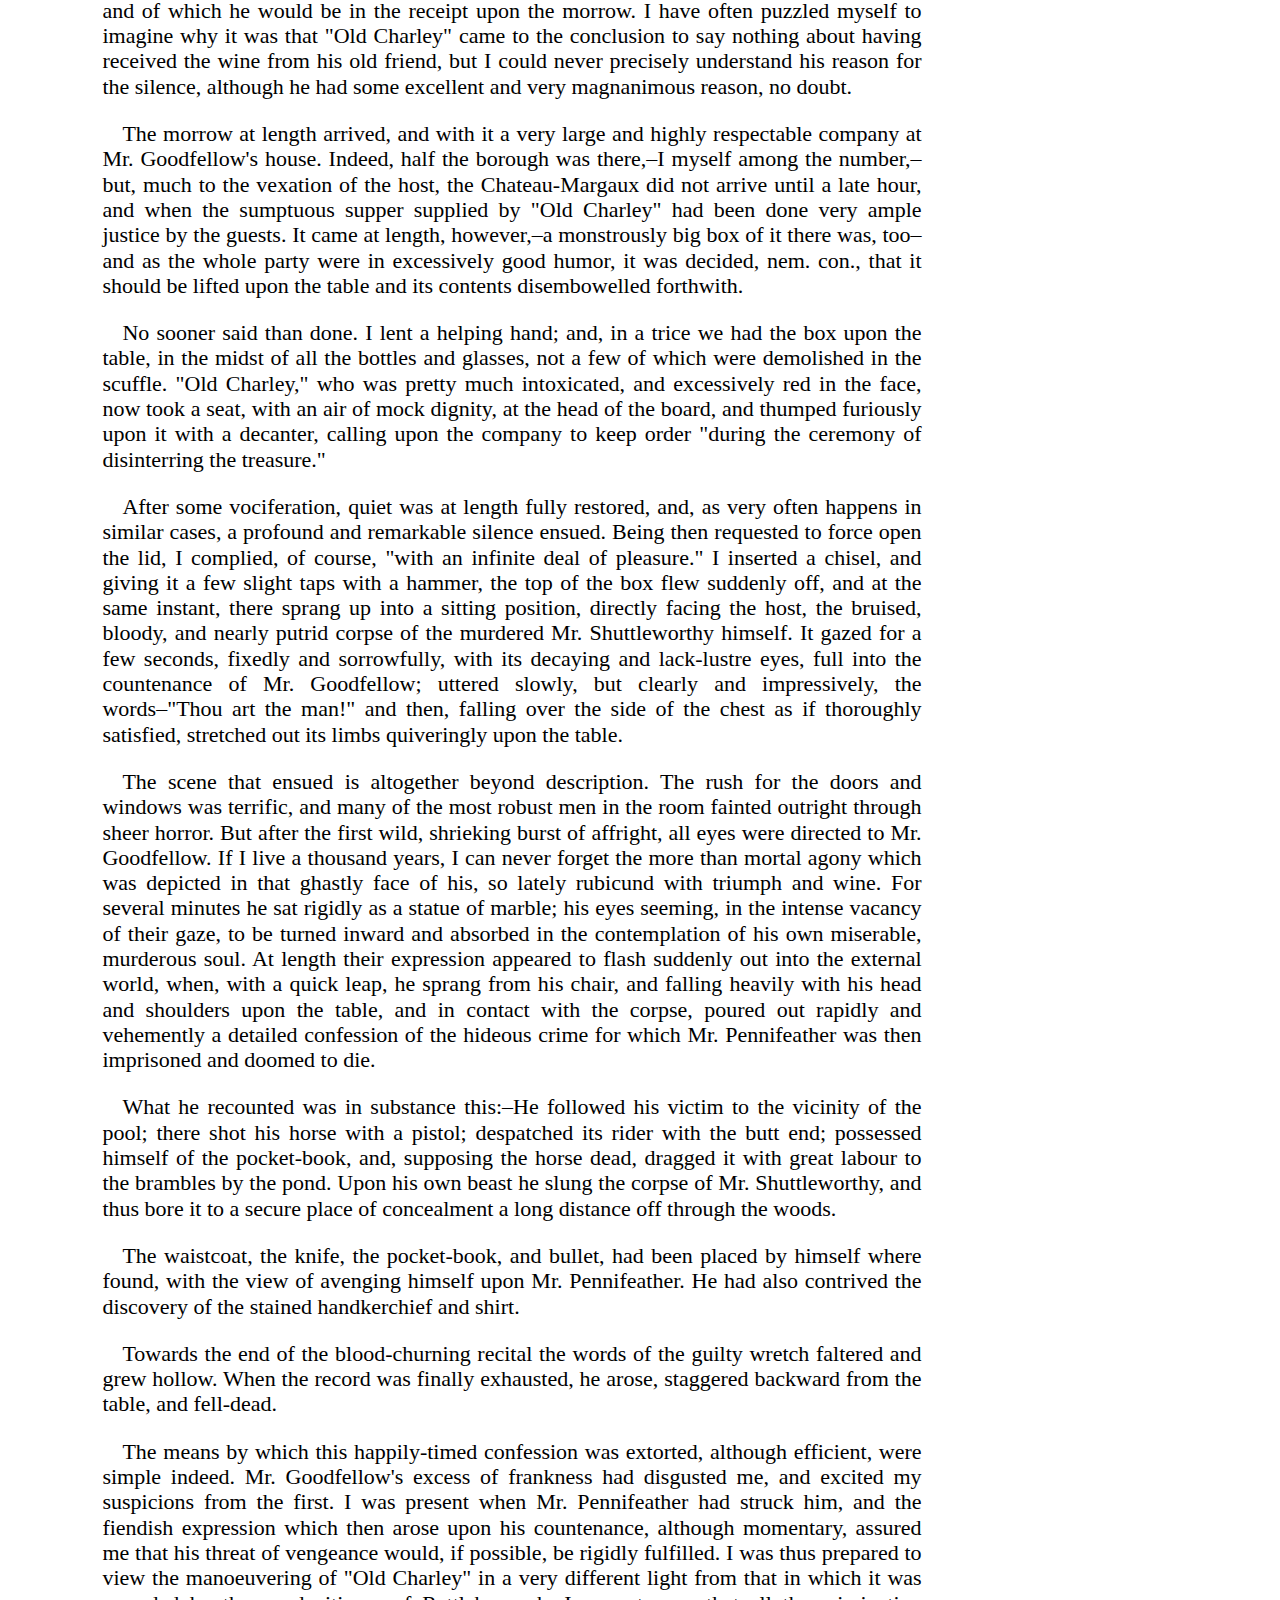
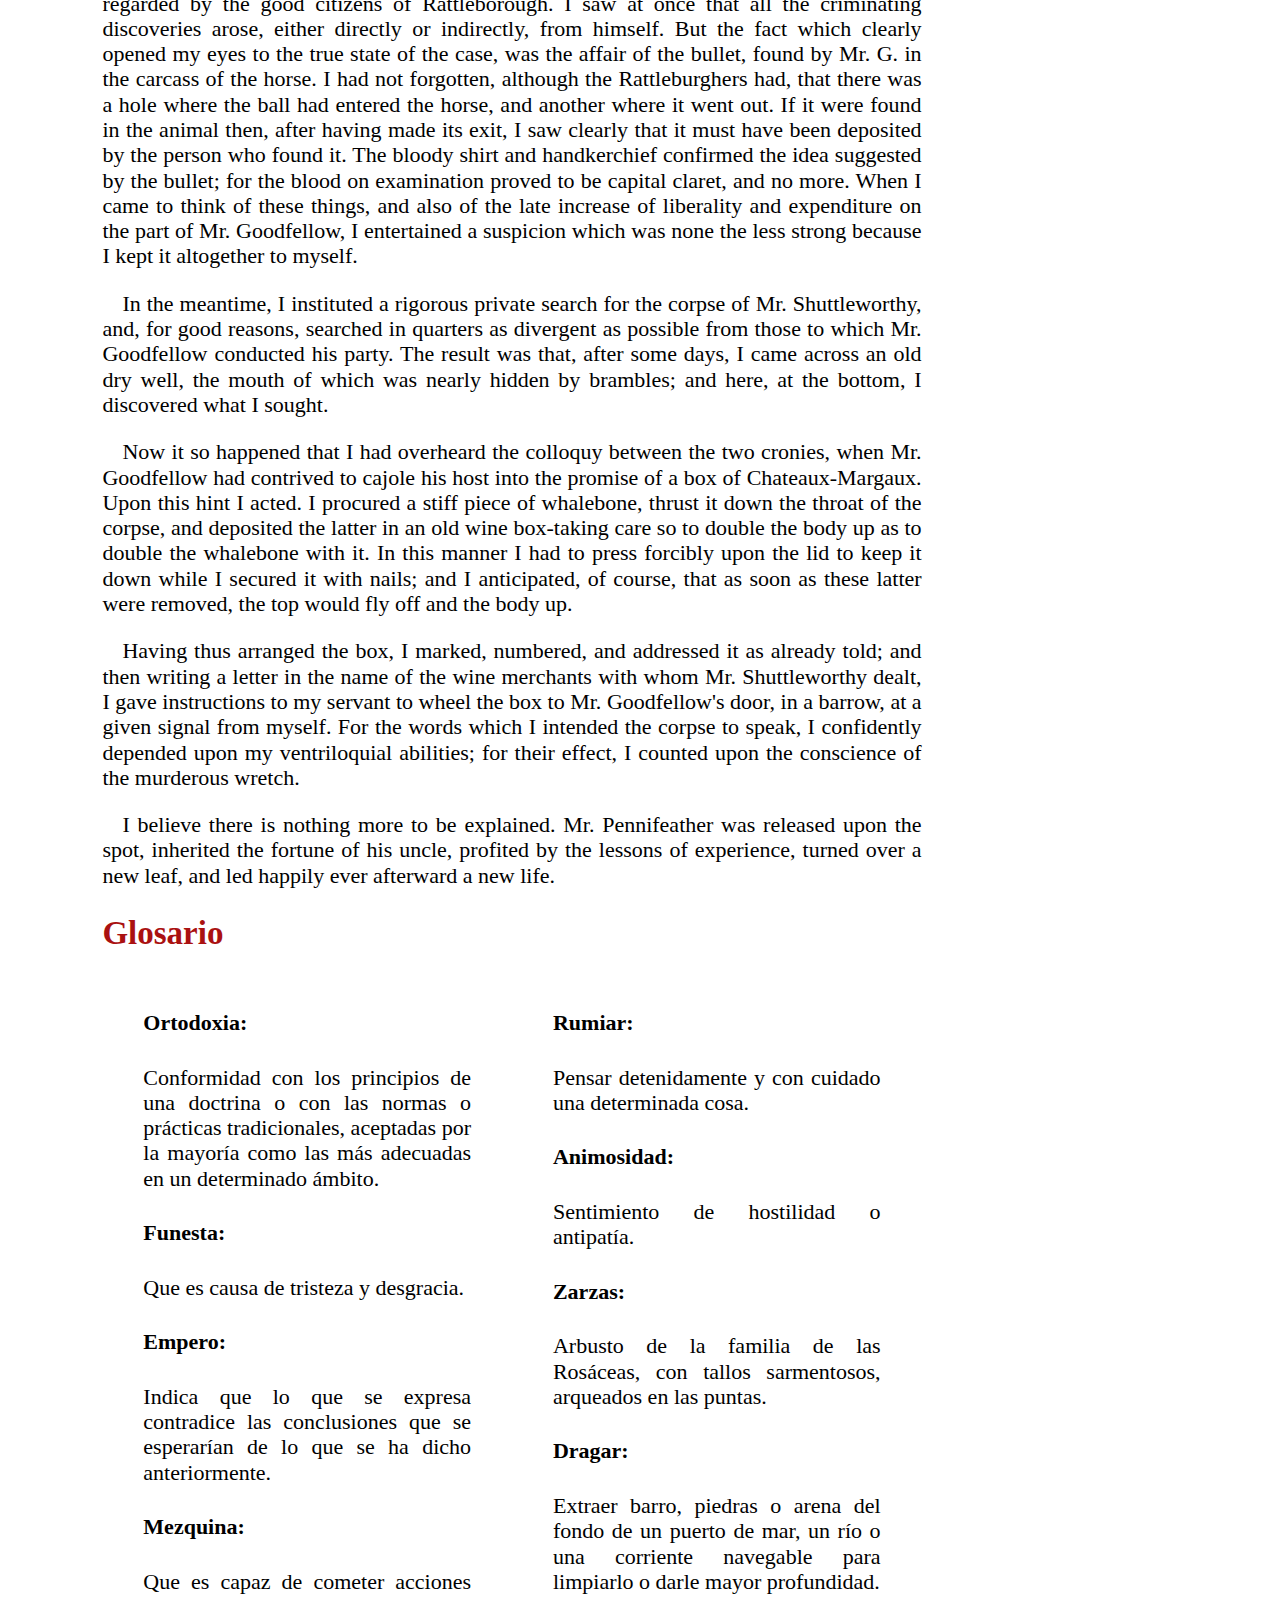
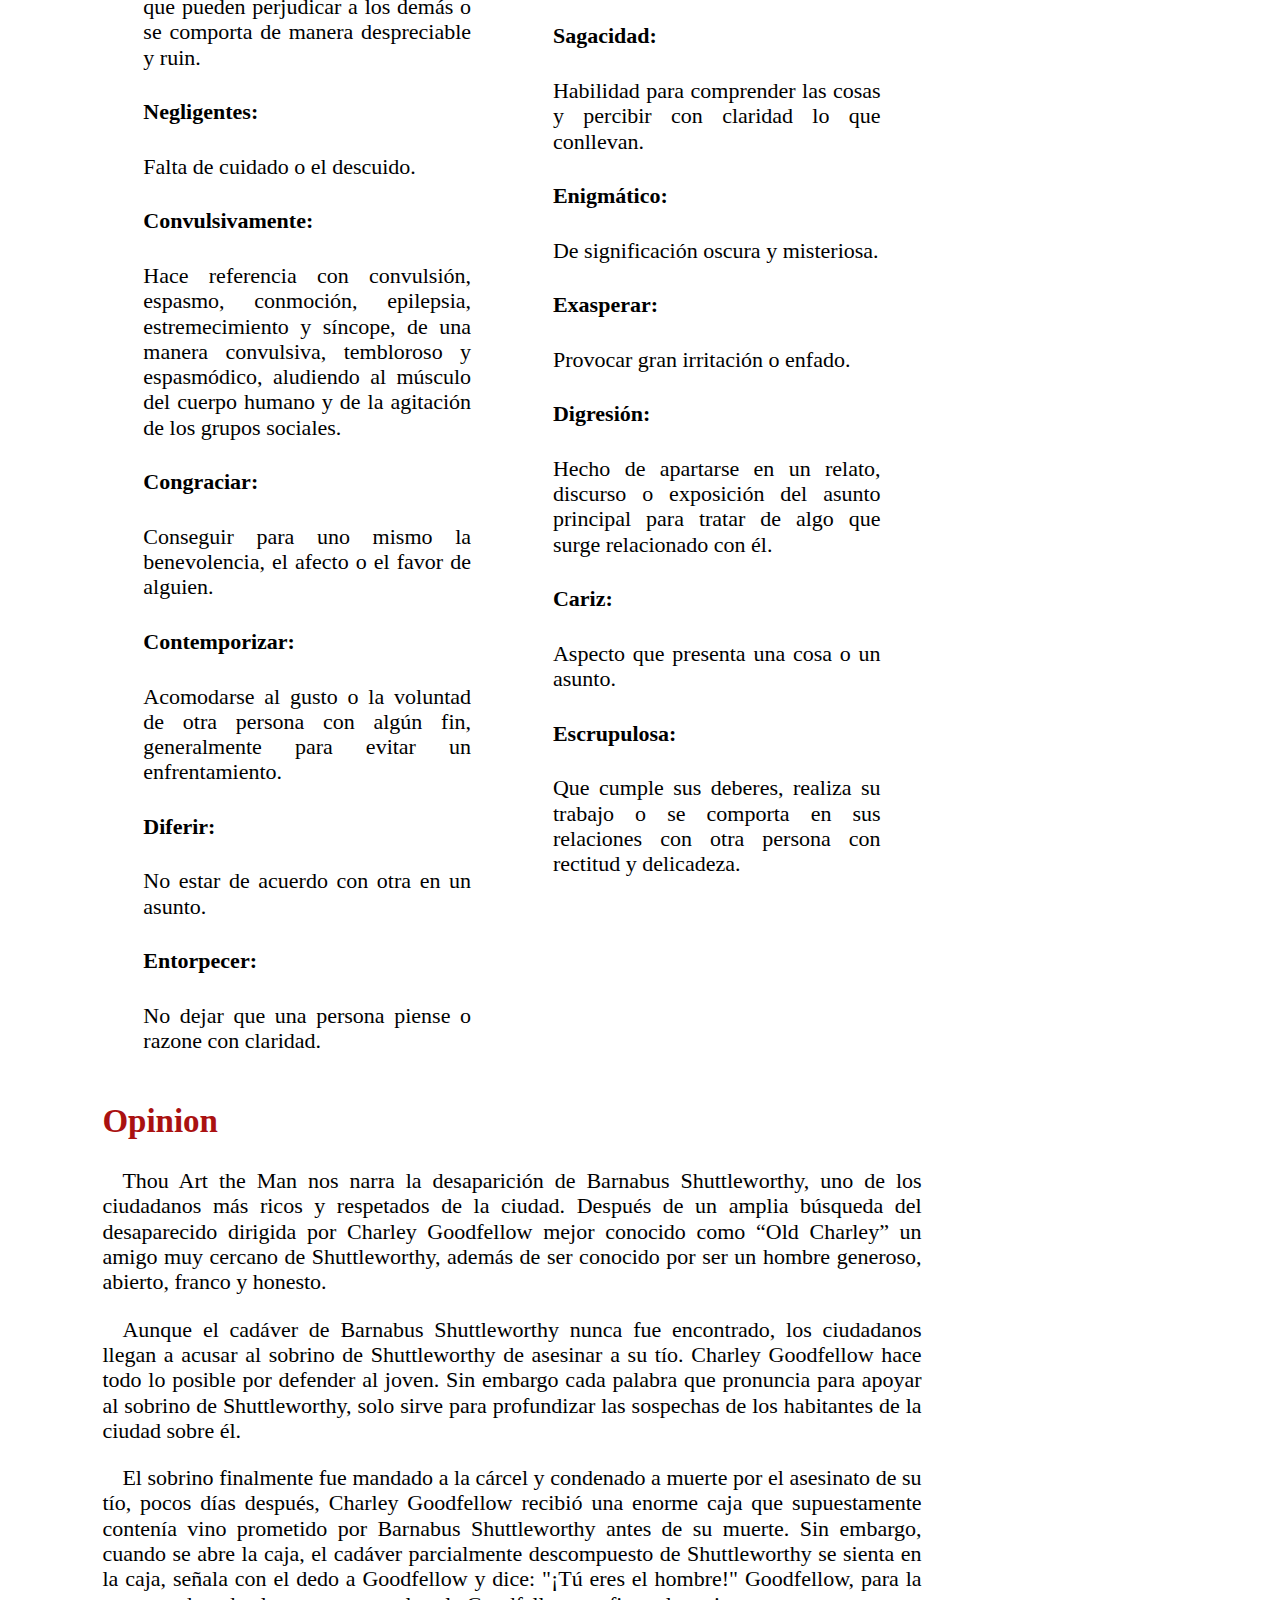
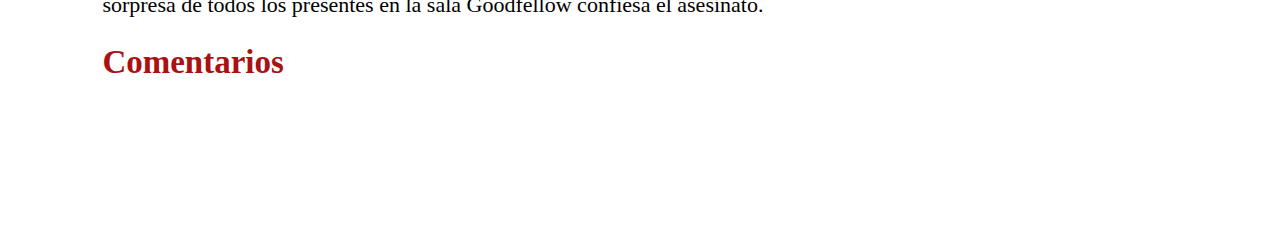
<file: Tu_eres_el_hombre/index.html>
﻿<!DOCTYPE html>
<html>
    <link rel="stylesheet" href="css/normalize.css">
    <link rel="stylesheet" href="css/main.css">
    <link rel="icon" type="image/png" href="../icono.png" />
  <head>
    
    <title>Tú eres el hombre</title>
    <meta charset="utf-8">
    <link rel="stylesheet" href="css/normalize.css">
    <link rel="stylesheet" href="css/main.css">
  </head> 
  
  <body >

      <img src="../cabecera.jpg" id="cabecera"> 

  <div id="texto" >

    <div class="estructura">

    <h2 class="titulosecundario">Thou art the man</h2>
    <img src="thou.jpg" class="imagen"> 

<p>I WILL now play the Oedipus to the Rattleborough enigma. I will expound to you–as I alone can–the secret of the enginery that effected the Rattleborough miracle–the one, the true, the admitted, the undisputed, the indisputable miracle, which put a definite end to infidelity among the Rattleburghers and converted to the orthodoxy of the grandames all the carnal-minded who had ventured to be sceptical before.</p>
<p>This event–which I should be sorry to discuss in a tone of unsuitable levity–occurred in the summer of 18-. Mr. Barnabas Shuttleworthy–one of the wealthiest and most respectable citizens of the borough–had been missing for several days under circumstances which gave rise to suspicion of foul play. Mr. Shuttleworthy had set out from Rattleborough very early one Saturday morning, on horseback, with the avowed intention of proceeding to the city of-, about fifteen miles distant, and of returning the night of the same day. Two hours after his departure, however, his horse returned without him, and without the saddle-bags which had been strapped on his back at starting. The animal was wounded, too, and covered with mud. These circumstances naturally gave rise to much alarm among the friends of the missing man; and when it was found, on Sunday morning, that he had not yet made his appearance, the whole borough arose en masse to go and look for his body.</p>
<p>The foremost and most energetic in instituting this search was the bosom friend of Mr. Shuttleworthy–a Mr. Charles Goodfellow, or, as he was universally called, "Charley Goodfellow," or "Old Charley Goodfellow." Now, whether it is a marvellous coincidence, or whether it is that the name itself has an imperceptible effect upon the character, I have never yet been able to ascertain; but the fact is unquestionable, that there never yet was any person named Charles who was not an open, manly, honest, good-natured, and frank-hearted fellow, with a rich, clear voice, that did you good to hear it, and an eye that looked you always straight in the face, as much as to say: "I have a clear conscience myself, am afraid of no man, and am altogether above doing a mean action." And thus all the hearty, careless, "walking gentlemen" of the stage are very certain to be called Charles.</p>
<p>Now, "Old Charley Goodfellow," although he had been in Rattleborough not longer than six months or thereabouts, and although nobody knew any thing about him before he came to settle in the neighborhood, had experienced no difficulty in the world in making the acquaintance of all the respectable people in the borough. Not a man of them but would have taken his bare word for a thousand at any moment; and as for the women, there is no saying what they would not have done to oblige him. And all this came of his having been christened Charles, and of his possessing, in consequence, that ingenuous face which is proverbially the very "best letter of recommendation."</p>
<p>I have already said that Mr. Shuttleworthy was one of the most respectable and, undoubtedly, he was the most wealthy man in Rattleborough, while "Old Charley Goodfellow" was upon as intimate terms with him as if he had been his own brother. The two old gentlemen were next-door neighbours, and, although Mr. Shuttleworthy seldom, if ever, visited "Old Charley," and never was known to take a meal in his house, still this did not prevent the two friends from being exceedingly intimate, as I have just observed; for "Old Charley" never let a day pass without stepping in three or four times to see how his neighbour came on, and very often he would stay to breakfast or tea, and almost always to dinner, and then the amount of wine that was made way with by the two cronies at a sitting, it would really be a difficult thing to ascertain. "Old Charleys" favorite beverage was Chateau-Margaux, and it appeared to do Mr. Shuttleworthy's heart good to see the old fellow swallow it, as he did, quart after quart; so that, one day, when the wine was in and the wit as a natural consequence, somewhat out, he said to his crony, as he slapped him upon the back–"I tell you what it is, 'Old Charley,' you are, by all odds, the heartiest old fellow I ever came across in all my born days; and, since you love to guzzle the wine at that fashion, I'll be darned if I don't have to make thee a present of a big box of the Chateau-Margaux.</p>
 <p>Od rot me,"–(Mr. Shuttleworthy had a sad habit of swearing, although he seldom went beyond "Od rot me," or "By gosh," or "By the jolly golly,")–"Od rot me," says he, "if I don't send an order to town this very afternoon for a double box of the best that can be got, and I'll make ye a present of it, I will!- ye needn't say a word now–I will, I tell ye, and there's an end of it; so look out for it–it will come to hand some of these fine days, precisely when ye are looking for it the least!" I mention this little bit of liberality on the part of Mr. Shuttleworthy, just by way of showing you how very intimate an understanding existed between the two friends.</p>
<p>Well, on the Sunday morning in question, when it came to be fairly understood that Mr. Shuttleworthy had met with foul play, I never saw any one so profoundly affected as "Old Charley Goodfellow." When he first heard that the horse had come home without his master, and without his master's saddle-bags, and all bloody from a pistol-shot, that had gone clean through and through the poor animal's chest without quite killing him; when he heard all this, he turned as pale as if the missing man had been his own dear brother or father, and shivered and shook all over as if he had had a fit of the ague.</p>
<p>At first he was too much overpowered with grief to be able to do any thing at all, or to concert upon any plan of action; so that for a long time he endeavoured to dissuade Mr. Shuttleworthy's other friends from making a stir about the matter, thinking it best to wait awhile–say for a week or two, or a month, or two–to see if something wouldn't turn up, or if Mr. Shuttleworthy wouldn't come in the natural way, and explain his reasons for sending his horse on before. I dare say you have often observed this disposition to temporize, or to procrastinate, in people who are labouring under any very poignant sorrow. Their powers of mind seem to be rendered torpid, so that they have a horror of any thing like action, and like nothing in the world so well as to lie quietly in bed and "nurse their grief," as the old ladies express it–that is to say, ruminate over the trouble.</p>
<p>The people of Rattleborough had, indeed, so high an opinion of the wisdom and discretion of "Old Charley," that the greater part of them felt disposed to agree with him, and not make a stir in the business "until something should turn up," as the honest old gentleman worded it; and I believe that, after all this would have been the general determination, but for the very suspicious interference of Mr. Shuttleworthy's nephew, a young man of very dissipated habits, and otherwise of rather bad character. This nephew, whose name was Pennifeather, would listen to nothing like reason in the matter of "lying quiet," but insisted upon making immediate search for the "corpse of the murdered man.–This was the expression he employed; and Mr. Goodfellow acutely remarked at the time, that it was "a singular expression, to say no more." This remark of 'Old Charley's,' too, had great effect upon the crowd; and one of the party was heard to ask, very impressively, "how it happened that young Mr. Pennifeather was so intimately cognizant of all the circumstances connected with his wealthy uncle's disappearance, as to feel authorized to assert, distinctly and unequivocally, that his uncle was 'a murdered man.'" Hereupon some little squibbing and bickering occurred among various members of the crowd, and especially between "Old Charley" and Mr. Pennifeather–although this latter occurrence was, indeed, by no means a novelty, for no good will had subsisted between the parties for the last three or four months; and matters had even gone so far that Mr. Pennifeather had actually knocked down his uncles friend for some alleged excess of liberty that the latter had taken in the uncle's house, of which the nephew was an inmate. Upon this occasion "Old Charley" is said to have behaved with exemplary moderation and Christian charity. He arose from the blow, adjusted his clothes, and made no attempt at retaliation at all–merely muttering a few words about "taking summary vengeance at the first convenient opportunity,"- a natural and very justifiable ebullition of anger, which meant nothing, however, and, beyond doubt, was no sooner given vent to than forgotten.</p>
<p>However these matters may be (which have no reference to the point now at issue), it is quite certain that the people of Rattleborough, principally through the persuasion of Mr. Pennifeather, came at length to the determination of dispersion over the adjacent country in search of the missing Mr. Shuttleworthy. I say they came to this determination in the first instance. After it had been fully resolved that a search should be made, it was considered almost a matter of course that the seekers should disperse–that is to say, distribute themselves in parties–for the more thorough examination of the region round about. I forget, however, by what ingenious train of reasoning it was that "Old Charley" finally convinced the assembly that this was the most injudicious plan that could be pursued. Convince them, however, he did–all except Mr. Pennifeather, and, in the end, it was arranged that a search should be instituted, carefully and very thoroughly, by the burghers en masse, "Old Charley" himself leading the way.</p>
<p>As for the matter of that, there could have been no better pioneer than "Old Charley," whom everybody knew to have the eye of a lynx; but, although he led them into all manner of out-of-the-way holes and corners, by routes that nobody had ever suspected of existing in the neighbourhood, and although the search was incessantly kept up day and night for nearly a week, still no trace of Mr. Shuttleworthy could be discovered. When I say no trace, however, I must not be understood to speak literally, for trace, to some extent, there certainly was. The poor gentleman had been tracked, by his horses shoes (which were peculiar), to a spot about three miles to the east of the borough, on the main road leading to the city. Here the track made off into a by-path through a piece of woodland–the path coming out again into the main road, and cutting off about half a mile of the regular distance. Following the shoe-marks down this lane, the party came at length to a pool of stagnant water, half hidden by the brambles, to the right of the lane, and opposite this pool all vestige of the track was lost sight of. It appeared, however, that a struggle of some nature had here taken place, and it seemed as if some large and heavy body, much larger and heavier than a man, had been drawn from the by-path to the pool. This latter was carefully dragged twice, but nothing was found; and the party was upon the point of going away, in despair of coming to any result, when Providence suggested to Mr. Goodfellow the expediency of draining the water off altogether. This project was received with cheers, and many high compliments to "Old Charley" upon his sagacity and consideration. As many of the burghers had brought spades with them, supposing that they might possibly be called upon to disinter a corpse, the drain was easily and speedily effected; and no sooner was the bottom visible, than right in the middle of the mud that remained was discovered a black silk velvet waistcoat, which nearly every one present immediately recognized as the property of Mr. Pennifeather. This waistcoat was much torn and stained with blood, and there were several persons among the party who had a distinct remembrance of its having been worn by its owner on the very morning of Mr. Shuttleworthy's departure for the city; while there were others, again, ready to testify upon oath, if required, that Mr. P. did not wear the garment in question at any period during the remainder of that memorable day, nor could any one be found to say that he had seen it upon Mr. P.'s person at any period at all subsequent to Mr. Shuttleworthy's disappearance.</p>
<p>Matters now wore a very serious aspect for Mr. Pennifeather, and it was observed, as an indubitable confirmation of the suspicions which were excited against him, that he grew exceedingly pale, and when asked what he had to say for himself, was utterly incapable of saying a word. Hereupon, the few friends his riotous mode of living had left him, deserted him at once to a man, and were even more clamorous than his ancient and avowed enemies for his instantaneous arrest. But, on the other hand, the magnanimity of Mr. Goodfellow shone forth with only the more brilliant lustre through contrast. He made a warm and intensely eloquent defence of Mr. Pennifeather, in which he alluded more than once to his own sincere forgiveness of that wild young gentleman–"the heir of the worthy Mr. Shuttleworthy,"–for the insult which he (the young gentleman) had, no doubt in the heat of passion, thought proper to put upon him (Mr. Goodfellow). "He forgave him for it," he said, "from the very bottom of his heart; and for himself (Mr. Goodfellow), so far from pushing the suspicious circumstances to extremity, which he was sorry to say, really had arisen against Mr. Pennifeather, he (Mr. Goodfellow) would make every exertion in his power, would employ all the little eloquence in his possession to–to–to–soften down, as much as he could conscientiously do so, the worst features of this really exceedingly perplexing piece of business."</p>
<p>Mr. Goodfellow went on for some half hour longer in this strain, very much to the credit both of his head and of his heart; but your warm-hearted people are seldom apposite in their observations–they run into all sorts of blunders, contre-temps and mal apropos-isms, in the hot-headedness of their zeal to serve a friend–thus, often with the kindest intentions in the world, doing infinitely more to prejudice his cause than to advance it.</p>
<p>So, in the present instance, it turned out with all the eloquence of "Old Charley"; for, although he laboured earnestly in behalf of the suspected, yet it so happened, somehow or other, that every syllable he uttered of which the direct but unwitting tendency was not to exalt the speaker in the good opinion of his audience, had the effect to deepen the suspicion already attached to the individual whose cause he pleaded, and to arouse against him the fury of the mob.</p>
<p>One of the most unaccountable errors committed by the orator was his allusion to the suspected as "the heir of the worthy old gentleman Mr. Shuttleworthy." The people had really never thought of this before. They had only remembered certain threats of disinheritance uttered a year or two previously by the uncle (who had no living relative except the nephew), and they had, therefore, always looked upon this disinheritance as a matter that was settled–so single-minded a race of beings were the Rattleburghers; but the remark of "Old Charley" brought them at once to a consideration of this point, and thus gave them to see the possibility of the threats having been nothing more than a threat. And straightway hereupon, arose the natural question of cui bono?–a question that tended even more than the waistcoat to fasten the terrible crime upon the young man. And here, lest I may be misunderstood, permit me to digress for one moment merely to observe that the exceedingly brief and simple Latin phrase which I have employed, is invariably mistranslated and misconceived. "Cui bono?" in all the crack novels and elsewhere,–in those of Mrs. Gore, for example, (the author of "Cecil,") a lady who quotes all tongues from the Chaldaean to Chickasaw, and is helped to her learning, "as needed," upon a systematic plan, by Mr. Beckford,–in all the crack novels, I say, from those of Bulwer and Dickens to those of Bulwer and Dickens to those of Turnapenny and Ainsworth, the two little Latin words cui bono are rendered "to what purpose?" or, (as if quo bono,) "to what good." Their true meaning, nevertheless, is "for whose advantage." Cui, to whom; bono, is it for a benefit. It is a purely legal phrase, and applicable precisely in cases such as we have now under consideration, where the probability of the doer of a deed hinges upon the probability of the benefit accruing to this individual or to that from the deed's accomplishment. Now in the present instance, the question cui bono? very pointedly implicated Mr. Pennifeather. His uncle had threatened him, after making a will in his favour, with disinheritance. But the threat had not been actually kept; the original will, it appeared, had not been altered. Had it been altered, the only supposable motive for murder on the part of the suspected would have been the ordinary one of revenge; and even this would have been counteracted by the hope of reinstation into the good graces of the uncle. But the will being unaltered, while the threat to alter remained suspended over the nephew's head, there appears at once the very strongest possible inducement for the atrocity, and so concluded, very sagaciously, the worthy citizens of the borough of Rattle.</p>
<p>Mr. Pennifeather was, accordingly, arrested upon the spot, and the crowd, after some further search, proceeded homeward, having him in custody. On the route, however, another circumstance occurred tending to confirm the suspicion entertained. Mr. Goodfellow, whose zeal led him to be always a little in advance of the party, was seen suddenly to run forward a few paces, stoop, and then apparently to pick up some small object from the grass. Having quickly examined it he was observed, too, to make a sort of half attempt at concealing it in his coat pocket; but this action was noticed, as I say, and consequently prevented, when the object picked up was found to be a Spanish knife which a dozen persons at once recognized as belonging to Mr. Pennifeather. Moreover, his initials were engraved upon the handle. The blade of this knife was open and bloody.</p>
<p>No doubt now remained of the guilt of the nephew, and immediately upon reaching Rattleborough he was taken before a magistrate for examination.</p>
<p>Here matters again took a most unfavourable turn. The prisoner, being questioned as to his whereabouts on the morning of Mr. Shuttleworthy's disappearance, had absolutely the audacity to acknowledge that on that very morning he had been out with his rifle deer-stalking, in the immediate neighbourhood of the pool where the blood-stained waistcoat had been discovered through the sagacity of Mr. Goodfellow.</p>
<p>This latter now came forward, and, with tears in his eyes, asked permission to be examined. He said that a stern sense of the duty he owed his Maker, not less than his fellow-men, would permit him no longer to remain silent. Hitherto, the sincerest affection for the young man (notwithstanding the latter's ill-treatment of himself, Mr. Goodfellow) had induced him to make every hypothesis which imagination could suggest, by way of endeavouring to account for what appeared suspicious in the circumstances that told so seriously against Mr. Pennifeather, but these circumstances were now altogether too convincing–too damning, he would hesitate no longer- he would tell all he knew, although his heart (Mr. Goodfellow's) should absolutely burst asunder in the effort. He then went on to state that, on the afternoon of the day previous to Mr. Shuttleworthy's departure for the city, that worthy old gentleman had mentioned to his nephew, in his hearing (Mr. Goodfellow's), that his object in going to town on the morrow was to make a deposit of an unusually large sum of money in the "Farmers and Mechanics' Bank," and that, then and there, the said Mr. Shuttleworthy had distinctly avowed to the said nephew his irrevocable determination of rescinding the will originally made, and of cutting him off with a shilling. He (the witness) now solemnly called upon the accused to state whether what he (the witness) had just stated was or was not the truth in every substantial particular. Much to the astonishment of every one present, Mr. Pennifeather frankly admitted that it was.</p>
<p>The magistrate now considered it his duty to send a couple of constables to search the chamber of the accused in the house of his uncle. From this search they almost immediately returned with the well-known steel-bound, russet leather pocket-book which the old gentleman had been in the habit of carrying for years. Its valuable contents, however, had been abstracted, and the magistrate in vain endeavoured to extort from the prisoner the use which had been made of them, or the place of their concealment. Indeed, he obstinately denied all knowledge of the matter. The constables, also, discovered, between the bed and sacking of the unhappy man, a shirt and neck-handkerchief both marked with the initials of his name, and both hideously besmeared with the blood of the victim.</p>
<p>At this juncture, it was announced that the horse of the murdered man had just expired in the stable from the effects of the wound he had received, and it was proposed by Mr. Goodfellow that a post mortem examination of the beast should be immediately made, with the view, if possible, of discovering the ball. This was accordingly done; and, as if to demonstrate beyond a question the guilt of the accused, Mr. Goodfellow, after considerable searching in the cavity of the chest was enabled to detect and to pull forth a bullet of very extraordinary size, which, upon trial, was found to be exactly adapted to the bore of Mr. Pennifeather's rifle, while it was far too large for that of any other person in the borough or its vicinity. To render the matter even surer yet, however, this bullet was discovered to have a flaw or seam at right angles to the usual suture, and upon examination, this seam corresponded precisely with an accidental ridge or elevation in a pair of moulds acknowledged by the accused himself to be his own property. Upon finding of this bullet, the examining magistrate refused to listen to any farther testimony, and immediately committed the prisoner for trial-declining resolutely to take any bail in the case, although against this severity Mr. Goodfellow very warmly remonstrated, and offered to become surety in whatever amount might be required. This generosity on the part of "Old Charley" was only in accordance with the whole tenour of his amiable and chivalrous conduct during the entire period of his sojourn in the borough of Rattle. In the present instance the worthy man was so entirely carried away by the excessive warmth of his sympathy, that he seemed to have quite forgotten, when he offered to go bail for his young friend, that he himself (Mr. Goodfellow) did not possess a single dollar's worth of property upon the face of the earth.</p>
<p>The result of the committal may be readily foreseen. Mr. Pennifeather, amid the loud execrations of all Rattleborough, was brought to trial at the next criminal sessions, when the chain of circumstantial evidence (strengthened as it was by some additional damning facts, which Mr. Goodfellow's sensitive conscientiousness forbade him to withhold from the court) was considered so unbroken and so thoroughly conclusive, that the jury, without leaving their seats, returned an immediate verdict of "Guilty of murder in the first degree." Soon afterward the unhappy wretch received sentence of death, and was remanded to the county jail to await the inexorable vengeance of the law.</p>
<p>In the meantime, the noble behaviour of "Old Charley Goodfellow, had doubly endeared him to the honest citizens of the borough. He became ten times a greater favorite than ever, and, as a natural result of the hospitality with which he was treated, he relaxed, as it were, perforce, the extremely parsimonious habits which his poverty had hitherto impelled him to observe, and very frequently had little reunions at his own house, when wit and jollity reigned supreme-dampened a little, of course, by the occasional remembrance of the untoward and melancholy fate which impended over the nephew of the late lamented bosom friend of the generous host.</p>
<p>One fine day, this magnanimous old gentleman was agreeably surprised at the receipt of the following letter:-</p>
<p>Chat. Mar. A–No. 1.-</p>
<p>6 doz. bottles (1/2 Gross)</p>
<p>From H.F.B. & Co.</p>
<p>Charles Goodfellow, Esq., Rattleborough</p>
<p>"Charles Goodfellow, Esquire.</p>
<p>"Dear Sir–In conformity with an order transmitted to our firm about two months since, by our esteemed correspondent, Mr. Barnabus Shuttleworthy, we have the honour of forwarding this morning, to your address, a double box of Chateau-Margaux of the antelope brand, violet seal. Box numbered and marked as per margin.</p>
<p>"We remain, sir,</p>
<p>Your most ob'nt ser'ts,</p>
<p>HOGGS, FROGS, BOGS, & CO.</p>
<p>"City of-, June 21, 18-.</p>
<p>"P.S.–The box will reach you by wagon, on the day after your receipt of this letter. Our respects to Mr. Shuttleworthy.</p>
<p>"H., F., B., & CO."</p>
<p>The fact is, that Mr. Goodfellow had, since the death of Mr. Shuttleworthy, given over all expectation of ever receiving the promised Chateau-Margaux; and he, therefore, looked upon it now as a sort of especial dispensation of Providence in his behalf. He was highly delighted, of course, and in the exuberance of his joy invited a large party of friends to a petit souper on the morrow, for the purpose of broaching the good old Mr. Shuttleworthy's present. Not that he said any thing about "the good old Mr. Shuttleworthy" when he issued the invitations. The fact is, he thought much and concluded to say nothing at all. He did not mention to any one–if I remember aright–that he had received a present of Chateau-Margaux. He merely asked his friends to come and help him drink some, of a remarkable fine quality and rich flavour, that he had ordered up from the city a couple of months ago, and of which he would be in the receipt upon the morrow. I have often puzzled myself to imagine why it was that "Old Charley" came to the conclusion to say nothing about having received the wine from his old friend, but I could never precisely understand his reason for the silence, although he had some excellent and very magnanimous reason, no doubt.</p>
<p>The morrow at length arrived, and with it a very large and highly respectable company at Mr. Goodfellow's house. Indeed, half the borough was there,–I myself among the number,–but, much to the vexation of the host, the Chateau-Margaux did not arrive until a late hour, and when the sumptuous supper supplied by "Old Charley" had been done very ample justice by the guests. It came at length, however,–a monstrously big box of it there was, too–and as the whole party were in excessively good humor, it was decided, nem. con., that it should be lifted upon the table and its contents disembowelled forthwith.</p>
<p>No sooner said than done. I lent a helping hand; and, in a trice we had the box upon the table, in the midst of all the bottles and glasses, not a few of which were demolished in the scuffle. "Old Charley," who was pretty much intoxicated, and excessively red in the face, now took a seat, with an air of mock dignity, at the head of the board, and thumped furiously upon it with a decanter, calling upon the company to keep order "during the ceremony of disinterring the treasure."</p>
<p>After some vociferation, quiet was at length fully restored, and, as very often happens in similar cases, a profound and remarkable silence ensued. Being then requested to force open the lid, I complied, of course, "with an infinite deal of pleasure." I inserted a chisel, and giving it a few slight taps with a hammer, the top of the box flew suddenly off, and at the same instant, there sprang up into a sitting position, directly facing the host, the bruised, bloody, and nearly putrid corpse of the murdered Mr. Shuttleworthy himself. It gazed for a few seconds, fixedly and sorrowfully, with its decaying and lack-lustre eyes, full into the countenance of Mr. Goodfellow; uttered slowly, but clearly and impressively, the words–"Thou art the man!" and then, falling over the side of the chest as if thoroughly satisfied, stretched out its limbs quiveringly upon the table.</p>
<p>The scene that ensued is altogether beyond description. The rush for the doors and windows was terrific, and many of the most robust men in the room fainted outright through sheer horror. But after the first wild, shrieking burst of affright, all eyes were directed to Mr. Goodfellow. If I live a thousand years, I can never forget the more than mortal agony which was depicted in that ghastly face of his, so lately rubicund with triumph and wine. For several minutes he sat rigidly as a statue of marble; his eyes seeming, in the intense vacancy of their gaze, to be turned inward and absorbed in the contemplation of his own miserable, murderous soul. At length their expression appeared to flash suddenly out into the external world, when, with a quick leap, he sprang from his chair, and falling heavily with his head and shoulders upon the table, and in contact with the corpse, poured out rapidly and vehemently a detailed confession of the hideous crime for which Mr. Pennifeather was then imprisoned and doomed to die.</p>
<p>What he recounted was in substance this:–He followed his victim to the vicinity of the pool; there shot his horse with a pistol; despatched its rider with the butt end; possessed himself of the pocket-book, and, supposing the horse dead, dragged it with great labour to the brambles by the pond. Upon his own beast he slung the corpse of Mr. Shuttleworthy, and thus bore it to a secure place of concealment a long distance off through the woods.</p>
<p>The waistcoat, the knife, the pocket-book, and bullet, had been placed by himself where found, with the view of avenging himself upon Mr. Pennifeather. He had also contrived the discovery of the stained handkerchief and shirt.</p>
<p>Towards the end of the blood-churning recital the words of the guilty wretch faltered and grew hollow. When the record was finally exhausted, he arose, staggered backward from the table, and fell-dead.</p>
<p>The means by which this happily-timed confession was extorted, although efficient, were simple indeed. Mr. Goodfellow's excess of frankness had disgusted me, and excited my suspicions from the first. I was present when Mr. Pennifeather had struck him, and the fiendish expression which then arose upon his countenance, although momentary, assured me that his threat of vengeance would, if possible, be rigidly fulfilled. I was thus prepared to view the manoeuvering of "Old Charley" in a very different light from that in which it was regarded by the good citizens of Rattleborough. I saw at once that all the criminating discoveries arose, either directly or indirectly, from himself. But the fact which clearly opened my eyes to the true state of the case, was the affair of the bullet, found by Mr. G. in the carcass of the horse. I had not forgotten, although the Rattleburghers had, that there was a hole where the ball had entered the horse, and another where it went out. If it were found in the animal then, after having made its exit, I saw clearly that it must have been deposited by the person who found it. The bloody shirt and handkerchief confirmed the idea suggested by the bullet; for the blood on examination proved to be capital claret, and no more. When I came to think of these things, and also of the late increase of liberality and expenditure on the part of Mr. Goodfellow, I entertained a suspicion which was none the less strong because I kept it altogether to myself.</p>
<p>In the meantime, I instituted a rigorous private search for the corpse of Mr. Shuttleworthy, and, for good reasons, searched in quarters as divergent as possible from those to which Mr. Goodfellow conducted his party. The result was that, after some days, I came across an old dry well, the mouth of which was nearly hidden by brambles; and here, at the bottom, I discovered what I sought.</p>
<p>Now it so happened that I had overheard the colloquy between the two cronies, when Mr. Goodfellow had contrived to cajole his host into the promise of a box of Chateaux-Margaux. Upon this hint I acted. I procured a stiff piece of whalebone, thrust it down the throat of the corpse, and deposited the latter in an old wine box-taking care so to double the body up as to double the whalebone with it. In this manner I had to press forcibly upon the lid to keep it down while I secured it with nails; and I anticipated, of course, that as soon as these latter were removed, the top would fly off and the body up.</p>
<p>Having thus arranged the box, I marked, numbered, and addressed it as already told; and then writing a letter in the name of the wine merchants with whom Mr. Shuttleworthy dealt, I gave instructions to my servant to wheel the box to Mr. Goodfellow's door, in a barrow, at a given signal from myself. For the words which I intended the corpse to speak, I confidently depended upon my ventriloquial abilities; for their effect, I counted upon the conscience of the murderous wretch.</p>
<p>I believe there is nothing more to be explained. Mr. Pennifeather was released upon the spot, inherited the fortune of his uncle, profited by the lessons of experience, turned over a new leaf, and led happily ever afterward a new life.</p>


<h2>  Glosario   </h2>

<div class="glosario">
<p>  <h4>Ortodoxia:</h4> Conformidad con los principios de una doctrina o con las normas o prácticas tradicionales, aceptadas por la mayoría como las más adecuadas en un determinado ámbito.    </p>
<p>  <h4>Funesta:</h4> Que es causa de tristeza y desgracia. </p>
<p>  <h4>Empero:</h4> Indica que lo que se expresa contradice las conclusiones que se esperarían de lo que se ha dicho anteriormente. </p>
<p>  <h4>Mezquina:</h4> Que es capaz de cometer acciones que pueden perjudicar a los demás o se comporta de manera despreciable y ruin. </p>
<p>  <h4>Negligentes:</h4> Falta de cuidado o el descuido.  </p>
<p>  <h4>Convulsivamente:</h4> Hace referencia con convulsión, espasmo, conmoción, epilepsia, estremecimiento y síncope, de una manera convulsiva, tembloroso y espasmódico, aludiendo al músculo del cuerpo humano y de la agitación de los grupos sociales. </p>
<p>  <h4>Congraciar:</h4> Conseguir para uno mismo la benevolencia, el afecto o el favor de alguien. </p>
<p>  <h4>Contemporizar:</h4> Acomodarse al gusto o la voluntad de otra persona con algún fin, generalmente para evitar un enfrentamiento. </p>
<p>  <h4>Diferir:</h4> No estar de acuerdo con otra en un asunto. </p>
<p>  <h4>Entorpecer:</h4> No dejar que una persona piense o razone con claridad.  </p>
</div>

<div class="glosario">
<p>  <h4>Rumiar:</h4> Pensar detenidamente y con cuidado una determinada cosa.  </p>
<p>  <h4>Animosidad:</h4> Sentimiento de hostilidad o antipatía.  </p>
<p>  <h4>Zarzas:</h4> Arbusto de la familia de las Rosáceas, con tallos sarmentosos, arqueados en las puntas. </p>
<p>  <h4>Dragar:</h4> Extraer barro, piedras o arena del fondo de un puerto de mar, un río o una corriente navegable para limpiarlo o darle mayor profundidad.  </p>
<p>  <h4>Sagacidad:</h4> Habilidad para comprender las cosas y percibir con claridad lo que conllevan.  </p>
<p>  <h4>Enigmático:</h4> De significación oscura y misteriosa.  </p>
<p>  <h4>Exasperar:</h4> Provocar gran irritación o enfado.  </p>
<p>  <h4>Digresión:</h4> Hecho de apartarse en un relato, discurso o exposición del asunto principal para tratar de algo que surge relacionado con él.  </p>
<p>  <h4>Cariz:</h4> Aspecto que presenta una cosa o un asunto.  </p>
<p>  <h4>Escrupulosa:</h4> Que cumple sus deberes, realiza su trabajo o se comporta en sus relaciones con otra persona con rectitud y delicadeza.  </p>
</div>
<div id="opinionYcomentarios">
    <h2>  Opinion   </h2>
        <p>    Thou Art the Man nos narra la desaparición de Barnabus Shuttleworthy, uno de los ciudadanos más ricos y respetados de la ciudad. Después de un amplia búsqueda del desaparecido dirigida por Charley Goodfellow mejor conocido como  “Old Charley” un amigo muy cercano de Shuttleworthy, además de ser conocido por ser un hombre generoso, abierto, franco y honesto. </p>
        <p>  Aunque el cadáver de Barnabus Shuttleworthy nunca fue encontrado, los ciudadanos llegan a acusar al sobrino de Shuttleworthy de asesinar a su tío. Charley Goodfellow hace todo lo posible por defender al joven. Sin embargo cada palabra que pronuncia para apoyar al  sobrino de Shuttleworthy, solo sirve para profundizar las sospechas de los habitantes de la ciudad sobre él.   </p>
        <p>  El sobrino finalmente fue mandado a la cárcel y condenado a muerte por el asesinato de su tío, pocos días después, Charley Goodfellow recibió una enorme caja que supuestamente contenía vino prometido por Barnabus Shuttleworthy antes de su muerte. Sin embargo, cuando se abre la caja, el cadáver parcialmente descompuesto de Shuttleworthy se sienta en la caja, señala con el dedo a Goodfellow y dice: "¡Tú eres el hombre!" Goodfellow, para la sorpresa de todos los presentes en la sala Goodfellow confiesa el asesinato.   </p>   
    <h2>  Comentarios   </h2>
        <div id="disqus_thread"></div>
        <script>
        (function() { 
        var d = document, s = d.createElement('script');
        s.src = 'https://perezchavezcarlosjulian-github-io.disqus.com/embed.js';
        s.setAttribute('data-timestamp', +new Date());
        (d.head || d.body).appendChild(s);
        })();
        </script>
        <noscript>Please enable JavaScript to view the <a href="https://disqus.com/?ref_noscript">comments powered by Disqus.</a></noscript>
</div>
</div>
</div>

<div id="menu" >
    <a href="../" class="menu">   <img src="../edgar-allan-poe.jpg" class="imagen_menu" >    </a>
    <a href="../Tres_domingos_por_semana" class="menu">   <img src="../enlace-domingos.jpg"  class="imagen_menu">    </a>
    <a href="../Tu_eres_el_hombre" class="menu">   <img src="../enlace-man.jpg"  class="imagen_menu" id="ventana_actual">    </a>
    <a href="../Bon_Bon" class="menu">   <img src="../enlace-bon-bon.jpg"  class="imagen_menu" >     </a>
    <a href="../Los_anteojos" class="menu">   <img src="../enlace-anteojos.jpg"  class="imagen_menu">    </a>
    <a href="../El_diablo_en_el_campanario" class="menu">   <img src="../enlace-el-diablo.jpg"  class="imagen_menu">    </a>

  </div>
</body>
</html>
</file>
<file: css/main.css>
﻿
.imagen_menu{
  width: 80%;
  height: 8%;
  float: left;
  box-shadow: 1px 2px 10px 0 rgb(68, 55, 55);
  margin-top: 18%;
  transition: transform 0.5s;
}

.imagen_menu:hover{
  transform: scale(1.2);

}

.imagen{
  width: 300px;
  height: 350px;
  border: 3px solid white;
  float: left;
  margin-right: 10px;
}

.estructura{
  border-radius: 15px;
  width: 80%;
  margin: auto;
  text-align: justify;
  font-size: 22px;
  font-family: Cambria, Cochin, Georgia, Times, 'Times New Roman', serif;
}

.seccion_video{
  margin-left: 5%;
  float: left;
  width: 90%;
}

.video{
  float: left;
  margin-left: 20%;
  width: 60%;
  height: 300px;
  margin-bottom: 8%;
}

#cabecera{
  width: 80%;
  height: 400px;
  margin-left: 10%;
  margin-right: 10%;
}

#texto{
  width: 80%;
  float: left;
  margin-bottom: 10%;
}

#menu{
  width: 20%;
  float: right;
}

#ventana_actual{
  border: 4px solid #AA1111;
}

p{
  text-indent: 20px;
}

h2{
  color: #AA1111;
}
</file>
<file: Bon_Bon/css/main.css>
﻿
.imagen_menu{
  width: 80%;
  height: 8%;
  float: left;
  box-shadow: 1px 2px 10px 0 rgb(68, 55, 55);
  margin-top: 18%;
  transition: transform 0.5s;
}

.imagen_menu:hover{
  transform: scale(1.2);

}

.imagen{
  width: 300px;
  height: 350px;
  border: 3px solid white;
  float: left;
  margin-right: 10px;
}

.estructura{
  border-radius: 15px;
  width: 80%;
  margin: auto;
  text-align: justify;
  font-size: 22px;
  font-family: Cambria, Cochin, Georgia, Times, 'Times New Roman', serif;
}

.cita{
  text-align: left;
  font-style: italic;
  font-family: Cambria, Cochin, Georgia, Times, 'Times New Roman', serif;
  font-size: 18px;
  margin-top: 60px;
  margin-bottom: 30px;
}

.glosario{
  width: 40%;
  float: left;
  margin-left: 5%;
  margin-right: 5%;

}

.titulosecundario{
  text-align: center;
}

#cabecera{
  width: 80%;
  height: 400px;
  margin-left: 10%;
  margin-right: 10%;
}

#texto{
  width: 80%;
  float: left;
  margin-bottom: 10%;
}

#menu{
  width: 20%;
  float: right;
}

#ventana_actual{
  border: 4px solid #AA1111;
}

#opinionYcomentarios{
  width: 100%;
  float: left;
}

p{
  text-indent: 20px;
}

h2{
  color: #AA1111;
}
</file>
<file: El_diablo_en_el_campanario/css/main.css>
﻿
.imagen_menu{
  width: 80%;
  height: 8%;
  float: left;
  box-shadow: 1px 2px 10px 0 rgb(68, 55, 55);
  margin-top: 18%;
  transition: transform 0.5s;
}

.imagen_menu:hover{
  transform: scale(1.2);

}

.imagen{
  width: 300px;
  height: 350px;
  border: 3px solid white;
  float: left;
  margin-right: 10px;
}

.estructura{
  border-radius: 15px;
  width: 80%;
  margin: auto;
  text-align: justify;
  font-size: 22px;
  font-family: Cambria, Cochin, Georgia, Times, 'Times New Roman', serif;
}

.cita{
  font-style: italic;
}

.glosario{
  width: 40%;
  float: left;
  margin-left: 5%;
  margin-right: 5%;

}

.titulosecundario{
  text-align: center;
}

#cabecera{
  width: 80%;
  height: 400px;
  margin-left: 10%;
  margin-right: 10%;
}

#texto{
  width: 80%;
  float: left;
  margin-bottom: 10%;
}

#menu{
  width: 20%;
  float: right;
}

#ventana_actual{
  border: 4px solid #AA1111;
}

#opinionYcomentarios{
  width: 100%;
  float: left;
}

p{
  text-indent: 20px;
}

h2{
  color: #AA1111;
}
</file>
<file: Los_anteojos/css/main.css>
﻿
.imagen_menu{
  width: 80%;
  height: 8%;
  float: left;
  box-shadow: 1px 2px 10px 0 rgb(68, 55, 55);
  margin-top: 18%;
  transition: transform 0.5s;
}

.imagen_menu:hover{
  transform: scale(1.2);

}

.imagen{
  width: 300px;
  height: 350px;
  border: 3px solid white;
  float: left;
  margin-right: 10px;
}

.estructura{
  border-radius: 15px;
  width: 80%;
  margin: auto;
  text-align: justify;
  font-size: 22px;
  font-family: Cambria, Cochin, Georgia, Times, 'Times New Roman', serif;
}

.glosario{
  width: 40%;
  float: left;
  margin-left: 5%;
  margin-right: 5%;

}

.titulosecundario{
  text-align: center;
}

#cabecera{
  width: 80%;
  height: 400px;
  margin-left: 10%;
  margin-right: 10%;
}

#texto{
  width: 80%;
  float: left;
  margin-bottom: 10%;
}

#menu{
  width: 20%;
  float: right;
}

#ventana_actual{
  border: 4px solid #AA1111;
}

#opinionYcomentarios{
  width: 100%;
  float: left;
}

p{
  text-indent: 20px;
}

h2{
  color: #AA1111;
}
</file>
<file: Tres_domingos_por_semana/css/main.css>
﻿
.imagen_menu{
  width: 80%;
  height: 8%;
  float: left;
  box-shadow: 1px 2px 10px 0 rgb(68, 55, 55);
  margin-top: 18%;
  transition: transform 0.5s;
}

.imagen_menu:hover{
  transform: scale(1.2);

}

.imagen{
  width: 300px;
  height: 350px;
  border: 3px solid white;
  float: left;
  margin-right: 10px;
}

.estructura{
  border-radius: 15px;
  width: 80%;
  margin: auto;
  text-align: justify;
  font-size: 22px;
  font-family: Cambria, Cochin, Georgia, Times, 'Times New Roman', serif;
}

.glosario{
  width: 40%;
  float: left;
  margin-left: 5%;
  margin-right: 5%;

}

.titulosecundario{
  text-align: center;
}

#cabecera{
  width: 80%;
  height: 400px;
  margin-left: 10%;
  margin-right: 10%;
}

#texto{
  width: 80%;
  float: left;
  margin-bottom: 10%;
}

#menu{
  width: 20%;
  float: right;
}

#ventana_actual{
  border: 4px solid #AA1111;
}

#opinionYcomentarios{
  width: 100%;
  float: left;
}

p{
  text-indent: 20px;
}

h2{
  color: #AA1111;
}
</file>
<file: Tu_eres_el_hombre/css/main.css>
﻿
.imagen_menu{
  width: 80%;
  height: 8%;
  float: left;
  box-shadow: 1px 2px 10px 0 rgb(68, 55, 55);
  margin-top: 18%;
  transition: transform 0.5s;
}

.imagen_menu:hover{
  transform: scale(1.2);

}

.imagen{
  width: 100%;
  border: 3px solid white;
  float: left;
  margin-right: 10px;
}

.estructura{
  border-radius: 15px;
  width: 80%;
  margin: auto;
  text-align: justify;
  font-size: 22px;
  font-family: Cambria, Cochin, Georgia, Times, 'Times New Roman', serif;
}

.glosario{
  width: 40%;
  float: left;
  margin-left: 5%;
  margin-right: 5%;

}

.titulosecundario{
  text-align: center;
}

#cabecera{
  width: 80%;
  height: 400px;
  margin-left: 10%;
  margin-right: 10%;
}

#texto{
  width: 80%;
  float: left;
  margin-bottom: 10%;
}

#menu{
  width: 20%;
  float: right;
}

#ventana_actual{
  border: 4px solid #AA1111;
}

#opinionYcomentarios{
  width: 100%;
  float: left;
}

p{
  text-indent: 20px;
}

h2{
  color: #AA1111;
}
</file>
